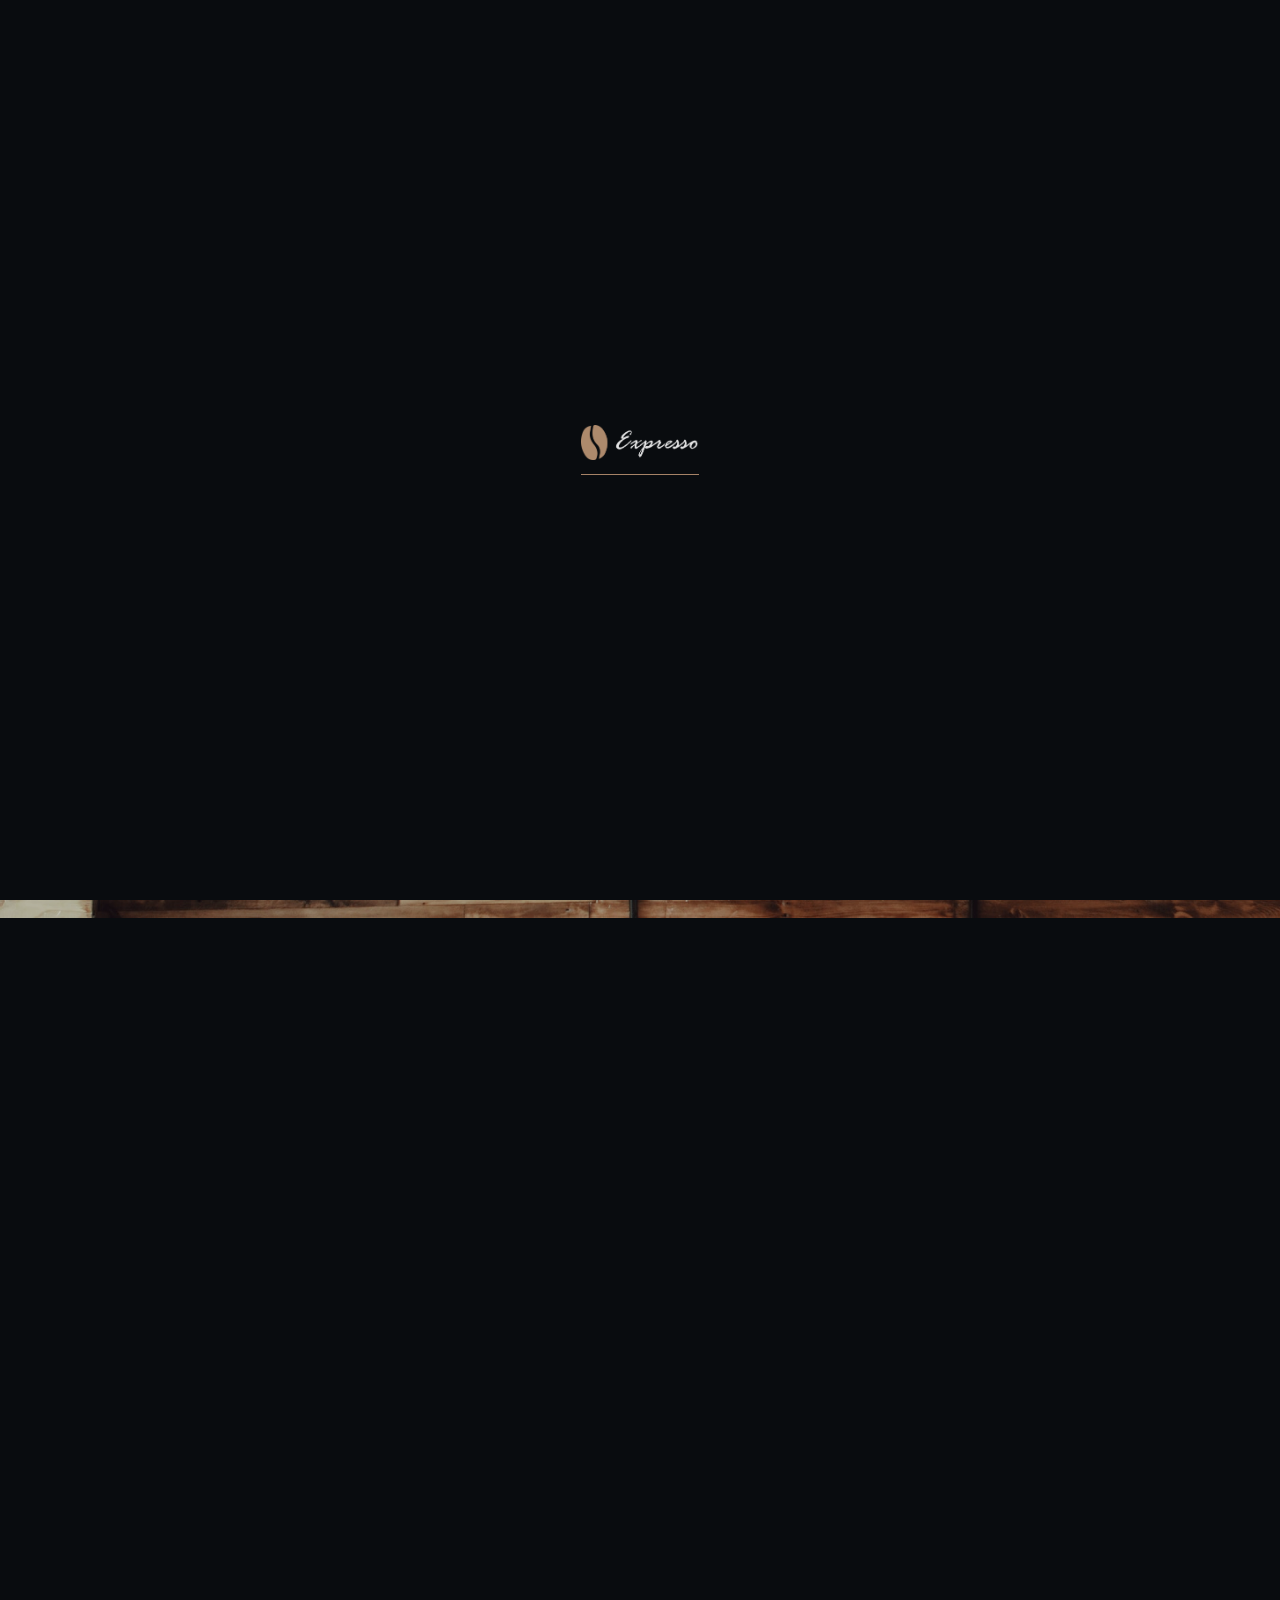
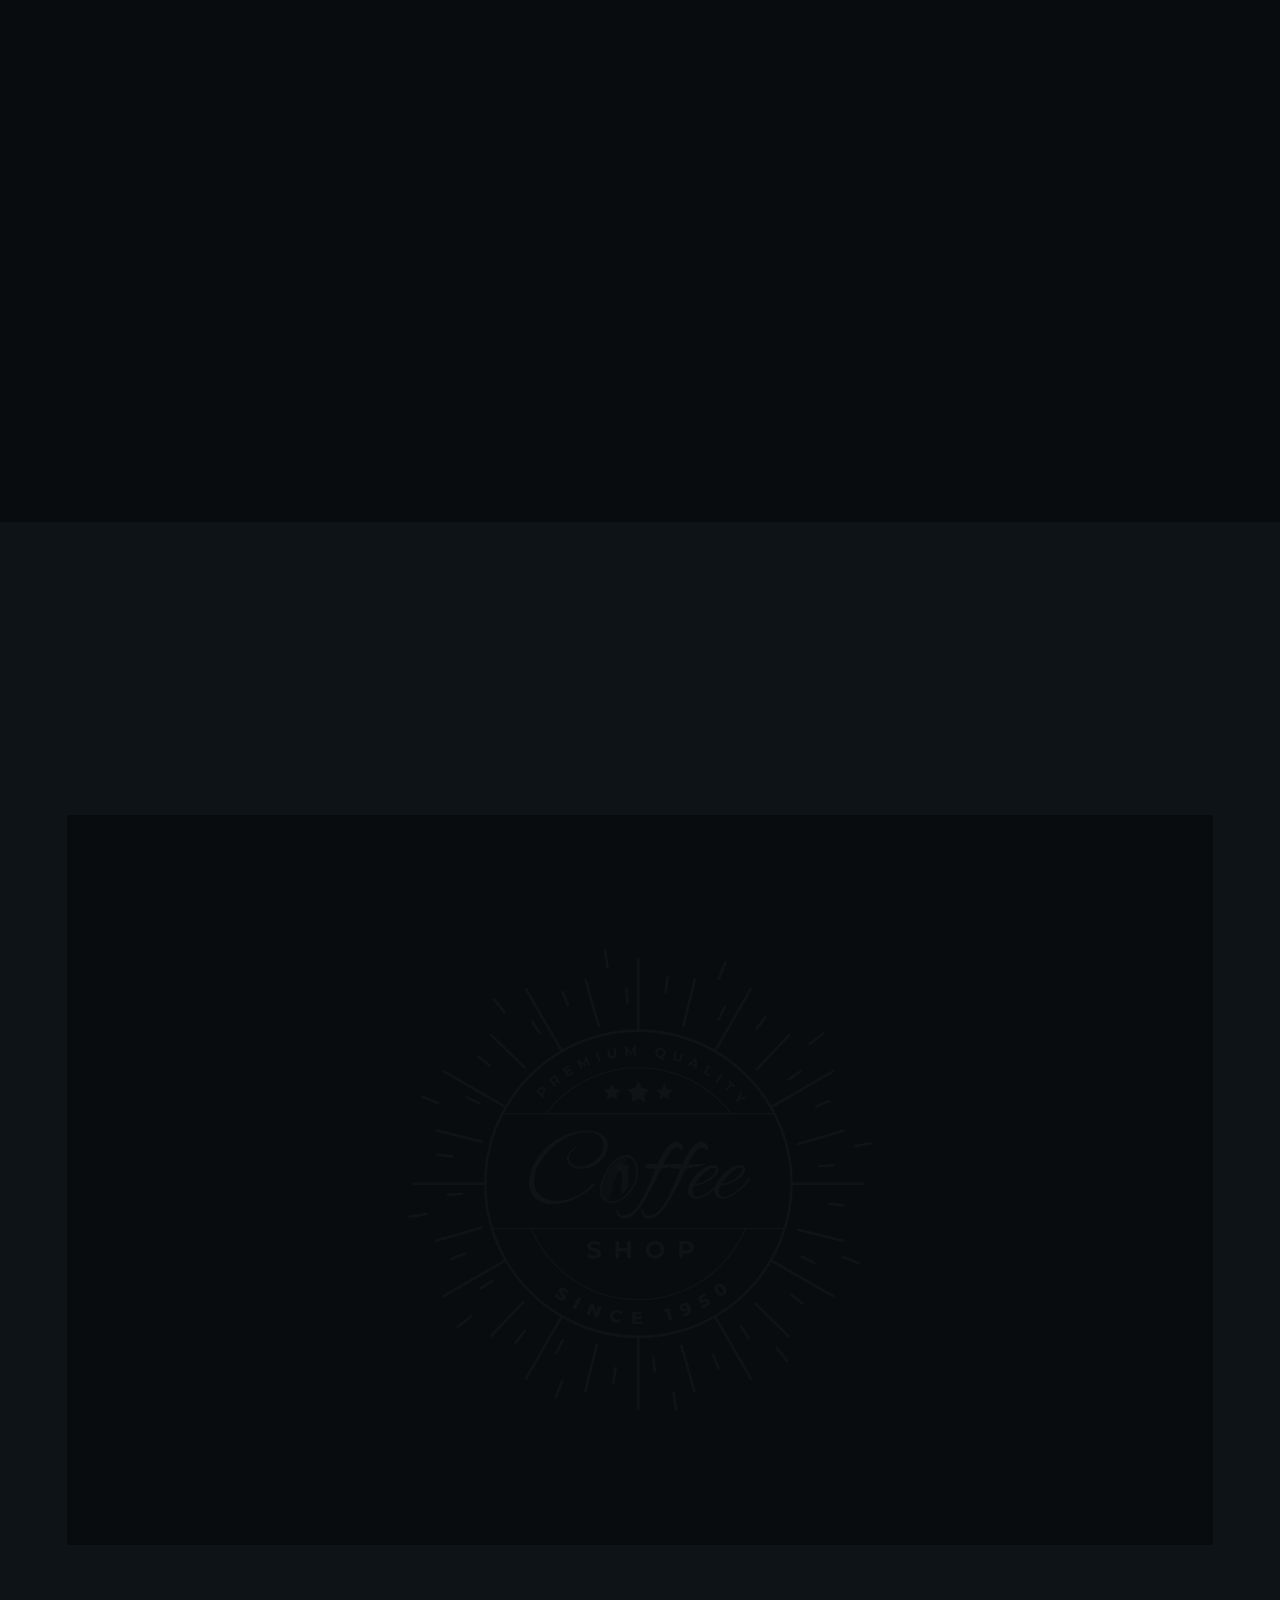
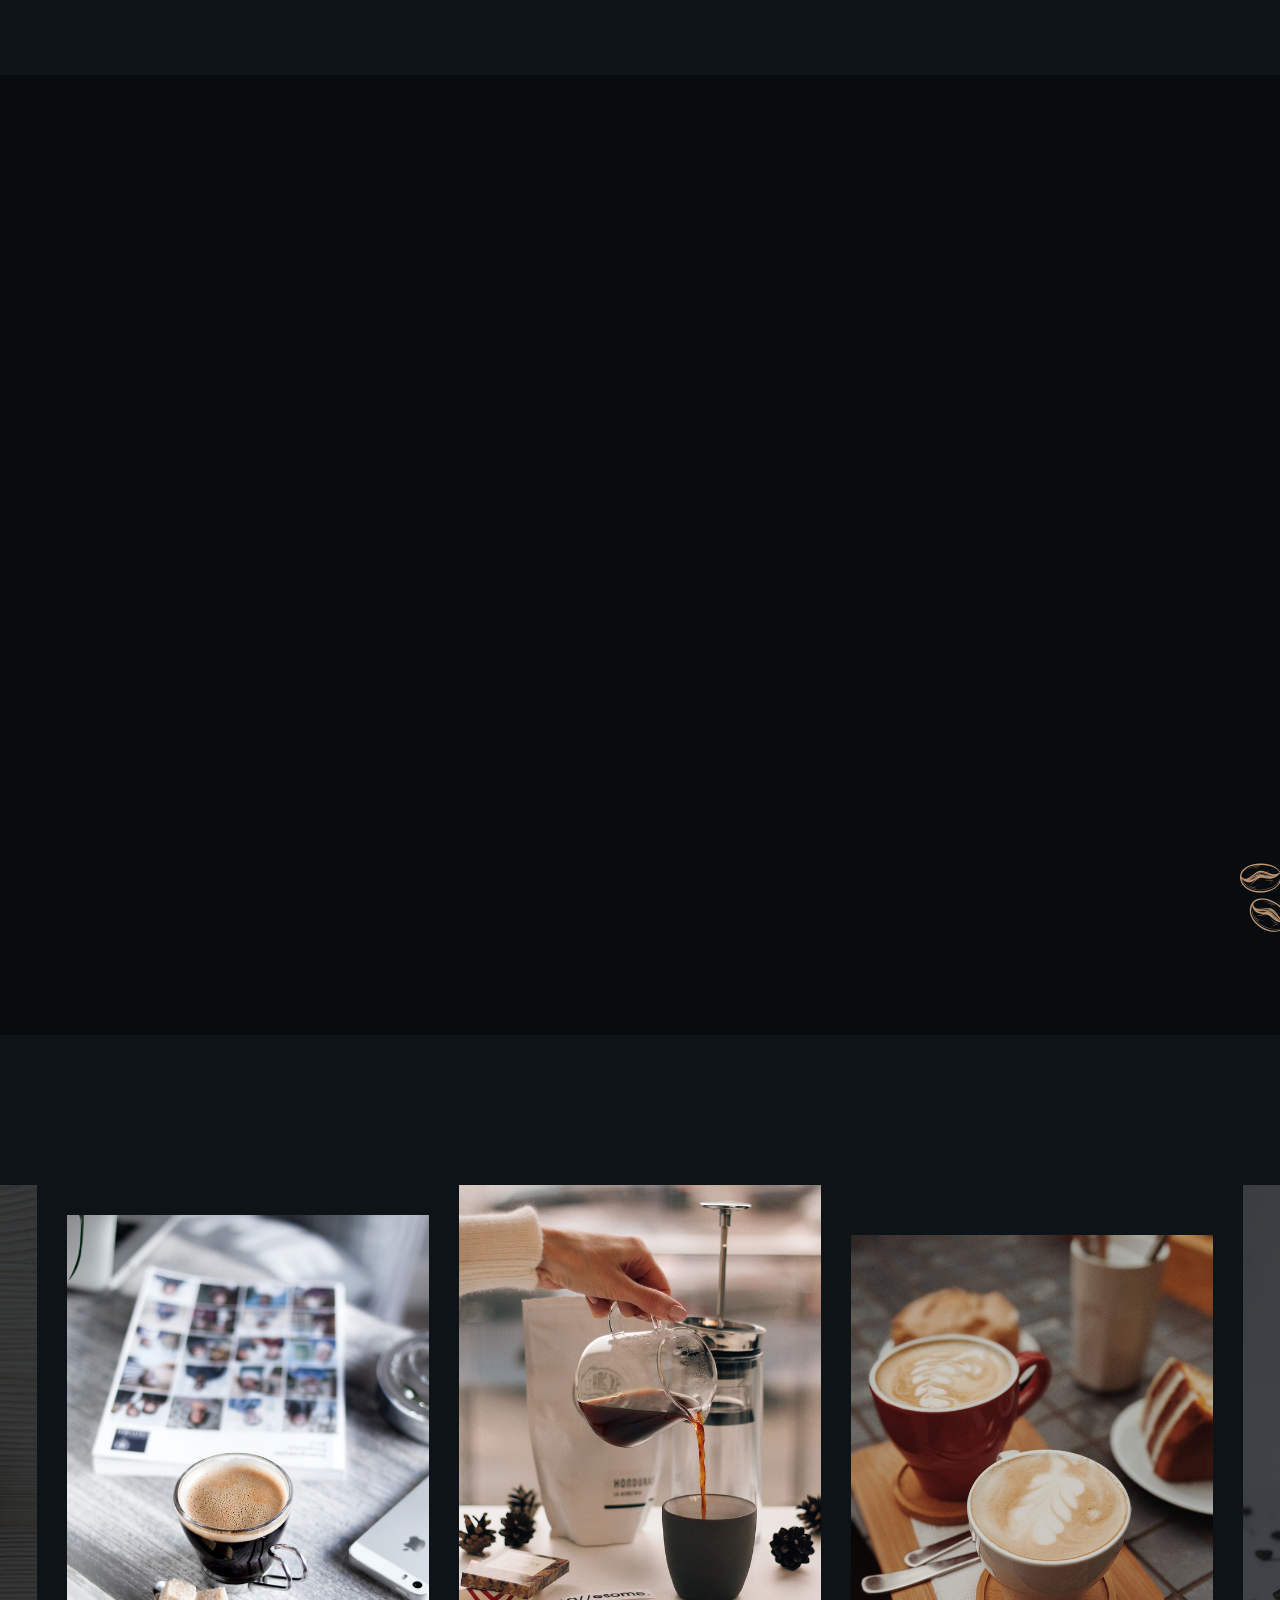
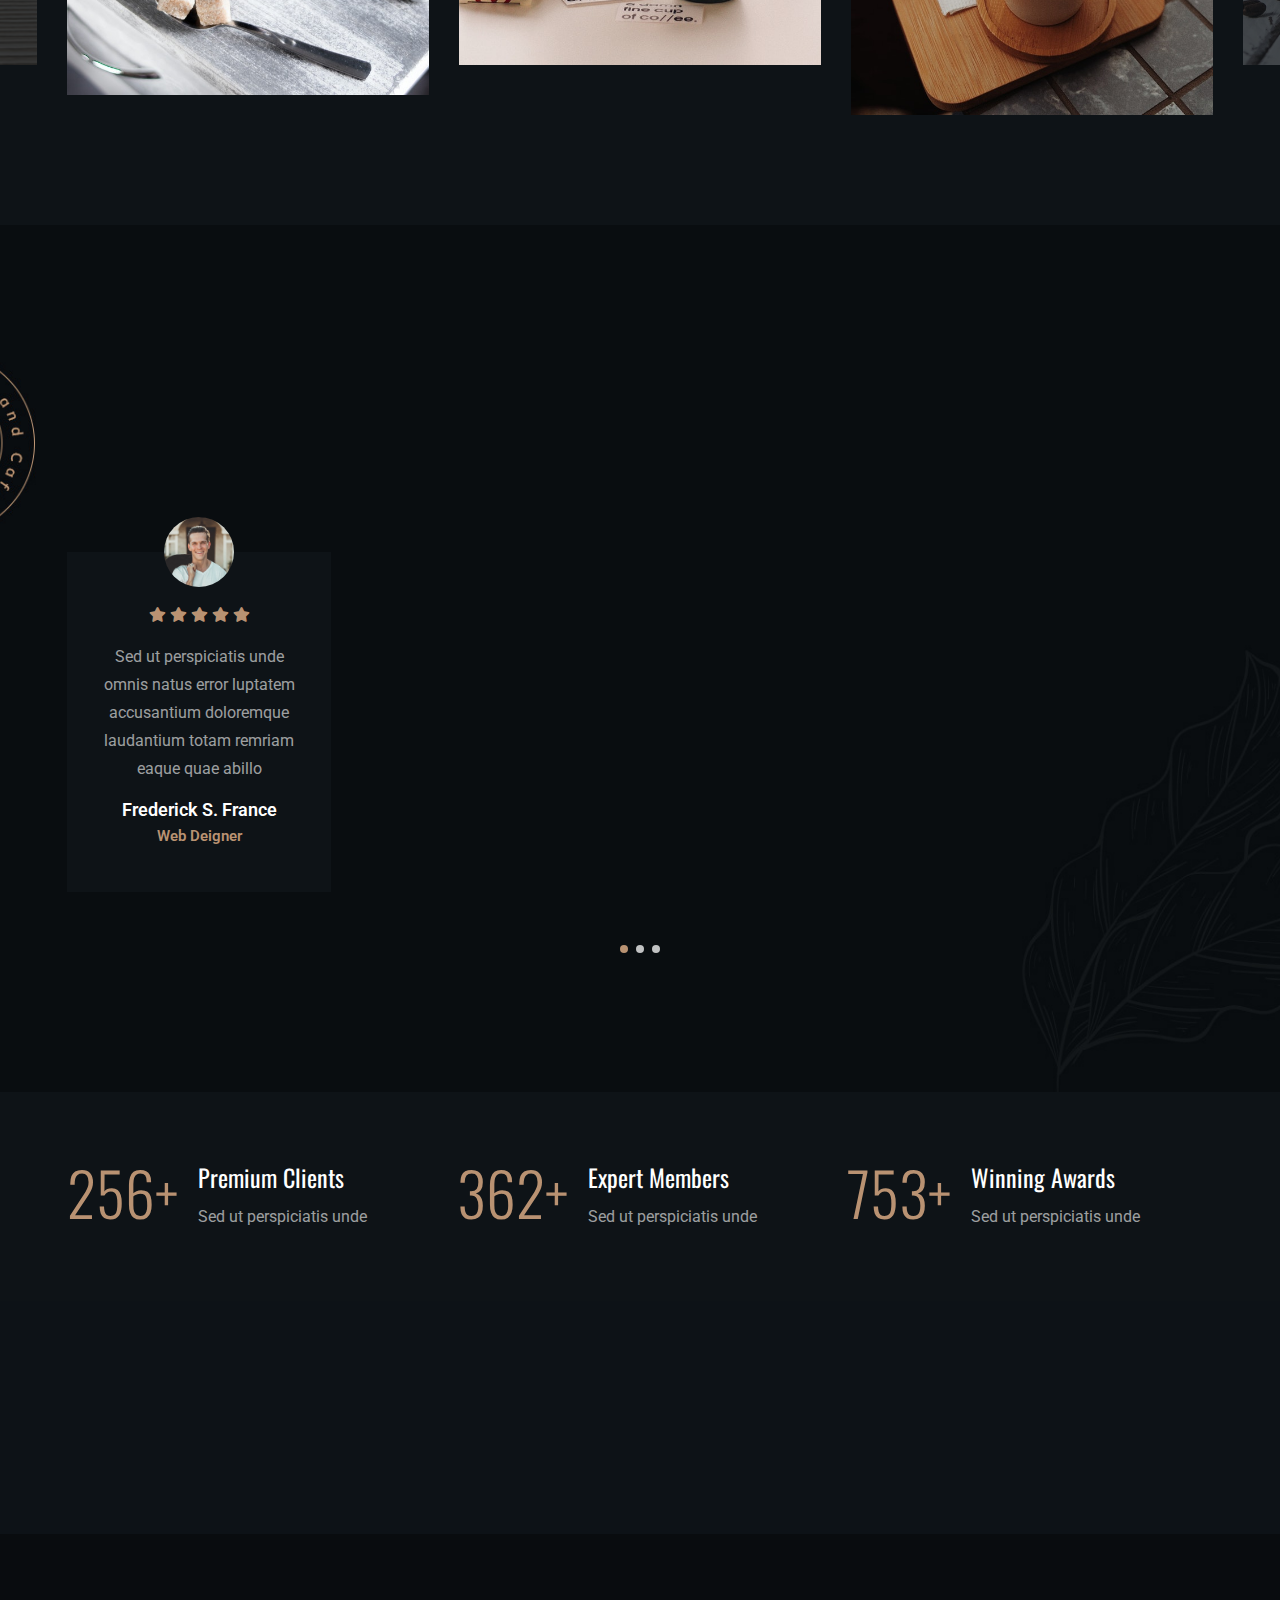
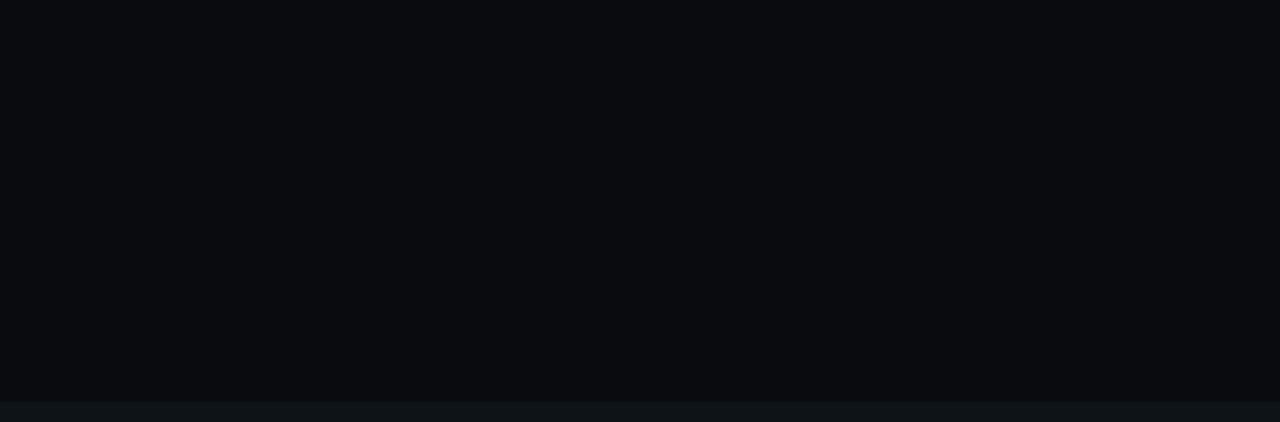
<file: index.html>
<!DOCTYPE html>
<html lang="en" xmlns="http://www.w3.org/1999/xhtml">
<head>
	<title>Expresso Caffe</title>
	<meta http-equiv="Content-Type" content="text/html; charset=utf-8">
	<meta http-equiv="X-UA-Compatible" content="IE=edge">
	<meta name="viewport" content="width=device-width, initial-scale=1">
	<meta name="HandheldFriendly" content="true">
	
	<link rel="preconnect" href="https://fonts.googleapis.com">
	<link rel="preconnect" href="https://fonts.gstatic.com" crossorigin>
	<link href="https://fonts.googleapis.com/css2?family=Merienda:wght@400;700&family=Roboto:ital,wght@0,100;0,300;0,400;0,500;0,700;0,900;1,100;1,300;1,400;1,500;1,700;1,900&family=Oswald:wght@200;300;400;500;600;700&display=swap" rel="stylesheet">
	
	<!-- BEGIN CSS STYLES -->
	<link rel="stylesheet" href="styles/bootstrap.css" type="text/css" media="all" />
	<link rel="stylesheet" href="fonts/font-awesome/css/font-awesome.css" type="text/css" media="all" />
	<link rel="stylesheet" href="fonts/font-awesome/css/line-awesome.css" type="text/css" media="all" />
	<link rel="stylesheet" href="styles/animate.css" type="text/css" media="all" />
	<link rel="stylesheet" href="styles/magnific-popup.css" type="text/css" media="all" />
	<link rel="stylesheet" href="styles/splitting.css" type="text/css" media="all" />
	<link rel="stylesheet" href="styles/swiper.css" type="text/css" media="all" />
	<link rel="stylesheet" href="style.css" type="text/css" media="all" />
	<!-- END CSS STYLES -->

</head>

<body>
	<div class="bg">

		<!-- Preloader -->
		<div class="preloader">
			<div class="centrize full-width">
				<div class="vertical-center">
					<div class="spinner-logo">
						<img src="images/logo.png" alt="" />
						<div class="spinner-dot">
							<div class="spinner-line"></div>
						</div>
					</div>
				</div>
			</div>
		</div>

		<!-- Header -->
		<header class="exp-header">
		
			<!-- topline -->
			<div class="exp-topline">
				<div class="row">
					<div class="col-xs-12 col-sm-6 col-md-4 col-lg-4">
		
						<!-- hours -->
						<div class="exp-h-group">
							<i class="far fa-clock"></i>
							<em>opening hours :</em> 08:00 am - 09:00 pm
						</div>
		
					</div>
					<div class="col-xs-12 col-sm-6 col-md-4 col-lg-4 align-center">
		
						<!-- social -->
						<div class="exp-h-social">
							<a href="#" target="blank"><i class="fab fa-facebook-f"></i></a>
							<a href="#" target="blank"><i class="fab fa-twitter"></i></a>
							<a href="#" target="blank"><i class="fab fa-instagram"></i></a>
							<a href="#" target="blank"><i class="fab fa-youtube"></i></a>
						</div>
		
					</div>
					<div class="col-xs-12 col-sm-6 col-md-4 col-lg-4 align-right">
		
						<!-- location -->
						<div class="exp-h-group">
							<i class="fas fa-map-marker-alt"></i>
							<em>Location :</em> 55 main street, new york
						</div>
		
					</div>
				</div>
			</div>
		
			<!-- navbar -->
			<div class="exp-navbar">
				<div class="row">
					<div class="col-xs-12 col-sm-6 col-md-3 col-lg-3">
		
						<!-- logo -->
						<div class="exp-logo">
							<a href="index.html"><img src="images/logo.png" alt="" /></a>
						</div>
		
					</div>
					<div class="col-xs-12 col-sm-6 col-md-6 col-lg-6 align-center">
		
						<!-- main menu -->
						<div class="exp-main-menu">
							<ul>
								<li>
									<a href="index.html">Home</a>
								</li>
								<li><a href="about.html">About</a></li>
								<li>
									<a href="menu-coffee.html">Menu</a>
								</li>
								<li>
									<a href="#">Pages<i class="las la-angle-down"></i></a>
									<ul>
										<li><a href="services.html">Service</a></li>
										<li><a href="reservation.html">Reservation</a></li>
										<li><a href="history.html">History</a></li>
										<li><a href="team.html">Our Team</a></li>
									</ul>
								</li>
								<li><a href="contacts.html">Contacts</a></li>
							</ul>
						</div>
		
					</div>
					<div class="col-xs-12 col-sm-6 col-md-3 col-lg-3 align-right">
		
						<!-- menu btn -->
						<a href="#" class="exp-menu-btn"><span></span></a>
		
						<!-- btn -->
						<a href="reservation.html" class="exp-btn h-btn">
							<span>Book a table</span>
						</a>
		
					</div>
				</div>
			</div>
		
			<!-- mobile navbar -->
			<div class="exp-navbar-mobile">
		
				<!-- mobile menu -->
				<div class="exp-main-menu">
					<ul>
						<li class="has-children">
							<a href="index.html">Home</a>
						</li>
						<li><a href="about.html">About</a></li>
						<li class="has-children">
							<a href="menu-coffee.html">Menu</a>
						</li>
						<li class="has-children">
							<a href="#">Pages</a>
							<i class="las la-angle-down"></i>
							<ul>
								<li><a href="services.html">Service</a></li>
								<li><a href="reservation.html">Reservation</a></li>
								<li><a href="history.html">History</a></li>
								<li><a href="team.html">Our Team</a></li>
							</ul>
						</li>
						<li><a href="contacts.html">Contacts</a></li>
					</ul>
				</div>
		
				<!-- mobile topline -->
				<div class="exp-topline">
					<div class="row">
						<div class="col-xs-12 col-sm-12 col-md-12 col-lg-12">
		
							<!-- mobile btn -->
							<a href="reservation.html" class="exp-btn h-btn">
								<span>Book a table</span>
								<i class="fas fa-chevron-right"></i>
							</a>
		
						</div>
						<div class="col-xs-12 col-sm-12 col-md-12 col-lg-12">
		
							<!-- social -->
							<div class="exp-h-social">
								<a href="#" target="blank"><i class="fab fa-facebook-f"></i></a>
								<a href="#" target="blank"><i class="fab fa-twitter"></i></a>
								<a href="#" target="blank"><i class="fab fa-instagram"></i></a>
								<a href="#" target="blank"><i class="fab fa-youtube"></i></a>
							</div>
		
						</div>
						<div class="col-xs-12 col-sm-12 col-md-12 col-lg-12">
		
							<!-- hours -->
							<div class="exp-h-group">
								<i class="far fa-clock"></i>
								<em>opening hours :</em> 08:00 am - 09:00 pm
							</div>
		
						</div>
						<div class="col-xs-12 col-sm-12 col-md-12 col-lg-12">
		
							<!-- location -->
							<div class="exp-h-group">
								<i class="fas fa-map-marker-alt"></i>
								<em>Location :</em> 55 main street, new york
							</div>
		
						</div>
					</div>
				</div>
		
			</div>
		
		</header>

		<!-- Wrapper -->
		<div class="wrapper">

			<!-- Section Started Slider -->
			<section class="section exp-started-slider">
				<div class="swiper-container">
					<div class="swiper-wrapper">
						<div class="swiper-slide">

							<div class="exp-started-item">
								<div class="slide js-parallax" style="background-image: url(images/showcase-1.jpg);"></div>
								<div class="container">
									<div class="description align-left element-anim-1">
										<div class="subtitles">
											Welcome to the Expresso
										</div>
										<h2 class="name text-anim-1" data-splitting="chars">
											The London <br>Coffee House
										</h2>
										<div class="exp-bts">
											<a href="menu-restaurant.html" class="exp-btn">
												<span>explore more</span>
												<i class="fas fa-chevron-right"></i>
											</a>
											<a href="reservation.html" class="exp-btn dark-btn">
												<span>get delivery</span>
												<i class="fas fa-chevron-right"></i>
											</a>
										</div>
									</div>
								</div>
							</div>

						</div>
						<div class="swiper-slide">

							<div class="exp-started-item">
								<div class="slide js-parallax" style="background-image: url(images/showcase-2.jpg);"></div>
								<div class="container">
									<div class="description align-left element-anim-1">
										<div class="subtitles">
											Welcome to the Expresso
										</div>
										<h2 class="name text-anim-1" data-splitting="chars">
											The Paris<br>Coffee House
										</h2>
										<div class="exp-bts">
											<a href="menu-coffee.html" class="exp-btn">
												<span>explore more</span>
												<i class="fas fa-chevron-right"></i>
											</a>
											<a href="reservation.html" class="exp-btn dark-btn">
												<span>get delivery</span>
												<i class="fas fa-chevron-right"></i>
											</a>
										</div>
									</div>
								</div>
							</div>

						</div>
						<div class="swiper-slide">

							<div class="exp-started-item">
								<div class="slide js-parallax" style="background-image: url(images/showcase-3.jpg);"></div>
								<div class="container">
									<div class="description align-left">
										<div class="subtitles">
											Welcome to the Expresso
										</div>
										<h2 class="name text-anim-1" data-splitting="chars">
											Great Coffee <br>Good Vibes
										</h2>
										<div class="exp-bts">
											<a href="menu-coffee.html" class="exp-btn">
												<span>explore more</span>
												<i class="fas fa-chevron-right"></i>
											</a>
											<a href="reservation.html" class="exp-btn dark-btn">
												<span>get delivery</span>
												<i class="fas fa-chevron-right"></i>
											</a>
										</div>
									</div>
								</div>
							</div>

						</div>
					</div>

					<div class="swiper-button-prev"></div>
					<div class="swiper-button-next"></div>

				</div>
			</section>

			<!-- Section About -->
			<section class="section exp-about section-bg">
				<div class="container">

					<div class="row">
            <div class="col-xs-12 col-sm-12 col-md-12 col-lg-5">

							<div class="exp-titles">
								<div class="exp-subtitle element-anim-1 scroll-animate" data-animate="active">
									About Us
								</div>
								<h3 class="exp-title element-anim-1 scroll-animate" data-animate="active">
									Organic & Fresh Coffee <br>Provider Center
								</h3>
							</div>

							<div class="exp-text element-anim-1 scroll-animate" data-animate="active">
								<p>
									Sed ut perspiciatis unde omnis iste natus error voluptate accusantium doloremque laudantium,
									totam rem aperiam eaque ipsa quae abillo inventore veritatis et quasi architecto beatae vitae dicta
									sunt explicabo. Nemo enim ipsluptatem quia voluptas sit aspernatur aut odit aut fugit sed quia
									consequuntur magni dolores eos qui ratione
								</p>
							</div>

							<div class="exp-about-quote element-anim-1 scroll-animate" data-animate="active">
								<img src="images/quote-img.png" alt="" />
								<div>Quis autem vel eum iure reprehenderit in ealuptate velit esse molestiae</div>
							</div>

						</div>
						<div class="col-xs-12 col-sm-12 col-md-12 col-lg-7">

							<div class="exp-about-image element-anim-1 scroll-animate" data-animate="active">
								<img src="images/about-img.png" alt="" />
							</div>

						</div>
					</div>

				</div>
			</section>

			<!-- Section Services -->
			<section class="section exp-services section-bg">
				<div class="container">

					<div class="exp-services-items row">

						<!-- <div class="col-xs-12 col-sm-12 col-md-12 col-lg-4">
							<div class="exp-services-item element-anim-1 scroll-animate" data-animate="active">
								<div class="image exp-image-hover">
									<a href="menu-restaurant.html"><img src="images/service1.jpg" alt="" /></a>
								</div>
								<div class="desc">
									<div class="icon"><i class="las la-utensils"></i></div>
									<h5 class="name">Restaurant Menu</h5>
								</div>
							</div>
						</div> -->

						<div class="col-xs-12 col-sm-12 col-md-12 col-lg-6">
							<div class="exp-services-item element-anim-1 scroll-animate" data-animate="active">
								<div class="image exp-image-hover">
									<a href="menu-coffee.html"><img src="images/service-1.jpg" alt="" /></a>
								</div>
								<div class="desc">
									<div class="icon"><i class="las la-coffee"></i></div>
									<h5 class="name">Coffee Menu</h5>
								</div>
							</div>
						</div>

						<div class="col-xs-12 col-sm-12 col-md-12 col-lg-6">
							<div class="exp-services-item element-anim-1 scroll-animate" data-animate="active">
								<div class="image exp-image-hover">
									<a href="services.html"><img src="images/service-2.jpg" alt="" /></a>
								</div>
								<div class="desc">
									<div class="icon"><i class="las la-glass-cheers"></i></div>
									<h5 class="name">Food Services</h5>
								</div>
							</div>
						</div>

					</div>

				</div>
			</section>

			<!-- Section Menu -->
			<section class="section exp-menu exp-parallax" style="background-image: url(images/category_bg.jpg);">
				<div class="container">

					<div class="exp-titles align-center">
						<div class="exp-subtitle element-anim-1 scroll-animate" data-animate="active">
							Choose Best Coffee
						</div>
						<h3 class="exp-title element-anim-1 scroll-animate" data-animate="active">
							Expresso Popular Coffee Menu
						</h3>
					</div>

					<div class="exp-menu-items" style="background-image: url(images/menu_logo.png);">
						<div class="row">

							<div class="col-xs-12 col-sm-12 col-md-12 col-lg-6">
								<div class="exp-menu-item element-anim-1 scroll-animate" data-animate="active">
									<div class="image exp-image-hover">
										<a href="images/menu-1.jpg" class="has-popup-image"><img src="images/menu-1.jpg" alt="" /></a>
									</div>
									<div class="desc">
										<h5 class="name">Americano Coffee</h5>
										<div class="subname">2/3 espresso, 1/3 streamed milk</div>
										<div class="price">$4.9</div>
									</div>
								</div>
							</div>

							<div class="col-xs-12 col-sm-12 col-md-12 col-lg-6">
								<div class="exp-menu-item element-anim-1 scroll-animate" data-animate="active">
									<div class="image exp-image-hover">
										<a href="images/menu-2.jpg" class="has-popup-image"><img src="images/menu-2.jpg" alt="" /></a>
									</div>
									<div class="desc">
										<h5 class="name">Espresso Coffee</h5>
										<div class="subname">2/3 espresso, 1/3 streamed milk</div>
										<div class="price">$4.9</div>
									</div>
								</div>
							</div>

							<div class="col-xs-12 col-sm-12 col-md-12 col-lg-6">
								<div class="exp-menu-item element-anim-1 scroll-animate" data-animate="active">
									<div class="image exp-image-hover">
										<a href="images/menu-3.jpg" class="has-popup-image"><img src="images/menu-3.jpg" alt="" /></a>
									</div>
									<div class="desc">
										<h5 class="name">Barista Pouring Syrup</h5>
										<div class="subname">2/3 espresso, 1/3 streamed milk</div>
										<div class="price">$3.5</div>
									</div>
								</div>
							</div>

							<div class="col-xs-12 col-sm-12 col-md-12 col-lg-6">
								<div class="exp-menu-item element-anim-1 scroll-animate" data-animate="active">
									<div class="image exp-image-hover">
										<a href="images/menu-4.jpg" class="has-popup-image"><img src="images/menu-4.jpg" alt="" /></a>
									</div>
									<div class="desc">
										<h5 class="name">Cold - Coffee</h5>
										<div class="subname">2/3 espresso, 1/3 streamed milk</div>
										<div class="price">$6.0</div>
									</div>
								</div>
							</div>

							<div class="col-xs-12 col-sm-12 col-md-12 col-lg-6">
								<div class="exp-menu-item element-anim-1 scroll-animate" data-animate="active">
									<div class="image exp-image-hover">
										<a href="images/menu-5.jpg" class="has-popup-image"><img src="images/menu-5.jpg" alt="" /></a>
									</div>
									<div class="desc">
										<h5 class="name">Cappuccino Arabica</h5>
										<div class="subname">2/3 espresso, 1/3 streamed milk</div>
										<div class="price">$2.8</div>
									</div>
								</div>
							</div>

							<div class="col-xs-12 col-sm-12 col-md-12 col-lg-6">
								<div class="exp-menu-item element-anim-1 scroll-animate" data-animate="active">
									<div class="image exp-image-hover">
										<a href="images/menu-6.jpg" class="has-popup-image"><img src="images/menu-6.jpg" alt="" /></a>
									</div>
									<div class="desc">
										<h5 class="name">Milk Cream Coffee</h5>
										<div class="subname">2/3 espresso, 1/3 streamed milk</div>
										<div class="price">$7.5</div>
									</div>
								</div>
							</div>

						</div>
					</div>

				</div>
			</section>

			<!-- Section Choose -->
			<section class="section exp-choose section-bg">
				<div class="container">
					<div class="exp-parallax-icon pi-1" data-jarallax-element="-60">
						<div class="p-icon" style="background-image: url(images/parallax_icon1.png);"></div>
					</div>
					<div class="exp-parallax-icon pi-2" data-jarallax-element="-80">
						<div class="p-icon" style="background-image: url(images/parallax_icon2.png);"></div>
					</div>
					<div class="exp-parallax-icon pi-3" data-jarallax-element="-40">
						<div class="p-icon" style="background-image: url(images/parallax_icon3.png);"></div>
					</div>

					<div class="row">
						<div class="col-xs-12 col-sm-12 col-md-12 col-lg-6">

							<div class="exp-choose-image element-anim-1 scroll-animate" data-animate="active">
								<img src="images/choose-img.jpg" alt="" />
							</div>

						</div>
						<div class="col-xs-12 col-sm-12 col-md-12 col-lg-5 offset-lg-1 align-self-center">

							<div class="exp-titles">
								<div class="exp-subtitle element-anim-1 scroll-animate" data-animate="active">
									Why Choose Us
								</div>
								<h3 class="exp-title element-anim-1 scroll-animate" data-animate="active">
									New London Coffee Founded For Extraordinary Test
								</h3>
							</div>

							<div class="exp-text element-anim-1 scroll-animate" data-animate="active">
								<p>
									Sed ut perspiciatis unde omnis iste natus error voluptate accusantium doloremque
									laudantium, totam rem aperiam eaque ipsa quae abillo inventore veritatis
								</p>
							</div>

							<div class="exp-choose-list">
								<ul>
									<li class="element-anim-1 scroll-animate" data-animate="active">
										<div class="icon">
											<img src="images/choose_icon1.png" alt="" />
										</div>
										<div class="desc">
											<h5 class="name">Natural Coffee Beans</h5>
											<div class="subname">Sed ut perspiciatis unde omnis iste natus error voluptate accusantium doloremque</div>
										</div>
									</li>
									<li class="element-anim-1 scroll-animate" data-animate="active">
										<div class="icon">
											<img src="images/choose_icon2.png" alt="" />
										</div>
										<div class="desc">
											<h5 class="name">100% ISO Certification</h5>
											<div class="subname">Sed ut perspiciatis unde omnis iste natus error voluptate accusantium doloremque</div>
										</div>
									</li>
								</ul>
							</div>

							<a href="about.html" class="exp-btn element-anim-1 scroll-animate" data-animate="active">
								<span>explore more</span>
								<i class="fas fa-chevron-right"></i>
							</a>

						</div>
					</div>

				</div>
			</section>

			<!-- Section Grid Carousel -->
			<section class="section exp-grid-carousel">
				<div class="container">
					<div class="swiper-container">
						<div class="swiper-wrapper">
							<div class="swiper-slide">

								<div class="slide-item element-anim-1 scroll-animate" data-animate="active">
									<div class="image exp-image-hover">
										<a href="images/home-gal-2.jpg" class="has-popup-image"><img src="images/home-gal-2.jpg" alt="" /></a>
									</div>
									<div class="desc">
										<h5 class="name">Latte</h5>
									</div>
								</div>

							</div>
							<div class="swiper-slide">

								<div class="slide-item element-anim-1 scroll-animate" data-animate="active">
									<div class="image exp-image-hover">
										<a href="images/home-gal-3.jpg" class="has-popup-image"><img src="images/home-gal-3.jpg" alt="" /></a>
									</div>
									<div class="desc">
										<h5 class="name">Cappuccino</h5>
									</div>
								</div>

							</div>
							<div class="swiper-slide">

								<div class="slide-item element-anim-1 scroll-animate" data-animate="active">
									<div class="image exp-image-hover">
										<a href="images/home-gal-4.jpg" class="has-popup-image"><img src="images/home-gal-4.jpg" alt="" /></a>
									</div>
									<div class="desc">
										<h5 class="name">Iced Coffee</h5>
									</div>
								</div>

							</div>
							<div class="swiper-slide">

								<div class="slide-item element-anim-1 scroll-animate" data-animate="active">
									<div class="image exp-image-hover">
										<a href="images/home-gal-5.jpg" class="has-popup-image"><img src="images/home-gal-5.jpg" alt="" /></a>
									</div>
									<div class="desc">
										<h5 class="name">Espresso</h5>
									</div>
								</div>

							</div>
							<div class="swiper-slide">

								<div class="slide-item element-anim-1 scroll-animate" data-animate="active">
									<div class="image exp-image-hover">
										<a href="images/home-gal-1.jpg" class="has-popup-image"><img src="images/home-gal-1.jpg" alt="" /></a>
									</div>
									<div class="desc">
										<h5 class="name">Black Coffee</h5>
									</div>
								</div>

							</div>
							<div class="swiper-slide">

								<div class="slide-item element-anim-1 scroll-animate" data-animate="active">
									<div class="image exp-image-hover">
										<a href="images/home-gal-2.jpg" class="has-popup-image"><img src="images/home-gal-2.jpg" alt="" /></a>
									</div>
									<div class="desc">
										<h5 class="name">Latte</h5>
									</div>
								</div>

							</div>
							<div class="swiper-slide">

								<div class="slide-item element-anim-1 scroll-animate" data-animate="active">
									<div class="image exp-image-hover">
										<a href="images/home-gal-3.jpg" class="has-popup-image"><img src="images/home-gal-3.jpg" alt="" /></a>
									</div>
									<div class="desc">
										<h5 class="name">Cappuccino</h5>
									</div>
								</div>

							</div>
							<div class="swiper-slide">

								<div class="slide-item element-anim-1 scroll-animate" data-animate="active">
									<div class="image exp-image-hover">
										<a href="images/home-gal-4.jpg" class="has-popup-image"><img src="images/home-gal-4.jpg" alt="" /></a>
									</div>
									<div class="desc">
										<h5 class="name">Iced Coffee</h5>
									</div>
								</div>

							</div>
							<div class="swiper-slide">

								<div class="slide-item element-anim-1 scroll-animate" data-animate="active">
									<div class="image exp-image-hover">
										<a href="images/home-gal-5.jpg" class="has-popup-image"><img src="images/home-gal-5.jpg" alt="" /></a>
									</div>
									<div class="desc">
										<h5 class="name">Espresso</h5>
									</div>
								</div>

							</div>
							<div class="swiper-slide">

								<div class="slide-item element-anim-1 scroll-animate" data-animate="active">
									<div class="image exp-image-hover">
										<a href="images/home-gal-1.jpg" class="has-popup-image"><img src="images/home-gal-1.jpg" alt="" /></a>
									</div>
									<div class="desc">
										<h5 class="name">Black Coffee</h5>
									</div>
								</div>

							</div>
						</div>
					</div>
				</div>
			</section>

			<!-- Section Testimonials Carousel -->
			<section class="section exp-testimonials exp-testimonials-2 section-bg" style="background-image: url(images/testimonials_bg2.jpeg);">
				<div class="container">

					<div class="exp-titles align-center">
						<div class="exp-subtitle element-anim-1 scroll-animate" data-animate="active">
							Customer Feedback
						</div>
						<h3 class="exp-title element-anim-1 scroll-animate" data-animate="active">
							What Our Clients Say
						</h3>
					</div>

					<div class="exp-testimonials-carousel">
						<div class="swiper-container">
							<div class="swiper-wrapper">
								<div class="swiper-slide">

									<div class="slide-item element-anim-1 scroll-animate" data-animate="active">
										<div class="image">
											<img src="images/rev-1.png" alt="" />
										</div>
										<div class="desc">
											<div class="stars">
												<i class="fas fa-star"></i>
												<i class="fas fa-star"></i>
												<i class="fas fa-star"></i>
												<i class="fas fa-star"></i>
												<i class="fas fa-star"></i>
											</div>
											<div class="text">
												Sed ut perspiciatis unde omnis natus error luptatem accusantium doloremque laudantium
												totam remriam eaque quae abillo
											</div>
											<h5 class="name">Frederick S. France <em>Web Deigner</em></h5>
										</div>
									</div>

								</div>
								<div class="swiper-slide">

									<div class="slide-item element-anim-1 scroll-animate" data-animate="active">
										<div class="image">
											<img src="images/rev-2.png" alt="" />
										</div>
										<div class="desc">
											<div class="stars">
												<i class="fas fa-star"></i>
												<i class="fas fa-star"></i>
												<i class="fas fa-star"></i>
												<i class="fas fa-star"></i>
												<i class="fas fa-star"></i>
											</div>
											<div class="text">
												Sed ut perspiciatis unde omnis natus error luptatem accusantium doloremque laudantium
												totam remriam eaque quae abillo
											</div>
											<h5 class="name">James M. London <em>Lawyer</em></h5>
										</div>
									</div>

								</div>
								<div class="swiper-slide">

									<div class="slide-item element-anim-1 scroll-animate" data-animate="active">
										<div class="image">
											<img src="images/rev-3.png" alt="" />
										</div>
										<div class="desc">
											<div class="stars">
												<i class="fas fa-star"></i>
												<i class="fas fa-star"></i>
												<i class="fas fa-star"></i>
												<i class="fas fa-star"></i>
												<i class="fas fa-star"></i>
											</div>
											<div class="exp-text">
												Sed ut perspiciatis unde omnis natus error luptatem accusantium doloremque laudantium
												totam remriam eaque quae abillo
											</div>
											<h5 class="name">Olivia D. New York <em>Dentist</em></h5>
										</div>
									</div>

								</div>
								<div class="swiper-slide">

									<div class="slide-item element-anim-1 scroll-animate" data-animate="active">
										<div class="image">
											<img src="images/rev-4.png" alt="" />
										</div>
										<div class="desc">
											<div class="stars">
												<i class="fas fa-star"></i>
												<i class="fas fa-star"></i>
												<i class="fas fa-star"></i>
												<i class="fas fa-star"></i>
												<i class="fas fa-star"></i>
											</div>
											<div class="exp-text">
												Sed ut perspiciatis unde omnis natus error luptatem accusantium doloremque laudantium
												totam remriam eaque quae abillo
											</div>
											<h5 class="name">Michael J. London <em>Plumber</em></h5>
										</div>
									</div>

								</div>
								<div class="swiper-slide">

									<div class="slide-item element-anim-1 scroll-animate" data-animate="active">
										<div class="image">
											<img src="images/rev-5.jpg" alt="" />
										</div>
										<div class="desc">
											<div class="stars">
												<i class="fas fa-star"></i>
												<i class="fas fa-star"></i>
												<i class="fas fa-star"></i>
												<i class="fas fa-star"></i>
												<i class="fas fa-star"></i>
											</div>
											<div class="exp-text">
												Sed ut perspiciatis unde omnis natus error luptatem accusantium doloremque laudantium
												totam remriam eaque quae abillo
											</div>
											<h5 class="name">Laura M. New York <em>Accountant</em></h5>
										</div>
									</div>

								</div>
								<div class="swiper-slide">

									<div class="slide-item element-anim-1 scroll-animate" data-animate="active">
										<div class="image">
											<img src="images/rev-6.png" alt="" />
										</div>
										<div class="desc">
											<div class="stars">
												<i class="fas fa-star"></i>
												<i class="fas fa-star"></i>
												<i class="fas fa-star"></i>
												<i class="fas fa-star"></i>
												<i class="fas fa-star"></i>
											</div>
											<div class="exp-text">
												Sed ut perspiciatis unde omnis natus error luptatem accusantium doloremque laudantium
												totam remriam eaque quae abillo
											</div>
											<h5 class="name">Mark D. London <em>Mechanic</em></h5>
										</div>
									</div>

								</div>
							</div>

							<div class="swiper-pagination"></div>

						</div>
					</div>

				</div>
			</section>

			<!-- Section Numbers -->
			<section class="section exp-numbers">
				<div class="container">

					<div class="exp-numbers-items row">

						<div class="col-xs-12 col-sm-12 col-md-6 col-lg-4">
							<div class="exp-numbers-item">
								<div class="num">256+</div>
								<div class="desc">
									<h5 class="name">Premium Clients</h5>
									<div class="subname">Sed ut perspiciatis unde</div>
								</div>
							</div>
						</div>

						<div class="col-xs-12 col-sm-12 col-md-6 col-lg-4">
							<div class="exp-numbers-item">
								<div class="num">362+</div>
								<div class="desc">
									<h5 class="name">Expert Members</h5>
									<div class="subname">Sed ut perspiciatis unde</div>
								</div>
							</div>
						</div>

						<div class="col-xs-12 col-sm-12 col-md-6 col-lg-4">
							<div class="exp-numbers-item">
								<div class="num">753+</div>
								<div class="desc">
									<h5 class="name">Winning Awards</h5>
									<div class="subname">Sed ut perspiciatis unde</div>
								</div>
							</div>
						</div>

					</div>

				</div>
			</section>

			<!-- Section CTA -->
			<section class="section exp-cta exp-parallax" style="background-image: url(images/cta-bg.jpg);">
				<div class="container">

					<div class="row">
						<div class="col-xs-12 col-sm-12 col-md-12 col-lg-8">

							<div class="exp-titles">
								<div class="exp-subtitle element-anim-1 scroll-animate" data-animate="active">
									Need a Table On Coffee House
								</div>
								<h3 class="exp-title element-anim-1 scroll-animate" data-animate="active">
									Booking Table For Your & Family Members
								</h3>
							</div>

						</div>
						<div class="col-xs-12 col-sm-12 col-md-12 col-lg-4 align-self-center align-right">

							<a href="reservation.html" class="exp-btn element-anim-1 scroll-animate" data-animate="active">
								<span>booking table</span>
								<i class="fas fa-chevron-right"></i>
							</a>

						</div>
					</div>

				</div>
			</section>

		</div>

		<!-- Footer -->
	  <div class="exp-footer">
	  	<div class="container">
	  		<div class="row">
	  			<div class="col-xs-12 col-sm-12 col-md-6 col-lg-3">
	  
	  				<!-- logo -->
	  				<div class="exp-logo element-anim-1 scroll-animate" data-animate="active">
	  					<a href="index.html"><img src="images/logo.png" alt="" /></a>
	  				</div>
	  
	  			</div>
	  			<div class="col-xs-12 col-sm-12 col-md-6 col-lg-3">
	  
	  				<!-- hours -->
	  				<div class="exp-f-hours element-anim-1 scroll-animate" data-animate="active">
	  					<h5>Working Hours</h5>
	  					<ul>
	  						<li>
	  							Sunday - Thursday
	  							<em>08:00 am - 09:00pm</em>
	  						</li>
	  						<li>
	  							Only Friday
	  							<em>03:00 pm - 09:00pm</em>
	  						</li>
	  						<li>
	  							<strong>Saturday Close</strong>
	  						</li>
	  					</ul>
	  				</div>
	  
	  			</div>
	  			<div class="col-xs-12 col-sm-12 col-md-6 col-lg-3">
	  
	  				<!-- contact -->
	  				<div class="exp-f-contact element-anim-1 scroll-animate" data-animate="active">
	  					<h5>Contact Us</h5>
	  					<ul>
	  						<li>
	  							<i class="las la-map-marker"></i>
	  							<em>Location :</em>
	  							55 Main Street, New York
	  						</li>
	  						<li>
	  							<i class="las la-envelope-open-text"></i>
	  							<em>Email Address :</em>
	  							expressocaffe@gmail.com
	  						</li>
	  						<li>
	  							<i class="las la-phone"></i>
	  							<em>Phone Number :</em>
	  							+012 (345) 678 99
	  						</li>
	  					</ul>
	  				</div>
	  
	  			</div>
	  			<div class="col-xs-12 col-sm-12 col-md-6 col-lg-3">
	  
	  				<!-- gallery -->
	  				<div class="exp-f-gallery element-anim-1 scroll-animate" data-animate="active">
	  					<h5>Gallery</h5>
	  					<ul>
	  						<li>
	  							<a href="images/home-gal-1.jpg" class="exp-image-hover has-popup-image"><img src="images/home-gal-1.jpg" alt="" /></a>
	  						</li>
	  						<li>
	  							<a href="images/home-gal-2.jpg" class="exp-image-hover has-popup-image"><img src="images/home-gal-2.jpg" alt="" /></a>
	  						</li>
	  						<li>
	  							<a href="images/home-gal-3.jpg" class="exp-image-hover has-popup-image"><img src="images/home-gal-3.jpg" alt="" /></a>
	  						</li>
	  						<li>
	  							<a href="images/home-gal-4.jpg" class="exp-image-hover has-popup-image"><img src="images/home-gal-4.jpg" alt="" /></a>
	  						</li>
	  						<li>
	  							<a href="images/home-gal-5.jpg" class="exp-image-hover has-popup-image"><img src="images/home-gal-5.jpg" alt="" /></a>
	  						</li>
	  						<li>
	  							<a href="images/home-gal-6.jpg" class="exp-image-hover has-popup-image"><img src="images/home-gal-6.jpg" alt="" /></a>
	  						</li>
	  					</ul>
	  				</div>
	  
	  			</div>
	  		</div>
	  		<div class="row">
	  			<div class="col-xs-12 col-sm-12 col-md-12 col-lg-12 align-center">
	  
	  				<!-- copyright -->
	  				<div class="exp-copyright element-anim-1 scroll-animate" data-animate="active">
	  					Copyright © 2022 Expresso. All Rights Reserved.
	  				</div>
	  
	  			</div>
	  		</div>
	  	</div>
	  </div>

	</div>

	<!-- Scripts -->
	<script src="js/jquery.min.js"></script>
	<script src="js/jquery.validate.min.js"></script>
	<script src="js/bootstrap.js"></script>
	<script src="js/swiper.js"></script>
	<script src="js/splitting.js"></script>
	<script src="js/jquery.paroller.min.js"></script>
	<script src="js/parallax.js"></script>
	<script src="js/magnific-popup.js"></script>
	<script src="js/imagesloaded.pkgd.js"></script>
	<script src="js/isotope.pkgd.js"></script>
	<script src="js/jquery.scrolla.js"></script>
	<script src="js/skrollr.js"></script>
	<script src="js/common.js"></script>
</body>
</html>
</file>
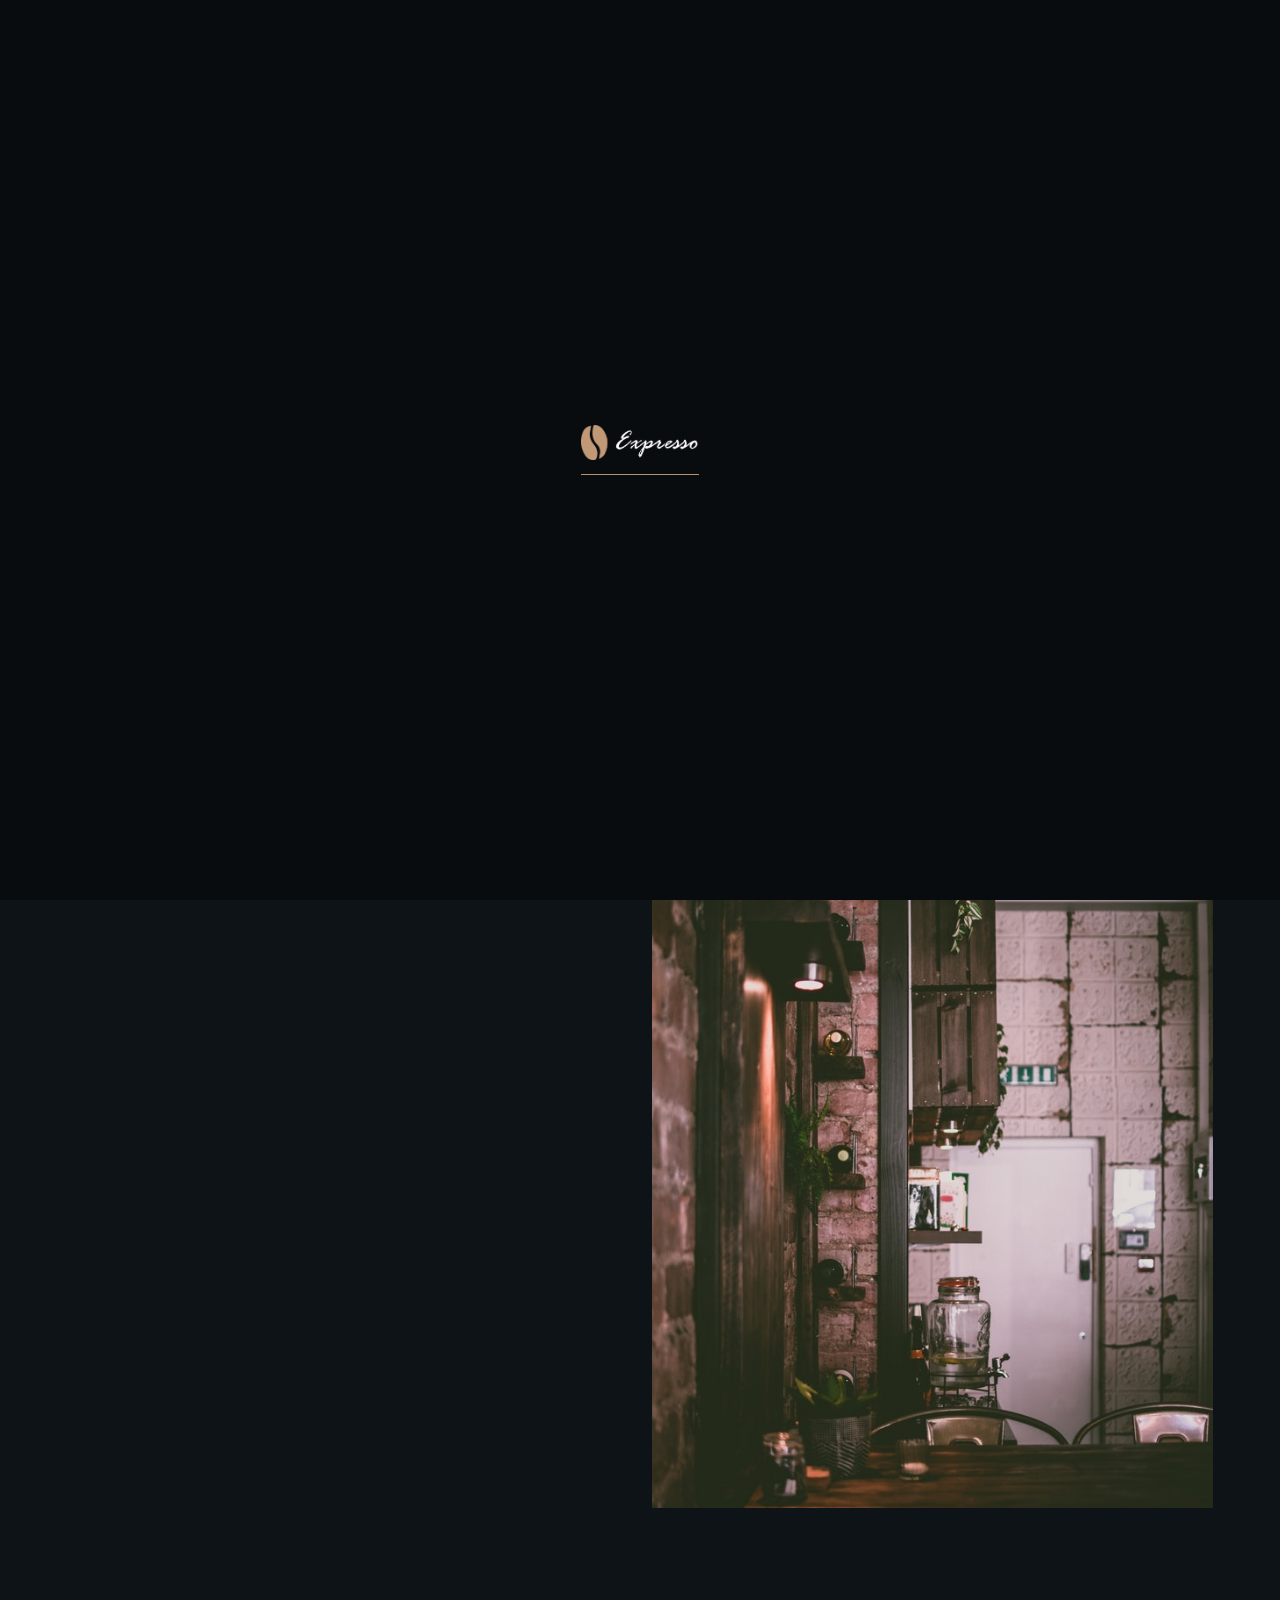
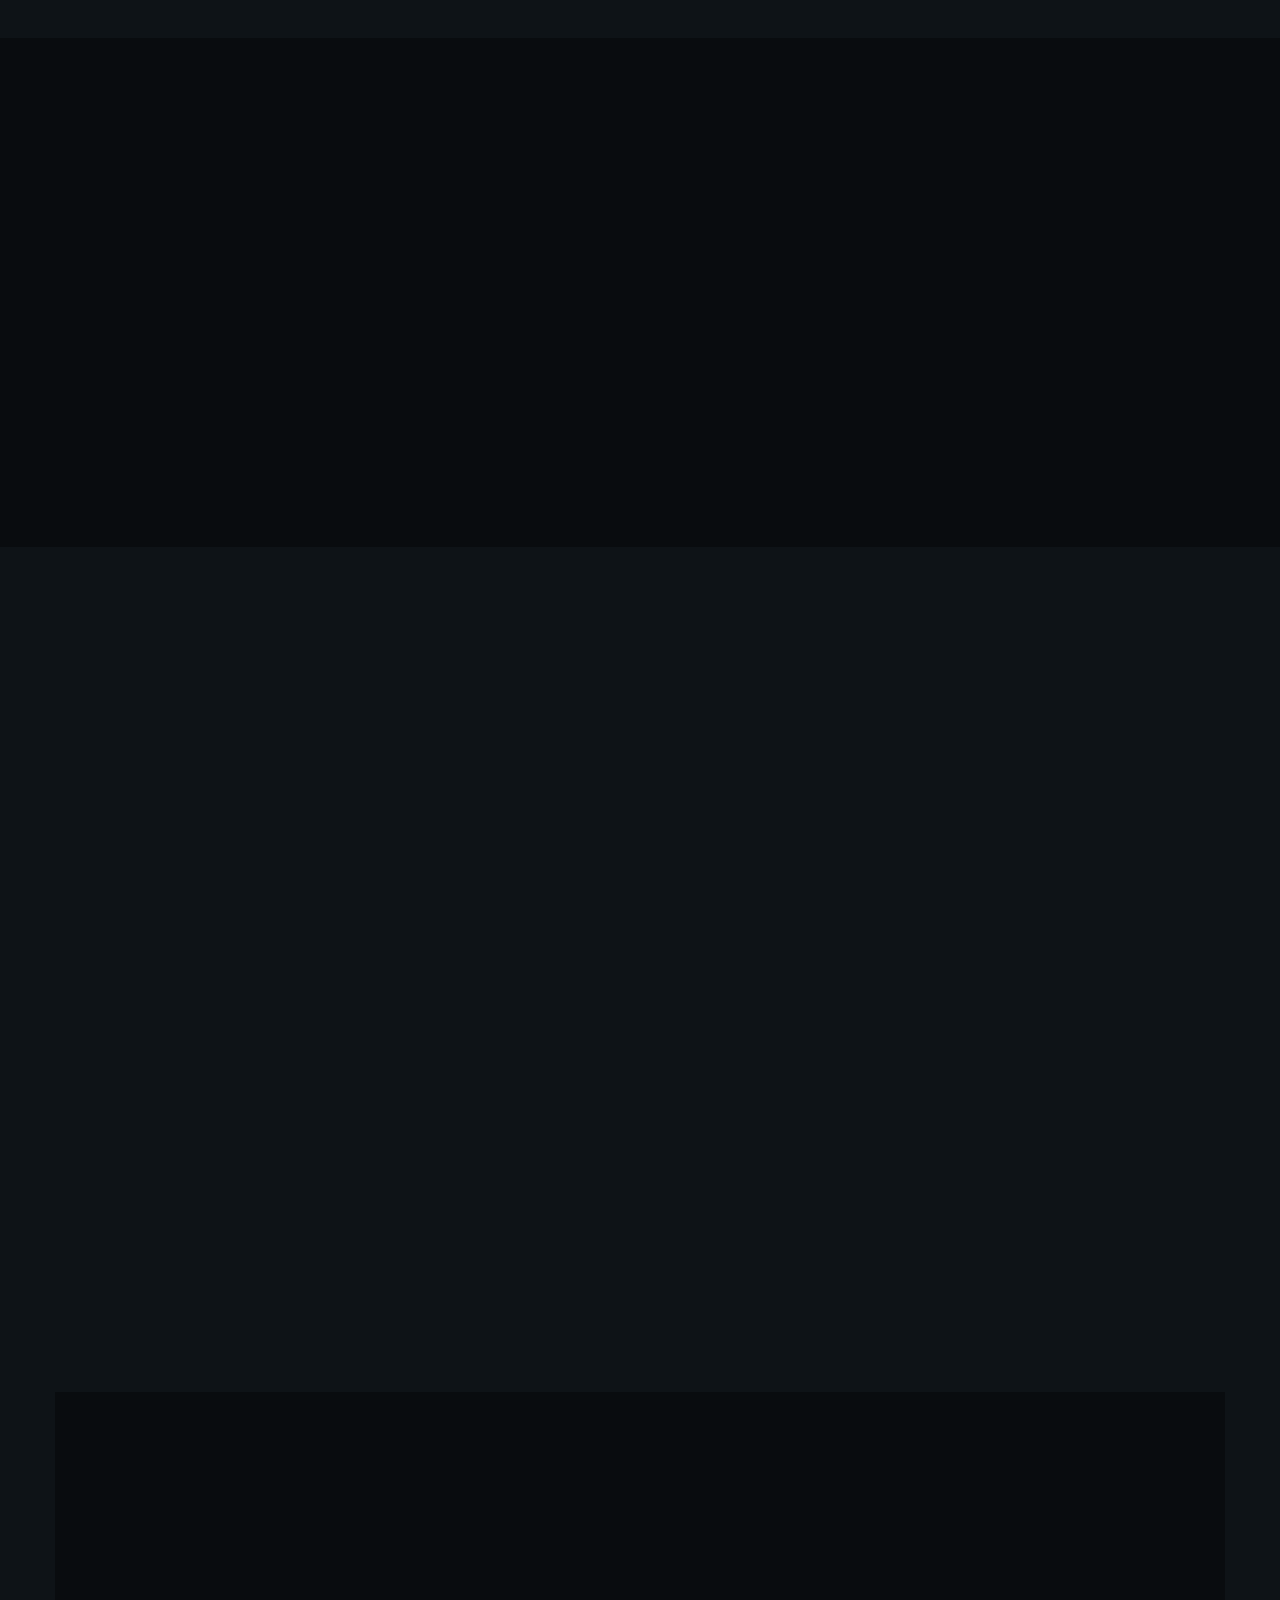
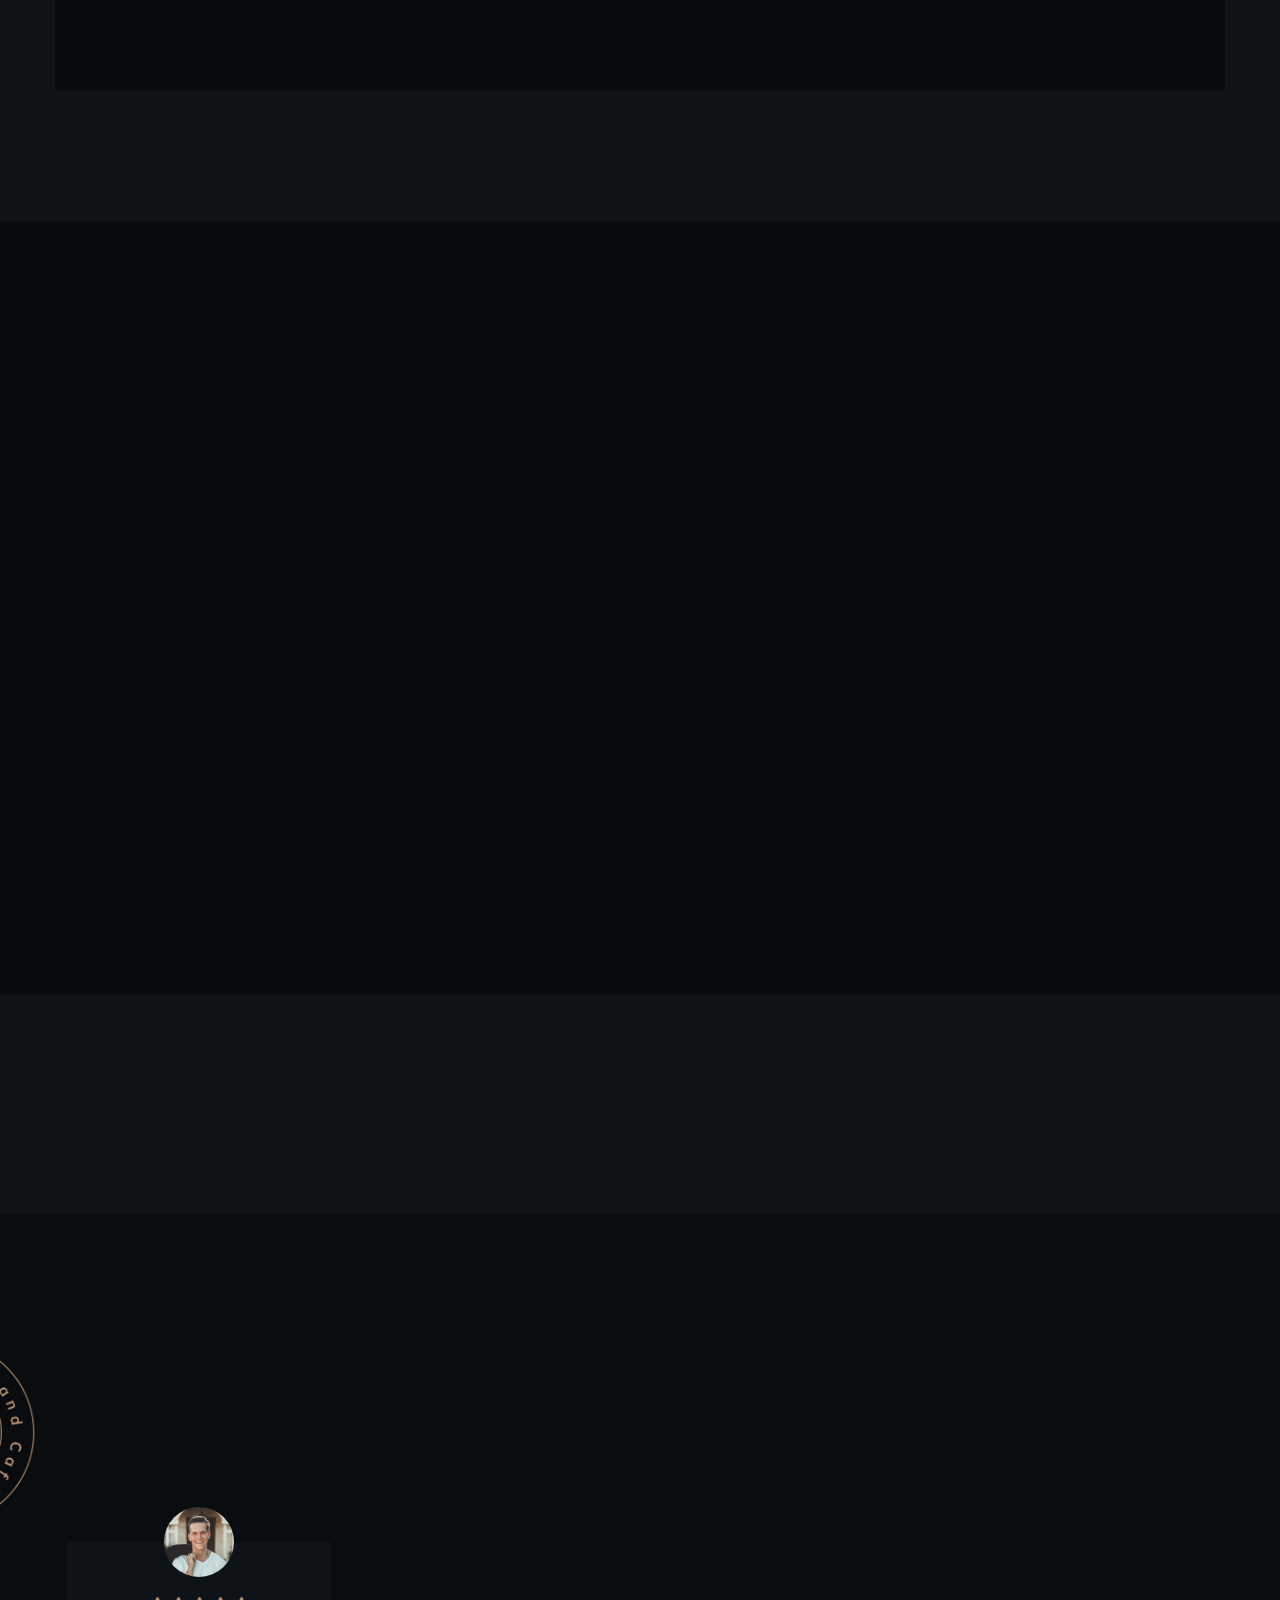
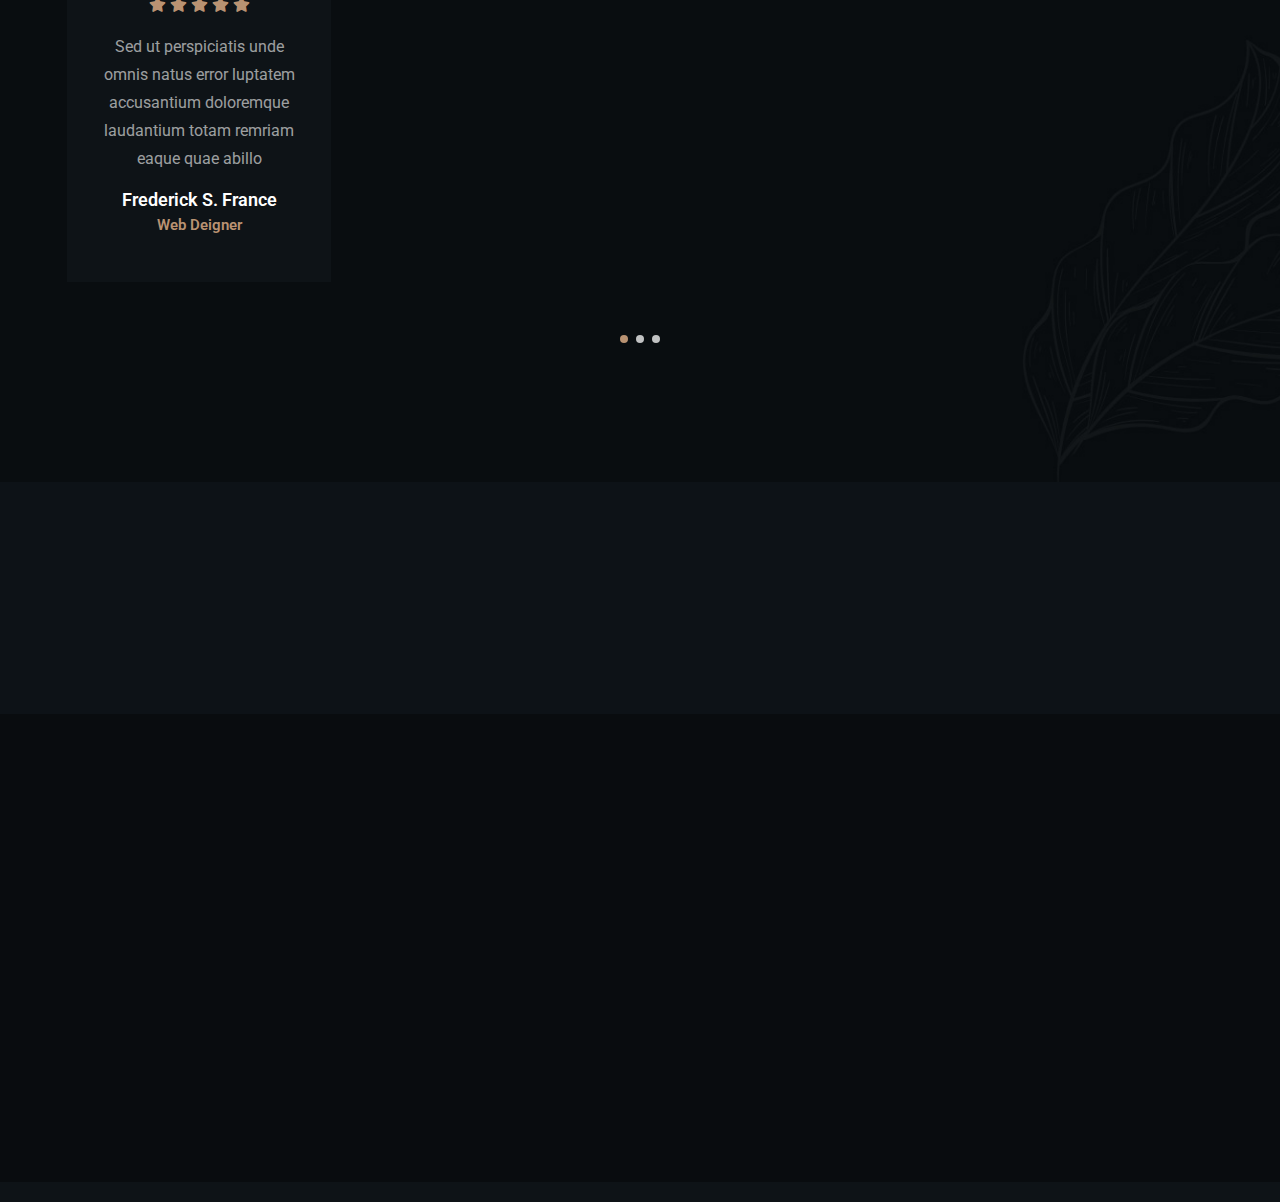
<file: about.html>
<!DOCTYPE html>
<html lang="en" xmlns="http://www.w3.org/1999/xhtml">
<head>
	<title>Expresso Caffe</title>
	<meta http-equiv="Content-Type" content="text/html; charset=utf-8">
	<meta http-equiv="X-UA-Compatible" content="IE=edge">
	<meta name="viewport" content="width=device-width, initial-scale=1">
	<meta name="HandheldFriendly" content="true">
	
	<link rel="preconnect" href="https://fonts.googleapis.com">
	<link rel="preconnect" href="https://fonts.gstatic.com" crossorigin>
	<link href="https://fonts.googleapis.com/css2?family=Merienda:wght@400;700&family=Roboto:ital,wght@0,100;0,300;0,400;0,500;0,700;0,900;1,100;1,300;1,400;1,500;1,700;1,900&family=Oswald:wght@200;300;400;500;600;700&display=swap" rel="stylesheet">
	
	<!-- BEGIN CSS STYLES -->
	<link rel="stylesheet" href="styles/bootstrap.css" type="text/css" media="all" />
	<link rel="stylesheet" href="fonts/font-awesome/css/font-awesome.css" type="text/css" media="all" />
	<link rel="stylesheet" href="fonts/font-awesome/css/line-awesome.css" type="text/css" media="all" />
	<link rel="stylesheet" href="styles/animate.css" type="text/css" media="all" />
	<link rel="stylesheet" href="styles/magnific-popup.css" type="text/css" media="all" />
	<link rel="stylesheet" href="styles/splitting.css" type="text/css" media="all" />
	<link rel="stylesheet" href="styles/swiper.css" type="text/css" media="all" />
	<link rel="stylesheet" href="style.css" type="text/css" media="all" />
	<!-- END CSS STYLES -->

</head>

<body>
	<div class="bg">

		<!-- Preloader -->
		<div class="preloader">
			<div class="centrize full-width">
				<div class="vertical-center">
					<div class="spinner-logo">
						<img src="images/logo.png" alt="" />
						<div class="spinner-dot">
							<div class="spinner-line"></div>
						</div>
					</div>
				</div>
			</div>
		</div>

		<!-- Header -->
		<header class="exp-header">
		
			<!-- topline -->
			<div class="exp-topline">
				<div class="row">
					<div class="col-xs-12 col-sm-6 col-md-4 col-lg-4">
		
						<!-- hours -->
						<div class="exp-h-group">
							<i class="far fa-clock"></i>
							<em>opening hours :</em> 08:00 am - 09:00 pm
						</div>
		
					</div>
					<div class="col-xs-12 col-sm-6 col-md-4 col-lg-4 align-center">
		
						<!-- social -->
						<div class="exp-h-social">
							<a href="#" target="blank"><i class="fab fa-facebook-f"></i></a>
							<a href="#" target="blank"><i class="fab fa-twitter"></i></a>
							<a href="#" target="blank"><i class="fab fa-instagram"></i></a>
							<a href="#" target="blank"><i class="fab fa-youtube"></i></a>
						</div>
		
					</div>
					<div class="col-xs-12 col-sm-6 col-md-4 col-lg-4 align-right">
		
						<!-- location -->
						<div class="exp-h-group">
							<i class="fas fa-map-marker-alt"></i>
							<em>Location :</em> 55 main street, new york
						</div>
		
					</div>
				</div>
			</div>
		
			<!-- navbar -->
			<div class="exp-navbar">
				<div class="row">
					<div class="col-xs-12 col-sm-6 col-md-3 col-lg-3">
		
						<!-- logo -->
						<div class="exp-logo">
							<a href="index.html"><img src="images/logo.png" alt="" /></a>
						</div>
		
					</div>
					<div class="col-xs-12 col-sm-6 col-md-6 col-lg-6 align-center">
		
						<!-- main menu -->
						<div class="exp-main-menu">
							<ul>
								<li>
									<a href="index.html">Home</a>
								</li>
								<li><a href="about.html">About</a></li>
								<li>
									<a href="menu-coffee.html">Menu</a>
								</li>
								<li>
									<a href="#">Pages<i class="las la-angle-down"></i></a>
									<ul>
										<li><a href="services.html">Service</a></li>
										<li><a href="reservation.html">Reservation</a></li>
										<li><a href="history.html">History</a></li>
										<li><a href="team.html">Our Team</a></li>
									</ul>
								</li>
								<li><a href="contacts.html">Contacts</a></li>
							</ul>
						</div>
		
					</div>
					<div class="col-xs-12 col-sm-6 col-md-3 col-lg-3 align-right">
		
						<!-- menu btn -->
						<a href="#" class="exp-menu-btn"><span></span></a>
		
						<!-- btn -->
						<a href="reservation.html" class="exp-btn h-btn">
							<span>Book a table</span>
						</a>
		
					</div>
				</div>
			</div>
		
			<!-- mobile navbar -->
			<div class="exp-navbar-mobile">
		
				<!-- mobile menu -->
				<div class="exp-main-menu">
					<ul>
						<li class="has-children">
							<a href="index.html">Home</a>
						</li>
						<li><a href="about.html">About</a></li>
						<li class="has-children">
							<a href="menu-coffee.html">Menu</a>
						</li>
						<li class="has-children">
							<a href="#">Pages</a>
							<i class="las la-angle-down"></i>
							<ul>
								<li><a href="services.html">Service</a></li>
								<li><a href="reservation.html">Reservation</a></li>
								<li><a href="history.html">History</a></li>
								<li><a href="team.html">Our Team</a></li>
							</ul>
						</li>
						<li><a href="contacts.html">Contacts</a></li>
					</ul>
				</div>
		
				<!-- mobile topline -->
				<div class="exp-topline">
					<div class="row">
						<div class="col-xs-12 col-sm-12 col-md-12 col-lg-12">
		
							<!-- mobile btn -->
							<a href="reservation.html" class="exp-btn h-btn">
								<span>Book a table</span>
								<i class="fas fa-chevron-right"></i>
							</a>
		
						</div>
						<div class="col-xs-12 col-sm-12 col-md-12 col-lg-12">
		
							<!-- social -->
							<div class="exp-h-social">
								<a href="#" target="blank"><i class="fab fa-facebook-f"></i></a>
								<a href="#" target="blank"><i class="fab fa-twitter"></i></a>
								<a href="#" target="blank"><i class="fab fa-instagram"></i></a>
								<a href="#" target="blank"><i class="fab fa-youtube"></i></a>
							</div>
		
						</div>
						<div class="col-xs-12 col-sm-12 col-md-12 col-lg-12">
		
							<!-- hours -->
							<div class="exp-h-group">
								<i class="far fa-clock"></i>
								<em>opening hours :</em> 08:00 am - 09:00 pm
							</div>
		
						</div>
						<div class="col-xs-12 col-sm-12 col-md-12 col-lg-12">
		
							<!-- location -->
							<div class="exp-h-group">
								<i class="fas fa-map-marker-alt"></i>
								<em>Location :</em> 55 main street, new york
							</div>
		
						</div>
					</div>
				</div>
		
			</div>
		
		</header>

		<!-- Wrapper -->
		<div class="wrapper">

			<!-- Section Started Inner -->
			<section class="section exp-started-inner">
				<div class="exp-parallax-bg js-parallax" style="background-image: url(images/history-inner-bg.jpg);"></div>
				<div class="container">

					<h1 class="exp-h-title text-anim-1 scroll-animate" data-splitting="chars" data-animate="active">
						About Us
					</h1>

				</div>
			</section>

			<!-- Section About-2 -->
			<section class="section exp-choose exp-choose-2">
				<div class="container">

					<div class="row">
            <div class="col-xs-12 col-sm-12 col-md-12 col-lg-5 align-self-center">

							<div class="exp-titles">
								<div class="exp-subtitle element-anim-1 scroll-animate" data-animate="active">
									About Expresso
								</div>
								<h3 class="exp-title element-anim-1 scroll-animate" data-animate="active">
									New London Coffee Founded For Extraordinary Test
								</h3>
							</div>

							<div class="exp-text element-anim-1 scroll-animate" data-animate="active">
								<p>
									Sed ut perspiciatis unde omnis iste natus error voluptate accusantium doloremque
									laudantium, totam rem aperiam eaque ipsa quae abillo inventore veritatis
								</p>
							</div>

							<div class="exp-choose-list">
								<ul>
									<li class="element-anim-1 scroll-animate" data-animate="active">
										<div class="icon">
											<img src="images/choose_icon1.png" alt="" />
										</div>
										<div class="desc">
											<h5 class="name">Natural Coffee Beans</h5>
											<div class="subname">Sed ut perspiciatis unde omnis iste natus error voluptate accusantium doloremque</div>
										</div>
									</li>
									<li class="element-anim-1 scroll-animate" data-animate="active">
										<div class="icon">
											<img src="images/choose_icon2.png" alt="" />
										</div>
										<div class="desc">
											<h5 class="name">100% ISO Certification</h5>
											<div class="subname">Sed ut perspiciatis unde omnis iste natus error voluptate accusantium doloremque</div>
										</div>
									</li>
								</ul>
							</div>

							<a href="menu-coffee.html" class="exp-btn element-anim-1 scroll-animate" data-animate="active">
								<span>our menu</span>
								<i class="fas fa-chevron-right"></i>
							</a>

						</div>
						<div class="col-xs-12 col-sm-12 col-md-12 col-lg-6 offset-lg-1">

							<div class="exp-choose-image element-anim-1 scroll-animate" data-animate="active">
								<img src="images/about-img-2.jpg" alt="" />
							</div>

						</div>
					</div>

				</div>
			</section>

			<!-- Section Numbers-2 -->
			<section class="section exp-numbers-2 section-bg">
				<div class="container">

					<div class="exp-numbers-items-2 row">

						<div class="col-xs-12 col-sm-12 col-md-6 col-lg-3">
							<div class="exp-numbers-item-2 element-anim-1 scroll-animate" data-animate="active">
								<div class="icon"><i class="las la-gem"></i></div>
								<div class="num">256+</div>
								<div class="desc">
									<h5 class="name">Premium Clients</h5>
									<div class="subname">Sed ut perspiciatis unde</div>
								</div>
							</div>
						</div>

						<div class="col-xs-12 col-sm-12 col-md-6 col-lg-3">
							<div class="exp-numbers-item-2 element-anim-1 scroll-animate" data-animate="active">
								<div class="icon"><i class="las la-user-tie"></i></div>
								<div class="num">36+</div>
								<div class="desc">
									<h5 class="name">Professional Chefs</h5>
									<div class="subname">Sed ut perspiciatis unde</div>
								</div>
							</div>
						</div>

						<div class="col-xs-12 col-sm-12 col-md-6 col-lg-3">
							<div class="exp-numbers-item-2 element-anim-1 scroll-animate" data-animate="active">
								<div class="icon"><i class="las la-trophy"></i></div>
								<div class="num">753+</div>
								<div class="desc">
									<h5 class="name">Winning Awards</h5>
									<div class="subname">Sed ut perspiciatis unde</div>
								</div>
							</div>
						</div>

						<div class="col-xs-12 col-sm-12 col-md-6 col-lg-3">
							<div class="exp-numbers-item-2 element-anim-1 scroll-animate" data-animate="active">
								<div class="icon"><i class="lar la-grin-stars"></i></div>
								<div class="num">100+</div>
								<div class="desc">
									<h5 class="name">5 Star Reviews</h5>
									<div class="subname">Sed ut perspiciatis unde</div>
								</div>
							</div>
						</div>

					</div>

				</div>
			</section>

			<!-- Section Video -->
			<section class="section exp-video">
				<div class="container">

					<div class="exp-video-item exp-image-hover element-anim-1 scroll-animate" style="background-image: url(images/video-bg.jpg);" data-animate="active">
	          <!-- <iframe class="js-video-iframe" data-src="https://www.youtube.com/watch?v=nyDnQQSUfL0?showinfo=0&rel=0&autoplay=1"></iframe> -->
						<iframe class="js-video-iframe" data-src="https://www.youtube.com/embed/nyDnQQSUfL0?showinfo=0&rel=0&autoplay=1" title="YouTube video player" frameborder="0" allow="accelerometer; autoplay; clipboard-write; encrypted-media; gyroscope; picture-in-picture" allowfullscreen></iframe>
	          <div class="play"><i class="fas fa-play"></i></div>
					</div>

				</div>
			</section>

			<!-- Section Services-2 -->
			<section class="section exp-services">
				<div class="container">

					<div class="exp-services-items-2 row">

						<div class="col-xs-12 col-sm-12 col-md-6 col-lg-3">
							<div class="exp-services-item-2 element-anim-1 scroll-animate" data-animate="active">
								<div class="image">
									<img src="images/service_icon1.png" alt="" />
								</div>
								<div class="desc">
									<h5 class="name">Birthday Cakes</h5>
									<div class="subname">Sed ut perspiciatis unde</div>
								</div>
							</div>
						</div>

						<div class="col-xs-12 col-sm-12 col-md-6 col-lg-3">
							<div class="exp-services-item-2 element-anim-1 scroll-animate" data-animate="active">
								<div class="image">
									<img src="images/service_icon2.png" alt="" />
								</div>
								<div class="desc">
									<h5 class="name">Fresh Foods</h5>
									<div class="subname">Sed ut perspiciatis unde</div>
								</div>
							</div>
						</div>

						<div class="col-xs-12 col-sm-12 col-md-6 col-lg-3">
							<div class="exp-services-item-2 element-anim-1 scroll-animate" data-animate="active">
								<div class="image">
									<img src="images/service_icon3.png" alt="" />
								</div>
								<div class="desc">
									<h5 class="name">Skills Chefs</h5>
									<div class="subname">Sed ut perspiciatis unde</div>
								</div>
							</div>
						</div>

						<div class="col-xs-12 col-sm-12 col-md-6 col-lg-3">
							<div class="exp-services-item-2 element-anim-1 scroll-animate" data-animate="active">
								<div class="image">
									<img src="images/service_icon4.png" alt="" />
								</div>
								<div class="desc">
									<h5 class="name">Organic Juice</h5>
									<div class="subname">Sed ut perspiciatis unde</div>
								</div>
							</div>
						</div>

					</div>

				</div>
			</section>

			<!-- Section Team -->
			<section class="section exp-team section-bg">
				<div class="container">

					<div class="exp-titles align-center">
						<div class="exp-subtitle element-anim-1 scroll-animate" data-animate="active">
							Experience Team Member
						</div>
						<h3 class="exp-title element-anim-1 scroll-animate" data-animate="active">
							Meet Our Professional Baristas
						</h3>
					</div>

					<div class="exp-team-items row">

						<div class="col-xs-12 col-sm-12 col-md-6 col-lg-3">
							<div class="exp-team-item element-anim-1 scroll-animate" data-animate="active">
								<div class="desc">
									<h5 class="name">Anthony J. Bowman</h5>
									<div class="subname">Senior Barista</div>
								</div>
								<div class="image exp-image-hover">
									<img src="images/team-1.jpg" alt="" />
									<div class="info">
										<div class="label">bowmanexp@gmail.com</div>
										<div class="label">+012 (345) 678 99</div>
									</div>
									<div class="social">
										<a href="#"><i class="fab fa-facebook-f"></i></a>
										<a href="#"><i class="fab fa-twitter"></i></a>
										<a href="#"><i class="fab fa-linkedin"></i></a>
										<a href="#"><i class="fab fa-youtube"></i></a>
									</div>
								</div>
							</div>
						</div>

						<div class="col-xs-12 col-sm-12 col-md-6 col-lg-3">
							<div class="exp-team-item element-anim-1 scroll-animate" data-animate="active">
								<div class="desc">
									<h5 class="name">Maia V. Gonzalez</h5>
									<div class="subname">Senior Barista</div>
								</div>
								<div class="image exp-image-hover">
									<img src="images/team-2.jpg" alt="" />
									<div class="info">
										<div class="label">gonzalezexpf@gmail.com</div>
										<div class="label">+012 (345) 678 99</div>
									</div>
									<div class="social">
										<a href="#"><i class="fab fa-facebook-f"></i></a>
										<a href="#"><i class="fab fa-twitter"></i></a>
										<a href="#"><i class="fab fa-linkedin"></i></a>
										<a href="#"><i class="fab fa-youtube"></i></a>
									</div>
								</div>
							</div>
						</div>

						<div class="col-xs-12 col-sm-12 col-md-6 col-lg-3">
							<div class="exp-team-item element-anim-1 scroll-animate" data-animate="active">
								<div class="desc">
									<h5 class="name">Joseph M. Lawrence</h5>
									<div class="subname">Senior Barista</div>
								</div>
								<div class="image exp-image-hover">
									<img src="images/team-3.jpg" alt="" />
									<div class="info">
										<div class="label">lawrenceexp@gmail.com</div>
										<div class="label">+012 (345) 678 99</div>
									</div>
									<div class="social">
										<a href="#"><i class="fab fa-facebook-f"></i></a>
										<a href="#"><i class="fab fa-twitter"></i></a>
										<a href="#"><i class="fab fa-linkedin"></i></a>
										<a href="#"><i class="fab fa-youtube"></i></a>
									</div>
								</div>
							</div>
						</div>

						<div class="col-xs-12 col-sm-12 col-md-6 col-lg-3">
							<div class="exp-team-item element-anim-1 scroll-animate" data-animate="active">
								<div class="desc">
									<h5 class="name">Janice K. Smith</h5>
									<div class="subname">Senior Barista</div>
								</div>
								<div class="image exp-image-hover">
									<img src="images/team-4.jpg" alt="" />
									<div class="info">
										<div class="label">smithexp@gmail.com</div>
										<div class="label">+012 (345) 678 99</div>
									</div>
									<div class="social">
										<a href="#"><i class="fab fa-facebook-f"></i></a>
										<a href="#"><i class="fab fa-twitter"></i></a>
										<a href="#"><i class="fab fa-linkedin"></i></a>
										<a href="#"><i class="fab fa-youtube"></i></a>
									</div>
								</div>
							</div>
						</div>

					</div>

				</div>
			</section>

			<!-- Section Brands -->
			<section class="section exp-brands">
				<div class="container">

					<div class="exp-brands-items row">

						<div class="col-xs-12 col-sm-12 col-md-4 col-lg-2">
							<div class="exp-brands-item element-anim-1 scroll-animate" data-animate="active">
								<div class="image">
									<img src="images/brand1.png" alt="" />
								</div>
							</div>
						</div>

						<div class="col-xs-12 col-sm-12 col-md-4 col-lg-2">
							<div class="exp-brands-item element-anim-1 scroll-animate" data-animate="active">
								<div class="image">
									<img src="images/brand2.png" alt="" />
								</div>
							</div>
						</div>

						<div class="col-xs-12 col-sm-12 col-md-4 col-lg-2">
							<div class="exp-brands-item element-anim-1 scroll-animate" data-animate="active">
								<div class="image">
									<img src="images/brand3.png" alt="" />
								</div>
							</div>
						</div>

						<div class="col-xs-12 col-sm-12 col-md-4 col-lg-2">
							<div class="exp-brands-item element-anim-1 scroll-animate" data-animate="active">
								<div class="image">
									<img src="images/brand4.png" alt="" />
								</div>
							</div>
						</div>

						<div class="col-xs-12 col-sm-12 col-md-4 col-lg-2">
							<div class="exp-brands-item element-anim-1 scroll-animate" data-animate="active">
								<div class="image">
									<img src="images/brand5.png" alt="" />
								</div>
							</div>
						</div>

						<div class="col-xs-12 col-sm-12 col-md-4 col-lg-2">
							<div class="exp-brands-item element-anim-1 scroll-animate" data-animate="active">
								<div class="image">
									<img src="images/brand6.png" alt="" />
								</div>
							</div>
						</div>

					</div>

				</div>
			</section>

			<!-- Section Testimonials Carousel -->
			<section class="section exp-testimonials exp-testimonials-2 section-bg" style="background-image: url(images/testimonials_bg2.jpeg);">
				<div class="container">

					<div class="exp-titles align-center">
						<div class="exp-subtitle element-anim-1 scroll-animate" data-animate="active">
							Customer Feedback
						</div>
						<h3 class="exp-title element-anim-1 scroll-animate" data-animate="active">
							What Our Clients Say
						</h3>
					</div>

					<div class="exp-testimonials-carousel">
						<div class="swiper-container">
							<div class="swiper-wrapper">
								<div class="swiper-slide">

									<div class="slide-item element-anim-1 scroll-animate" data-animate="active">
										<div class="image">
											<img src="images/rev-1.png" alt="" />
										</div>
										<div class="desc">
											<div class="stars">
												<i class="fas fa-star"></i>
												<i class="fas fa-star"></i>
												<i class="fas fa-star"></i>
												<i class="fas fa-star"></i>
												<i class="fas fa-star"></i>
											</div>
											<div class="text">
												Sed ut perspiciatis unde omnis natus error luptatem accusantium doloremque laudantium
												totam remriam eaque quae abillo
											</div>
											<h5 class="name">Frederick S. France <em>Web Deigner</em></h5>
										</div>
									</div>

								</div>
								<div class="swiper-slide">

									<div class="slide-item element-anim-1 scroll-animate" data-animate="active">
										<div class="image">
											<img src="images/rev-2.png" alt="" />
										</div>
										<div class="desc">
											<div class="stars">
												<i class="fas fa-star"></i>
												<i class="fas fa-star"></i>
												<i class="fas fa-star"></i>
												<i class="fas fa-star"></i>
												<i class="fas fa-star"></i>
											</div>
											<div class="text">
												Sed ut perspiciatis unde omnis natus error luptatem accusantium doloremque laudantium
												totam remriam eaque quae abillo
											</div>
											<h5 class="name">James M. London <em>Lawyer</em></h5>
										</div>
									</div>

								</div>
								<div class="swiper-slide">

									<div class="slide-item element-anim-1 scroll-animate" data-animate="active">
										<div class="image">
											<img src="images/rev-3.png" alt="" />
										</div>
										<div class="desc">
											<div class="stars">
												<i class="fas fa-star"></i>
												<i class="fas fa-star"></i>
												<i class="fas fa-star"></i>
												<i class="fas fa-star"></i>
												<i class="fas fa-star"></i>
											</div>
											<div class="exp-text">
												Sed ut perspiciatis unde omnis natus error luptatem accusantium doloremque laudantium
												totam remriam eaque quae abillo
											</div>
											<h5 class="name">Olivia D. New York <em>Dentist</em></h5>
										</div>
									</div>

								</div>
								<div class="swiper-slide">

									<div class="slide-item element-anim-1 scroll-animate" data-animate="active">
										<div class="image">
											<img src="images/rev-4.png" alt="" />
										</div>
										<div class="desc">
											<div class="stars">
												<i class="fas fa-star"></i>
												<i class="fas fa-star"></i>
												<i class="fas fa-star"></i>
												<i class="fas fa-star"></i>
												<i class="fas fa-star"></i>
											</div>
											<div class="exp-text">
												Sed ut perspiciatis unde omnis natus error luptatem accusantium doloremque laudantium
												totam remriam eaque quae abillo
											</div>
											<h5 class="name">Michael J. London <em>Plumber</em></h5>
										</div>
									</div>

								</div>
								<div class="swiper-slide">

									<div class="slide-item element-anim-1 scroll-animate" data-animate="active">
										<div class="image">
											<img src="images/rev-5.jpg" alt="" />
										</div>
										<div class="desc">
											<div class="stars">
												<i class="fas fa-star"></i>
												<i class="fas fa-star"></i>
												<i class="fas fa-star"></i>
												<i class="fas fa-star"></i>
												<i class="fas fa-star"></i>
											</div>
											<div class="exp-text">
												Sed ut perspiciatis unde omnis natus error luptatem accusantium doloremque laudantium
												totam remriam eaque quae abillo
											</div>
											<h5 class="name">Laura M. New York <em>Accountant</em></h5>
										</div>
									</div>

								</div>
								<div class="swiper-slide">

									<div class="slide-item element-anim-1 scroll-animate" data-animate="active">
										<div class="image">
											<img src="images/rev-6.png" alt="" />
										</div>
										<div class="desc">
											<div class="stars">
												<i class="fas fa-star"></i>
												<i class="fas fa-star"></i>
												<i class="fas fa-star"></i>
												<i class="fas fa-star"></i>
												<i class="fas fa-star"></i>
											</div>
											<div class="exp-text">
												Sed ut perspiciatis unde omnis natus error luptatem accusantium doloremque laudantium
												totam remriam eaque quae abillo
											</div>
											<h5 class="name">Mark D. London <em>Mechanic</em></h5>
										</div>
									</div>

								</div>
							</div>

							<div class="swiper-pagination"></div>

						</div>
					</div>

				</div>
			</section>

			<!-- Section CTA -->
			<section class="section exp-cta exp-parallax" style="background-image: url(images/cta-bg.jpg);">
				<div class="container">

					<div class="row">
						<div class="col-xs-12 col-sm-12 col-md-12 col-lg-8">

							<div class="exp-titles">
								<div class="exp-subtitle element-anim-1 scroll-animate" data-animate="active">
									Need a Table On Coffee House
								</div>
								<h3 class="exp-title element-anim-1 scroll-animate" data-animate="active">
									Booking Table For Your & Family Members
								</h3>
							</div>

						</div>
						<div class="col-xs-12 col-sm-12 col-md-12 col-lg-4 align-self-center align-right">

							<a href="reservation.html" class="exp-btn element-anim-1 scroll-animate" data-animate="active">
								<span>booking table</span>
								<i class="fas fa-chevron-right"></i>
							</a>

						</div>
					</div>

				</div>
			</section>

		</div>

		<!-- Footer -->
	  <div class="exp-footer">
	  	<div class="container">
	  		<div class="row">
	  			<div class="col-xs-12 col-sm-12 col-md-6 col-lg-3">
	  
	  				<!-- logo -->
	  				<div class="exp-logo element-anim-1 scroll-animate" data-animate="active">
	  					<a href="index.html"><img src="images/logo.png" alt="" /></a>
	  				</div>
	  
	  			</div>
	  			<div class="col-xs-12 col-sm-12 col-md-6 col-lg-3">
	  
	  				<!-- hours -->
	  				<div class="exp-f-hours element-anim-1 scroll-animate" data-animate="active">
	  					<h5>Working Hours</h5>
	  					<ul>
	  						<li>
	  							Sunday - Thursday
	  							<em>08:00 am - 09:00pm</em>
	  						</li>
	  						<li>
	  							Only Friday
	  							<em>03:00 pm - 09:00pm</em>
	  						</li>
	  						<li>
	  							<strong>Saturday Close</strong>
	  						</li>
	  					</ul>
	  				</div>
	  
	  			</div>
	  			<div class="col-xs-12 col-sm-12 col-md-6 col-lg-3">
	  
	  				<!-- contact -->
	  				<div class="exp-f-contact element-anim-1 scroll-animate" data-animate="active">
	  					<h5>Contact Us</h5>
	  					<ul>
	  						<li>
	  							<i class="las la-map-marker"></i>
	  							<em>Location :</em>
	  							55 Main Street, New York
	  						</li>
	  						<li>
	  							<i class="las la-envelope-open-text"></i>
	  							<em>Email Address :</em>
	  							expressocaffe@gmail.com
	  						</li>
	  						<li>
	  							<i class="las la-phone"></i>
	  							<em>Phone Number :</em>
	  							+012 (345) 678 99
	  						</li>
	  					</ul>
	  				</div>
	  
	  			</div>
	  			<div class="col-xs-12 col-sm-12 col-md-6 col-lg-3">
	  
	  				<!-- gallery -->
	  				<div class="exp-f-gallery element-anim-1 scroll-animate" data-animate="active">
	  					<h5>Gallery</h5>
	  					<ul>
								<li>
	  							<a href="images/home-gal-1.jpg" class="exp-image-hover has-popup-image"><img src="images/home-gal-1.jpg" alt="" /></a>
	  						</li>
	  						<li>
	  							<a href="images/home-gal-2.jpg" class="exp-image-hover has-popup-image"><img src="images/home-gal-2.jpg" alt="" /></a>
	  						</li>
	  						<li>
	  							<a href="images/home-gal-3.jpg" class="exp-image-hover has-popup-image"><img src="images/home-gal-3.jpg" alt="" /></a>
	  						</li>
	  						<li>
	  							<a href="images/home-gal-4.jpg" class="exp-image-hover has-popup-image"><img src="images/home-gal-4.jpg" alt="" /></a>
	  						</li>
	  						<li>
	  							<a href="images/home-gal-5.jpg" class="exp-image-hover has-popup-image"><img src="images/home-gal-5.jpg" alt="" /></a>
	  						</li>
	  						<li>
	  							<a href="images/home-gal-6.jpg" class="exp-image-hover has-popup-image"><img src="images/home-gal-6.jpg" alt="" /></a>
	  						</li>
	  					</ul>
	  				</div>
	  
	  			</div>
	  		</div>
	  		<div class="row">
	  			<div class="col-xs-12 col-sm-12 col-md-12 col-lg-12 align-center">
	  
	  				<!-- copyright -->
	  				<div class="exp-copyright element-anim-1 scroll-animate" data-animate="active">
	  					Copyright © 2022 Expresso. All Rights Reserved.
	  				</div>
	  
	  			</div>
	  		</div>
	  	</div>
	  </div>

	</div>

	<!-- Scripts -->
	<script src="js/jquery.min.js"></script>
	<script src="js/jquery.validate.min.js"></script>
	<script src="js/bootstrap.js"></script>
	<script src="js/swiper.js"></script>
	<script src="js/splitting.js"></script>
	<script src="js/jquery.paroller.min.js"></script>
	<script src="js/parallax.js"></script>
	<script src="js/magnific-popup.js"></script>
	<script src="js/imagesloaded.pkgd.js"></script>
	<script src="js/isotope.pkgd.js"></script>
	<script src="js/jquery.scrolla.js"></script>
	<script src="js/skrollr.js"></script>
	<script src="js/common.js"></script>
</body>
</html>
</file>
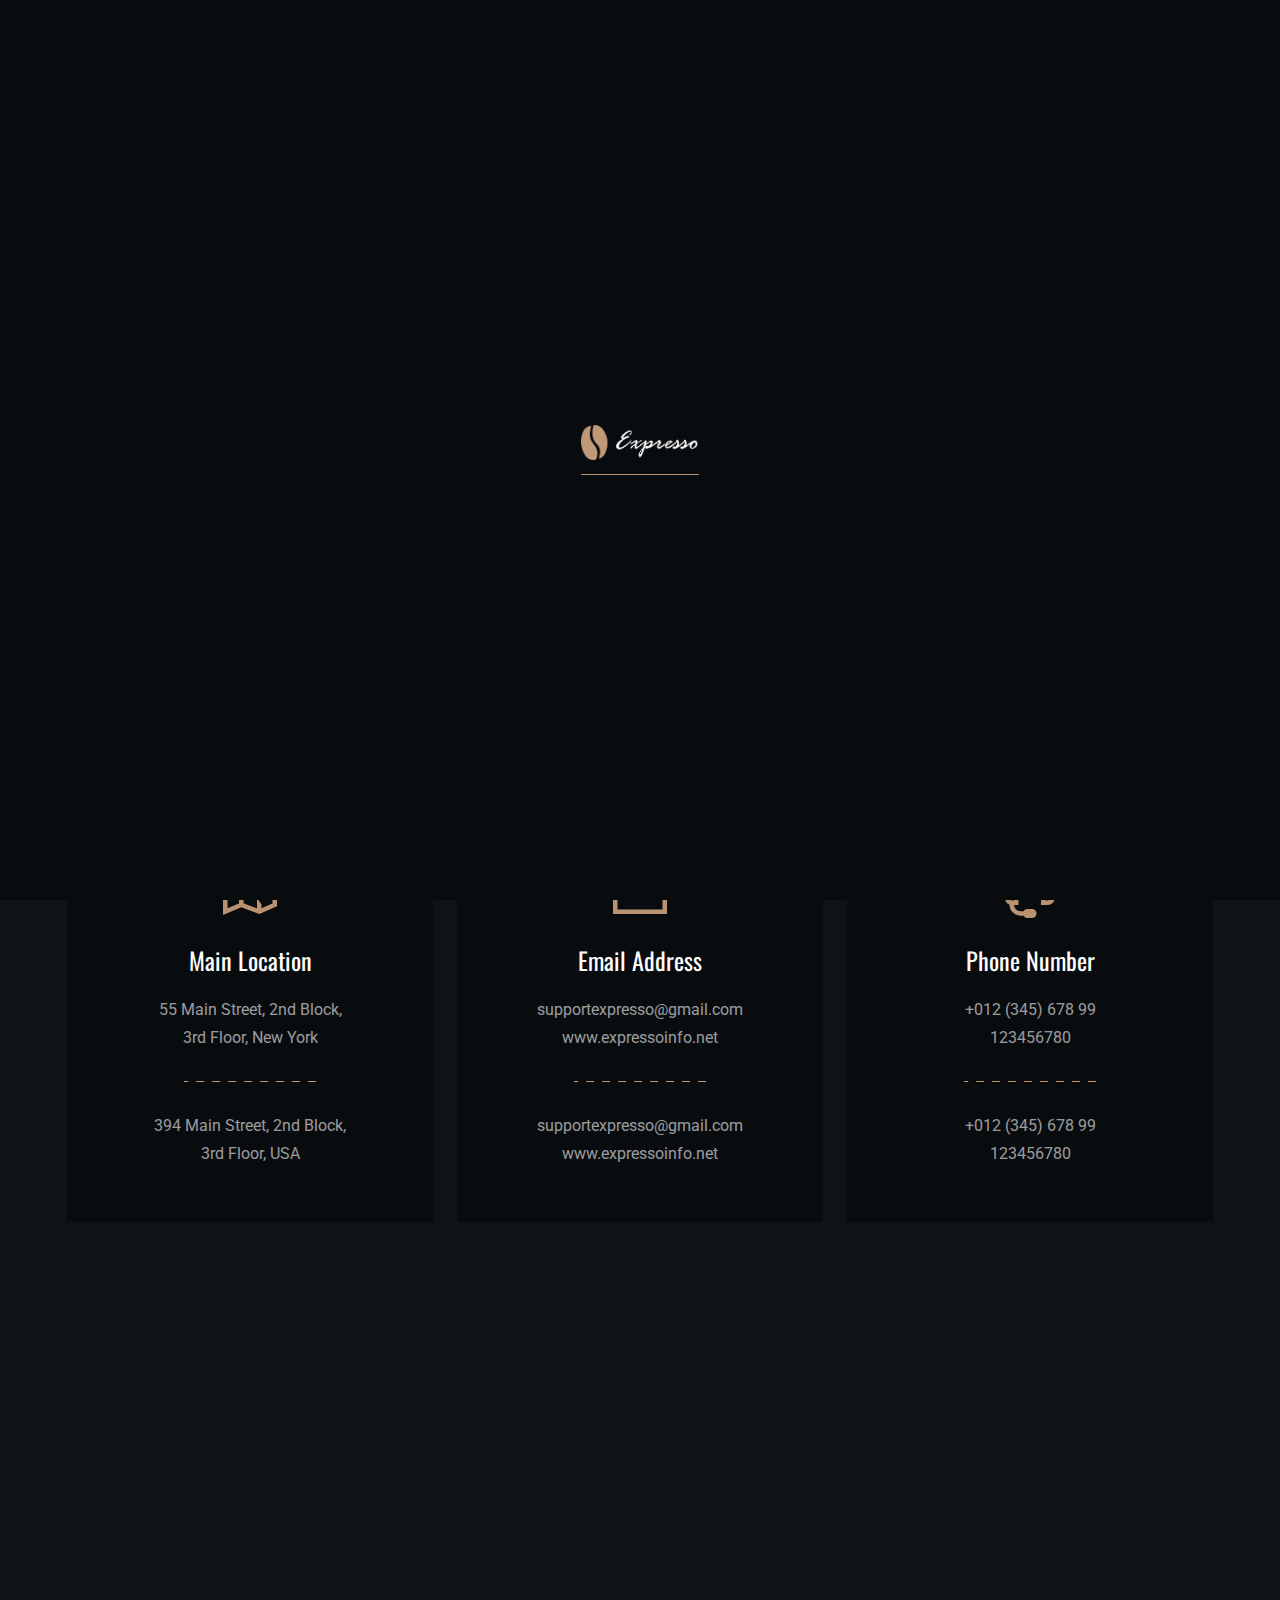
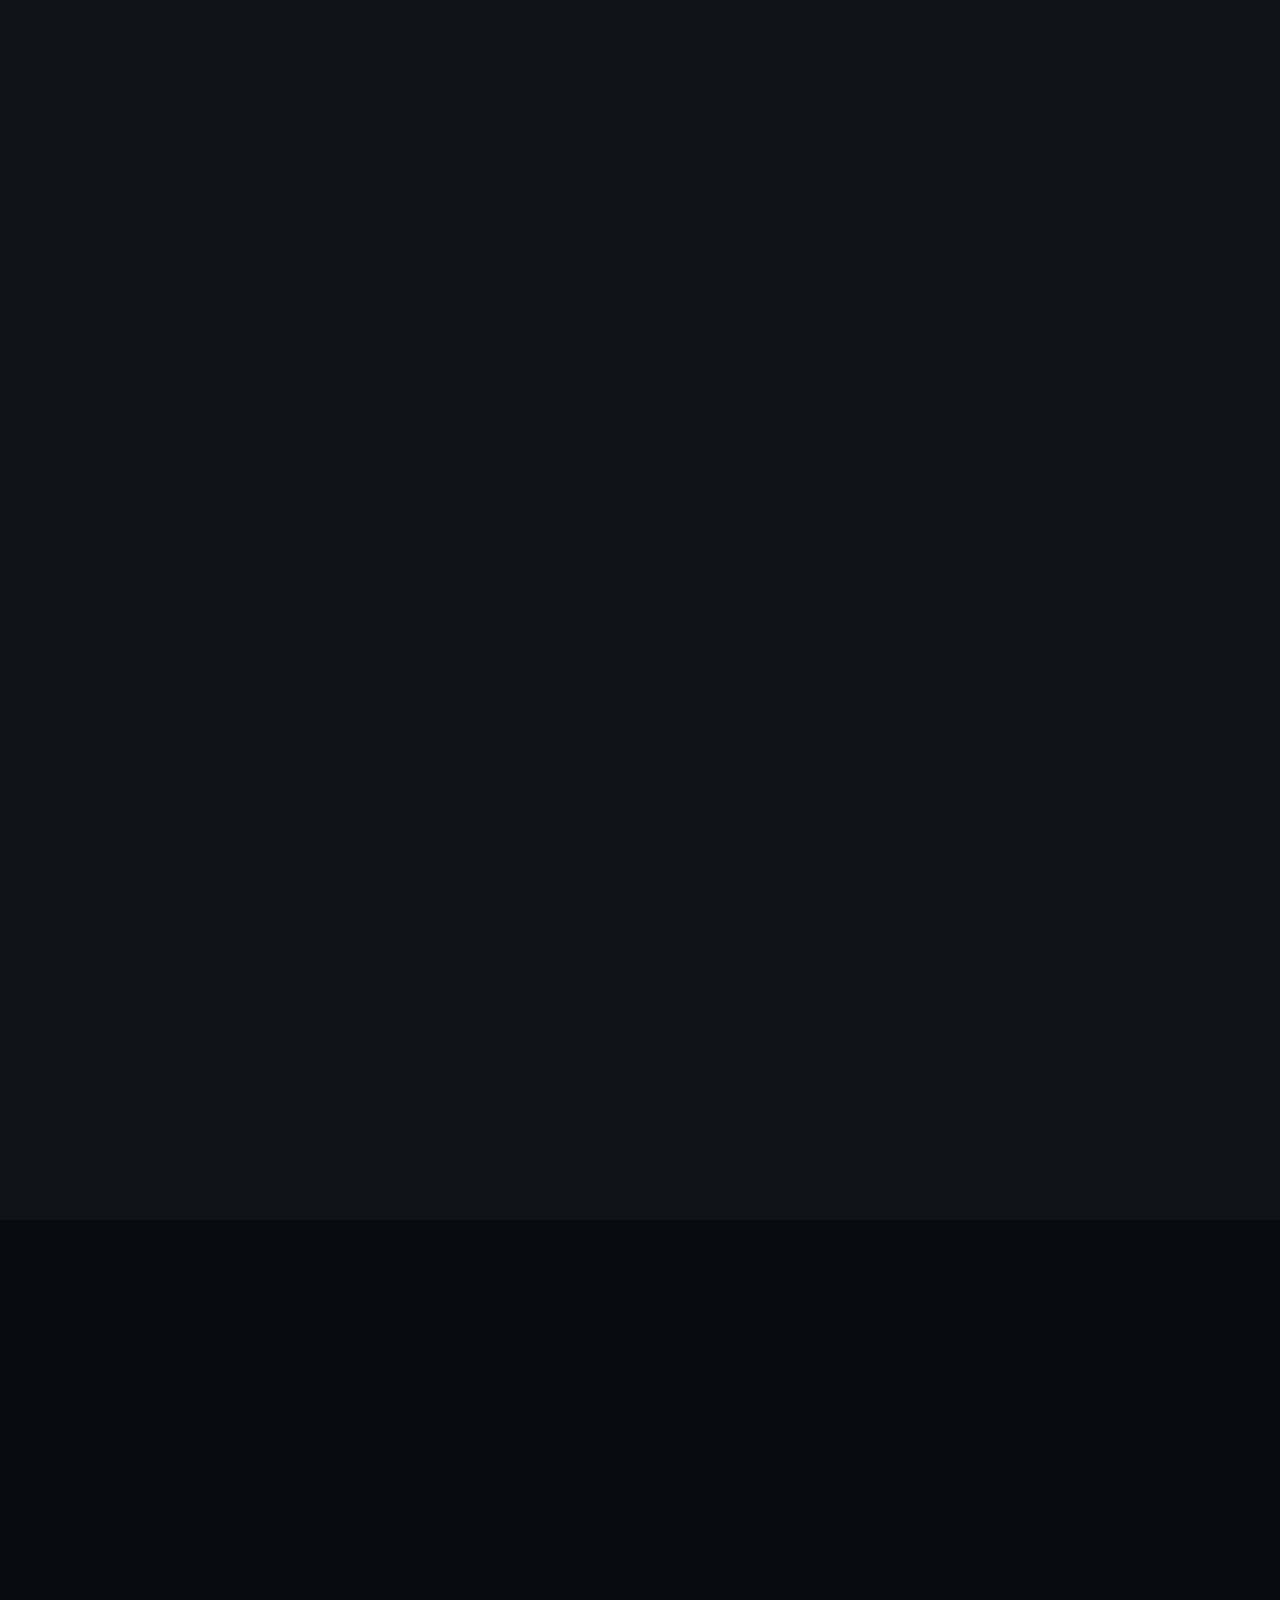
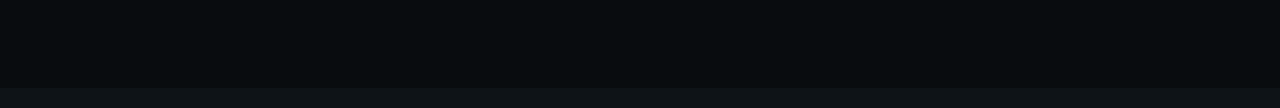
<file: contacts.html>
<!DOCTYPE html>
<html lang="en" xmlns="http://www.w3.org/1999/xhtml">
<head>
	<title>Expresso Caffe</title>
	<meta http-equiv="Content-Type" content="text/html; charset=utf-8">
	<meta http-equiv="X-UA-Compatible" content="IE=edge">
	<meta name="viewport" content="width=device-width, initial-scale=1">
	<meta name="HandheldFriendly" content="true">
	
	<link rel="preconnect" href="https://fonts.googleapis.com">
	<link rel="preconnect" href="https://fonts.gstatic.com" crossorigin>
	<link href="https://fonts.googleapis.com/css2?family=Merienda:wght@400;700&family=Roboto:ital,wght@0,100;0,300;0,400;0,500;0,700;0,900;1,100;1,300;1,400;1,500;1,700;1,900&family=Oswald:wght@200;300;400;500;600;700&display=swap" rel="stylesheet">
	
	<!-- BEGIN CSS STYLES -->
	<link rel="stylesheet" href="styles/bootstrap.css" type="text/css" media="all" />
	<link rel="stylesheet" href="fonts/font-awesome/css/font-awesome.css" type="text/css" media="all" />
	<link rel="stylesheet" href="fonts/font-awesome/css/line-awesome.css" type="text/css" media="all" />
	<link rel="stylesheet" href="styles/animate.css" type="text/css" media="all" />
	<link rel="stylesheet" href="styles/magnific-popup.css" type="text/css" media="all" />
	<link rel="stylesheet" href="styles/splitting.css" type="text/css" media="all" />
	<link rel="stylesheet" href="styles/swiper.css" type="text/css" media="all" />
	<link rel="stylesheet" href="style.css" type="text/css" media="all" />
	<!-- END CSS STYLES -->

</head>

<body>
	<div class="bg">

		<!-- Preloader -->
		<div class="preloader">
			<div class="centrize full-width">
				<div class="vertical-center">
					<div class="spinner-logo">
						<img src="images/logo.png" alt="" />
						<div class="spinner-dot">
							<div class="spinner-line"></div>
						</div>
					</div>
				</div>
			</div>
		</div>

		<!-- Header -->
		<header class="exp-header">
		
			<!-- topline -->
			<div class="exp-topline">
				<div class="row">
					<div class="col-xs-12 col-sm-6 col-md-4 col-lg-4">
		
						<!-- hours -->
						<div class="exp-h-group">
							<i class="far fa-clock"></i>
							<em>opening hours :</em> 08:00 am - 09:00 pm
						</div>
		
					</div>
					<div class="col-xs-12 col-sm-6 col-md-4 col-lg-4 align-center">
		
						<!-- social -->
						<div class="exp-h-social">
							<a href="#" target="blank"><i class="fab fa-facebook-f"></i></a>
							<a href="#" target="blank"><i class="fab fa-twitter"></i></a>
							<a href="#" target="blank"><i class="fab fa-instagram"></i></a>
							<a href="#" target="blank"><i class="fab fa-youtube"></i></a>
						</div>
		
					</div>
					<div class="col-xs-12 col-sm-6 col-md-4 col-lg-4 align-right">
		
						<!-- location -->
						<div class="exp-h-group">
							<i class="fas fa-map-marker-alt"></i>
							<em>Location :</em> 55 main street, new york
						</div>
		
					</div>
				</div>
			</div>
		
			<!-- navbar -->
			<div class="exp-navbar">
				<div class="row">
					<div class="col-xs-12 col-sm-6 col-md-3 col-lg-3">
		
						<!-- logo -->
						<div class="exp-logo">
							<a href="index.html"><img src="images/logo.png" alt="" /></a>
						</div>
		
					</div>
					<div class="col-xs-12 col-sm-6 col-md-6 col-lg-6 align-center">
		
						<!-- main menu -->
						<div class="exp-main-menu">
							<ul>
								<li>
									<a href="index.html">Home</a>
								</li>
								<li><a href="about.html">About</a></li>
								<li>
									<a href="menu-coffee.html">Menu</a>
								</li>
								<li>
									<a href="#">Pages<i class="las la-angle-down"></i></a>
									<ul>
										<li><a href="services.html">Service</a></li>
										<li><a href="reservation.html">Reservation</a></li>
										<li><a href="history.html">History</a></li>
										<li><a href="team.html">Our Chefs</a></li>
										<li><a href="gallery.html">Gallery</a></li>
										<li><a href="faq.html">FAQ</a></li>
									</ul>
								</li>
								<li><a href="contacts.html">Contacts</a></li>
							</ul>
						</div>
		
					</div>
					<div class="col-xs-12 col-sm-6 col-md-3 col-lg-3 align-right">
		
						<!-- menu btn -->
						<a href="#" class="exp-menu-btn"><span></span></a>
		
						<!-- btn -->
						<a href="reservation.html" class="exp-btn h-btn">
							<span>Book a table</span>
						</a>
		
					</div>
				</div>
			</div>
		
			<!-- mobile navbar -->
			<div class="exp-navbar-mobile">
		
				<!-- mobile menu -->
				<div class="exp-main-menu">
					<ul>
						<li class="has-children">
							<a href="index.html">Home</a>
						</li>
						<li><a href="about.html">About</a></li>
						<li>
							<a href="menu-coffee.html">Menu</a>
						</li>
						<li class="has-children">
							<a href="#">Pages</a>
							<i class="las la-angle-down"></i>
							<ul>
								<li><a href="services.html">Service</a></li>
								<li><a href="reservation.html">Reservation</a></li>
								<li><a href="history.html">History</a></li>
								<li><a href="team.html">Our Chefs</a></li>
								<li><a href="gallery.html">Gallery</a></li>
								<li><a href="faq.html">FAQ</a></li>
							</ul>
						</li>
						<li><a href="contacts.html">Contacts</a></li>
					</ul>
				</div>
		
				<!-- mobile topline -->
				<div class="exp-topline">
					<div class="row">
						<div class="col-xs-12 col-sm-12 col-md-12 col-lg-12">
		
							<!-- mobile btn -->
							<a href="reservation.html" class="exp-btn h-btn">
								<span>Book a table</span>
								<i class="fas fa-chevron-right"></i>
							</a>
		
						</div>
						<div class="col-xs-12 col-sm-12 col-md-12 col-lg-12">
		
							<!-- social -->
							<div class="exp-h-social">
								<a href="#" target="blank"><i class="fab fa-facebook-f"></i></a>
								<a href="#" target="blank"><i class="fab fa-twitter"></i></a>
								<a href="#" target="blank"><i class="fab fa-instagram"></i></a>
								<a href="#" target="blank"><i class="fab fa-youtube"></i></a>
							</div>
		
						</div>
						<div class="col-xs-12 col-sm-12 col-md-12 col-lg-12">
		
							<!-- hours -->
							<div class="exp-h-group">
								<i class="far fa-clock"></i>
								<em>opening hours :</em> 08:00 am - 09:00 pm
							</div>
		
						</div>
						<div class="col-xs-12 col-sm-12 col-md-12 col-lg-12">
		
							<!-- location -->
							<div class="exp-h-group">
								<i class="fas fa-map-marker-alt"></i>
								<em>Location :</em> 55 main street, new york
							</div>
		
						</div>
					</div>
				</div>
		
			</div>
		
		</header>

		<!-- Wrapper -->
		<div class="wrapper">

			<!-- Section Started Inner -->
			<section class="section exp-started-inner">
				<div class="exp-parallax-bg js-parallax" style="background-image: url(images/showcase-1.jpg);"></div>
				<div class="container">

					<h1 class="exp-h-title text-anim-1 scroll-animate" data-splitting="chars" data-animate="active">
						Contact Us
					</h1>

				</div>
			</section>

			<!-- Section Contacts Info -->
			<section class="section exp-contacts-info">
				<div class="container">

					<div class="exp-contacts-items row">

						<div class="col-xs-12 col-sm-12 col-md-6 col-lg-4 align-center">
							<div class="exp-contacts-item element-anim-1 scroll-animate" data-animate="active">
								<div class="image">
									<!--<img src="images/contact_icon1.png" alt="" />-->
									<i class="las la-map-marked-alt"></i>
								</div>
								<div class="desc">
									<h5 class="name">Main Location</h5>
									<ul>
										<li>55 Main Street, 2nd Block, <br>3rd Floor, New York</li>
										<li>394 Main Street, 2nd Block, <br>3rd Floor, USA</li>
									</ul>
								</div>
							</div>
						</div>

						<div class="col-xs-12 col-sm-12 col-md-6 col-lg-4 align-center">
							<div class="exp-contacts-item element-anim-1 scroll-animate" data-animate="active">
								<div class="image">
									<!--<img src="images/contact_icon2.png" alt="" />-->
									<i class="las la-envelope-open-text"></i>
								</div>
								<div class="desc">
									<h5 class="name">Email Address</h5>
									<ul>
										<li>supportexpresso@gmail.com <br>www.expressoinfo.net</li>
										<li>supportexpresso@gmail.com <br>www.expressoinfo.net</li>
									</ul>
								</div>
							</div>
						</div>

						<div class="col-xs-12 col-sm-12 col-md-6 col-lg-4 align-center">
							<div class="exp-contacts-item element-anim-1 scroll-animate" data-animate="active">
								<div class="image">
									<!--<img src="images/contact_icon3.png" alt="" />-->
									<i class="las la-headset"></i>
								</div>
								<div class="desc">
									<h5 class="name">Phone Number</h5>
									<ul>
										<li>+012 (345) 678 99 <br>123456780</li>
										<li>+012 (345) 678 99 <br>123456780</li>
									</ul>
								</div>
							</div>
						</div>

					</div>

				</div>
			</section>

			<!-- Section Contacts Form -->
			<section class="section exp-contacts-form">
				<div class="container">

					<div class="exp-reservation-form element-anim-1 scroll-animate" data-animate="active">

						<div class="exp-titles align-center">
							<div class="exp-subtitle">
								Contact Us
							</div>
							<h3 class="exp-title">
								Send Us Message
							</h3>
						</div>

						<form id="cform" method="post">
							<div class="row">
								<div class="col-xs-12 col-sm-12 col-md-12 col-lg-4">
									<div class="exp-field">
										<input type="text" name="name" placeholder="Full Name" />
										<i class="far fa-user"></i>
									</div>
								</div>
								<div class="col-xs-12 col-sm-12 col-md-12 col-lg-4">
									<div class="exp-field">
										<input type="email" name="email" placeholder="Email Address" />
										<i class="fas fa-at"></i>
									</div>
								</div>
								<div class="col-xs-12 col-sm-12 col-md-12 col-lg-4">
									<div class="exp-field">
										<input type="tel" name="tel" placeholder="Phone Number" />
										<i class="fas fa-mobile-alt"></i>
									</div>
								</div>
								<div class="col-xs-12 col-sm-12 col-md-12 col-lg-12">
									<div class="exp-field">
										<input type="text" name="subject" placeholder="Subject" />
									</div>
								</div>
								<div class="col-xs-12 col-sm-12 col-md-12 col-lg-12">
									<div class="exp-field">
										<textarea name="message" placeholder="Message"></textarea>
									</div>
								</div>
								<div class="col-xs-12 col-sm-12 col-md-12 col-lg-12">
									<div class="exp-bts">
										<a href="#" class="exp-btn">
											<span>Send us message</span>
											<i class="fas fa-chevron-right"></i>
										</a>
									</div>
								</div>
							</div>
						</form>
						<div class="alert-success" style="display: none;">
							<p>Thanks, your message is sent successfully.</p>
						</div>

					</div>

				</div>
			</section>

			<!-- Section Insta Carousel -->
			<div class="section exp-insta-carousel element-anim-1 scroll-animate" data-animate="active">
				<div class="container">
					<div class="swiper-container">
						<div class="swiper-wrapper">
							<div class="swiper-slide">

								<div class="slide-item">
									<div class="image exp-image-hover">
										<a href="#" target="blank">
											<img src="images/home-gal-1.jpg" alt="" />
											<i class="fab fa-instagram"></i>
										</a>
									</div>
								</div>

							</div>
							<div class="swiper-slide">

								<div class="slide-item">
									<div class="image exp-image-hover">
										<a href="#" target="blank">
											<img src="images/home-gal-2.jpg" alt="" />
											<i class="fab fa-instagram"></i>
										</a>
									</div>
								</div>

							</div>
							<div class="swiper-slide">

								<div class="slide-item">
									<div class="image exp-image-hover">
										<a href="#" target="blank">
											<img src="images/home-gal-3.jpg" alt="" />
											<i class="fab fa-instagram"></i>
										</a>
									</div>
								</div>

							</div>
							<div class="swiper-slide">

								<div class="slide-item">
									<div class="image exp-image-hover">
										<a href="#" target="blank">
											<img src="images/home-gal-4.jpg" alt="" />
											<i class="fab fa-instagram"></i>
										</a>
									</div>
								</div>

							</div>
							<div class="swiper-slide">

								<div class="slide-item">
									<div class="image exp-image-hover">
										<a href="#" target="blank">
											<img src="images/home-gal-5.jpg" alt="" />
											<i class="fab fa-instagram"></i>
										</a>
									</div>
								</div>

							</div>
							<div class="swiper-slide">

								<div class="slide-item">
									<div class="image exp-image-hover">
										<a href="#" target="blank">
											<img src="images/home-gal-6.jpg" alt="" />
											<i class="fab fa-instagram"></i>
										</a>
									</div>
								</div>

							</div>
							<div class="swiper-slide">

								<div class="slide-item">
									<div class="image exp-image-hover">
										<a href="#" target="blank">
											<img src="images/home-gal-1.jpg" alt="" />
											<i class="fab fa-instagram"></i>
										</a>
									</div>
								</div>

							</div>
							<div class="swiper-slide">

								<div class="slide-item">
									<div class="image exp-image-hover">
										<a href="#" target="blank">
											<img src="images/home-gal-2.jpg" alt="" />
											<i class="fab fa-instagram"></i>
										</a>
									</div>
								</div>

							</div>
							<div class="swiper-slide">

								<div class="slide-item">
									<div class="image exp-image-hover">
										<a href="#" target="blank">
											<img src="images/home-gal-3.jpg" alt="" />
											<i class="fab fa-instagram"></i>
										</a>
									</div>
								</div>

							</div>
							<div class="swiper-slide">

								<div class="slide-item">
									<div class="image exp-image-hover">
										<a href="#" target="blank">
											<img src="images/home-gal-4.jpg" alt="" />
											<i class="fab fa-instagram"></i>
										</a>
									</div>
								</div>

							</div>
							<div class="swiper-slide">

								<div class="slide-item">
									<div class="image exp-image-hover">
										<a href="#" target="blank">
											<img src="images/home-gal-5.jpg" alt="" />
											<i class="fab fa-instagram"></i>
										</a>
									</div>
								</div>

							</div>
							<div class="swiper-slide">

								<div class="slide-item">
									<div class="image exp-image-hover">
										<a href="#" target="blank">
											<img src="images/home-gal-6.jpg" alt="" />
											<i class="fab fa-instagram"></i>
										</a>
									</div>
								</div>

							</div>
						</div>
					</div>
				</div>
			</div>

			<!-- Section Brands -->
			<div class="section exp-brands">
				<div class="container">

					<div class="exp-brands-items row">

						<div class="col-xs-12 col-sm-12 col-md-4 col-lg-2">
							<div class="exp-brands-item element-anim-1 scroll-animate" data-animate="active">
								<div class="image">
									<img src="images/brand1.png" alt="" />
								</div>
							</div>
						</div>

						<div class="col-xs-12 col-sm-12 col-md-4 col-lg-2">
							<div class="exp-brands-item element-anim-1 scroll-animate" data-animate="active">
								<div class="image">
									<img src="images/brand2.png" alt="" />
								</div>
							</div>
						</div>

						<div class="col-xs-12 col-sm-12 col-md-4 col-lg-2">
							<div class="exp-brands-item element-anim-1 scroll-animate" data-animate="active">
								<div class="image">
									<img src="images/brand3.png" alt="" />
								</div>
							</div>
						</div>

						<div class="col-xs-12 col-sm-12 col-md-4 col-lg-2">
							<div class="exp-brands-item element-anim-1 scroll-animate" data-animate="active">
								<div class="image">
									<img src="images/brand4.png" alt="" />
								</div>
							</div>
						</div>

						<div class="col-xs-12 col-sm-12 col-md-4 col-lg-2">
							<div class="exp-brands-item element-anim-1 scroll-animate" data-animate="active">
								<div class="image">
									<img src="images/brand5.png" alt="" />
								</div>
							</div>
						</div>

						<div class="col-xs-12 col-sm-12 col-md-4 col-lg-2">
							<div class="exp-brands-item element-anim-1 scroll-animate" data-animate="active">
								<div class="image">
									<img src="images/brand6.png" alt="" />
								</div>
							</div>
						</div>

					</div>

				</div>
			</div>

		</div>

		<!-- Footer -->
	  <div class="exp-footer">
	  	<div class="container">
	  		<div class="row">
	  			<div class="col-xs-12 col-sm-12 col-md-6 col-lg-3">
	  
	  				<!-- logo -->
	  				<div class="exp-logo element-anim-1 scroll-animate" data-animate="active">
	  					<a href="index.html"><img src="images/logo.png" alt="" /></a>
	  				</div>
	  
	  			</div>
	  			<div class="col-xs-12 col-sm-12 col-md-6 col-lg-3">
	  
	  				<!-- hours -->
	  				<div class="exp-f-hours element-anim-1 scroll-animate" data-animate="active">
	  					<h5>Working Hours</h5>
	  					<ul>
	  						<li>
	  							Sunday - Thursday
	  							<em>08:00 am - 09:00pm</em>
	  						</li>
	  						<li>
	  							Only Friday
	  							<em>03:00 pm - 09:00pm</em>
	  						</li>
	  						<li>
	  							<strong>Saturday Close</strong>
	  						</li>
	  					</ul>
	  				</div>
	  
	  			</div>
	  			<div class="col-xs-12 col-sm-12 col-md-6 col-lg-3">
	  
	  				<!-- contact -->
	  				<div class="exp-f-contact element-anim-1 scroll-animate" data-animate="active">
	  					<h5>Contact Us</h5>
	  					<ul>
	  						<li>
	  							<i class="las la-map-marker"></i>
	  							<em>Location :</em>
	  							55 Main Street, New York
	  						</li>
	  						<li>
	  							<i class="las la-envelope-open-text"></i>
	  							<em>Email Address :</em>
	  							expressocaffe@gmail.com
	  						</li>
	  						<li>
	  							<i class="las la-phone"></i>
	  							<em>Phone Number :</em>
	  							+012 (345) 678 99
	  						</li>
	  					</ul>
	  				</div>
	  
	  			</div>
	  			<div class="col-xs-12 col-sm-12 col-md-6 col-lg-3">
	  
	  				<!-- gallery -->
	  				<div class="exp-f-gallery element-anim-1 scroll-animate" data-animate="active">
	  					<h5>Gallery</h5>
	  					<ul>
	  						<li>
	  							<a href="images/home-gal-1.jpg" class="exp-image-hover has-popup-image"><img src="images/home-gal-1.jpg" alt="" /></a>
	  						</li>
	  						<li>
	  							<a href="images/home-gal-2.jpg" class="exp-image-hover has-popup-image"><img src="images/home-gal-2.jpg" alt="" /></a>
	  						</li>
	  						<li>
	  							<a href="images/home-gal-3.jpg" class="exp-image-hover has-popup-image"><img src="images/home-gal-3.jpg" alt="" /></a>
	  						</li>
	  						<li>
	  							<a href="images/home-gal-4.jpg" class="exp-image-hover has-popup-image"><img src="images/home-gal-4.jpg" alt="" /></a>
	  						</li>
	  						<li>
	  							<a href="images/home-gal-5.jpg" class="exp-image-hover has-popup-image"><img src="images/home-gal-5.jpg" alt="" /></a>
	  						</li>
	  						<li>
	  							<a href="images/home-gal-6.jpg" class="exp-image-hover has-popup-image"><img src="images/home-gal-6.jpg" alt="" /></a>
	  						</li>
	  					</ul>
	  				</div>
	  
	  			</div>
	  		</div>
	  		<div class="row">
	  			<div class="col-xs-12 col-sm-12 col-md-12 col-lg-12 align-center">
	  
	  				<!-- copyright -->
	  				<div class="exp-copyright element-anim-1 scroll-animate" data-animate="active">
	  					Copyright © 2022 Expresso. All Rights Reserved.
	  				</div>
	  
	  			</div>
	  		</div>
	  	</div>
	  </div>

	</div>

	<!-- Scripts -->
	<script src="js/jquery.min.js"></script>
	<script src="js/jquery.validate.min.js"></script>
	<script src="js/bootstrap.js"></script>
	<script src="js/swiper.js"></script>
	<script src="js/splitting.js"></script>
	<script src="js/jquery.paroller.min.js"></script>
	<script src="js/parallax.js"></script>
	<script src="js/magnific-popup.js"></script>
	<script src="js/imagesloaded.pkgd.js"></script>
	<script src="js/isotope.pkgd.js"></script>
	<script src="js/jquery.scrolla.js"></script>
	<script src="js/skrollr.js"></script>
	<script src="js/common.js"></script>
</body>
</html>
</file>
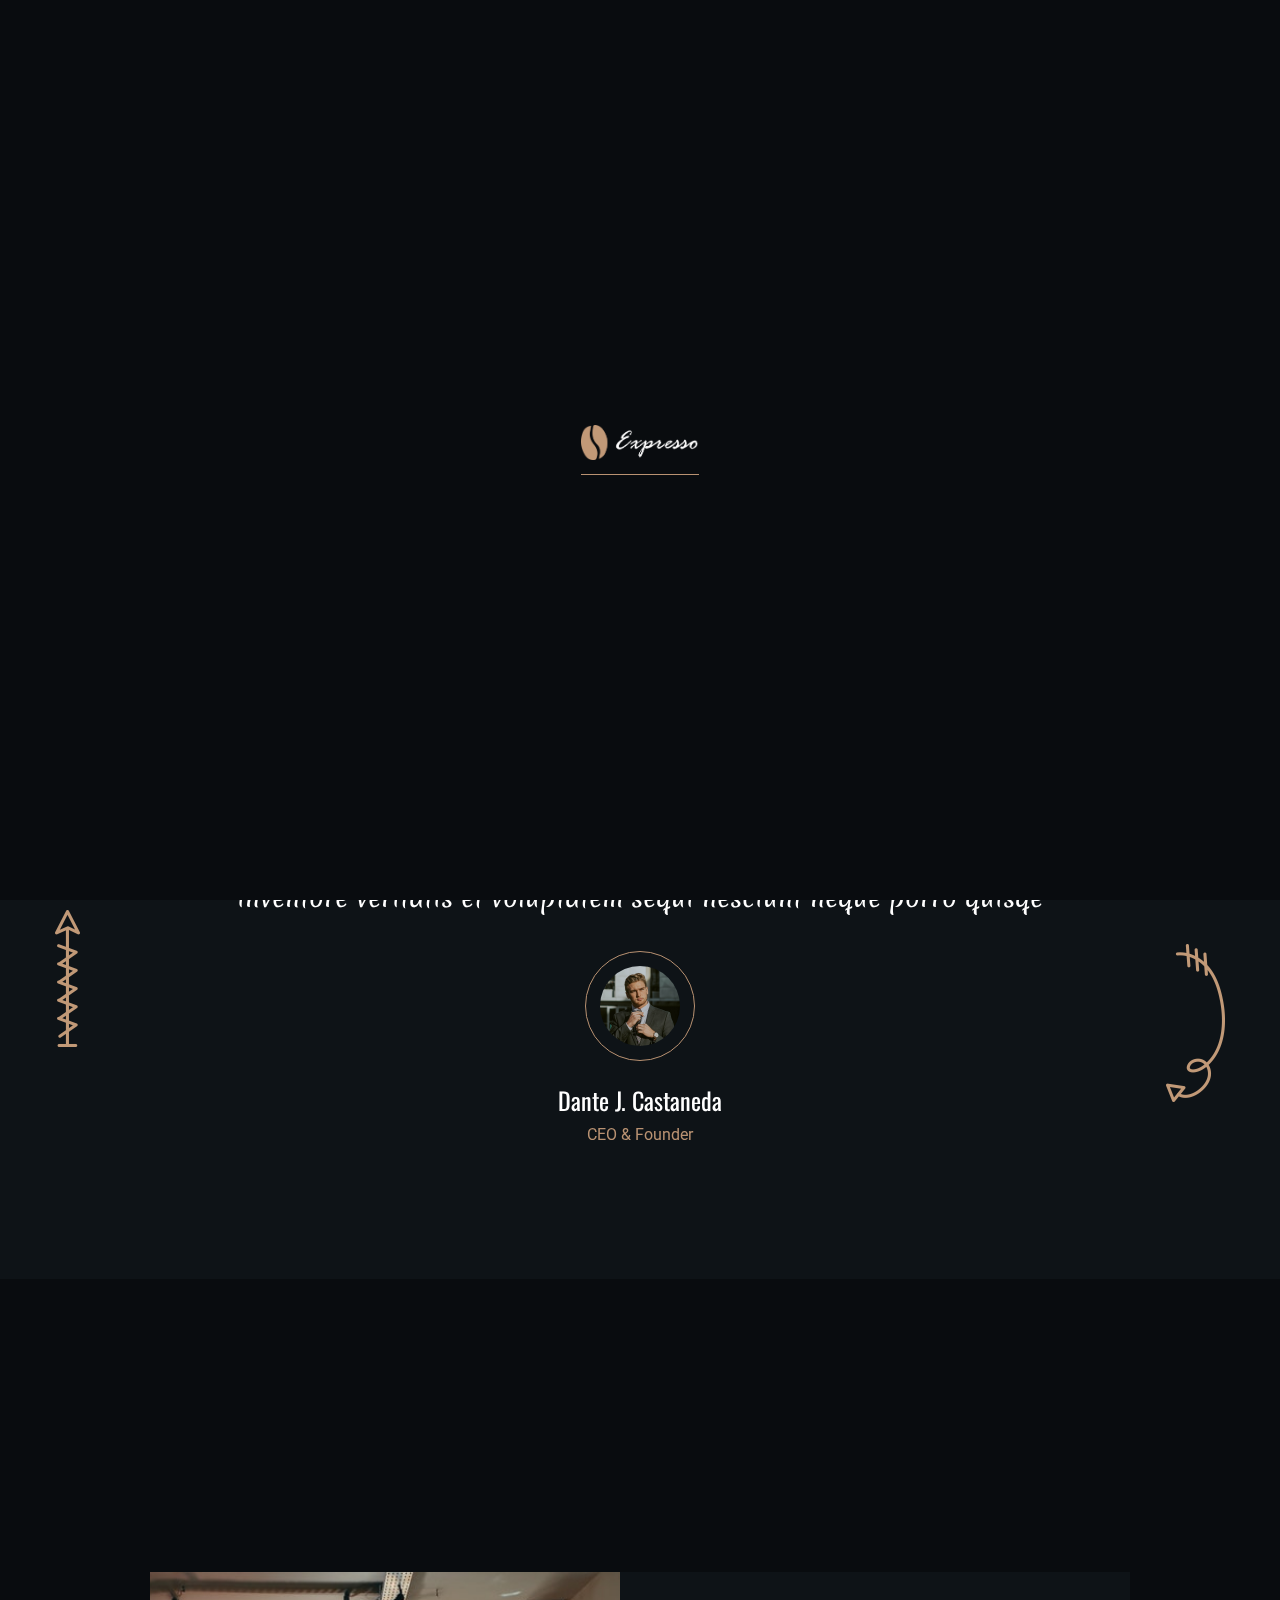
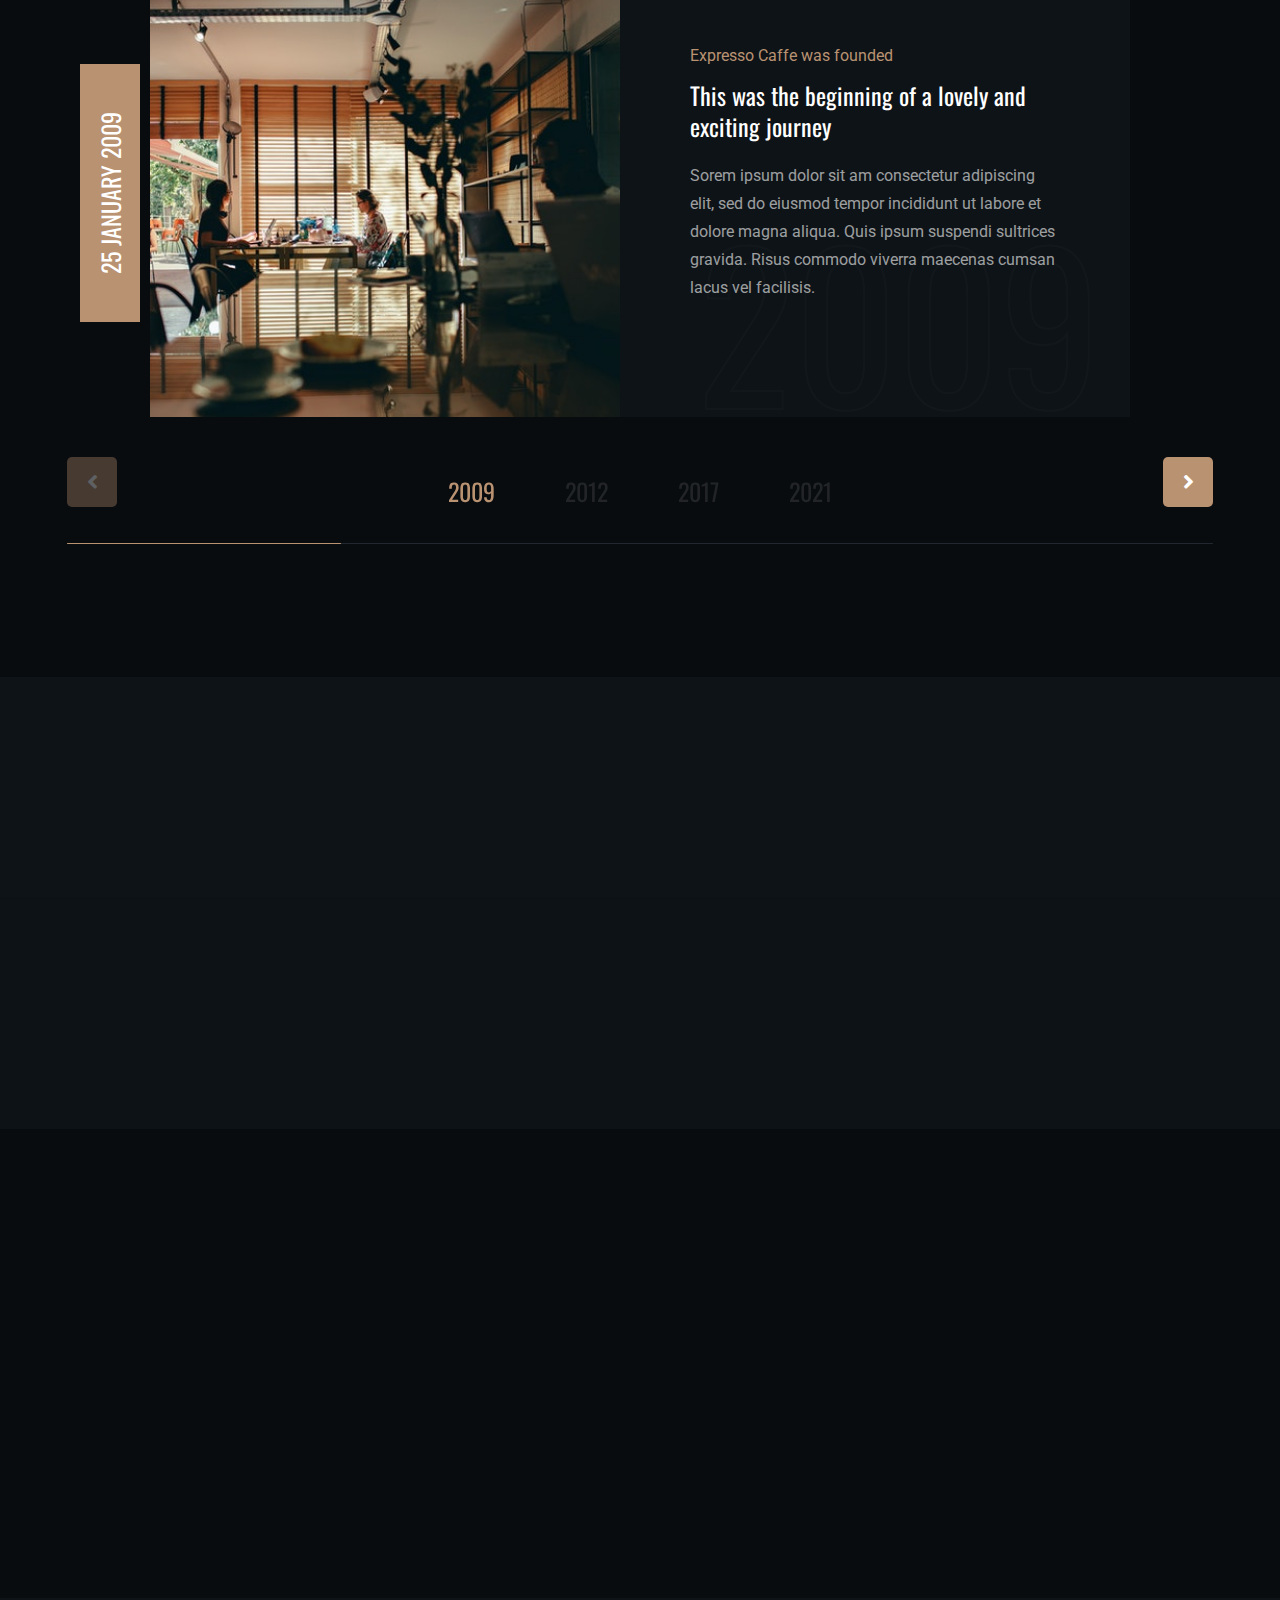
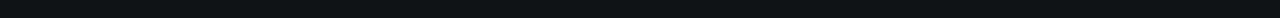
<file: history.html>
<!DOCTYPE html>
<html lang="en" xmlns="http://www.w3.org/1999/xhtml">
<head>
	<title>Expresso Caffe</title>
	<meta http-equiv="Content-Type" content="text/html; charset=utf-8">
	<meta http-equiv="X-UA-Compatible" content="IE=edge">
	<meta name="viewport" content="width=device-width, initial-scale=1">
	<meta name="HandheldFriendly" content="true">
	
	<link rel="preconnect" href="https://fonts.googleapis.com">
	<link rel="preconnect" href="https://fonts.gstatic.com" crossorigin>
	<link href="https://fonts.googleapis.com/css2?family=Merienda:wght@400;700&family=Roboto:ital,wght@0,100;0,300;0,400;0,500;0,700;0,900;1,100;1,300;1,400;1,500;1,700;1,900&family=Oswald:wght@200;300;400;500;600;700&display=swap" rel="stylesheet">
	
	<!-- BEGIN CSS STYLES -->
	<link rel="stylesheet" href="styles/bootstrap.css" type="text/css" media="all" />
	<link rel="stylesheet" href="fonts/font-awesome/css/font-awesome.css" type="text/css" media="all" />
	<link rel="stylesheet" href="fonts/font-awesome/css/line-awesome.css" type="text/css" media="all" />
	<link rel="stylesheet" href="styles/animate.css" type="text/css" media="all" />
	<link rel="stylesheet" href="styles/magnific-popup.css" type="text/css" media="all" />
	<link rel="stylesheet" href="styles/splitting.css" type="text/css" media="all" />
	<link rel="stylesheet" href="styles/swiper.css" type="text/css" media="all" />
	<link rel="stylesheet" href="style.css" type="text/css" media="all" />
	<!-- END CSS STYLES -->

</head>

<body>
	<div class="bg">

		<!-- Preloader -->
		<div class="preloader">
			<div class="centrize full-width">
				<div class="vertical-center">
					<div class="spinner-logo">
						<img src="images/logo.png" alt="" />
						<div class="spinner-dot">
							<div class="spinner-line"></div>
						</div>
					</div>
				</div>
			</div>
		</div>

		<!-- Header -->
		<header class="exp-header">
		
			<!-- topline -->
			<div class="exp-topline">
				<div class="row">
					<div class="col-xs-12 col-sm-6 col-md-4 col-lg-4">
		
						<!-- hours -->
						<div class="exp-h-group">
							<i class="far fa-clock"></i>
							<em>opening hours :</em> 08:00 am - 09:00 pm
						</div>
		
					</div>
					<div class="col-xs-12 col-sm-6 col-md-4 col-lg-4 align-center">
		
						<!-- social -->
						<div class="exp-h-social">
							<a href="#" target="blank"><i class="fab fa-facebook-f"></i></a>
							<a href="#" target="blank"><i class="fab fa-twitter"></i></a>
							<a href="#" target="blank"><i class="fab fa-instagram"></i></a>
							<a href="#" target="blank"><i class="fab fa-youtube"></i></a>
						</div>
		
					</div>
					<div class="col-xs-12 col-sm-6 col-md-4 col-lg-4 align-right">
		
						<!-- location -->
						<div class="exp-h-group">
							<i class="fas fa-map-marker-alt"></i>
							<em>Location :</em> 55 main street, new york
						</div>
		
					</div>
				</div>
			</div>
		
			<!-- navbar -->
			<div class="exp-navbar">
				<div class="row">
					<div class="col-xs-12 col-sm-6 col-md-3 col-lg-3">
		
						<!-- logo -->
						<div class="exp-logo">
							<a href="index.html"><img src="images/logo.png" alt="" /></a>
						</div>
		
					</div>
					<div class="col-xs-12 col-sm-6 col-md-6 col-lg-6 align-center">
		
						<!-- main menu -->
						<div class="exp-main-menu">
							<ul>
								<li>
									<a href="index.html">Home</a>
								</li>
								<li><a href="about.html">About</a></li>
								<li>
									<a href="menu-coffee.html">Menu</a>
								</li>
								<li>
									<a href="#">Pages<i class="las la-angle-down"></i></a>
									<ul>
										<li><a href="services.html">Service</a></li>
										<li><a href="reservation.html">Reservation</a></li>
										<li><a href="history.html">History</a></li>
										<li><a href="team.html">Our Team</a></li>
									</ul>
								</li>
								<li><a href="contacts.html">Contacts</a></li>
							</ul>
						</div>
		
					</div>
					<div class="col-xs-12 col-sm-6 col-md-3 col-lg-3 align-right">
		
						<!-- menu btn -->
						<a href="#" class="exp-menu-btn"><span></span></a>
		
						<!-- btn -->
						<a href="reservation.html" class="exp-btn h-btn">
							<span>Book a table</span>
						</a>
		
					</div>
				</div>
			</div>
		
			<!-- mobile navbar -->
			<div class="exp-navbar-mobile">
		
				<!-- mobile menu -->
				<div class="exp-main-menu">
					<ul>
						<li class="has-children">
							<a href="index.html">Home</a>
						</li>
						<li><a href="about.html">About</a></li>
						<li class="has-children">
							<a href="menu-coffee.html">Menu</a>
						</li>
						<li class="has-children">
							<a href="#">Pages</a>
							<i class="las la-angle-down"></i>
							<ul>
								<li><a href="services.html">Service</a></li>
								<li><a href="reservation.html">Reservation</a></li>
								<li><a href="history.html">History</a></li>
								<li><a href="team.html">Our Team</a></li>
							</ul>
						</li>
						<li><a href="contacts.html">Contacts</a></li>
					</ul>
				</div>
		
				<!-- mobile topline -->
				<div class="exp-topline">
					<div class="row">
						<div class="col-xs-12 col-sm-12 col-md-12 col-lg-12">
		
							<!-- mobile btn -->
							<a href="reservation.html" class="exp-btn h-btn">
								<span>Book a table</span>
								<i class="fas fa-chevron-right"></i>
							</a>
		
						</div>
						<div class="col-xs-12 col-sm-12 col-md-12 col-lg-12">
		
							<!-- social -->
							<div class="exp-h-social">
								<a href="#" target="blank"><i class="fab fa-facebook-f"></i></a>
								<a href="#" target="blank"><i class="fab fa-twitter"></i></a>
								<a href="#" target="blank"><i class="fab fa-instagram"></i></a>
								<a href="#" target="blank"><i class="fab fa-youtube"></i></a>
							</div>
		
						</div>
						<div class="col-xs-12 col-sm-12 col-md-12 col-lg-12">
		
							<!-- hours -->
							<div class="exp-h-group">
								<i class="far fa-clock"></i>
								<em>opening hours :</em> 08:00 am - 09:00 pm
							</div>
		
						</div>
						<div class="col-xs-12 col-sm-12 col-md-12 col-lg-12">
		
							<!-- location -->
							<div class="exp-h-group">
								<i class="fas fa-map-marker-alt"></i>
								<em>Location :</em> 55 main street, new york
							</div>
		
						</div>
					</div>
				</div>
		
			</div>
		
		</header>

		<!-- Wrapper -->
		<div class="wrapper">

			<!-- Section Started Inner -->
			<section class="section exp-started-inner">
				<div class="exp-parallax-bg js-parallax" style="background-image: url(images/showcase-3.jpg);"></div>
				<div class="container">

					<h1 class="exp-h-title text-anim-1 scroll-animate" data-splitting="chars" data-animate="active">
						Our History
					</h1>

				</div>
			</section>

			<!-- Section Quote -->
			<section class="section exp-quote">
				<div class="container">

					<div class="exp-parallax-icon pi-4" data-jarallax-element="-60">
						<div class="p-icon" style="background-image: url(images/quote_line_icon1.png);"></div>
					</div>
					<div class="exp-parallax-icon pi-5" data-jarallax-element="-80">
						<div class="p-icon" style="background-image: url(images/quote_line_icon2.png);"></div>
					</div>

					<div class="exp-quote-box element-anim-1 scroll-animate" data-animate="active">
						<div class="text">
							Sed ut perspiciatis unde omnis iste natus error sit voluptatem accusantium doloremque laudantium,
							totam rem aperiam eaque ipsa quae ab illo inventore veritatis et voluptatem sequi nesciunt neque porro quisqe
						</div>
						<div class="info">
							<div class="img"><img src="images/quote-img-2.png" alt="" /></div>
							<h5 class="name">Dante J. Castaneda</h5>
							<div class="subname">CEO & Founder</div>
						</div>
					</div>

				</div>
			</section>

			<!-- Section History -->
			<section class="section exp-history section-bg">
				<div class="container">

					<div class="exp-titles align-center">
						<div class="exp-subtitle element-anim-1 scroll-animate" data-animate="active">
							Our Expresso Caffe History
						</div>
						<h3 class="exp-title element-anim-1 scroll-animate" data-animate="active">
							Something Know About Our History
						</h3>
					</div>

					<div class="exp-history-carousel">
						<div class="swiper-container">
							<div class="swiper-wrapper">
								<div class="swiper-slide">

									<div class="exp-history-item element-anim-1 scroll-animate" data-animate="active">
										<div class="image">
											<img src="images/history-1.jpg" alt="" />
										</div>
										<div class="desc">
											<div class="subname">Expresso Caffe was founded</div>
											<h5 class="name">
												This was the beginning of a lovely and exciting journey
											</h5>
											<div class="exp-text">
												<p>Sorem ipsum dolor sit am consectetur adipiscing elit, sed do eiusmod tempor incididunt ut
												labore et dolore magna aliqua. Quis ipsum suspendi sultrices gravida. Risus commodo viverra
												maecenas cumsan lacus vel facilisis.</p>
											</div>
										</div>
										<div class="date">2009</div>
										<div class="label">25 January 2009</div>
										<div class="date-value">2009</div>
									</div>

								</div>
								<div class="swiper-slide">

									<div class="exp-history-item element-anim-1 scroll-animate" data-animate="active">
										<div class="image">
											<img src="images/history-2.jpg" alt="" />
										</div>
										<div class="desc">
											<div class="subname">We started cooking for you</div>
											<h5 class="name">
												Things really started to take off pretty quick
											</h5>
											<div class="exp-text">
												<p>Sorem ipsum dolor sit am consectetur adipiscing elit, sed do eiusmod tempor incididunt ut
												labore et dolore magna aliqua. Quis ipsum suspendi sultrices gravida. Risus commodo viverra
												maecenas cumsan lacus vel facilisis.</p>
											</div>
										</div>
										<div class="date">2012</div>
										<div class="label">14 December 2012</div>
										<div class="date-value">2012</div>
									</div>

								</div>
								<div class="swiper-slide">

									<div class="exp-history-item element-anim-1 scroll-animate" data-animate="active">
										<div class="image">
											<img src="images/history-3.jpg" alt="" />
										</div>
										<div class="desc">
											<div class="subname">We managed to achive some great things</div>
											<h5 class="name">
												At this moment, we managed to scale the business to a pretty impresive level
											</h5>
											<div class="exp-text">
												<p>Sorem ipsum dolor sit am consectetur adipiscing elit, sed do eiusmod tempor incididunt ut
												labore et dolore magna aliqua. Quis ipsum suspendi sultrices gravida. Risus commodo viverra
												maecenas cumsan lacus vel facilisis.</p>
											</div>
										</div>
										<div class="date">2017</div>
										<div class="label">10 June 2017</div>
										<div class="date-value">2017</div>
									</div>

								</div>
								<div class="swiper-slide">

									<div class="exp-history-item element-anim-1 scroll-animate" data-animate="active">
										<div class="image">
											<img src="images/history-4.jpg" alt="" />
										</div>
										<div class="desc">
											<div class="subname">A new coffee shop was opened in Paris</div>
											<h5 class="name">
												We are looking forward to surpassing ourselves in any way we can
											</h5>
											<div class="exp-text">
												<p>Sorem ipsum dolor sit am consectetur adipiscing elit, sed do eiusmod tempor incididunt ut
												labore et dolore magna aliqua. Quis ipsum suspendi sultrices gravida. Risus commodo viverra
												maecenas cumsan lacus vel facilisis.</p>
											</div>
										</div>
										<div class="date">2021</div>
										<div class="label">15 October 2021</div>
										<div class="date-value">2021</div>
									</div>

								</div>
							</div>
							<div class="swiper-pagination"></div>
							<div class="swiper-scrollbar"></div>
							<div class="swiper-button-prev"><i class="fas fa-angle-left"></i></div>
							<div class="swiper-button-next"><i class="fas fa-angle-right"></i></div>
						</div>
					</div>

				</div>
			</section>

			<!-- Section Brands -->
			<div class="section exp-brands">
				<div class="container">

					<div class="exp-brands-items row">

						<div class="col-xs-12 col-sm-12 col-md-3 col-lg-2">
							<div class="exp-brands-item element-anim-1 scroll-animate" data-animate="active">
								<div class="image">
									<img src="images/brand1.png" alt="" />
								</div>
							</div>
						</div>

						<div class="col-xs-12 col-sm-12 col-md-3 col-lg-2">
							<div class="exp-brands-item element-anim-1 scroll-animate" data-animate="active">
								<div class="image">
									<img src="images/brand2.png" alt="" />
								</div>
							</div>
						</div>

						<div class="col-xs-12 col-sm-12 col-md-3 col-lg-2">
							<div class="exp-brands-item element-anim-1 scroll-animate" data-animate="active">
								<div class="image">
									<img src="images/brand3.png" alt="" />
								</div>
							</div>
						</div>

						<div class="col-xs-12 col-sm-12 col-md-3 col-lg-2">
							<div class="exp-brands-item element-anim-1 scroll-animate" data-animate="active">
								<div class="image">
									<img src="images/brand4.png" alt="" />
								</div>
							</div>
						</div>

						<div class="col-xs-12 col-sm-12 col-md-3 col-lg-2">
							<div class="exp-brands-item element-anim-1 scroll-animate" data-animate="active">
								<div class="image">
									<img src="images/brand5.png" alt="" />
								</div>
							</div>
						</div>

						<div class="col-xs-12 col-sm-12 col-md-3 col-lg-2">
							<div class="exp-brands-item element-anim-1 scroll-animate" data-animate="active">
								<div class="image">
									<img src="images/brand6.png" alt="" />
								</div>
							</div>
						</div>

					</div>

				</div>
			</div>

			<!-- Section CTA -->
			<section class="section exp-cta exp-parallax" style="background-image: url(images/cta-bg.jpg);">
				<div class="container">

					<div class="row">
						<div class="col-xs-12 col-sm-12 col-md-12 col-lg-8">

							<div class="exp-titles">
								<div class="exp-subtitle element-anim-1 scroll-animate" data-animate="active">
									Need a Table On Coffee House
								</div>
								<h3 class="exp-title element-anim-1 scroll-animate" data-animate="active">
									Booking Table For Your & Family Members
								</h3>
							</div>

						</div>
						<div class="col-xs-12 col-sm-12 col-md-12 col-lg-4 align-self-center align-right">

							<a href="reservation.html" class="exp-btn element-anim-1 scroll-animate" data-animate="active">
								<span>booking table</span>
								<i class="fas fa-chevron-right"></i>
							</a>

						</div>
					</div>

				</div>
			</section>

		</div>

		<!-- Footer -->
	  <div class="exp-footer">
	  	<div class="container">
	  		<div class="row">
	  			<div class="col-xs-12 col-sm-12 col-md-6 col-lg-3">
	  
	  				<!-- logo -->
	  				<div class="exp-logo element-anim-1 scroll-animate" data-animate="active">
	  					<a href="index.html"><img src="images/logo.png" alt="" /></a>
	  				</div>
	  
	  			</div>
	  			<div class="col-xs-12 col-sm-12 col-md-6 col-lg-3">
	  
	  				<!-- hours -->
	  				<div class="exp-f-hours element-anim-1 scroll-animate" data-animate="active">
	  					<h5>Working Hours</h5>
	  					<ul>
	  						<li>
	  							Sunday - Thursday
	  							<em>08:00 am - 09:00pm</em>
	  						</li>
	  						<li>
	  							Only Friday
	  							<em>03:00 pm - 09:00pm</em>
	  						</li>
	  						<li>
	  							<strong>Saturday Close</strong>
	  						</li>
	  					</ul>
	  				</div>
	  
	  			</div>
	  			<div class="col-xs-12 col-sm-12 col-md-6 col-lg-3">
	  
	  				<!-- contact -->
	  				<div class="exp-f-contact element-anim-1 scroll-animate" data-animate="active">
	  					<h5>Contact Us</h5>
	  					<ul>
	  						<li>
	  							<i class="las la-map-marker"></i>
	  							<em>Location :</em>
	  							55 Main Street, New York
	  						</li>
	  						<li>
	  							<i class="las la-envelope-open-text"></i>
	  							<em>Email Address :</em>
	  							expressocaffe@gmail.com
	  						</li>
	  						<li>
	  							<i class="las la-phone"></i>
	  							<em>Phone Number :</em>
	  							+012 (345) 678 99
	  						</li>
	  					</ul>
	  				</div>
	  
	  			</div>
	  			<div class="col-xs-12 col-sm-12 col-md-6 col-lg-3">
	  
	  				<!-- gallery -->
	  				<div class="exp-f-gallery element-anim-1 scroll-animate" data-animate="active">
	  					<h5>Gallery</h5>
	  					<ul>
	  						<li>
	  							<a href="images/home-gal-1.jpg" class="exp-image-hover has-popup-image"><img src="images/home-gal-1.jpg" alt="" /></a>
	  						</li>
	  						<li>
	  							<a href="images/home-gal-2.jpg" class="exp-image-hover has-popup-image"><img src="images/home-gal-2.jpg" alt="" /></a>
	  						</li>
	  						<li>
	  							<a href="images/home-gal-3.jpg" class="exp-image-hover has-popup-image"><img src="images/home-gal-3.jpg" alt="" /></a>
	  						</li>
	  						<li>
	  							<a href="images/home-gal-4.jpg" class="exp-image-hover has-popup-image"><img src="images/home-gal-4.jpg" alt="" /></a>
	  						</li>
	  						<li>
	  							<a href="images/home-gal-5.jpg" class="exp-image-hover has-popup-image"><img src="images/home-gal-5.jpg" alt="" /></a>
	  						</li>
	  						<li>
	  							<a href="images/home-gal-6.jpg" class="exp-image-hover has-popup-image"><img src="images/home-gal-6.jpg" alt="" /></a>
	  						</li>
	  					</ul>
	  				</div>
	  
	  			</div>
	  		</div>
	  		<div class="row">
	  			<div class="col-xs-12 col-sm-12 col-md-12 col-lg-12 align-center">
	  
	  				<!-- copyright -->
	  				<div class="exp-copyright element-anim-1 scroll-animate" data-animate="active">
	  					Copyright © 2022 Expresso. All Rights Reserved.
	  				</div>
	  
	  			</div>
	  		</div>
	  	</div>
	  </div>

	</div>

	<!-- Scripts -->
	<script src="js/jquery.min.js"></script>
	<script src="js/jquery.validate.min.js"></script>
	<script src="js/bootstrap.js"></script>
	<script src="js/swiper.js"></script>
	<script src="js/splitting.js"></script>
	<script src="js/jquery.paroller.min.js"></script>
	<script src="js/parallax.js"></script>
	<script src="js/magnific-popup.js"></script>
	<script src="js/imagesloaded.pkgd.js"></script>
	<script src="js/isotope.pkgd.js"></script>
	<script src="js/jquery.scrolla.js"></script>
	<script src="js/skrollr.js"></script>
	<script src="js/common.js"></script>
</body>
</html>
</file>
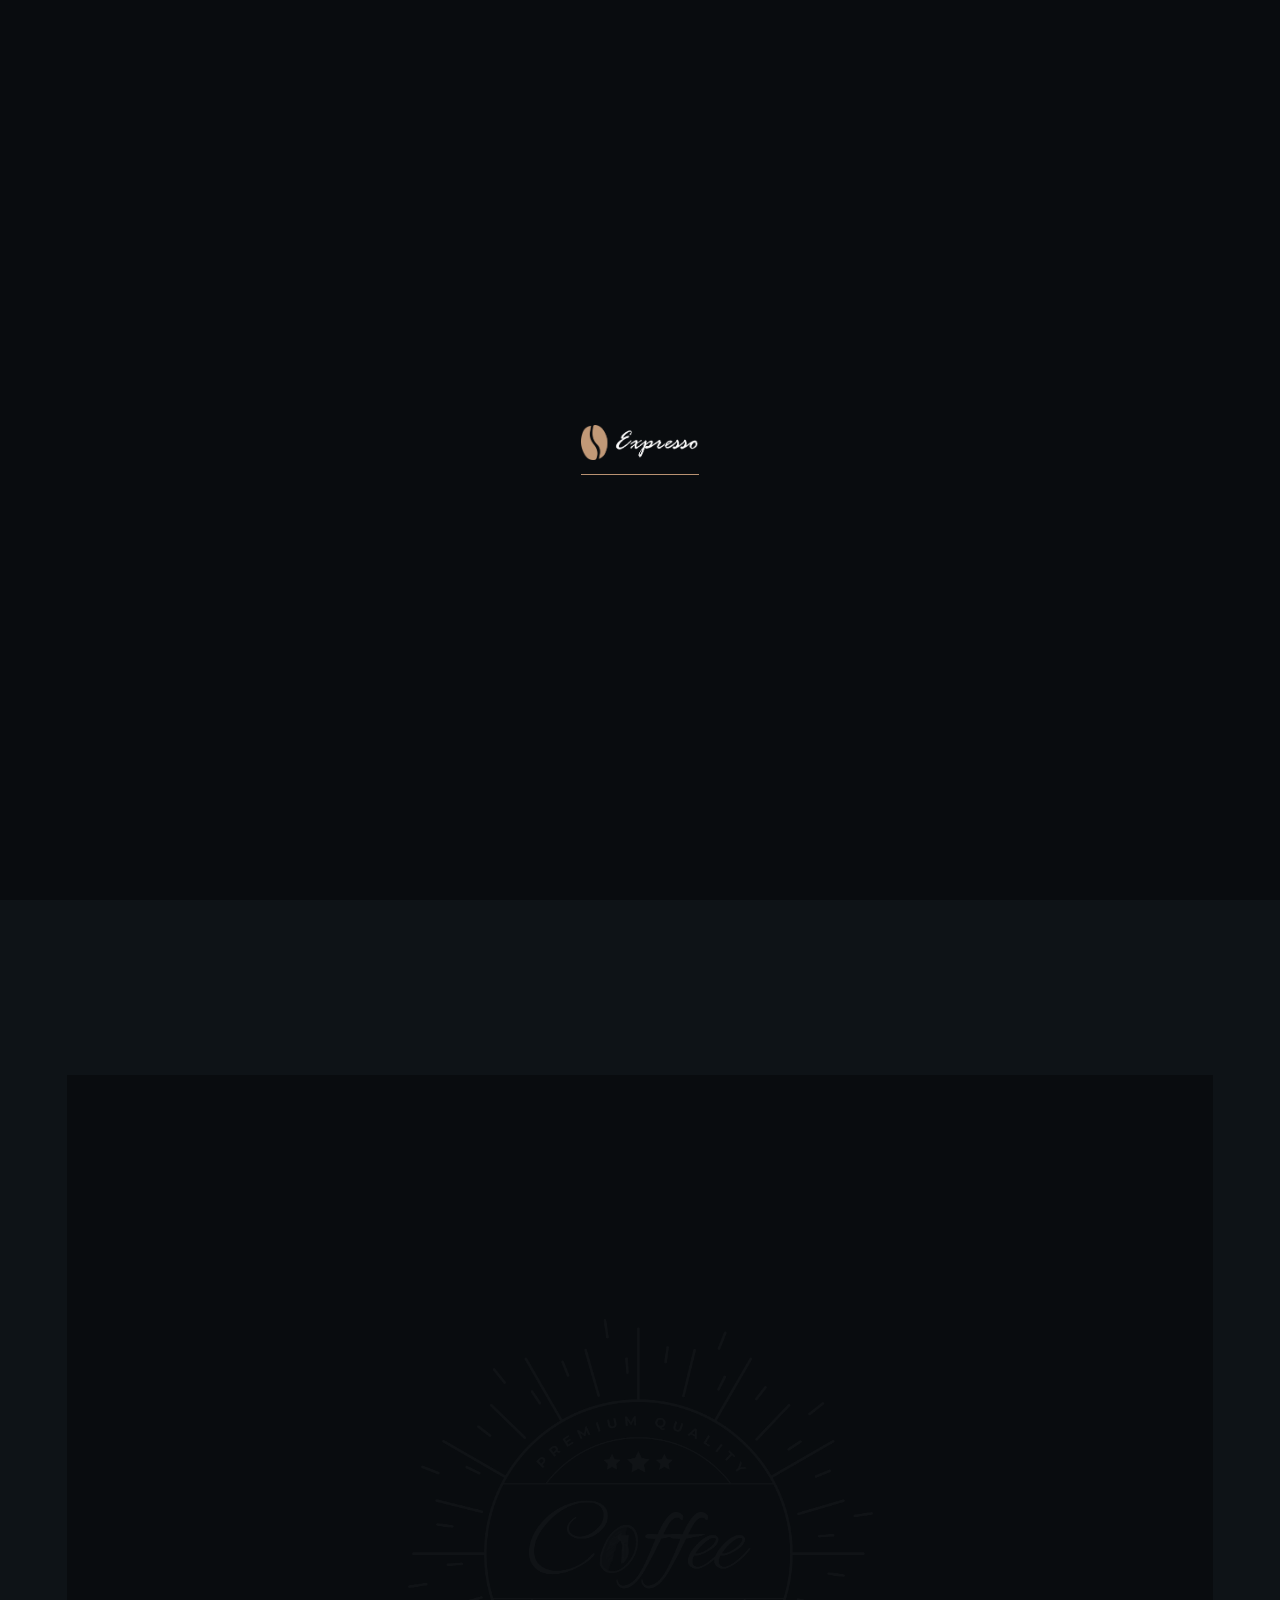
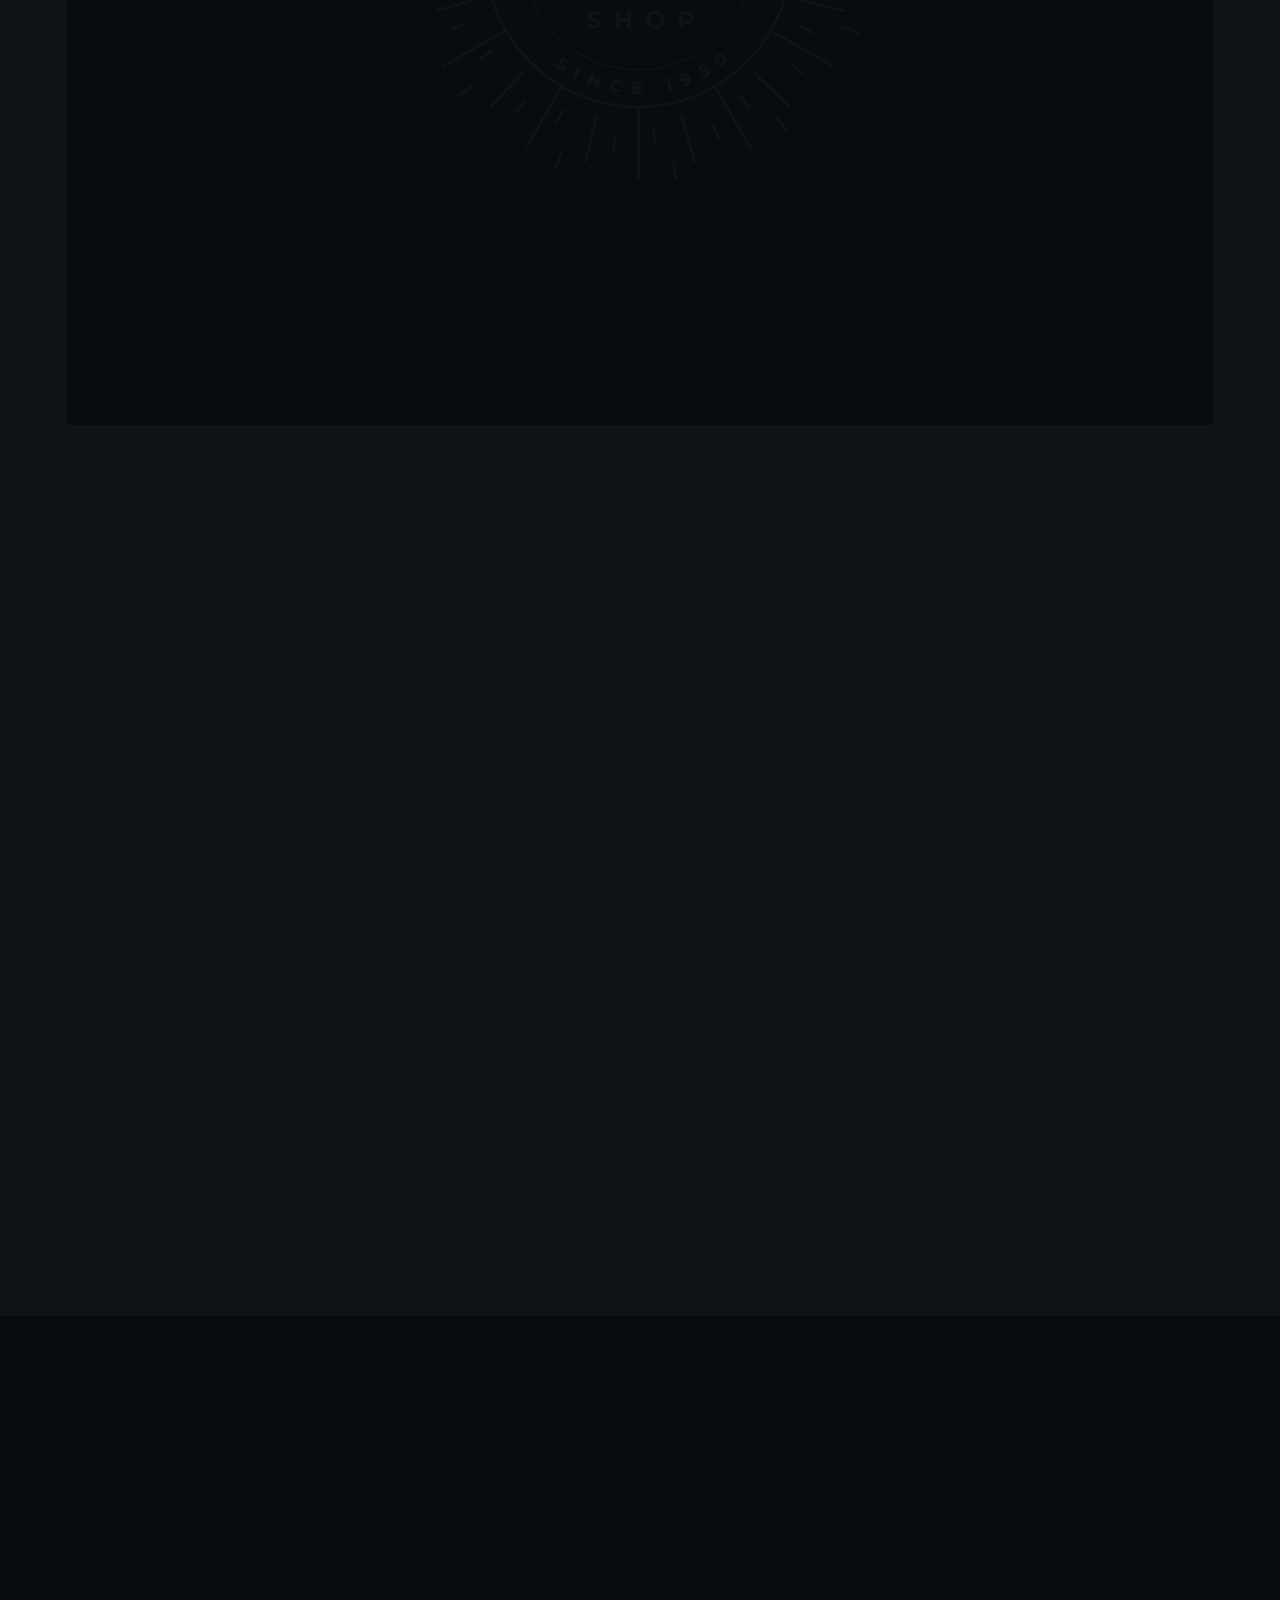
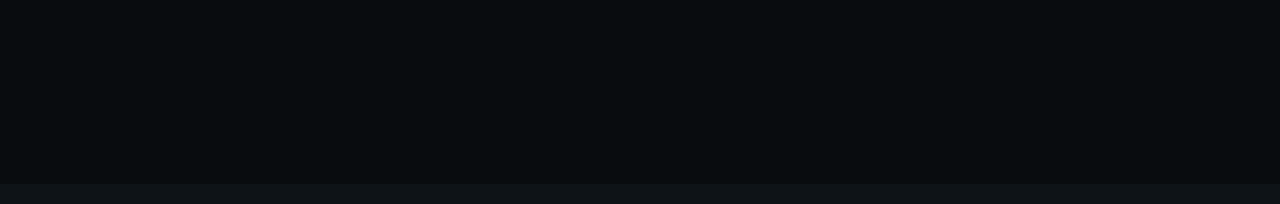
<file: menu-coffee.html>
<!DOCTYPE html>
<html lang="en" xmlns="http://www.w3.org/1999/xhtml">
<head>
	<title>Expresso Caffe</title>
	<meta http-equiv="Content-Type" content="text/html; charset=utf-8">
	<meta http-equiv="X-UA-Compatible" content="IE=edge">
	<meta name="viewport" content="width=device-width, initial-scale=1">
	<meta name="HandheldFriendly" content="true">
	
	<link rel="preconnect" href="https://fonts.googleapis.com">
	<link rel="preconnect" href="https://fonts.gstatic.com" crossorigin>
	<link href="https://fonts.googleapis.com/css2?family=Merienda:wght@400;700&family=Roboto:ital,wght@0,100;0,300;0,400;0,500;0,700;0,900;1,100;1,300;1,400;1,500;1,700;1,900&family=Oswald:wght@200;300;400;500;600;700&display=swap" rel="stylesheet">
	
	<!-- BEGIN CSS STYLES -->
	<link rel="stylesheet" href="styles/bootstrap.css" type="text/css" media="all" />
	<link rel="stylesheet" href="fonts/font-awesome/css/font-awesome.css" type="text/css" media="all" />
	<link rel="stylesheet" href="fonts/font-awesome/css/line-awesome.css" type="text/css" media="all" />
	<link rel="stylesheet" href="styles/animate.css" type="text/css" media="all" />
	<link rel="stylesheet" href="styles/magnific-popup.css" type="text/css" media="all" />
	<link rel="stylesheet" href="styles/splitting.css" type="text/css" media="all" />
	<link rel="stylesheet" href="styles/swiper.css" type="text/css" media="all" />
	<link rel="stylesheet" href="style.css" type="text/css" media="all" />
	<!-- END CSS STYLES -->

</head>

<body>
	<div class="bg">

		<!-- Preloader -->
		<div class="preloader">
			<div class="centrize full-width">
				<div class="vertical-center">
					<div class="spinner-logo">
						<img src="images/logo.png" alt="" />
						<div class="spinner-dot">
							<div class="spinner-line"></div>
						</div>
					</div>
				</div>
			</div>
		</div>

		<!-- Header -->
		<header class="exp-header">
		
			<!-- topline -->
			<div class="exp-topline">
				<div class="row">
					<div class="col-xs-12 col-sm-6 col-md-4 col-lg-4">
		
						<!-- hours -->
						<div class="exp-h-group">
							<i class="far fa-clock"></i>
							<em>opening hours :</em> 08:00 am - 09:00 pm
						</div>
		
					</div>
					<div class="col-xs-12 col-sm-6 col-md-4 col-lg-4 align-center">
		
						<!-- social -->
						<div class="exp-h-social">
							<a href="#" target="blank"><i class="fab fa-facebook-f"></i></a>
							<a href="#" target="blank"><i class="fab fa-twitter"></i></a>
							<a href="#" target="blank"><i class="fab fa-instagram"></i></a>
							<a href="#" target="blank"><i class="fab fa-youtube"></i></a>
						</div>
		
					</div>
					<div class="col-xs-12 col-sm-6 col-md-4 col-lg-4 align-right">
		
						<!-- location -->
						<div class="exp-h-group">
							<i class="fas fa-map-marker-alt"></i>
							<em>Location :</em> 55 main street, new york
						</div>
		
					</div>
				</div>
			</div>
		
			<!-- navbar -->
			<div class="exp-navbar">
				<div class="row">
					<div class="col-xs-12 col-sm-6 col-md-3 col-lg-3">
		
						<!-- logo -->
						<div class="exp-logo">
							<a href="index.html"><img src="images/logo.png" alt="" /></a>
						</div>
		
					</div>
					<div class="col-xs-12 col-sm-6 col-md-6 col-lg-6 align-center">
		
						<!-- main menu -->
						<div class="exp-main-menu">
							<ul>
								<li>
									<a href="index.html">Home</a>
								</li>
								<li><a href="about.html">About</a></li>
								<li>
									<a href="menu-coffee.html">Menu</a>
								</li>
								<li>
									<a href="#">Pages<i class="las la-angle-down"></i></a>
									<ul>
										<li><a href="services.html">Service</a></li>
										<li><a href="reservation.html">Reservation</a></li>
										<li><a href="history.html">History</a></li>
										<li><a href="team.html">Our Team</a></li>
									</ul>
								</li>
								<li><a href="contacts.html">Contacts</a></li>
							</ul>
						</div>
		
					</div>
					<div class="col-xs-12 col-sm-6 col-md-3 col-lg-3 align-right">
		
						<!-- menu btn -->
						<a href="#" class="exp-menu-btn"><span></span></a>
		
						<!-- btn -->
						<a href="reservation.html" class="exp-btn h-btn">
							<span>Book a table</span>
						</a>
		
					</div>
				</div>
			</div>
		
			<!-- mobile navbar -->
			<div class="exp-navbar-mobile">
		
				<!-- mobile menu -->
				<div class="exp-main-menu">
					<ul>
						<li class="has-children">
							<a href="index.html">Home</a>
						</li>
						<li><a href="about.html">About</a></li>
						<li class="has-children">
							<a href="menu-coffee.html">Menu</a>
						</li>
						<li class="has-children">
							<a href="#">Pages</a>
							<i class="las la-angle-down"></i>
							<ul>
								<li><a href="services.html">Service</a></li>
								<li><a href="reservation.html">Reservation</a></li>
								<li><a href="history.html">History</a></li>
								<li><a href="team.html">Our Team</a></li>
							</ul>
						</li>
						<li><a href="contacts.html">Contacts</a></li>
					</ul>
				</div>
		
				<!-- mobile topline -->
				<div class="exp-topline">
					<div class="row">
						<div class="col-xs-12 col-sm-12 col-md-12 col-lg-12">
		
							<!-- mobile btn -->
							<a href="reservation.html" class="exp-btn h-btn">
								<span>Book a table</span>
								<i class="fas fa-chevron-right"></i>
							</a>
		
						</div>
						<div class="col-xs-12 col-sm-12 col-md-12 col-lg-12">
		
							<!-- social -->
							<div class="exp-h-social">
								<a href="#" target="blank"><i class="fab fa-facebook-f"></i></a>
								<a href="#" target="blank"><i class="fab fa-twitter"></i></a>
								<a href="#" target="blank"><i class="fab fa-instagram"></i></a>
								<a href="#" target="blank"><i class="fab fa-youtube"></i></a>
							</div>
		
						</div>
						<div class="col-xs-12 col-sm-12 col-md-12 col-lg-12">
		
							<!-- hours -->
							<div class="exp-h-group">
								<i class="far fa-clock"></i>
								<em>opening hours :</em> 08:00 am - 09:00 pm
							</div>
		
						</div>
						<div class="col-xs-12 col-sm-12 col-md-12 col-lg-12">
		
							<!-- location -->
							<div class="exp-h-group">
								<i class="fas fa-map-marker-alt"></i>
								<em>Location :</em> 55 main street, new york
							</div>
		
						</div>
					</div>
				</div>
		
			</div>
		
		</header>

		<!-- Wrapper -->
		<div class="wrapper">

			<!-- Section Started Inner -->
			<section class="section exp-started-inner">
				<div class="exp-parallax-bg js-parallax" style="background-image: url(images/showcase-2.jpg);"></div>
				<div class="container">

					<h1 class="exp-h-title text-anim-1 scroll-animate" data-splitting="chars" data-animate="active">
						Coffee Menu
					</h1>

				</div>
			</section>

			<!-- Section Menu -->
			<section class="section exp-menu exp-menu-tabs">
				<div class="container">

					<div class="exp-titles align-center">
						<div class="exp-subtitle element-anim-1 scroll-animate" data-animate="active">
							Choose Best of
						</div>
						<h3 class="exp-title element-anim-1 scroll-animate" data-animate="active">
							Kaffen Coffee Menu
						</h3>
					</div>

					<div class="exp-filter exp-filter-menu element-anim-1 scroll-animate" data-animate="active">
						<a href="#" data-href=".all" class="active">All</a>
						<a href="#" data-href=".fast-food">Fast food</a>
						<a href="#" data-href=".hot-coffee">Hot coffee</a>
						<a href="#" data-href=".dessert">Dessert</a>
					</div>

					<div class="exp-menu-items" style="background-image: url(images/menu_logo.png);">
						<div class="row">

							<div class="exp-menu-item-col col-xs-12 col-sm-12 col-md-12 col-lg-6 all hot-coffee">
								<div class="exp-menu-item element-anim-1 scroll-animate" data-animate="active">
									<div class="image exp-image-hover">
										<a href="images/menu-1.jpg" class="has-popup-image"><img src="images/menu-1.jpg" alt="" /></a>
									</div>
									<div class="desc">
										<h5 class="name">Americano</h5>
										<div class="subname">2/3 espresso, 1/3 streamed milk</div>
										<div class="price">$4.9</div>
									</div>
								</div>
							</div>

							<div class="exp-menu-item-col col-xs-12 col-sm-12 col-md-12 col-lg-6 all hot-coffee">
								<div class="exp-menu-item element-anim-1 scroll-animate" data-animate="active">
									<div class="image exp-image-hover">
										<a href="images/menu-2.jpg" class="has-popup-image"><img src="images/menu-2.jpg" alt="" /></a>
									</div>
									<div class="desc">
										<h5 class="name">Espresso</h5>
										<div class="subname">2/3 espresso, 1/3 streamed milk</div>
										<div class="price">$4.9</div>
									</div>
								</div>
							</div>

							<div class="exp-menu-item-col col-xs-12 col-sm-12 col-md-12 col-lg-6 all dessert">
								<div class="exp-menu-item element-anim-1 scroll-animate" data-animate="active">
									<div class="image exp-image-hover">
										<a href="images/menu-3.jpg" class="has-popup-image"><img src="images/menu-3.jpg" alt="" /></a>
									</div>
									<div class="desc">
										<h5 class="name">Barista Pouring Syrup</h5>
										<div class="subname">2/3 espresso, 1/3 streamed milk</div>
										<div class="price">$3.5</div>
									</div>
								</div>
							</div>

							<div class="exp-menu-item-col col-xs-12 col-sm-12 col-md-12 col-lg-6 all hot-coffee">
								<div class="exp-menu-item element-anim-1 scroll-animate" data-animate="active">
									<div class="image exp-image-hover">
										<a href="images/menu-4.jpg" class="has-popup-image"><img src="images/menu-4.jpg" alt="" /></a>
									</div>
									<div class="desc">
										<h5 class="name">Late</h5>
										<div class="subname">2/3 espresso, 1/3 streamed milk</div>
										<div class="price">$6.0</div>
									</div>
								</div>
							</div>

							<div class="exp-menu-item-col col-xs-12 col-sm-12 col-md-12 col-lg-6 all dessert">
								<div class="exp-menu-item element-anim-1 scroll-animate" data-animate="active">
									<div class="image exp-image-hover">
										<a href="images/menu-5.jpg" class="has-popup-image"><img src="images/menu-5.jpg" alt="" /></a>
									</div>
									<div class="desc">
										<h5 class="name">Cappuccino Arabica</h5>
										<div class="subname">2/3 espresso, 1/3 streamed milk</div>
										<div class="price">$2.8</div>
									</div>
								</div>
							</div>

							<div class="exp-menu-item-col col-xs-12 col-sm-12 col-md-12 col-lg-6 all dessert">
								<div class="exp-menu-item element-anim-1 scroll-animate" data-animate="active">
									<div class="image exp-image-hover">
										<a href="images/menu-6.jpg" class="has-popup-image"><img src="images/menu-6.jpg" alt="" /></a>
									</div>
									<div class="desc">
										<h5 class="name">Milk Cream</h5>
										<div class="subname">2/3 espresso, 1/3 streamed milk</div>
										<div class="price">$7.5</div>
									</div>
								</div>
							</div>

							<div class="exp-menu-item-col col-xs-12 col-sm-12 col-md-12 col-lg-6 all fast-food">
								<div class="exp-menu-item element-anim-1 scroll-animate" data-animate="active">
									<div class="image exp-image-hover">
										<a href="images/menu-7.jpg" class="has-popup-image"><img src="images/menu-7.jpg" alt="" /></a>
									</div>
									<div class="desc">
										<h5 class="name">Italian Burger</h5>
										<div class="subname">Tomatoes, italian sausage, ground, onions, cheese</div>
										<div class="price">$12.8</div>
									</div>
								</div>
							</div>

							<div class="exp-menu-item-col col-xs-12 col-sm-12 col-md-12 col-lg-6 all fast-food">
								<div class="exp-menu-item element-anim-1 scroll-animate" data-animate="active">
									<div class="image exp-image-hover">
										<a href="images/menu-8.jpg" class="has-popup-image"><img src="images/menu-8.jpg" alt="" /></a>
									</div>
									<div class="desc">
										<h5 class="name">Chicken Burger</h5>
										<div class="subname">Ground chicken breast, mustard, paprika, onion</div>
										<div class="price">$17.5</div>
									</div>
								</div>
							</div>

						</div>
					</div>

				</div>
			</section>

			<!-- Section Reservation -->
			<section class="section exp-reservation exp-section-no-margin">
				<div class="container">

					<div class="exp-reservation-form element-anim-1 scroll-animate" data-animate="active">

						<div class="image-left" style="background-image: url(images/reservation-5.jpg);"></div>
						<div class="image-right" style="background-image: url(images/reservation-6.jpg);"></div>

						<div class="exp-titles align-center">
							<div class="exp-subtitle">
								Booking Table
							</div>
							<h3 class="exp-title">
								Make Your Reservation
							</h3>
						</div>

						<form id="rform" method="post">
							<div class="row">
								<div class="col-xs-12 col-sm-12 col-md-6 col-lg-6">
									<div class="exp-field">
										<input type="text" name="name" placeholder="Full Name" />
										<i class="far fa-user"></i>
									</div>
								</div>
								<div class="col-xs-12 col-sm-12 col-md-6 col-lg-6">
									<div class="exp-field">
										<input type="email" name="email" placeholder="Email Address" />
										<i class="fas fa-at"></i>
									</div>
								</div>
								<div class="col-xs-12 col-sm-12 col-md-6 col-lg-6">
									<div class="exp-field">
										<input type="tel" name="tel" placeholder="Phone Number" />
										<i class="fas fa-mobile-alt"></i>
									</div>
								</div>
								<div class="col-xs-12 col-sm-12 col-md-6 col-lg-6">
									<div class="exp-field">
										<select name="persons">
											<option>1 Person</option>
											<option>2 Persons</option>
											<option>3 Persons</option>
											<option>4 Persons</option>
										</select>
									</div>
								</div>
								<div class="col-xs-12 col-sm-12 col-md-6 col-lg-6">
									<div class="exp-field">
										<input type="date" name="date" />
										<i class="far fa-calendar-alt"></i>
									</div>
								</div>
								<div class="col-xs-12 col-sm-12 col-md-6 col-lg-6">
									<div class="exp-field">
										<input type="text" name="time" placeholder="Time" />
										<i class="far fa-clock"></i>
									</div>
								</div>
								<div class="col-xs-12 col-sm-12 col-md-12 col-lg-12">
									<div class="exp-bts">
										<a href="#" class="exp-btn" onclick="$('#rform').submit(); return false;">
											<span>booking table</span>
											<i class="fas fa-chevron-right"></i>
										</a>
									</div>
								</div>
							</div>
						</form>
						<div class="alert-success" style="display: none;">
							<p>Thanks, your message is sent successfully.</p>
						</div>

					</div>

				</div>
			</section>

			<!-- Section Brands -->
			<div class="section exp-brands">
				<div class="container">

					<div class="exp-brands-items row">

						<div class="col-xs-12 col-sm-12 col-md-4 col-lg-2">
							<div class="exp-brands-item element-anim-1 scroll-animate" data-animate="active">
								<div class="image">
									<img src="images/brand1.png" alt="" />
								</div>
							</div>
						</div>

						<div class="col-xs-12 col-sm-12 col-md-4 col-lg-2">
							<div class="exp-brands-item element-anim-1 scroll-animate" data-animate="active">
								<div class="image">
									<img src="images/brand2.png" alt="" />
								</div>
							</div>
						</div>

						<div class="col-xs-12 col-sm-12 col-md-4 col-lg-2">
							<div class="exp-brands-item element-anim-1 scroll-animate" data-animate="active">
								<div class="image">
									<img src="images/brand3.png" alt="" />
								</div>
							</div>
						</div>

						<div class="col-xs-12 col-sm-12 col-md-4 col-lg-2">
							<div class="exp-brands-item element-anim-1 scroll-animate" data-animate="active">
								<div class="image">
									<img src="images/brand4.png" alt="" />
								</div>
							</div>
						</div>

						<div class="col-xs-12 col-sm-12 col-md-4 col-lg-2">
							<div class="exp-brands-item element-anim-1 scroll-animate" data-animate="active">
								<div class="image">
									<img src="images/brand5.png" alt="" />
								</div>
							</div>
						</div>

						<div class="col-xs-12 col-sm-12 col-md-4 col-lg-2">
							<div class="exp-brands-item element-anim-1 scroll-animate" data-animate="active">
								<div class="image">
									<img src="images/brand6.png" alt="" />
								</div>
							</div>
						</div>

					</div>

				</div>
			</div>

		</div>

		<!-- Footer -->
	  <div class="exp-footer">
	  	<div class="container">
	  		<div class="row">
	  			<div class="col-xs-12 col-sm-12 col-md-6 col-lg-3">
	  
	  				<!-- logo -->
	  				<div class="exp-logo element-anim-1 scroll-animate" data-animate="active">
	  					<a href="index.html"><img src="images/logo.png" alt="" /></a>
	  				</div>
	  
	  			</div>
	  			<div class="col-xs-12 col-sm-12 col-md-6 col-lg-3">
	  
	  				<!-- hours -->
	  				<div class="exp-f-hours element-anim-1 scroll-animate" data-animate="active">
	  					<h5>Working Hours</h5>
	  					<ul>
	  						<li>
	  							Sunday - Thursday
	  							<em>08:00 am - 09:00pm</em>
	  						</li>
	  						<li>
	  							Only Friday
	  							<em>03:00 pm - 09:00pm</em>
	  						</li>
	  						<li>
	  							<strong>Saturday Close</strong>
	  						</li>
	  					</ul>
	  				</div>
	  
	  			</div>
	  			<div class="col-xs-12 col-sm-12 col-md-6 col-lg-3">
	  
	  				<!-- contact -->
	  				<div class="exp-f-contact element-anim-1 scroll-animate" data-animate="active">
	  					<h5>Contact Us</h5>
	  					<ul>
	  						<li>
	  							<i class="las la-map-marker"></i>
	  							<em>Location :</em>
	  							55 Main Street, New York
	  						</li>
	  						<li>
	  							<i class="las la-envelope-open-text"></i>
	  							<em>Email Address :</em>
	  							expressocaffe@gmail.com
	  						</li>
	  						<li>
	  							<i class="las la-phone"></i>
	  							<em>Phone Number :</em>
	  							+012 (345) 678 99
	  						</li>
	  					</ul>
	  				</div>
	  
	  			</div>
	  			<div class="col-xs-12 col-sm-12 col-md-6 col-lg-3">
	  
	  				<!-- gallery -->
	  				<div class="exp-f-gallery element-anim-1 scroll-animate" data-animate="active">
	  					<h5>Gallery</h5>
	  					<ul>
	  						<li>
	  							<a href="images/home-gal-1.jpg" class="exp-image-hover has-popup-image"><img src="images/home-gal-1.jpg" alt="" /></a>
	  						</li>
	  						<li>
	  							<a href="images/home-gal-2.jpg" class="exp-image-hover has-popup-image"><img src="images/home-gal-2.jpg" alt="" /></a>
	  						</li>
	  						<li>
	  							<a href="images/home-gal-3.jpg" class="exp-image-hover has-popup-image"><img src="images/home-gal-3.jpg" alt="" /></a>
	  						</li>
	  						<li>
	  							<a href="images/home-gal-4.jpg" class="exp-image-hover has-popup-image"><img src="images/home-gal-4.jpg" alt="" /></a>
	  						</li>
	  						<li>
	  							<a href="images/home-gal-5.jpg" class="exp-image-hover has-popup-image"><img src="images/home-gal-5.jpg" alt="" /></a>
	  						</li>
	  						<li>
	  							<a href="images/home-gal-6.jpg" class="exp-image-hover has-popup-image"><img src="images/home-gal-6.jpg" alt="" /></a>
	  						</li>
	  					</ul>
	  				</div>
	  
	  			</div>
	  		</div>
	  		<div class="row">
	  			<div class="col-xs-12 col-sm-12 col-md-12 col-lg-12 align-center">
	  
	  				<!-- copyright -->
	  				<div class="exp-copyright element-anim-1 scroll-animate" data-animate="active">
	  					Copyright © 2022 Expresso. All Rights Reserved.
	  				</div>
	  
	  			</div>
	  		</div>
	  	</div>
	  </div>

	</div>

	<!-- Scripts -->
	<script src="js/jquery.min.js"></script>
	<script src="js/jquery.validate.min.js"></script>
	<script src="js/bootstrap.js"></script>
	<script src="js/swiper.js"></script>
	<script src="js/splitting.js"></script>
	<script src="js/jquery.paroller.min.js"></script>
	<script src="js/parallax.js"></script>
	<script src="js/magnific-popup.js"></script>
	<script src="js/imagesloaded.pkgd.js"></script>
	<script src="js/isotope.pkgd.js"></script>
	<script src="js/jquery.scrolla.js"></script>
	<script src="js/skrollr.js"></script>
	<script src="js/common.js"></script>
</body>
</html>
</file>
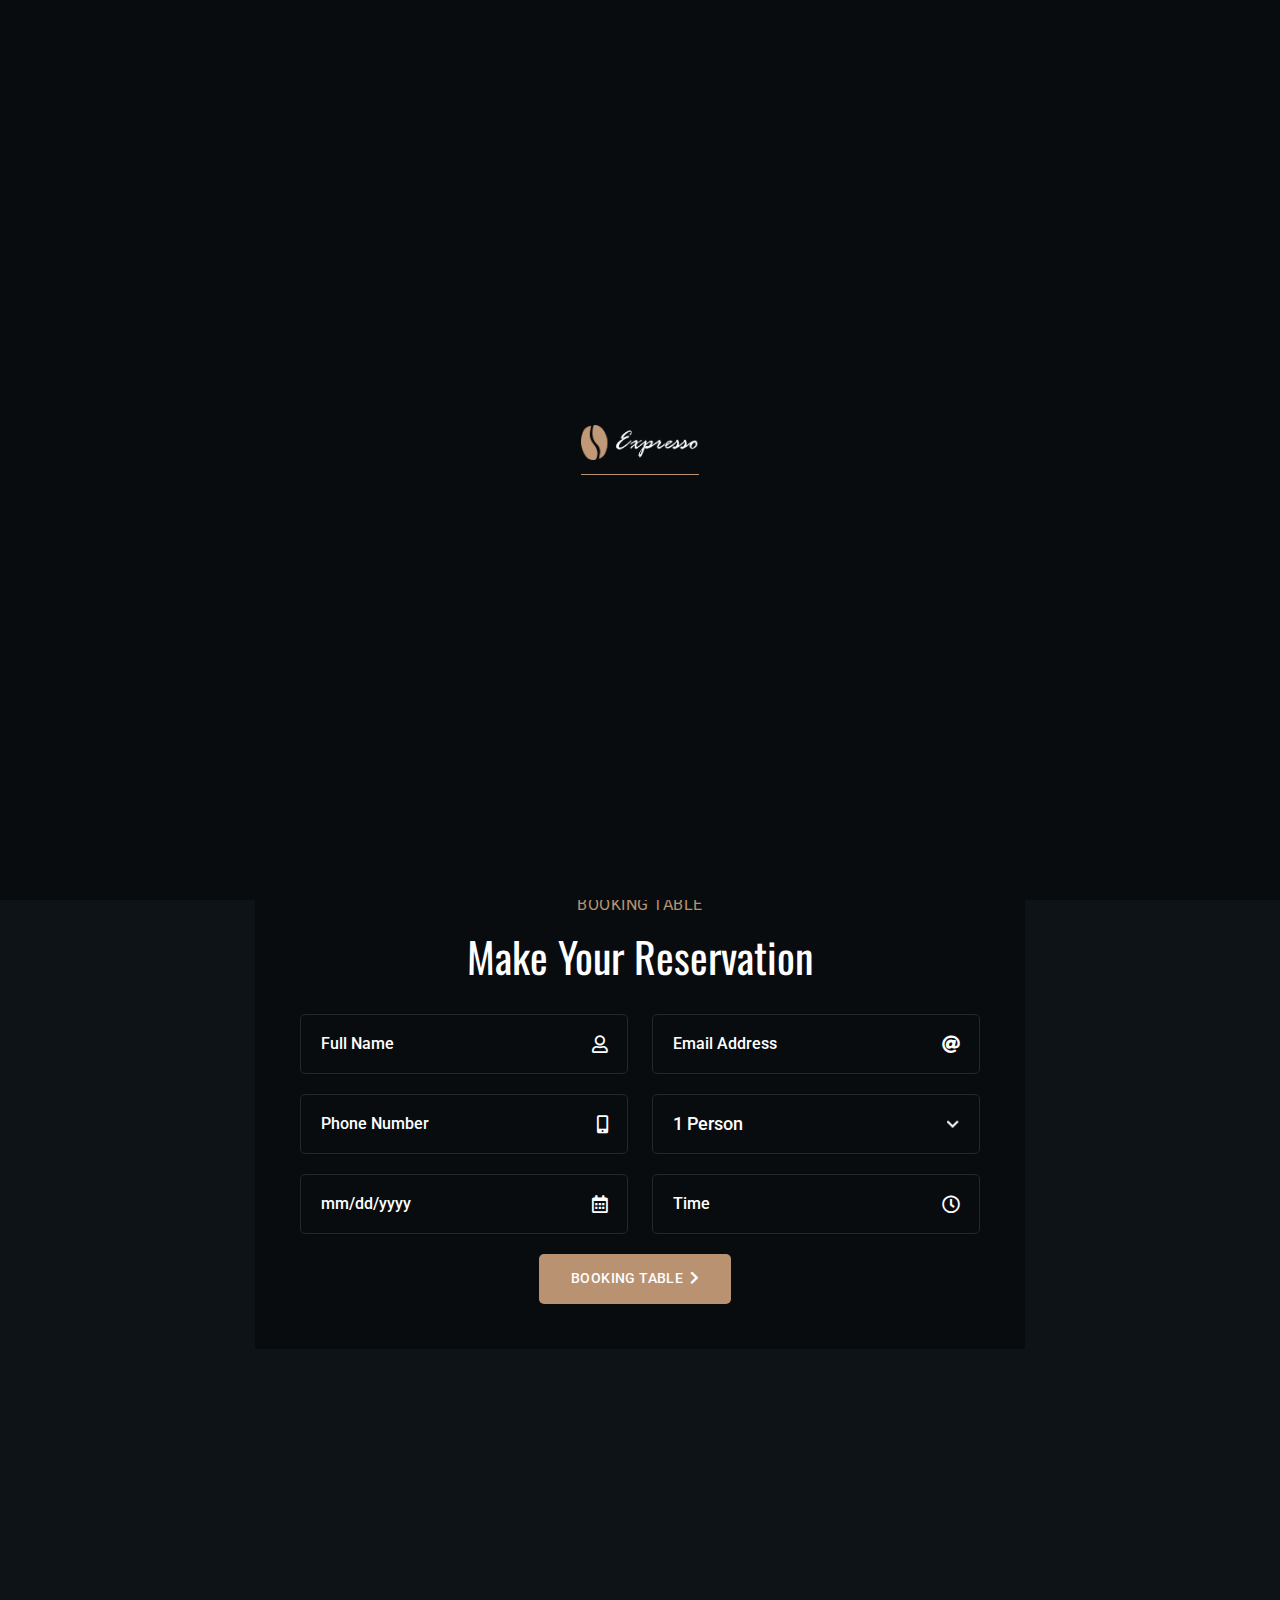
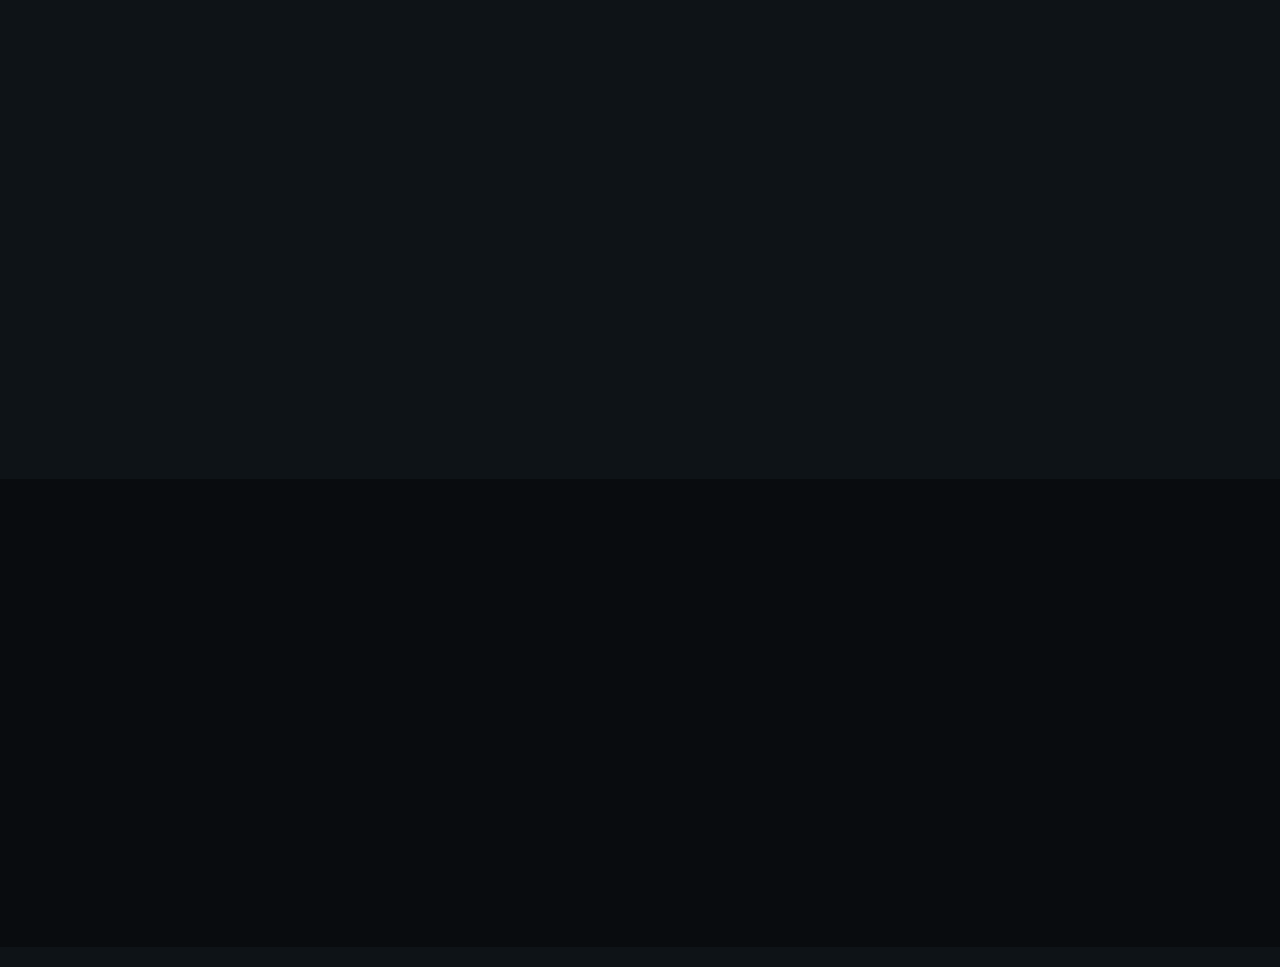
<file: reservation.html>
<!DOCTYPE html>
<html lang="en" xmlns="http://www.w3.org/1999/xhtml">
<head>
	<title>Expresso Caffe</title>
	<meta http-equiv="Content-Type" content="text/html; charset=utf-8">
	<meta http-equiv="X-UA-Compatible" content="IE=edge">
	<meta name="viewport" content="width=device-width, initial-scale=1">
	<meta name="HandheldFriendly" content="true">
	
	<link rel="preconnect" href="https://fonts.googleapis.com">
	<link rel="preconnect" href="https://fonts.gstatic.com" crossorigin>
	<link href="https://fonts.googleapis.com/css2?family=Merienda:wght@400;700&family=Roboto:ital,wght@0,100;0,300;0,400;0,500;0,700;0,900;1,100;1,300;1,400;1,500;1,700;1,900&family=Oswald:wght@200;300;400;500;600;700&display=swap" rel="stylesheet">
	
	<!-- BEGIN CSS STYLES -->
	<link rel="stylesheet" href="styles/bootstrap.css" type="text/css" media="all" />
	<link rel="stylesheet" href="fonts/font-awesome/css/font-awesome.css" type="text/css" media="all" />
	<link rel="stylesheet" href="fonts/font-awesome/css/line-awesome.css" type="text/css" media="all" />
	<link rel="stylesheet" href="styles/animate.css" type="text/css" media="all" />
	<link rel="stylesheet" href="styles/magnific-popup.css" type="text/css" media="all" />
	<link rel="stylesheet" href="styles/splitting.css" type="text/css" media="all" />
	<link rel="stylesheet" href="styles/swiper.css" type="text/css" media="all" />
	<link rel="stylesheet" href="style.css" type="text/css" media="all" />
	<!-- END CSS STYLES -->

</head>

<body>
	<div class="bg">

		<!-- Preloader -->
		<div class="preloader">
			<div class="centrize full-width">
				<div class="vertical-center">
					<div class="spinner-logo">
						<img src="images/logo.png" alt="" />
						<div class="spinner-dot">
							<div class="spinner-line"></div>
						</div>
					</div>
				</div>
			</div>
		</div>

		<!-- Header -->
		<header class="exp-header">
		
			<!-- topline -->
			<div class="exp-topline">
				<div class="row">
					<div class="col-xs-12 col-sm-6 col-md-4 col-lg-4">
		
						<!-- hours -->
						<div class="exp-h-group">
							<i class="far fa-clock"></i>
							<em>opening hours :</em> 08:00 am - 09:00 pm
						</div>
		
					</div>
					<div class="col-xs-12 col-sm-6 col-md-4 col-lg-4 align-center">
		
						<!-- social -->
						<div class="exp-h-social">
							<a href="#" target="blank"><i class="fab fa-facebook-f"></i></a>
							<a href="#" target="blank"><i class="fab fa-twitter"></i></a>
							<a href="#" target="blank"><i class="fab fa-instagram"></i></a>
							<a href="#" target="blank"><i class="fab fa-youtube"></i></a>
						</div>
		
					</div>
					<div class="col-xs-12 col-sm-6 col-md-4 col-lg-4 align-right">
		
						<!-- location -->
						<div class="exp-h-group">
							<i class="fas fa-map-marker-alt"></i>
							<em>Location :</em> 55 main street, new york
						</div>
		
					</div>
				</div>
			</div>
		
			<!-- navbar -->
			<div class="exp-navbar">
				<div class="row">
					<div class="col-xs-12 col-sm-6 col-md-3 col-lg-3">
		
						<!-- logo -->
						<div class="exp-logo">
							<a href="index.html"><img src="images/logo.png" alt="" /></a>
						</div>
		
					</div>
					<div class="col-xs-12 col-sm-6 col-md-6 col-lg-6 align-center">
		
						<!-- main menu -->
						<div class="exp-main-menu">
							<ul>
								<li>
									<a href="index.html">Home</a>
								</li>
								<li><a href="about.html">About</a></li>
								<li>
									<a href="menu-coffee.html">Menu</a>
								</li>
								<li>
									<a href="#">Pages<i class="las la-angle-down"></i></a>
									<ul>
										<li><a href="services.html">Service</a></li>
										<li><a href="reservation.html">Reservation</a></li>
										<li><a href="history.html">History</a></li>
										<li><a href="team.html">Our Team</a></li>
									</ul>
								</li>
								<li><a href="contacts.html">Contacts</a></li>
							</ul>
						</div>
		
					</div>
					<div class="col-xs-12 col-sm-6 col-md-3 col-lg-3 align-right">
		
						<!-- menu btn -->
						<a href="#" class="exp-menu-btn"><span></span></a>
		
						<!-- btn -->
						<a href="reservation.html" class="exp-btn h-btn">
							<span>Book a table</span>
						</a>
		
					</div>
				</div>
			</div>
		
			<!-- mobile navbar -->
			<div class="exp-navbar-mobile">
		
				<!-- mobile menu -->
				<div class="exp-main-menu">
					<ul>
						<li class="has-children">
							<a href="index.html">Home</a>
						</li>
						<li><a href="about.html">About</a></li>
						<li class="has-children">
							<a href="menu-coffee.html">Menu</a>
						</li>
						<li class="has-children">
							<a href="#">Pages</a>
							<i class="las la-angle-down"></i>
							<ul>
								<li><a href="services.html">Service</a></li>
								<li><a href="reservation.html">Reservation</a></li>
								<li><a href="history.html">History</a></li>
								<li><a href="team.html">Our Team</a></li>
							</ul>
						</li>
						<li><a href="contacts.html">Contacts</a></li>
					</ul>
				</div>
		
				<!-- mobile topline -->
				<div class="exp-topline">
					<div class="row">
						<div class="col-xs-12 col-sm-12 col-md-12 col-lg-12">
		
							<!-- mobile btn -->
							<a href="reservation.html" class="exp-btn h-btn">
								<span>Book a table</span>
								<i class="fas fa-chevron-right"></i>
							</a>
		
						</div>
						<div class="col-xs-12 col-sm-12 col-md-12 col-lg-12">
		
							<!-- social -->
							<div class="exp-h-social">
								<a href="#" target="blank"><i class="fab fa-facebook-f"></i></a>
								<a href="#" target="blank"><i class="fab fa-twitter"></i></a>
								<a href="#" target="blank"><i class="fab fa-instagram"></i></a>
								<a href="#" target="blank"><i class="fab fa-youtube"></i></a>
							</div>
		
						</div>
						<div class="col-xs-12 col-sm-12 col-md-12 col-lg-12">
		
							<!-- hours -->
							<div class="exp-h-group">
								<i class="far fa-clock"></i>
								<em>opening hours :</em> 08:00 am - 09:00 pm
							</div>
		
						</div>
						<div class="col-xs-12 col-sm-12 col-md-12 col-lg-12">
		
							<!-- location -->
							<div class="exp-h-group">
								<i class="fas fa-map-marker-alt"></i>
								<em>Location :</em> 55 main street, new york
							</div>
		
						</div>
					</div>
				</div>
		
			</div>
		
		</header>

		<!-- Wrapper -->
		<div class="wrapper">

			<!-- Section Started Inner -->
			<section class="section exp-started-inner">
				<div class="exp-parallax-bg js-parallax" style="background-image: url(images/showcase-1.jpg);"></div>
				<div class="container">

					<h1 class="exp-h-title text-anim-1 scroll-animate" data-splitting="chars" data-animate="active">
						Reservation
					</h1>

				</div>
			</section>

			<!-- Section Reservation -->
			<section class="section exp-reservation">
				<div class="container">

					<div class="exp-reservation-form element-anim-1 scroll-animate" data-animate="active">

						<div class="exp-titles align-center">
							<div class="exp-subtitle">
								Booking Table
							</div>
							<h3 class="exp-title">
								Make Your Reservation
							</h3>
						</div>

						<form id="rform" method="post">
							<div class="row">
								<div class="col-xs-12 col-sm-12 col-md-6 col-lg-6">
									<div class="exp-field">
										<input type="text" name="name" placeholder="Full Name" />
										<i class="far fa-user"></i>
									</div>
								</div>
								<div class="col-xs-12 col-sm-12 col-md-6 col-lg-6">
									<div class="exp-field">
										<input type="email" name="email" placeholder="Email Address" />
										<i class="fas fa-at"></i>
									</div>
								</div>
								<div class="col-xs-12 col-sm-12 col-md-6 col-lg-6">
									<div class="exp-field">
										<input type="tel" name="tel" placeholder="Phone Number" />
										<i class="fas fa-mobile-alt"></i>
									</div>
								</div>
								<div class="col-xs-12 col-sm-12 col-md-6 col-lg-6">
									<div class="exp-field">
										<select name="persons">
											<option>1 Person</option>
											<option>2 Persons</option>
											<option>3 Persons</option>
											<option>4 Persons</option>
										</select>
									</div>
								</div>
								<div class="col-xs-12 col-sm-12 col-md-6 col-lg-6">
									<div class="exp-field">
										<input type="date" name="date" />
										<i class="far fa-calendar-alt"></i>
									</div>
								</div>
								<div class="col-xs-12 col-sm-12 col-md-6 col-lg-6">
									<div class="exp-field">
										<input type="text" name="time" placeholder="Time" />
										<i class="far fa-clock"></i>
									</div>
								</div>
								<div class="col-xs-12 col-sm-12 col-md-12 col-lg-12">
									<div class="exp-bts">
										<a href="#" class="exp-btn" onclick="$('#rform').submit(); return false;">
											<span>booking table</span>
											<i class="fas fa-chevron-right"></i>
										</a>
									</div>
								</div>
							</div>
						</form>
						<div class="alert-success" style="display: none;">
							<p>Thanks, your message is sent successfully.</p>
						</div>

					</div>

				</div>
			</section>

			<!-- Section Insta Carousel -->
			<div class="section exp-insta-carousel element-anim-1 scroll-animate" data-animate="active">
				<div class="container">
					<div class="swiper-container">
						<div class="swiper-wrapper">
							<div class="swiper-slide">

								<div class="slide-item">
									<div class="image exp-image-hover">
										<a href="#" target="blank">
											<img src="images/home-gal-1.jpg" alt="" />
											<i class="fab fa-instagram"></i>
										</a>
									</div>
								</div>

							</div>
							<div class="swiper-slide">

								<div class="slide-item">
									<div class="image exp-image-hover">
										<a href="#" target="blank">
											<img src="images/home-gal-2.jpg" alt="" />
											<i class="fab fa-instagram"></i>
										</a>
									</div>
								</div>

							</div>
							<div class="swiper-slide">

								<div class="slide-item">
									<div class="image exp-image-hover">
										<a href="#" target="blank">
											<img src="images/home-gal-3.jpg" alt="" />
											<i class="fab fa-instagram"></i>
										</a>
									</div>
								</div>

							</div>
							<div class="swiper-slide">

								<div class="slide-item">
									<div class="image exp-image-hover">
										<a href="#" target="blank">
											<img src="images/home-gal-4.jpg" alt="" />
											<i class="fab fa-instagram"></i>
										</a>
									</div>
								</div>

							</div>
							<div class="swiper-slide">

								<div class="slide-item">
									<div class="image exp-image-hover">
										<a href="#" target="blank">
											<img src="images/home-gal-5.jpg" alt="" />
											<i class="fab fa-instagram"></i>
										</a>
									</div>
								</div>

							</div>
							<div class="swiper-slide">

								<div class="slide-item">
									<div class="image exp-image-hover">
										<a href="#" target="blank">
											<img src="images/home-gal-6.jpg" alt="" />
											<i class="fab fa-instagram"></i>
										</a>
									</div>
								</div>

							</div>
							<div class="swiper-slide">

								<div class="slide-item">
									<div class="image exp-image-hover">
										<a href="#" target="blank">
											<img src="images/home-gal-1.jpg" alt="" />
											<i class="fab fa-instagram"></i>
										</a>
									</div>
								</div>

							</div>
							<div class="swiper-slide">

								<div class="slide-item">
									<div class="image exp-image-hover">
										<a href="#" target="blank">
											<img src="images/home-gal-2.jpg" alt="" />
											<i class="fab fa-instagram"></i>
										</a>
									</div>
								</div>

							</div>
							<div class="swiper-slide">

								<div class="slide-item">
									<div class="image exp-image-hover">
										<a href="#" target="blank">
											<img src="images/home-gal-3.jpg" alt="" />
											<i class="fab fa-instagram"></i>
										</a>
									</div>
								</div>

							</div>
							<div class="swiper-slide">

								<div class="slide-item">
									<div class="image exp-image-hover">
										<a href="#" target="blank">
											<img src="images/home-gal-4.jpg" alt="" />
											<i class="fab fa-instagram"></i>
										</a>
									</div>
								</div>

							</div>
							<div class="swiper-slide">

								<div class="slide-item">
									<div class="image exp-image-hover">
										<a href="#" target="blank">
											<img src="images/home-gal-5.jpg" alt="" />
											<i class="fab fa-instagram"></i>
										</a>
									</div>
								</div>

							</div>
							<div class="swiper-slide">

								<div class="slide-item">
									<div class="image exp-image-hover">
										<a href="#" target="blank">
											<img src="images/home-gal-6.jpg" alt="" />
											<i class="fab fa-instagram"></i>
										</a>
									</div>
								</div>

							</div>
						</div>
					</div>
				</div>
			</div>

			<!-- Section Brands -->
			<div class="section exp-brands">
				<div class="container">

					<div class="exp-brands-items row">

						<div class="col-xs-12 col-sm-12 col-md-3 col-lg-2">
							<div class="exp-brands-item element-anim-1 scroll-animate" data-animate="active">
								<div class="image">
									<img src="images/brand1.png" alt="" />
								</div>
							</div>
						</div>

						<div class="col-xs-12 col-sm-12 col-md-3 col-lg-2">
							<div class="exp-brands-item element-anim-1 scroll-animate" data-animate="active">
								<div class="image">
									<img src="images/brand2.png" alt="" />
								</div>
							</div>
						</div>

						<div class="col-xs-12 col-sm-12 col-md-3 col-lg-2">
							<div class="exp-brands-item element-anim-1 scroll-animate" data-animate="active">
								<div class="image">
									<img src="images/brand3.png" alt="" />
								</div>
							</div>
						</div>

						<div class="col-xs-12 col-sm-12 col-md-3 col-lg-2">
							<div class="exp-brands-item element-anim-1 scroll-animate" data-animate="active">
								<div class="image">
									<img src="images/brand4.png" alt="" />
								</div>
							</div>
						</div>

						<div class="col-xs-12 col-sm-12 col-md-3 col-lg-2">
							<div class="exp-brands-item element-anim-1 scroll-animate" data-animate="active">
								<div class="image">
									<img src="images/brand5.png" alt="" />
								</div>
							</div>
						</div>

						<div class="col-xs-12 col-sm-12 col-md-3 col-lg-2">
							<div class="exp-brands-item element-anim-1 scroll-animate" data-animate="active">
								<div class="image">
									<img src="images/brand6.png" alt="" />
								</div>
							</div>
						</div>

					</div>

				</div>
			</div>

		</div>

		<!-- Footer -->
	  <div class="exp-footer">
	  	<div class="container">
	  		<div class="row">
	  			<div class="col-xs-12 col-sm-12 col-md-6 col-lg-3">
	  
	  				<!-- logo -->
	  				<div class="exp-logo element-anim-1 scroll-animate" data-animate="active">
	  					<a href="index.html"><img src="images/logo.png" alt="" /></a>
	  				</div>
	  
	  			</div>
	  			<div class="col-xs-12 col-sm-12 col-md-6 col-lg-3">
	  
	  				<!-- hours -->
	  				<div class="exp-f-hours element-anim-1 scroll-animate" data-animate="active">
	  					<h5>Working Hours</h5>
	  					<ul>
	  						<li>
	  							Sunday - Thursday
	  							<em>08:00 am - 09:00pm</em>
	  						</li>
	  						<li>
	  							Only Friday
	  							<em>03:00 pm - 09:00pm</em>
	  						</li>
	  						<li>
	  							<strong>Saturday Close</strong>
	  						</li>
	  					</ul>
	  				</div>
	  
	  			</div>
	  			<div class="col-xs-12 col-sm-12 col-md-6 col-lg-3">
	  
	  				<!-- contact -->
	  				<div class="exp-f-contact element-anim-1 scroll-animate" data-animate="active">
	  					<h5>Contact Us</h5>
	  					<ul>
	  						<li>
	  							<i class="las la-map-marker"></i>
	  							<em>Location :</em>
	  							55 Main Street, New York
	  						</li>
	  						<li>
	  							<i class="las la-envelope-open-text"></i>
	  							<em>Email Address :</em>
	  							expressocaffe@gmail.com
	  						</li>
	  						<li>
	  							<i class="las la-phone"></i>
	  							<em>Phone Number :</em>
	  							+012 (345) 678 99
	  						</li>
	  					</ul>
	  				</div>
	  
	  			</div>
	  			<div class="col-xs-12 col-sm-12 col-md-6 col-lg-3">
	  
	  				<!-- gallery -->
	  				<div class="exp-f-gallery element-anim-1 scroll-animate" data-animate="active">
	  					<h5>Gallery</h5>
	  					<ul>
	  						<li>
	  							<a href="images/home-gal-1.jpg" class="exp-image-hover has-popup-image"><img src="images/home-gal-1.jpg" alt="" /></a>
	  						</li>
	  						<li>
	  							<a href="images/home-gal-2.jpg" class="exp-image-hover has-popup-image"><img src="images/home-gal-2.jpg" alt="" /></a>
	  						</li>
	  						<li>
	  							<a href="images/home-gal-3.jpg" class="exp-image-hover has-popup-image"><img src="images/home-gal-3.jpg" alt="" /></a>
	  						</li>
	  						<li>
	  							<a href="images/home-gal-4.jpg" class="exp-image-hover has-popup-image"><img src="images/home-gal-4.jpg" alt="" /></a>
	  						</li>
	  						<li>
	  							<a href="images/home-gal-5.jpg" class="exp-image-hover has-popup-image"><img src="images/home-gal-5.jpg" alt="" /></a>
	  						</li>
	  						<li>
	  							<a href="images/home-gal-6.jpg" class="exp-image-hover has-popup-image"><img src="images/home-gal-6.jpg" alt="" /></a>
	  						</li>
	  					</ul>
	  				</div>
	  
	  			</div>
	  		</div>
	  		<div class="row">
	  			<div class="col-xs-12 col-sm-12 col-md-12 col-lg-12 align-center">
	  
	  				<!-- copyright -->
	  				<div class="exp-copyright element-anim-1 scroll-animate" data-animate="active">
	  					Copyright © 2022 Expresso. All Rights Reserved.
	  				</div>
	  
	  			</div>
	  		</div>
	  	</div>
	  </div>

	</div>

	<!-- Scripts -->
	<script src="js/jquery.min.js"></script>
	<script src="js/jquery.validate.min.js"></script>
	<script src="js/bootstrap.js"></script>
	<script src="js/swiper.js"></script>
	<script src="js/splitting.js"></script>
	<script src="js/jquery.paroller.min.js"></script>
	<script src="js/parallax.js"></script>
	<script src="js/magnific-popup.js"></script>
	<script src="js/imagesloaded.pkgd.js"></script>
	<script src="js/isotope.pkgd.js"></script>
	<script src="js/jquery.scrolla.js"></script>
	<script src="js/skrollr.js"></script>
	<script src="js/common.js"></script>
</body>
</html>
</file>
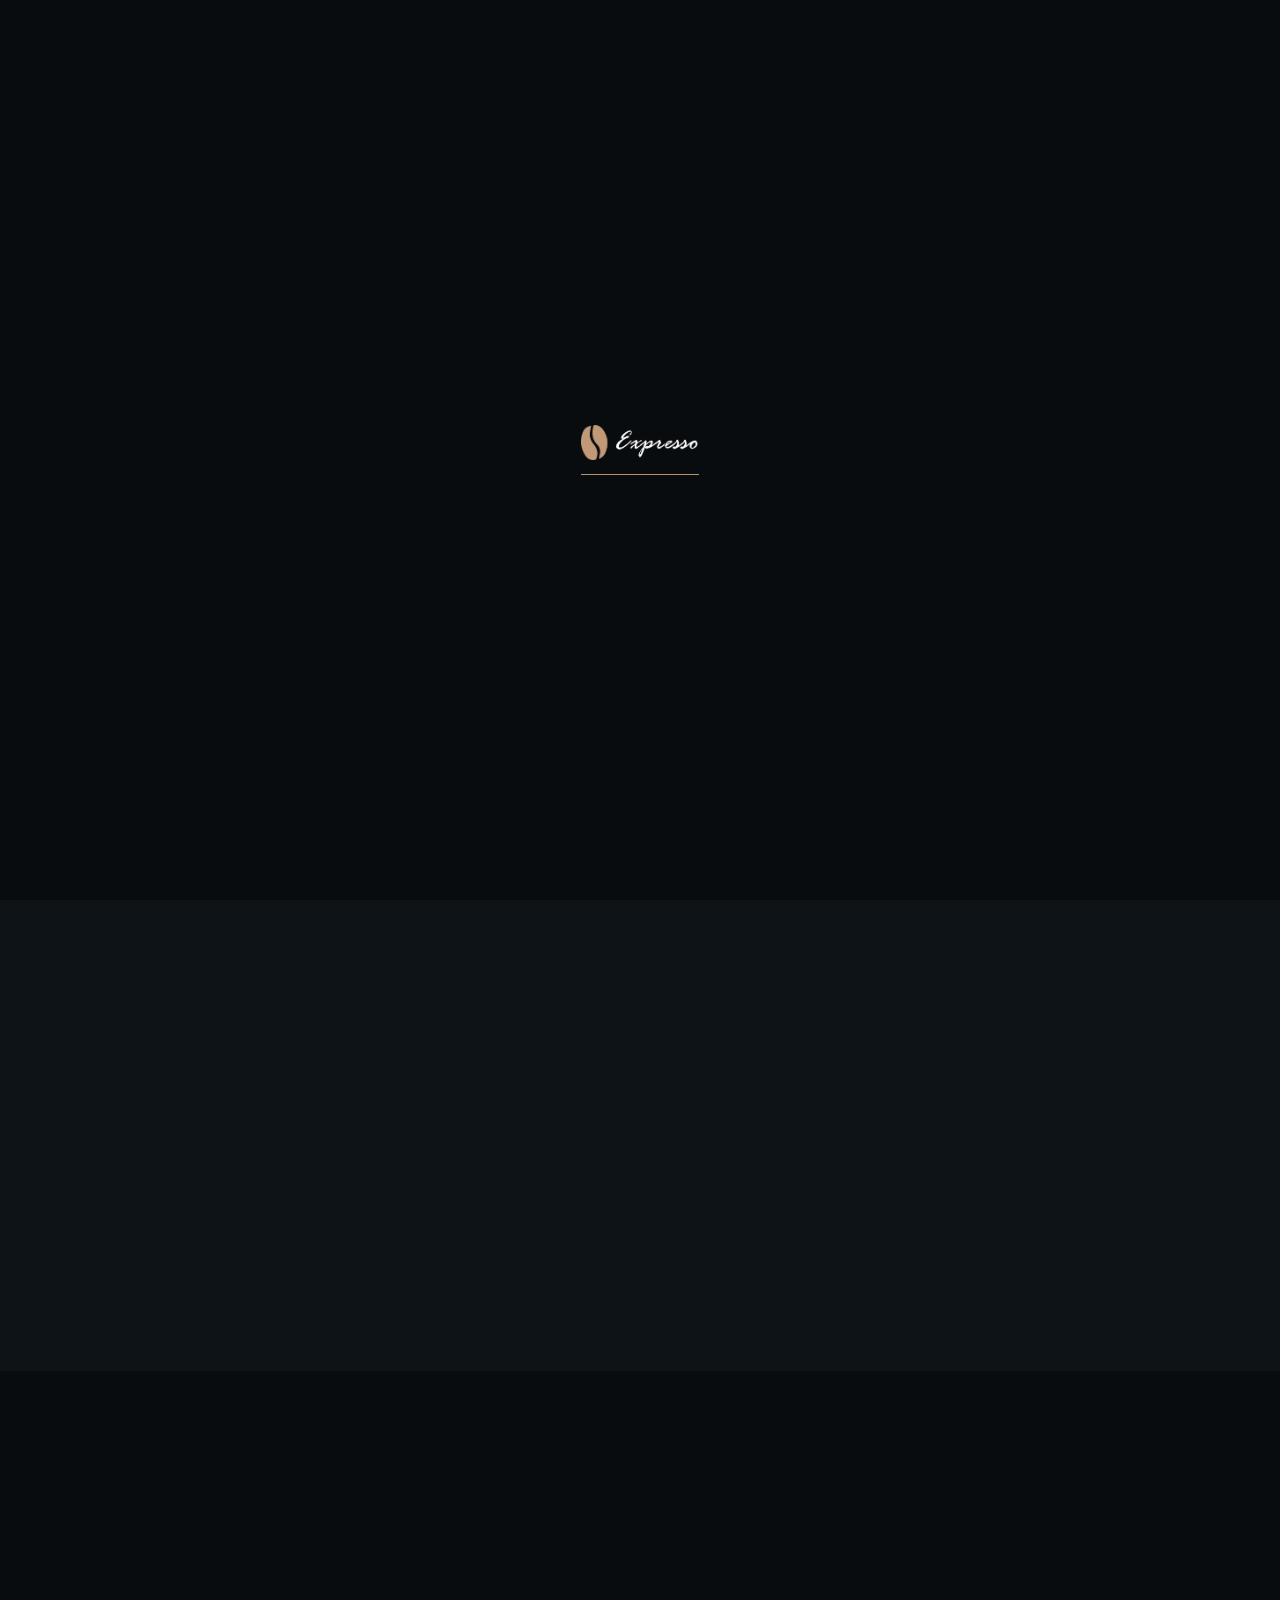
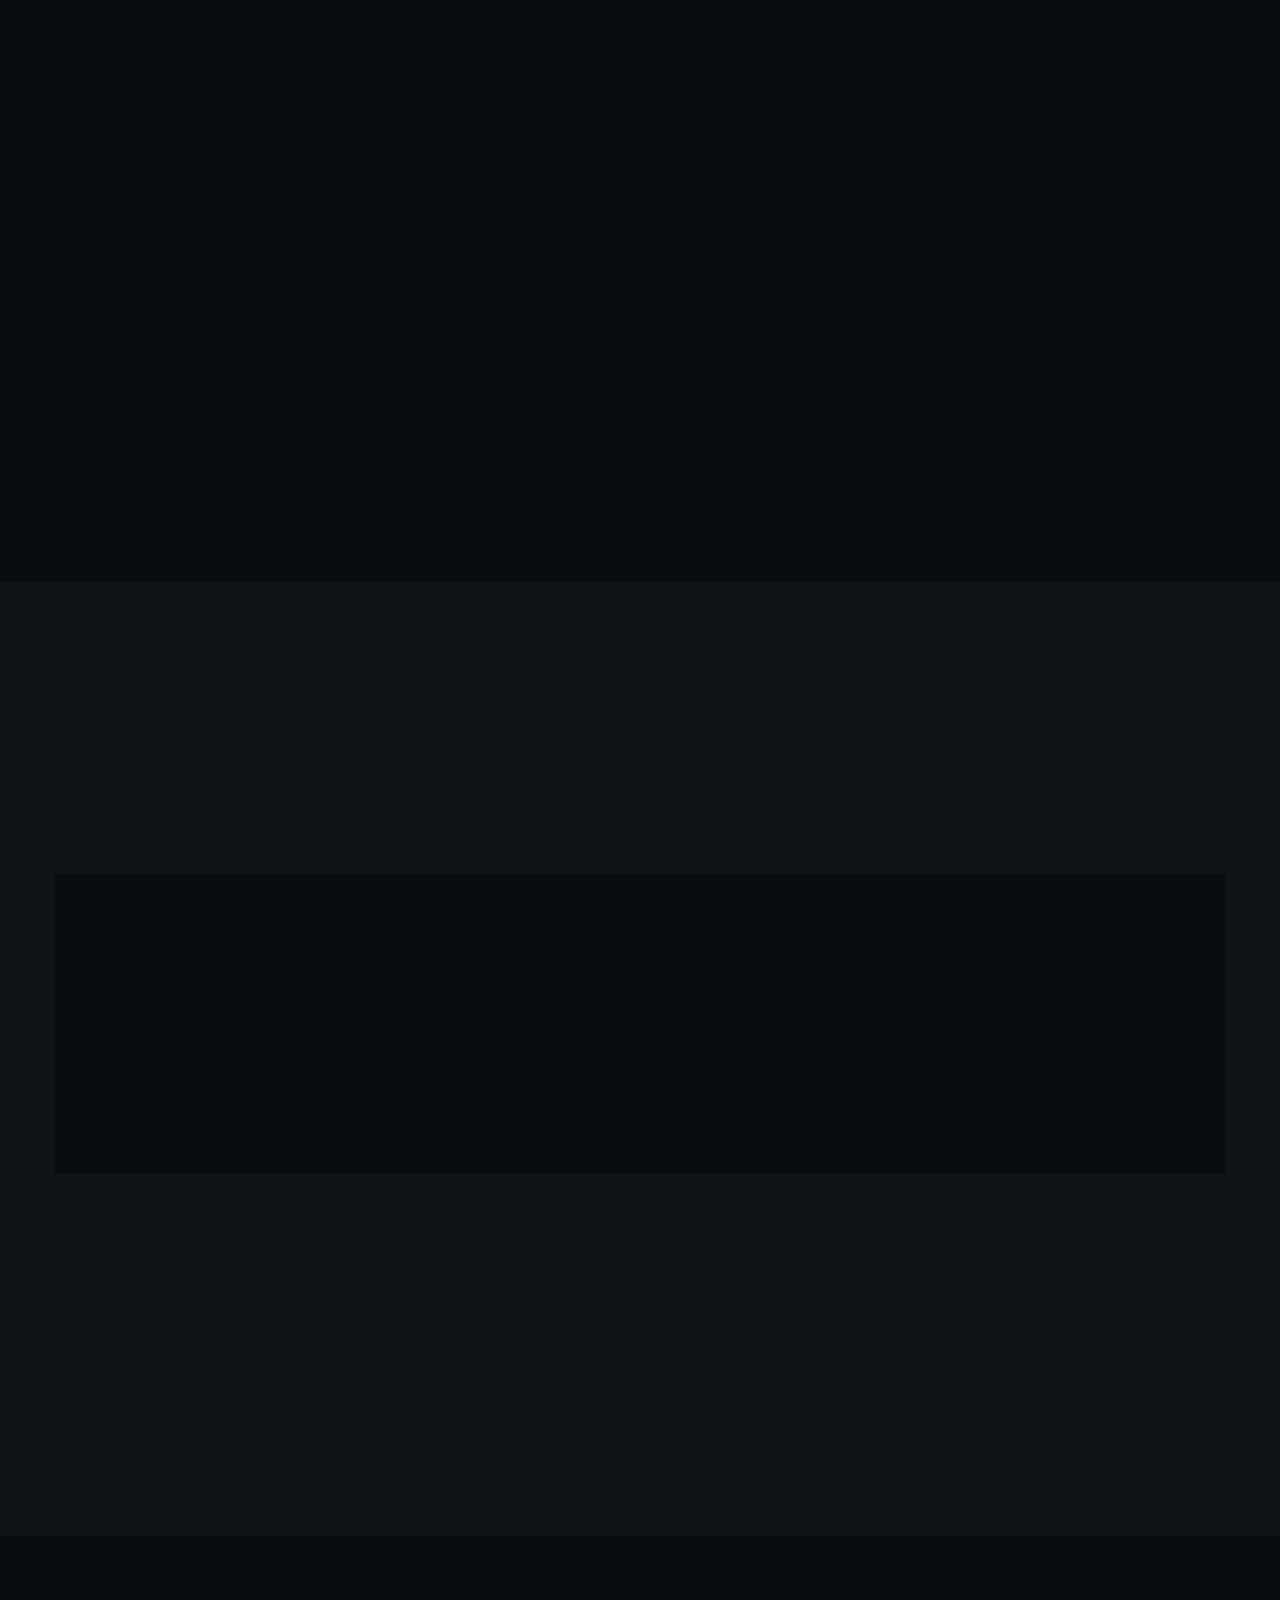
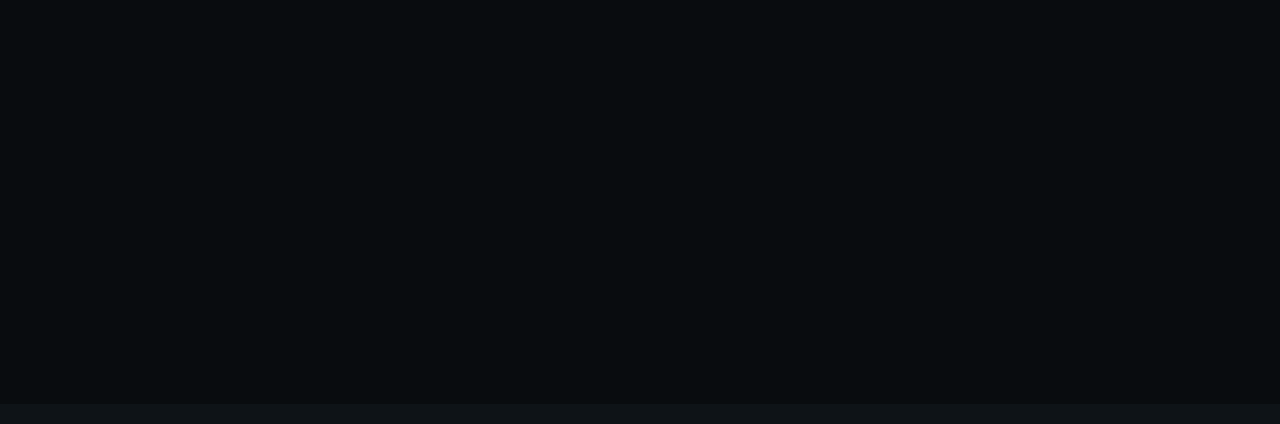
<file: services.html>
<!DOCTYPE html>
<html lang="en" xmlns="http://www.w3.org/1999/xhtml">
<head>
	<title>Expresso Caffe</title>
	<meta http-equiv="Content-Type" content="text/html; charset=utf-8">
	<meta http-equiv="X-UA-Compatible" content="IE=edge">
	<meta name="viewport" content="width=device-width, initial-scale=1">
	<meta name="HandheldFriendly" content="true">
	
	<link rel="preconnect" href="https://fonts.googleapis.com">
	<link rel="preconnect" href="https://fonts.gstatic.com" crossorigin>
	<link href="https://fonts.googleapis.com/css2?family=Merienda:wght@400;700&family=Roboto:ital,wght@0,100;0,300;0,400;0,500;0,700;0,900;1,100;1,300;1,400;1,500;1,700;1,900&family=Oswald:wght@200;300;400;500;600;700&display=swap" rel="stylesheet">
	
	<!-- BEGIN CSS STYLES -->
	<link rel="stylesheet" href="styles/bootstrap.css" type="text/css" media="all" />
	<link rel="stylesheet" href="fonts/font-awesome/css/font-awesome.css" type="text/css" media="all" />
	<link rel="stylesheet" href="fonts/font-awesome/css/line-awesome.css" type="text/css" media="all" />
	<link rel="stylesheet" href="styles/animate.css" type="text/css" media="all" />
	<link rel="stylesheet" href="styles/magnific-popup.css" type="text/css" media="all" />
	<link rel="stylesheet" href="styles/splitting.css" type="text/css" media="all" />
	<link rel="stylesheet" href="styles/swiper.css" type="text/css" media="all" />
	<link rel="stylesheet" href="style.css" type="text/css" media="all" />
	<!-- END CSS STYLES -->

</head>

<body>
	<div class="bg">

		<!-- Preloader -->
		<div class="preloader">
			<div class="centrize full-width">
				<div class="vertical-center">
					<div class="spinner-logo">
						<img src="images/logo.png" alt="" />
						<div class="spinner-dot">
							<div class="spinner-line"></div>
						</div>
					</div>
				</div>
			</div>
		</div>

		<!-- Header -->
		<header class="exp-header">
		
			<!-- topline -->
			<div class="exp-topline">
				<div class="row">
					<div class="col-xs-12 col-sm-6 col-md-4 col-lg-4">
		
						<!-- hours -->
						<div class="exp-h-group">
							<i class="far fa-clock"></i>
							<em>opening hours :</em> 08:00 am - 09:00 pm
						</div>
		
					</div>
					<div class="col-xs-12 col-sm-6 col-md-4 col-lg-4 align-center">
		
						<!-- social -->
						<div class="exp-h-social">
							<a href="#" target="blank"><i class="fab fa-facebook-f"></i></a>
							<a href="#" target="blank"><i class="fab fa-twitter"></i></a>
							<a href="#" target="blank"><i class="fab fa-instagram"></i></a>
							<a href="#" target="blank"><i class="fab fa-youtube"></i></a>
						</div>
		
					</div>
					<div class="col-xs-12 col-sm-6 col-md-4 col-lg-4 align-right">
		
						<!-- location -->
						<div class="exp-h-group">
							<i class="fas fa-map-marker-alt"></i>
							<em>Location :</em> 55 main street, new york
						</div>
		
					</div>
				</div>
			</div>
		
			<!-- navbar -->
			<div class="exp-navbar">
				<div class="row">
					<div class="col-xs-12 col-sm-6 col-md-3 col-lg-3">
		
						<!-- logo -->
						<div class="exp-logo">
							<a href="index.html"><img src="images/logo.png" alt="" /></a>
						</div>
		
					</div>
					<div class="col-xs-12 col-sm-6 col-md-6 col-lg-6 align-center">
		
						<!-- main menu -->
						<div class="exp-main-menu">
							<ul>
								<li>
									<a href="index.html">Home
								</li>
								<li><a href="about.html">About</a></li>
								<li>
									<a href="menu-coffee.html">Menu
								</li>
								<li>
									<a href="#">Pages<i class="las la-angle-down"></i></a>
									<ul>
										<li><a href="services.html">Service</a></li>
										<li><a href="reservation.html">Reservation</a></li>
										<li><a href="history.html">History</a></li>
										<li><a href="team.html">Our Team</a></li>
									</ul>
								</li>
								<li><a href="contacts.html">Contacts</a></li>
							</ul>
						</div>
		
					</div>
					<div class="col-xs-12 col-sm-6 col-md-3 col-lg-3 align-right">
		
						<!-- menu btn -->
						<a href="#" class="exp-menu-btn"><span></span></a>
		
						<!-- btn -->
						<a href="reservation.html" class="exp-btn h-btn">
							<span>Book a table</span>
						</a>
		
					</div>
				</div>
			</div>
		
			<!-- mobile navbar -->
			<div class="exp-navbar-mobile">
		
				<!-- mobile menu -->
				<div class="exp-main-menu">
					<ul>
						<li class="has-children">
							<a href="index.html">Home</a>
						</li>
						<li><a href="about.html">About</a></li>
						<li class="has-children">
							<a href="menu-coffee.html">Menu</a>
						</li>
						<li class="has-children">
							<a href="#">Pages</a>
							<i class="las la-angle-down"></i>
							<ul>
								<li><a href="services.html">Service</a></li>
								<li><a href="reservation.html">Reservation</a></li>
								<li><a href="history.html">History</a></li>
								<li><a href="team.html">Our Team</a></li>
							</ul>
						</li>
						<li><a href="contacts.html">Contacts</a></li>
					</ul>
				</div>
		
				<!-- mobile topline -->
				<div class="exp-topline">
					<div class="row">
						<div class="col-xs-12 col-sm-12 col-md-12 col-lg-12">
		
							<!-- mobile btn -->
							<a href="reservation.html" class="exp-btn h-btn">
								<span>Book a table</span>
								<i class="fas fa-chevron-right"></i>
							</a>
		
						</div>
						<div class="col-xs-12 col-sm-12 col-md-12 col-lg-12">
		
							<!-- social -->
							<div class="exp-h-social">
								<a href="#" target="blank"><i class="fab fa-facebook-f"></i></a>
								<a href="#" target="blank"><i class="fab fa-twitter"></i></a>
								<a href="#" target="blank"><i class="fab fa-instagram"></i></a>
								<a href="#" target="blank"><i class="fab fa-youtube"></i></a>
							</div>
		
						</div>
						<div class="col-xs-12 col-sm-12 col-md-12 col-lg-12">
		
							<!-- hours -->
							<div class="exp-h-group">
								<i class="far fa-clock"></i>
								<em>opening hours :</em> 08:00 am - 09:00 pm
							</div>
		
						</div>
						<div class="col-xs-12 col-sm-12 col-md-12 col-lg-12">
		
							<!-- location -->
							<div class="exp-h-group">
								<i class="fas fa-map-marker-alt"></i>
								<em>Location :</em> 55 main street, new york
							</div>
		
						</div>
					</div>
				</div>
		
			</div>
		
		</header>

		<!-- Wrapper -->
		<div class="wrapper">

			<!-- Section Started Inner -->
			<section class="section exp-started-inner">
				<div class="exp-parallax-bg js-parallax" style="background-image: url(images/showcase-3.jpg);"></div>
				<div class="container">

					<h1 class="exp-h-title text-anim-1 scroll-animate" data-splitting="chars" data-animate="active">
						Services
					</h1>

				</div>
			</section>

			<!-- Section Services -->
			<section class="section exp-services">
				<div class="container">

					<div class="exp-titles align-center">
						<div class="exp-subtitle element-anim-1 scroll-animate" data-animate="active">
							We provide
						</div>
						<h3 class="exp-title element-anim-1 scroll-animate" data-animate="active">
							Expresso Services
						</h3>
					</div>

					<div class="exp-services-items row">

						<div class="col-xs-12 col-sm-12 col-md-12 col-lg-6">
							<div class="exp-services-item element-anim-1 scroll-animate" data-animate="active">
								<div class="image exp-image-hover">
									<img src="images/service-1.jpg" alt="" />
								</div>
								<div class="desc">
									<div class="icon"><i class="las la-utensils"></i></div>
									<h5 class="name">Food Services</h5>
								</div>
							</div>
						</div>

						<div class="col-xs-12 col-sm-12 col-md-12 col-lg-6">
							<div class="exp-services-item element-anim-1 scroll-animate" data-animate="active">
								<div class="image exp-image-hover">
									<img src="images/service-2.jpg" alt="" />
								</div>
								<div class="desc">
									<div class="icon"><i class="las la-coffee"></i></div>
									<h5 class="name">Coffee Menu</h5>
								</div>
							</div>
						</div>

					</div>

				</div>
			</section>

			<!-- Section Numbers-2 -->
			<section class="section exp-numbers-2 section-bg">
				<div class="container">

					<div class="exp-titles align-center">
						<div class="exp-subtitle element-anim-1 scroll-animate" data-animate="active">
							What we do
						</div>
						<h3 class="exp-title element-anim-1 scroll-animate" data-animate="active">
							Expresso Services
						</h3>
					</div>

					<div class="exp-numbers-items-2 row">

						<div class="col-xs-12 col-sm-12 col-md-4 col-lg-3">
							<div class="exp-numbers-item-2 element-anim-1 scroll-animate" data-animate="active">
								<div class="icon"><i class="las la-cookie"></i></div>
								<div class="desc">
									<h5 class="name">Birthday Cakes</h5>
									<div class="subname">Sed ut perspiciatis unde</div>
								</div>
							</div>
						</div>

						<div class="col-xs-12 col-sm-12 col-md-4 col-lg-3">
							<div class="exp-numbers-item-2 element-anim-1 scroll-animate" data-animate="active">
								<div class="icon"><i class="las la-carrot"></i></div>
								<div class="desc">
									<h5 class="name">Fresh Food</h5>
									<div class="subname">Sed ut perspiciatis unde</div>
								</div>
							</div>
						</div>

						<div class="col-xs-12 col-sm-12 col-md-4 col-lg-3">
							<div class="exp-numbers-item-2 element-anim-1 scroll-animate" data-animate="active">
								<div class="icon"><i class="las la-hamburger"></i></div>
								<div class="desc">
									<h5 class="name">Fast Food</h5>
									<div class="subname">Sed ut perspiciatis unde</div>
								</div>
							</div>
						</div>

						<div class="col-xs-12 col-sm-12 col-md-4 col-lg-3">
							<div class="exp-numbers-item-2 element-anim-1 scroll-animate" data-animate="active">
								<div class="icon"><i class="las la-fish"></i></div>
								<div class="desc">
									<h5 class="name">Sea Food</h5>
									<div class="subname">Sed ut perspiciatis unde</div>
								</div>
							</div>
						</div>

						<div class="col-xs-12 col-sm-12 col-md-4 col-lg-3">
							<div class="exp-numbers-item-2 element-anim-1 scroll-animate" data-animate="active">
								<div class="icon"><i class="las la-pizza-slice"></i></div>
								<div class="desc">
									<h5 class="name">Pizza</h5>
									<div class="subname">Sed ut perspiciatis unde</div>
								</div>
							</div>
						</div>

						<div class="col-xs-12 col-sm-12 col-md-4 col-lg-3">
							<div class="exp-numbers-item-2 element-anim-1 scroll-animate" data-animate="active">
								<div class="icon"><i class="las la-glass-cheers"></i></div>
								<div class="desc">
									<h5 class="name">Drinks</h5>
									<div class="subname">Sed ut perspiciatis unde</div>
								</div>
							</div>
						</div>

						<div class="col-xs-12 col-sm-12 col-md-4 col-lg-3">
							<div class="exp-numbers-item-2 element-anim-1 scroll-animate" data-animate="active">
								<div class="icon"><i class="las la-mug-hot"></i></div>
								<div class="desc">
									<h5 class="name">Coffee</h5>
									<div class="subname">Sed ut perspiciatis unde</div>
								</div>
							</div>
						</div>

						<div class="col-xs-12 col-sm-12 col-md-4 col-lg-3">
							<div class="exp-numbers-item-2 element-anim-1 scroll-animate" data-animate="active">
								<div class="icon"><i class="las la-seedling"></i></div>
								<div class="desc">
									<h5 class="name">Vegetables</h5>
									<div class="subname">Sed ut perspiciatis unde</div>
								</div>
							</div>
						</div>

					</div>

				</div>
			</section>

			<!-- Section Services-2 -->
			<section class="section exp-services">
				<div class="container">

					<div class="exp-titles align-center">
						<div class="exp-subtitle element-anim-1 scroll-animate" data-animate="active">
							Our awesome
						</div>
						<h3 class="exp-title element-anim-1 scroll-animate" data-animate="active">
							Expresso Services
						</h3>
					</div>

					<div class="exp-services-items-2 row">

						<div class="col-xs-12 col-sm-12 col-md-6 col-lg-3">
							<div class="exp-services-item-2 element-anim-1 scroll-animate" data-animate="active">
								<div class="image">
									<img src="images/service_icon1.png" alt="" />
								</div>
								<div class="desc">
									<h5 class="name">Birthday Cakes</h5>
									<div class="subname">Sed ut perspiciatis unde</div>
								</div>
							</div>
						</div>

						<div class="col-xs-12 col-sm-12 col-md-6 col-lg-3">
							<div class="exp-services-item-2 element-anim-1 scroll-animate" data-animate="active">
								<div class="image">
									<img src="images/service_icon2.png" alt="" />
								</div>
								<div class="desc">
									<h5 class="name">Fresh Foods</h5>
									<div class="subname">Sed ut perspiciatis unde</div>
								</div>
							</div>
						</div>

						<div class="col-xs-12 col-sm-12 col-md-6 col-lg-3">
							<div class="exp-services-item-2 element-anim-1 scroll-animate" data-animate="active">
								<div class="image">
									<img src="images/service_icon3.png" alt="" />
								</div>
								<div class="desc">
									<h5 class="name">Skills Chefs</h5>
									<div class="subname">Sed ut perspiciatis unde</div>
								</div>
							</div>
						</div>

						<div class="col-xs-12 col-sm-12 col-md-6 col-lg-3">
							<div class="exp-services-item-2 element-anim-1 scroll-animate" data-animate="active">
								<div class="image">
									<img src="images/service_icon4.png" alt="" />
								</div>
								<div class="desc">
									<h5 class="name">Organic Juice</h5>
									<div class="subname">Sed ut perspiciatis unde</div>
								</div>
							</div>
						</div>

					</div>

				</div>
			</section>

			<!-- Section CTA -->
			<section class="section exp-cta exp-parallax" style="background-image: url(images/cta-bg.jpg);">
				<div class="container">

					<div class="row">
						<div class="col-xs-12 col-sm-12 col-md-12 col-lg-8">

							<div class="exp-titles">
								<div class="exp-subtitle element-anim-1 scroll-animate" data-animate="active">
									Need a Table On Coffee House
								</div>
								<h3 class="exp-title element-anim-1 scroll-animate" data-animate="active">
									Booking Table For Your & Family Members
								</h3>
							</div>

						</div>
						<div class="col-xs-12 col-sm-12 col-md-12 col-lg-4 align-self-center align-right">

							<a href="reservation.html" class="exp-btn element-anim-1 scroll-animate" data-animate="active">
								<span>booking table</span>
								<i class="fas fa-chevron-right"></i>
							</a>

						</div>
					</div>

				</div>
			</section>

		</div>

		<!-- Footer -->
	  <div class="exp-footer">
	  	<div class="container">
	  		<div class="row">
	  			<div class="col-xs-12 col-sm-12 col-md-6 col-lg-3">
	  
	  				<!-- logo -->
	  				<div class="exp-logo element-anim-1 scroll-animate" data-animate="active">
	  					<a href="index.html"><img src="images/logo.png" alt="" /></a>
	  				</div>
	  
	  			</div>
	  			<div class="col-xs-12 col-sm-12 col-md-6 col-lg-3">
	  
	  				<!-- hours -->
	  				<div class="exp-f-hours element-anim-1 scroll-animate" data-animate="active">
	  					<h5>Working Hours</h5>
	  					<ul>
	  						<li>
	  							Sunday - Thursday
	  							<em>08:00 am - 09:00pm</em>
	  						</li>
	  						<li>
	  							Only Friday
	  							<em>03:00 pm - 09:00pm</em>
	  						</li>
	  						<li>
	  							<strong>Saturday Close</strong>
	  						</li>
	  					</ul>
	  				</div>
	  
	  			</div>
	  			<div class="col-xs-12 col-sm-12 col-md-6 col-lg-3">
	  
	  				<!-- contact -->
	  				<div class="exp-f-contact element-anim-1 scroll-animate" data-animate="active">
	  					<h5>Contact Us</h5>
	  					<ul>
	  						<li>
	  							<i class="las la-map-marker"></i>
	  							<em>Location :</em>
	  							55 Main Street, New York
	  						</li>
	  						<li>
	  							<i class="las la-envelope-open-text"></i>
	  							<em>Email Address :</em>
	  							expressocaffe@gmail.com
	  						</li>
	  						<li>
	  							<i class="las la-phone"></i>
	  							<em>Phone Number :</em>
	  							+012 (345) 678 99
	  						</li>
	  					</ul>
	  				</div>
	  
	  			</div>
	  			<div class="col-xs-12 col-sm-12 col-md-6 col-lg-3">
	  
	  				<!-- gallery -->
	  				<div class="exp-f-gallery element-anim-1 scroll-animate" data-animate="active">
	  					<h5>Gallery</h5>
	  					<ul>
	  						<li>
	  							<a href="images/home-gal-1.jpg" class="exp-image-hover has-popup-image"><img src="images/home-gal-1.jpg" alt="" /></a>
	  						</li>
	  						<li>
	  							<a href="images/home-gal-2.jpg" class="exp-image-hover has-popup-image"><img src="images/home-gal-2.jpg" alt="" /></a>
	  						</li>
	  						<li>
	  							<a href="images/home-gal-3.jpg" class="exp-image-hover has-popup-image"><img src="images/home-gal-3.jpg" alt="" /></a>
	  						</li>
	  						<li>
	  							<a href="images/home-gal-4.jpg" class="exp-image-hover has-popup-image"><img src="images/home-gal-4.jpg" alt="" /></a>
	  						</li>
	  						<li>
	  							<a href="images/home-gal-5.jpg" class="exp-image-hover has-popup-image"><img src="images/home-gal-5.jpg" alt="" /></a>
	  						</li>
	  						<li>
	  							<a href="images/home-gal-6.jpg" class="exp-image-hover has-popup-image"><img src="images/home-gal-6.jpg" alt="" /></a>
	  						</li>
	  					</ul>
	  				</div>
	  
	  			</div>
	  		</div>
	  		<div class="row">
	  			<div class="col-xs-12 col-sm-12 col-md-12 col-lg-12 align-center">
	  
	  				<!-- copyright -->
	  				<div class="exp-copyright element-anim-1 scroll-animate" data-animate="active">
	  					Copyright © 2022 Expresso. All Rights Reserved.
	  				</div>
	  
	  			</div>
	  		</div>
	  	</div>
	  </div>

	</div>

	<!-- Scripts -->
	<script src="js/jquery.min.js"></script>
	<script src="js/jquery.validate.min.js"></script>
	<script src="js/bootstrap.js"></script>
	<script src="js/swiper.js"></script>
	<script src="js/splitting.js"></script>
	<script src="js/jquery.paroller.min.js"></script>
	<script src="js/parallax.js"></script>
	<script src="js/magnific-popup.js"></script>
	<script src="js/imagesloaded.pkgd.js"></script>
	<script src="js/isotope.pkgd.js"></script>
	<script src="js/jquery.scrolla.js"></script>
	<script src="js/skrollr.js"></script>
	<script src="js/common.js"></script>
</body>
</html>
</file>
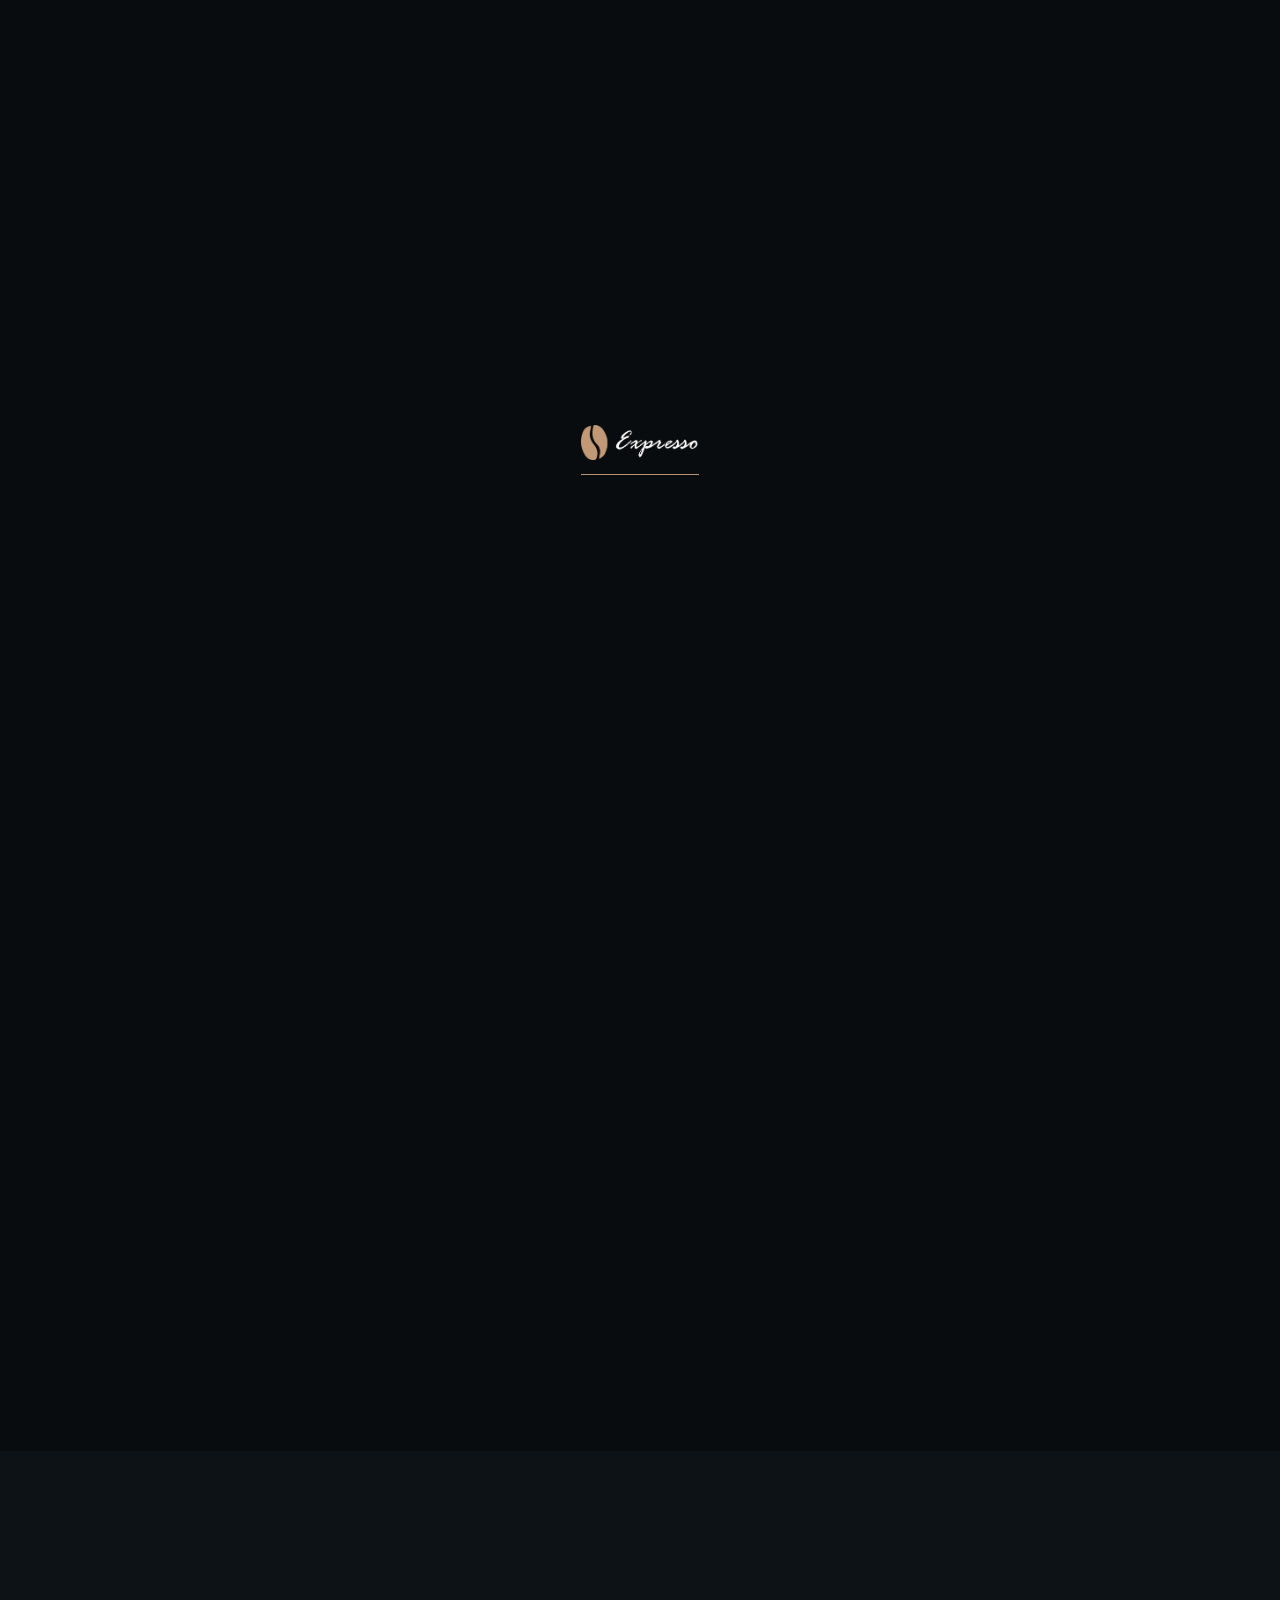
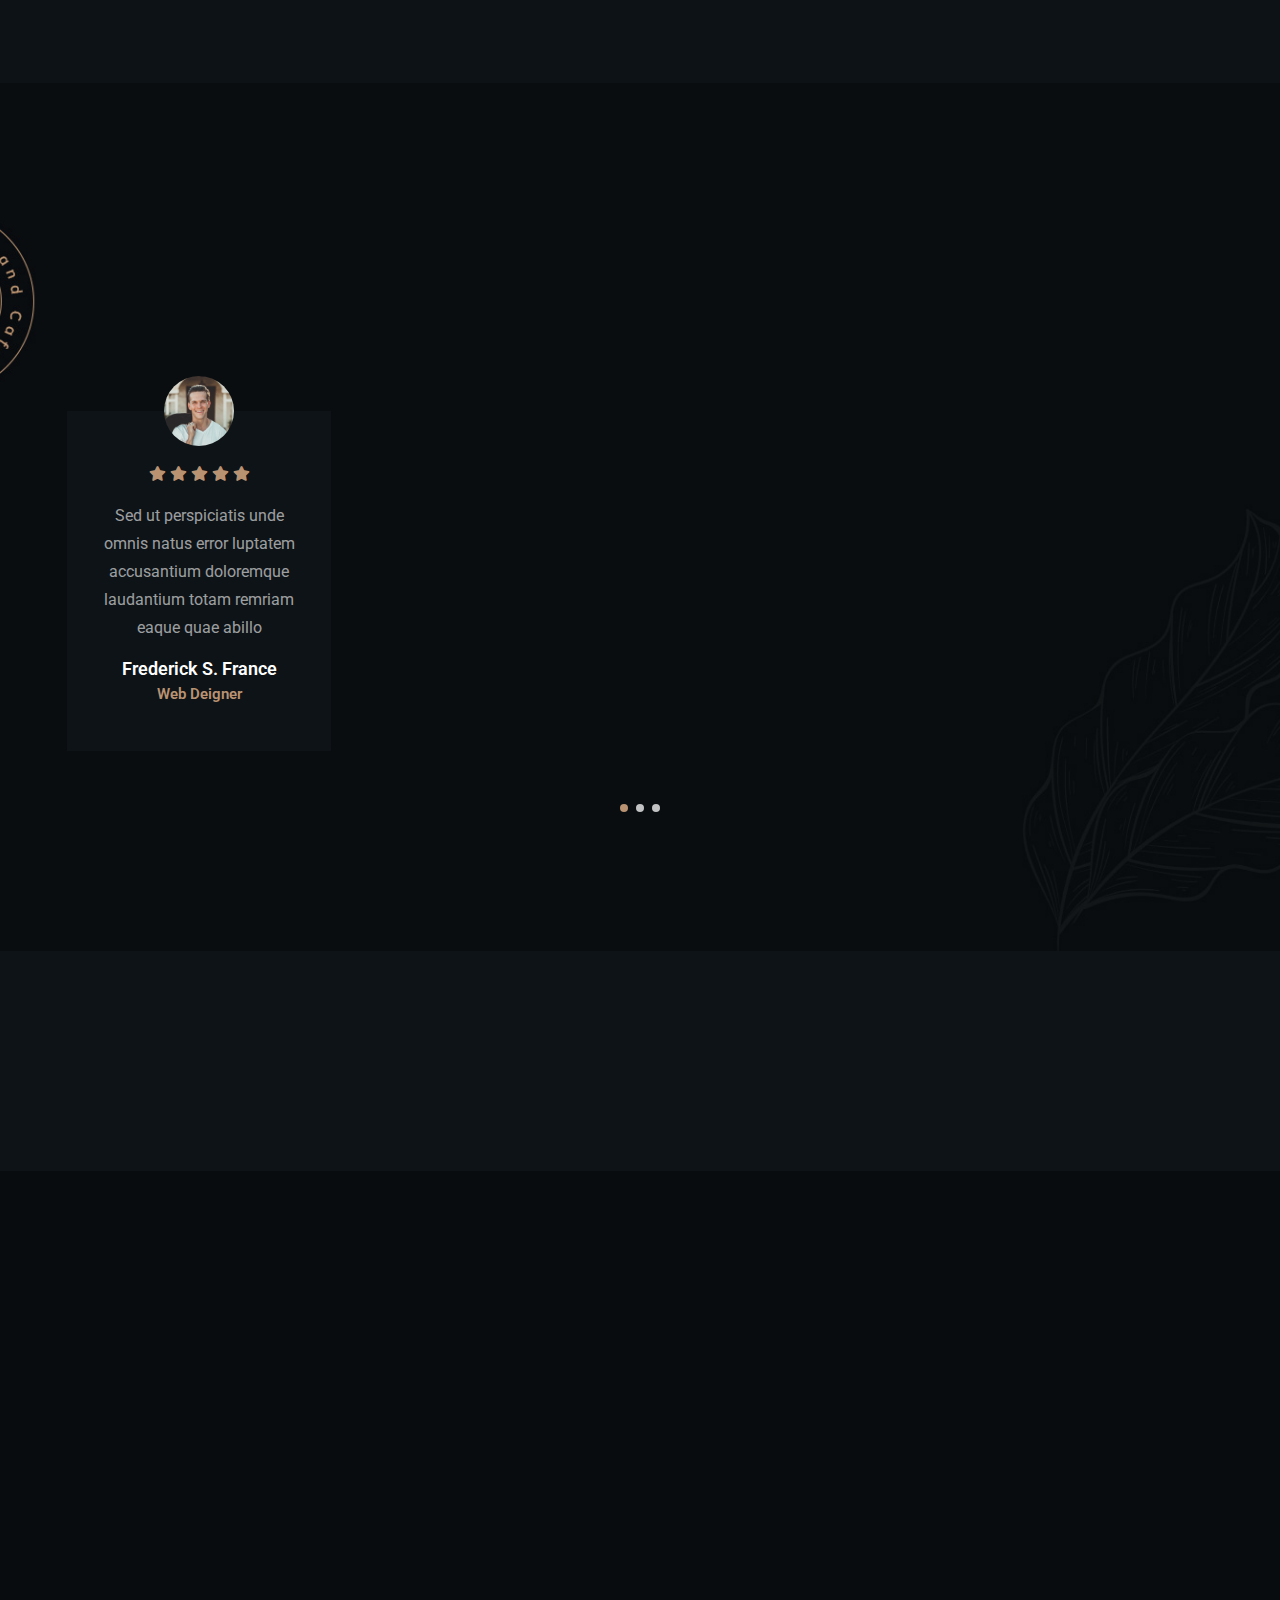
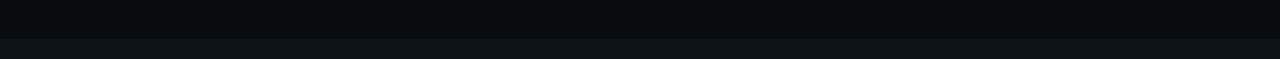
<file: team.html>
<!DOCTYPE html>
<html lang="en" xmlns="http://www.w3.org/1999/xhtml">
<head>
	<title>Expresso Caffe</title>
	<meta http-equiv="Content-Type" content="text/html; charset=utf-8">
	<meta http-equiv="X-UA-Compatible" content="IE=edge">
	<meta name="viewport" content="width=device-width, initial-scale=1">
	<meta name="HandheldFriendly" content="true">
	
	<link rel="preconnect" href="https://fonts.googleapis.com">
	<link rel="preconnect" href="https://fonts.gstatic.com" crossorigin>
	<link href="https://fonts.googleapis.com/css2?family=Merienda:wght@400;700&family=Roboto:ital,wght@0,100;0,300;0,400;0,500;0,700;0,900;1,100;1,300;1,400;1,500;1,700;1,900&family=Oswald:wght@200;300;400;500;600;700&display=swap" rel="stylesheet">
	
	<!-- BEGIN CSS STYLES -->
	<link rel="stylesheet" href="styles/bootstrap.css" type="text/css" media="all" />
	<link rel="stylesheet" href="fonts/font-awesome/css/font-awesome.css" type="text/css" media="all" />
	<link rel="stylesheet" href="fonts/font-awesome/css/line-awesome.css" type="text/css" media="all" />
	<link rel="stylesheet" href="styles/animate.css" type="text/css" media="all" />
	<link rel="stylesheet" href="styles/magnific-popup.css" type="text/css" media="all" />
	<link rel="stylesheet" href="styles/splitting.css" type="text/css" media="all" />
	<link rel="stylesheet" href="styles/swiper.css" type="text/css" media="all" />
	<link rel="stylesheet" href="style.css" type="text/css" media="all" />
	<!-- END CSS STYLES -->

</head>

<body>
	<div class="bg">

		<!-- Preloader -->
		<div class="preloader">
			<div class="centrize full-width">
				<div class="vertical-center">
					<div class="spinner-logo">
						<img src="images/logo.png" alt="" />
						<div class="spinner-dot">
							<div class="spinner-line"></div>
						</div>
					</div>
				</div>
			</div>
		</div>

		<!-- Header -->
		<header class="exp-header">
		
			<!-- topline -->
			<div class="exp-topline">
				<div class="row">
					<div class="col-xs-12 col-sm-6 col-md-4 col-lg-4">
		
						<!-- hours -->
						<div class="exp-h-group">
							<i class="far fa-clock"></i>
							<em>opening hours :</em> 08:00 am - 09:00 pm
						</div>
		
					</div>
					<div class="col-xs-12 col-sm-6 col-md-4 col-lg-4 align-center">
		
						<!-- social -->
						<div class="exp-h-social">
							<a href="#" target="blank"><i class="fab fa-facebook-f"></i></a>
							<a href="#" target="blank"><i class="fab fa-twitter"></i></a>
							<a href="#" target="blank"><i class="fab fa-instagram"></i></a>
							<a href="#" target="blank"><i class="fab fa-youtube"></i></a>
						</div>
		
					</div>
					<div class="col-xs-12 col-sm-6 col-md-4 col-lg-4 align-right">
		
						<!-- location -->
						<div class="exp-h-group">
							<i class="fas fa-map-marker-alt"></i>
							<em>Location :</em> 55 main street, new york
						</div>
		
					</div>
				</div>
			</div>
		
			<!-- navbar -->
			<div class="exp-navbar">
				<div class="row">
					<div class="col-xs-12 col-sm-6 col-md-3 col-lg-3">
		
						<!-- logo -->
						<div class="exp-logo">
							<a href="index.html"><img src="images/logo.png" alt="" /></a>
						</div>
		
					</div>
					<div class="col-xs-12 col-sm-6 col-md-6 col-lg-6 align-center">
		
						<!-- main menu -->
						<div class="exp-main-menu">
							<ul>
								<li>
									<a href="index.html">Home</a>
								</li>
								<li><a href="about.html">About</a></li>
								<li>
									<a href="menu-coffee.html">Menu</a>
								</li>
								<li>
									<a href="#">Pages<i class="las la-angle-down"></i></a>
									<ul>
										<li><a href="services.html">Service</a></li>
										<li><a href="reservation.html">Reservation</a></li>
										<li><a href="history.html">History</a></li>
										<li><a href="team.html">Our Team</a></li>
									</ul>
								</li>
								<li><a href="contacts.html">Contacts</a></li>
							</ul>
						</div>
		
					</div>
					<div class="col-xs-12 col-sm-6 col-md-3 col-lg-3 align-right">
		
						<!-- menu btn -->
						<a href="#" class="exp-menu-btn"><span></span></a>
		
						<!-- btn -->
						<a href="reservation.html" class="exp-btn h-btn">
							<span>Book a table</span>
						</a>
		
					</div>
				</div>
			</div>
		
			<!-- mobile navbar -->
			<div class="exp-navbar-mobile">
		
				<!-- mobile menu -->
				<div class="exp-main-menu">
					<ul>
						<li class="has-children">
							<a href="index.html">Home</a>
						</li>
						<li><a href="about.html">About</a></li>
						<li class="has-children">
							<a href="menu-coffee.html">Menu</a>
						</li>
						<li class="has-children">
							<a href="#">Pages</a>
							<i class="las la-angle-down"></i>
							<ul>
								<li><a href="services.html">Service</a></li>
								<li><a href="reservation.html">Reservation</a></li>
								<li><a href="history.html">History</a></li>
								<li><a href="team.html">Our Team</a></li>
							</ul>
						</li>
						<li><a href="contacts.html">Contacts</a></li>
					</ul>
				</div>
		
				<!-- mobile topline -->
				<div class="exp-topline">
					<div class="row">
						<div class="col-xs-12 col-sm-12 col-md-12 col-lg-12">
		
							<!-- mobile btn -->
							<a href="reservation.html" class="exp-btn h-btn">
								<span>Book a table</span>
								<i class="fas fa-chevron-right"></i>
							</a>
		
						</div>
						<div class="col-xs-12 col-sm-12 col-md-12 col-lg-12">
		
							<!-- social -->
							<div class="exp-h-social">
								<a href="#" target="blank"><i class="fab fa-facebook-f"></i></a>
								<a href="#" target="blank"><i class="fab fa-twitter"></i></a>
								<a href="#" target="blank"><i class="fab fa-instagram"></i></a>
								<a href="#" target="blank"><i class="fab fa-youtube"></i></a>
							</div>
		
						</div>
						<div class="col-xs-12 col-sm-12 col-md-12 col-lg-12">
		
							<!-- hours -->
							<div class="exp-h-group">
								<i class="far fa-clock"></i>
								<em>opening hours :</em> 08:00 am - 09:00 pm
							</div>
		
						</div>
						<div class="col-xs-12 col-sm-12 col-md-12 col-lg-12">
		
							<!-- location -->
							<div class="exp-h-group">
								<i class="fas fa-map-marker-alt"></i>
								<em>Location :</em> 55 main street, new york
							</div>
		
						</div>
					</div>
				</div>
		
			</div>
		
		</header>

		<!-- Wrapper -->
		<div class="wrapper">

			<!-- Section Started Inner -->
			<section class="section exp-started-inner">
				<div class="exp-parallax-bg js-parallax" style="background-image: url(images/showcase-2.jpg);"></div>
				<div class="container">

					<h1 class="exp-h-title text-anim-1 scroll-animate" data-splitting="chars" data-animate="active">
						Our Baristas
					</h1>

				</div>
			</section>

			<!-- Section Team -->
			<section class="section exp-team section-bg">
				<div class="container">

					<div class="exp-titles align-center">
						<div class="exp-subtitle element-anim-1 scroll-animate" data-animate="active">
							Experience Team Member
						</div>
						<h3 class="exp-title element-anim-1 scroll-animate" data-animate="active">
							Meet Our Professional Baristas
						</h3>
					</div>

					<div class="exp-team-items row">

						<div class="col-xs-12 col-sm-12 col-md-6 col-lg-3">
							<div class="exp-team-item element-anim-1 scroll-animate" data-animate="active">
								<div class="desc">
									<h5 class="name">Anthony J. Bowman</h5>
									<div class="subname">Senior Barista</div>
								</div>
								<div class="image exp-image-hover">
									<img src="images/team-1.jpg" alt="" />
									<div class="info">
										<div class="label">bowmanexp@gmail.com</div>
										<div class="label">+012 (345) 678 99</div>
									</div>
									<div class="social">
										<a href="#"><i class="fab fa-facebook-f"></i></a>
										<a href="#"><i class="fab fa-twitter"></i></a>
										<a href="#"><i class="fab fa-linkedin"></i></a>
										<a href="#"><i class="fab fa-youtube"></i></a>
									</div>
								</div>
							</div>
						</div>

						<div class="col-xs-12 col-sm-12 col-md-6 col-lg-3">
							<div class="exp-team-item element-anim-1 scroll-animate" data-animate="active">
								<div class="desc">
									<h5 class="name">Maia V. Gonzalez</h5>
									<div class="subname">Senior Barista</div>
								</div>
								<div class="image exp-image-hover">
									<img src="images/team-2.jpg" alt="" />
									<div class="info">
										<div class="label">gonzalezexp@gmail.com</div>
										<div class="label">+012 (345) 678 99</div>
									</div>
									<div class="social">
										<a href="#"><i class="fab fa-facebook-f"></i></a>
										<a href="#"><i class="fab fa-twitter"></i></a>
										<a href="#"><i class="fab fa-linkedin"></i></a>
										<a href="#"><i class="fab fa-youtube"></i></a>
									</div>
								</div>
							</div>
						</div>

						<div class="col-xs-12 col-sm-12 col-md-6 col-lg-3">
							<div class="exp-team-item element-anim-1 scroll-animate" data-animate="active">
								<div class="desc">
									<h5 class="name">Joseph M. Lawrence</h5>
									<div class="subname">Senior Barista</div>
								</div>
								<div class="image exp-image-hover">
									<img src="images/team-3.jpg" alt="" />
									<div class="info">
										<div class="label">lawrenceexp@gmail.com</div>
										<div class="label">+012 (345) 678 99</div>
									</div>
									<div class="social">
										<a href="#"><i class="fab fa-facebook-f"></i></a>
										<a href="#"><i class="fab fa-twitter"></i></a>
										<a href="#"><i class="fab fa-linkedin"></i></a>
										<a href="#"><i class="fab fa-youtube"></i></a>
									</div>
								</div>
							</div>
						</div>

						<div class="col-xs-12 col-sm-12 col-md-6 col-lg-3">
							<div class="exp-team-item element-anim-1 scroll-animate" data-animate="active">
								<div class="desc">
									<h5 class="name">Janice K. Smith</h5>
									<div class="subname">Senior Barista</div>
								</div>
								<div class="image exp-image-hover">
									<img src="images/team-4.jpg" alt="" />
									<div class="info">
										<div class="label">smithexp@gmail.com</div>
										<div class="label">+012 (345) 678 99</div>
									</div>
									<div class="social">
										<a href="#"><i class="fab fa-facebook-f"></i></a>
										<a href="#"><i class="fab fa-twitter"></i></a>
										<a href="#"><i class="fab fa-linkedin"></i></a>
										<a href="#"><i class="fab fa-youtube"></i></a>
									</div>
								</div>
							</div>
						</div>

					</div>

				</div>
			</section>

			<!-- Section CTA -->
			<section class="section exp-cta exp-parallax" style="background-image: url(images/cta-bg.jpg);">
				<div class="container">

					<div class="row">
						<div class="col-xs-12 col-sm-12 col-md-12 col-lg-8">

							<div class="exp-titles">
								<div class="exp-subtitle element-anim-1 scroll-animate" data-animate="active">
									Need a Table On Coffee House
								</div>
								<h3 class="exp-title element-anim-1 scroll-animate" data-animate="active">
									Booking Table For Your & Family Members
								</h3>
							</div>

						</div>
						<div class="col-xs-12 col-sm-12 col-md-12 col-lg-4 align-self-center align-right">

							<a href="reservation.html" class="exp-btn element-anim-1 scroll-animate" data-animate="active">
								<span>booking table</span>
								<i class="fas fa-chevron-right"></i>
							</a>

						</div>
					</div>

				</div>
			</section>

			<!-- Section Testimonials Carousel -->
			<section class="section exp-testimonials exp-testimonials-2 section-bg" style="background-image: url(images/testimonials_bg2.jpeg);">
				<div class="container">

					<div class="exp-titles align-center">
						<div class="exp-subtitle element-anim-1 scroll-animate" data-animate="active">
							Customer Feedback
						</div>
						<h3 class="exp-title element-anim-1 scroll-animate" data-animate="active">
							What Our Clients Say
						</h3>
					</div>

					<div class="exp-testimonials-carousel">
						<div class="swiper-container">
							<div class="swiper-wrapper">
								<div class="swiper-slide">

									<div class="slide-item element-anim-1 scroll-animate" data-animate="active">
										<div class="image">
											<img src="images/rev-1.png" alt="" />
										</div>
										<div class="desc">
											<div class="stars">
												<i class="fas fa-star"></i>
												<i class="fas fa-star"></i>
												<i class="fas fa-star"></i>
												<i class="fas fa-star"></i>
												<i class="fas fa-star"></i>
											</div>
											<div class="text">
												Sed ut perspiciatis unde omnis natus error luptatem accusantium doloremque laudantium
												totam remriam eaque quae abillo
											</div>
											<h5 class="name">Frederick S. France <em>Web Deigner</em></h5>
										</div>
									</div>

								</div>
								<div class="swiper-slide">

									<div class="slide-item element-anim-1 scroll-animate" data-animate="active">
										<div class="image">
											<img src="images/rev-2.png" alt="" />
										</div>
										<div class="desc">
											<div class="stars">
												<i class="fas fa-star"></i>
												<i class="fas fa-star"></i>
												<i class="fas fa-star"></i>
												<i class="fas fa-star"></i>
												<i class="fas fa-star"></i>
											</div>
											<div class="text">
												Sed ut perspiciatis unde omnis natus error luptatem accusantium doloremque laudantium
												totam remriam eaque quae abillo
											</div>
											<h5 class="name">James M. London <em>Lawyer</em></h5>
										</div>
									</div>

								</div>
								<div class="swiper-slide">

									<div class="slide-item element-anim-1 scroll-animate" data-animate="active">
										<div class="image">
											<img src="images/rev-3.png" alt="" />
										</div>
										<div class="desc">
											<div class="stars">
												<i class="fas fa-star"></i>
												<i class="fas fa-star"></i>
												<i class="fas fa-star"></i>
												<i class="fas fa-star"></i>
												<i class="fas fa-star"></i>
											</div>
											<div class="exp-text">
												Sed ut perspiciatis unde omnis natus error luptatem accusantium doloremque laudantium
												totam remriam eaque quae abillo
											</div>
											<h5 class="name">Olivia D. New York <em>Dentist</em></h5>
										</div>
									</div>

								</div>
								<div class="swiper-slide">

									<div class="slide-item element-anim-1 scroll-animate" data-animate="active">
										<div class="image">
											<img src="images/rev-4.png" alt="" />
										</div>
										<div class="desc">
											<div class="stars">
												<i class="fas fa-star"></i>
												<i class="fas fa-star"></i>
												<i class="fas fa-star"></i>
												<i class="fas fa-star"></i>
												<i class="fas fa-star"></i>
											</div>
											<div class="exp-text">
												Sed ut perspiciatis unde omnis natus error luptatem accusantium doloremque laudantium
												totam remriam eaque quae abillo
											</div>
											<h5 class="name">Michael J. London <em>Plumber</em></h5>
										</div>
									</div>

								</div>
								<div class="swiper-slide">

									<div class="slide-item element-anim-1 scroll-animate" data-animate="active">
										<div class="image">
											<img src="images/rev-5.jpg" alt="" />
										</div>
										<div class="desc">
											<div class="stars">
												<i class="fas fa-star"></i>
												<i class="fas fa-star"></i>
												<i class="fas fa-star"></i>
												<i class="fas fa-star"></i>
												<i class="fas fa-star"></i>
											</div>
											<div class="exp-text">
												Sed ut perspiciatis unde omnis natus error luptatem accusantium doloremque laudantium
												totam remriam eaque quae abillo
											</div>
											<h5 class="name">Laura M. New York <em>Accountant</em></h5>
										</div>
									</div>

								</div>
								<div class="swiper-slide">

									<div class="slide-item element-anim-1 scroll-animate" data-animate="active">
										<div class="image">
											<img src="images/rev-6.png" alt="" />
										</div>
										<div class="desc">
											<div class="stars">
												<i class="fas fa-star"></i>
												<i class="fas fa-star"></i>
												<i class="fas fa-star"></i>
												<i class="fas fa-star"></i>
												<i class="fas fa-star"></i>
											</div>
											<div class="exp-text">
												Sed ut perspiciatis unde omnis natus error luptatem accusantium doloremque laudantium
												totam remriam eaque quae abillo
											</div>
											<h5 class="name">Mark D. London <em>Mechanic</em></h5>
										</div>
									</div>

								</div>
							</div>

							<div class="swiper-pagination"></div>

						</div>
					</div>

				</div>
			</section>

			<!-- Section Brands -->
			<div class="section exp-brands">
				<div class="container">

					<div class="exp-brands-items row">

						<div class="col-xs-12 col-sm-12 col-md-4 col-lg-2">
							<div class="exp-brands-item element-anim-1 scroll-animate" data-animate="active">
								<div class="image">
									<img src="images/brand1.png" alt="" />
								</div>
							</div>
						</div>

						<div class="col-xs-12 col-sm-12 col-md-4 col-lg-2">
							<div class="exp-brands-item element-anim-1 scroll-animate" data-animate="active">
								<div class="image">
									<img src="images/brand2.png" alt="" />
								</div>
							</div>
						</div>

						<div class="col-xs-12 col-sm-12 col-md-4 col-lg-2">
							<div class="exp-brands-item element-anim-1 scroll-animate" data-animate="active">
								<div class="image">
									<img src="images/brand3.png" alt="" />
								</div>
							</div>
						</div>

						<div class="col-xs-12 col-sm-12 col-md-4 col-lg-2">
							<div class="exp-brands-item element-anim-1 scroll-animate" data-animate="active">
								<div class="image">
									<img src="images/brand4.png" alt="" />
								</div>
							</div>
						</div>

						<div class="col-xs-12 col-sm-12 col-md-4 col-lg-2">
							<div class="exp-brands-item element-anim-1 scroll-animate" data-animate="active">
								<div class="image">
									<img src="images/brand5.png" alt="" />
								</div>
							</div>
						</div>

						<div class="col-xs-12 col-sm-12 col-md-4 col-lg-2">
							<div class="exp-brands-item element-anim-1 scroll-animate" data-animate="active">
								<div class="image">
									<img src="images/brand6.png" alt="" />
								</div>
							</div>
						</div>

					</div>

				</div>
			</div>

		</div>

		<!-- Footer -->
	  <div class="exp-footer">
	  	<div class="container">
	  		<div class="row">
	  			<div class="col-xs-12 col-sm-12 col-md-6 col-lg-3">
	  
	  				<!-- logo -->
	  				<div class="exp-logo element-anim-1 scroll-animate" data-animate="active">
	  					<a href="index.html"><img src="images/logo.png" alt="" /></a>
	  				</div>
	  
	  			</div>
	  			<div class="col-xs-12 col-sm-12 col-md-6 col-lg-3">
	  
	  				<!-- hours -->
	  				<div class="exp-f-hours element-anim-1 scroll-animate" data-animate="active">
	  					<h5>Working Hours</h5>
	  					<ul>
	  						<li>
	  							Sunday - Thursday
	  							<em>08:00 am - 09:00pm</em>
	  						</li>
	  						<li>
	  							Only Friday
	  							<em>03:00 pm - 09:00pm</em>
	  						</li>
	  						<li>
	  							<strong>Saturday Close</strong>
	  						</li>
	  					</ul>
	  				</div>
	  
	  			</div>
	  			<div class="col-xs-12 col-sm-12 col-md-6 col-lg-3">
	  
	  				<!-- contact -->
	  				<div class="exp-f-contact element-anim-1 scroll-animate" data-animate="active">
	  					<h5>Contact Us</h5>
	  					<ul>
	  						<li>
	  							<i class="las la-map-marker"></i>
	  							<em>Location :</em>
	  							55 Main Street, New York
	  						</li>
	  						<li>
	  							<i class="las la-envelope-open-text"></i>
	  							<em>Email Address :</em>
	  							expressocafe@gmail.com
	  						</li>
	  						<li>
	  							<i class="las la-phone"></i>
	  							<em>Phone Number :</em>
	  							+012 (345) 678 99
	  						</li>
	  					</ul>
	  				</div>
	  
	  			</div>
	  			<div class="col-xs-12 col-sm-12 col-md-6 col-lg-3">
	  
	  				<!-- gallery -->
	  				<div class="exp-f-gallery element-anim-1 scroll-animate" data-animate="active">
	  					<h5>Gallery</h5>
	  					<ul>
	  						<li>
	  							<a href="images/home-gal-1.jpg" class="exp-image-hover has-popup-image"><img src="images/home-gal-1.jpg" alt="" /></a>
	  						</li>
	  						<li>
	  							<a href="images/home-gal-2.jpg" class="exp-image-hover has-popup-image"><img src="images/home-gal-2.jpg" alt="" /></a>
	  						</li>
	  						<li>
	  							<a href="images/home-gal-3.jpg" class="exp-image-hover has-popup-image"><img src="images/home-gal-3.jpg" alt="" /></a>
	  						</li>
	  						<li>
	  							<a href="images/home-gal-4.jpg" class="exp-image-hover has-popup-image"><img src="images/home-gal-4.jpg" alt="" /></a>
	  						</li>
	  						<li>
	  							<a href="images/home-gal-5.jpg" class="exp-image-hover has-popup-image"><img src="images/home-gal-5.jpg" alt="" /></a>
	  						</li>
	  						<li>
	  							<a href="images/home-gal-6.jpg" class="exp-image-hover has-popup-image"><img src="images/home-gal-6.jpg" alt="" /></a>
	  						</li>
	  					</ul>
	  				</div>
	  
	  			</div>
	  		</div>
	  		<div class="row">
	  			<div class="col-xs-12 col-sm-12 col-md-12 col-lg-12 align-center">
	  
	  				<!-- copyright -->
	  				<div class="exp-copyright element-anim-1 scroll-animate" data-animate="active">
	  					Copyright © 2022 Expresso. All Rights Reserved.
	  				</div>
	  
	  			</div>
	  		</div>
	  	</div>
	  </div>

	</div>

	<!-- Scripts -->
	<script src="js/jquery.min.js"></script>
	<script src="js/jquery.validate.min.js"></script>
	<script src="js/bootstrap.js"></script>
	<script src="js/swiper.js"></script>
	<script src="js/splitting.js"></script>
	<script src="js/jquery.paroller.min.js"></script>
	<script src="js/parallax.js"></script>
	<script src="js/magnific-popup.js"></script>
	<script src="js/imagesloaded.pkgd.js"></script>
	<script src="js/isotope.pkgd.js"></script>
	<script src="js/jquery.scrolla.js"></script>
	<script src="js/skrollr.js"></script>
	<script src="js/common.js"></script>
</body>
</html>
</file>
<file: fonts/font-awesome/css/line-awesome.css>
.la,
.las,
.lar,
.lal,
.lad,
.lab {
  -moz-osx-font-smoothing: grayscale;
  -webkit-font-smoothing: antialiased;
  display: inline-block;
  font-style: normal;
  font-variant: normal;
  text-rendering: auto;
  line-height: 1; }

.la-lg {
  font-size: 1.33333em;
  line-height: 0.75em;
  vertical-align: -.0667em; }

.la-xs {
  font-size: .75em; }

.la-sm {
  font-size: .875em; }

.la-1x {
  font-size: 1em; }

.la-2x {
  font-size: 2em; }

.la-3x {
  font-size: 3em; }

.la-4x {
  font-size: 4em; }

.la-5x {
  font-size: 5em; }

.la-6x {
  font-size: 6em; }

.la-7x {
  font-size: 7em; }

.la-8x {
  font-size: 8em; }

.la-9x {
  font-size: 9em; }

.la-10x {
  font-size: 10em; }

.la-fw {
  text-align: center;
  width: 1.25em; }

.la-ul {
  list-style-type: none;
  margin-left: 2.5em;
  padding-left: 0; }
  .la-ul > li {
    position: relative; }

.la-li {
  left: -2em;
  position: absolute;
  text-align: center;
  width: 2em;
  line-height: inherit; }

.la-border {
  border: solid 0.08em #eee;
  border-radius: .1em;
  padding: .2em .25em .15em; }

.la-pull-left {
  float: left; }

.la-pull-right {
  float: right; }

.la.la-pull-left,
.las.la-pull-left,
.lar.la-pull-left,
.lal.la-pull-left,
.lab.la-pull-left {
  margin-right: .3em; }

.la.la-pull-right,
.las.la-pull-right,
.lar.la-pull-right,
.lal.la-pull-right,
.lab.la-pull-right {
  margin-left: .3em; }

.la-spin {
  -webkit-animation: la-spin 2s infinite linear;
          animation: la-spin 2s infinite linear; }

.la-pulse {
  -webkit-animation: la-spin 1s infinite steps(8);
          animation: la-spin 1s infinite steps(8); }

@-webkit-keyframes la-spin {
  0% {
    -webkit-transform: rotate(0deg);
            transform: rotate(0deg); }
  100% {
    -webkit-transform: rotate(360deg);
            transform: rotate(360deg); } }

@keyframes la-spin {
  0% {
    -webkit-transform: rotate(0deg);
            transform: rotate(0deg); }
  100% {
    -webkit-transform: rotate(360deg);
            transform: rotate(360deg); } }

.la-rotate-90 {
  -ms-filter: "progid:DXImageTransform.Microsoft.BasicImage(rotation=1)";
  -webkit-transform: rotate(90deg);
          transform: rotate(90deg); }

.la-rotate-180 {
  -ms-filter: "progid:DXImageTransform.Microsoft.BasicImage(rotation=2)";
  -webkit-transform: rotate(180deg);
          transform: rotate(180deg); }

.la-rotate-270 {
  -ms-filter: "progid:DXImageTransform.Microsoft.BasicImage(rotation=3)";
  -webkit-transform: rotate(270deg);
          transform: rotate(270deg); }

.la-flip-horizontal {
  -ms-filter: "progid:DXImageTransform.Microsoft.BasicImage(rotation=0, mirror=1)";
  -webkit-transform: scale(-1, 1);
          transform: scale(-1, 1); }

.la-flip-vertical {
  -ms-filter: "progid:DXImageTransform.Microsoft.BasicImage(rotation=2, mirror=1)";
  -webkit-transform: scale(1, -1);
          transform: scale(1, -1); }

.la-flip-both, .la-flip-horizontal.la-flip-vertical {
  -ms-filter: "progid:DXImageTransform.Microsoft.BasicImage(rotation=2, mirror=1)";
  -webkit-transform: scale(-1, -1);
          transform: scale(-1, -1); }

:root .la-rotate-90,
:root .la-rotate-180,
:root .la-rotate-270,
:root .la-flip-horizontal,
:root .la-flip-vertical,
:root .la-flip-both {
  -webkit-filter: none;
          filter: none; }

.la-stack {
  display: inline-block;
  height: 2em;
  line-height: 2em;
  position: relative;
  vertical-align: middle;
  width: 2.5em; }

.la-stack-1x,
.la-stack-2x {
  left: 0;
  position: absolute;
  text-align: center;
  width: 100%; }

.la-stack-1x {
  line-height: inherit; }

.la-stack-2x {
  font-size: 2em; }

.la-inverse {
  color: #fff; }

/* Font Awesome uses the Unicode Private Use Area (PUA) to ensure screen
readers do not read off random characters that represent icons */
.la-500px:before {
  content: "\f26e"; }

.la-accessible-icon:before {
  content: "\f368"; }

.la-accusoft:before {
  content: "\f369"; }

.la-acquisitions-incorporated:before {
  content: "\f6af"; }

.la-ad:before {
  content: "\f641"; }

.la-address-book:before {
  content: "\f2b9"; }

.la-address-card:before {
  content: "\f2bb"; }

.la-adjust:before {
  content: "\f042"; }

.la-adn:before {
  content: "\f170"; }

.la-adobe:before {
  content: "\f778"; }

.la-adversal:before {
  content: "\f36a"; }

.la-affiliatetheme:before {
  content: "\f36b"; }

.la-air-freshener:before {
  content: "\f5d0"; }

.la-airbnb:before {
  content: "\f834"; }

.la-algolia:before {
  content: "\f36c"; }

.la-align-center:before {
  content: "\f037"; }

.la-align-justify:before {
  content: "\f039"; }

.la-align-left:before {
  content: "\f036"; }

.la-align-right:before {
  content: "\f038"; }

.la-alipay:before {
  content: "\f642"; }

.la-allergies:before {
  content: "\f461"; }

.la-amazon:before {
  content: "\f270"; }

.la-amazon-pay:before {
  content: "\f42c"; }

.la-ambulance:before {
  content: "\f0f9"; }

.la-american-sign-language-interpreting:before {
  content: "\f2a3"; }

.la-amilia:before {
  content: "\f36d"; }

.la-anchor:before {
  content: "\f13d"; }

.la-android:before {
  content: "\f17b"; }

.la-angellist:before {
  content: "\f209"; }

.la-angle-double-down:before {
  content: "\f103"; }

.la-angle-double-left:before {
  content: "\f100"; }

.la-angle-double-right:before {
  content: "\f101"; }

.la-angle-double-up:before {
  content: "\f102"; }

.la-angle-down:before {
  content: "\f107"; }

.la-angle-left:before {
  content: "\f104"; }

.la-angle-right:before {
  content: "\f105"; }

.la-angle-up:before {
  content: "\f106"; }

.la-angry:before {
  content: "\f556"; }

.la-angrycreative:before {
  content: "\f36e"; }

.la-angular:before {
  content: "\f420"; }

.la-ankh:before {
  content: "\f644"; }

.la-app-store:before {
  content: "\f36f"; }

.la-app-store-ios:before {
  content: "\f370"; }

.la-apper:before {
  content: "\f371"; }

.la-apple:before {
  content: "\f179"; }

.la-apple-alt:before {
  content: "\f5d1"; }

.la-apple-pay:before {
  content: "\f415"; }

.la-archive:before {
  content: "\f187"; }

.la-archway:before {
  content: "\f557"; }

.la-arrow-alt-circle-down:before {
  content: "\f358"; }

.la-arrow-alt-circle-left:before {
  content: "\f359"; }

.la-arrow-alt-circle-right:before {
  content: "\f35a"; }

.la-arrow-alt-circle-up:before {
  content: "\f35b"; }

.la-arrow-circle-down:before {
  content: "\f0ab"; }

.la-arrow-circle-left:before {
  content: "\f0a8"; }

.la-arrow-circle-right:before {
  content: "\f0a9"; }

.la-arrow-circle-up:before {
  content: "\f0aa"; }

.la-arrow-down:before {
  content: "\f063"; }

.la-arrow-left:before {
  content: "\f060"; }

.la-arrow-right:before {
  content: "\f061"; }

.la-arrow-up:before {
  content: "\f062"; }

.la-arrows-alt:before {
  content: "\f0b2"; }

.la-arrows-alt-h:before {
  content: "\f337"; }

.la-arrows-alt-v:before {
  content: "\f338"; }

.la-artstation:before {
  content: "\f77a"; }

.la-assistive-listening-systems:before {
  content: "\f2a2"; }

.la-asterisk:before {
  content: "\f069"; }

.la-asymmetrik:before {
  content: "\f372"; }

.la-at:before {
  content: "\f1fa"; }

.la-atlas:before {
  content: "\f558"; }

.la-atlassian:before {
  content: "\f77b"; }

.la-atom:before {
  content: "\f5d2"; }

.la-audible:before {
  content: "\f373"; }

.la-audio-description:before {
  content: "\f29e"; }

.la-autoprefixer:before {
  content: "\f41c"; }

.la-avianex:before {
  content: "\f374"; }

.la-aviato:before {
  content: "\f421"; }

.la-award:before {
  content: "\f559"; }

.la-aws:before {
  content: "\f375"; }

.la-baby:before {
  content: "\f77c"; }

.la-baby-carriage:before {
  content: "\f77d"; }

.la-backspace:before {
  content: "\f55a"; }

.la-backward:before {
  content: "\f04a"; }

.la-bacon:before {
  content: "\f7e5"; }

.la-balance-scale:before {
  content: "\f24e"; }

.la-balance-scale-left:before {
  content: "\f515"; }

.la-balance-scale-right:before {
  content: "\f516"; }

.la-ban:before {
  content: "\f05e"; }

.la-band-aid:before {
  content: "\f462"; }

.la-bandcamp:before {
  content: "\f2d5"; }

.la-barcode:before {
  content: "\f02a"; }

.la-bars:before {
  content: "\f0c9"; }

.la-baseball-ball:before {
  content: "\f433"; }

.la-basketball-ball:before {
  content: "\f434"; }

.la-bath:before {
  content: "\f2cd"; }

.la-battery-empty:before {
  content: "\f244"; }

.la-battery-full:before {
  content: "\f240"; }

.la-battery-half:before {
  content: "\f242"; }

.la-battery-quarter:before {
  content: "\f243"; }

.la-battery-three-quarters:before {
  content: "\f241"; }

.la-battle-net:before {
  content: "\f835"; }

.la-bed:before {
  content: "\f236"; }

.la-beer:before {
  content: "\f0fc"; }

.la-behance:before {
  content: "\f1b4"; }

.la-behance-square:before {
  content: "\f1b5"; }

.la-bell:before {
  content: "\f0f3"; }

.la-bell-slash:before {
  content: "\f1f6"; }

.la-bezier-curve:before {
  content: "\f55b"; }

.la-bible:before {
  content: "\f647"; }

.la-bicycle:before {
  content: "\f206"; }

.la-biking:before {
  content: "\f84a"; }

.la-bimobject:before {
  content: "\f378"; }

.la-binoculars:before {
  content: "\f1e5"; }

.la-biohazard:before {
  content: "\f780"; }

.la-birthday-cake:before {
  content: "\f1fd"; }

.la-bitbucket:before {
  content: "\f171"; }

.la-bitcoin:before {
  content: "\f379"; }

.la-bity:before {
  content: "\f37a"; }

.la-black-tie:before {
  content: "\f27e"; }

.la-blackberry:before {
  content: "\f37b"; }

.la-blender:before {
  content: "\f517"; }

.la-blender-phone:before {
  content: "\f6b6"; }

.la-blind:before {
  content: "\f29d"; }

.la-blog:before {
  content: "\f781"; }

.la-blogger:before {
  content: "\f37c"; }

.la-blogger-b:before {
  content: "\f37d"; }

.la-bluetooth:before {
  content: "\f293"; }

.la-bluetooth-b:before {
  content: "\f294"; }

.la-bold:before {
  content: "\f032"; }

.la-bolt:before {
  content: "\f0e7"; }

.la-bomb:before {
  content: "\f1e2"; }

.la-bone:before {
  content: "\f5d7"; }

.la-bong:before {
  content: "\f55c"; }

.la-book:before {
  content: "\f02d"; }

.la-book-dead:before {
  content: "\f6b7"; }

.la-book-medical:before {
  content: "\f7e6"; }

.la-book-open:before {
  content: "\f518"; }

.la-book-reader:before {
  content: "\f5da"; }

.la-bookmark:before {
  content: "\f02e"; }

.la-bootstrap:before {
  content: "\f836"; }

.la-border-all:before {
  content: "\f84c"; }

.la-border-none:before {
  content: "\f850"; }

.la-border-style:before {
  content: "\f853"; }

.la-bowling-ball:before {
  content: "\f436"; }

.la-box:before {
  content: "\f466"; }

.la-box-open:before {
  content: "\f49e"; }

.la-boxes:before {
  content: "\f468"; }

.la-braille:before {
  content: "\f2a1"; }

.la-brain:before {
  content: "\f5dc"; }

.la-bread-slice:before {
  content: "\f7ec"; }

.la-briefcase:before {
  content: "\f0b1"; }

.la-briefcase-medical:before {
  content: "\f469"; }

.la-broadcast-tower:before {
  content: "\f519"; }

.la-broom:before {
  content: "\f51a"; }

.la-brush:before {
  content: "\f55d"; }

.la-btc:before {
  content: "\f15a"; }

.la-buffer:before {
  content: "\f837"; }

.la-bug:before {
  content: "\f188"; }

.la-building:before {
  content: "\f1ad"; }

.la-bullhorn:before {
  content: "\f0a1"; }

.la-bullseye:before {
  content: "\f140"; }

.la-burn:before {
  content: "\f46a"; }

.la-buromobelexperte:before {
  content: "\f37f"; }

.la-bus:before {
  content: "\f207"; }

.la-bus-alt:before {
  content: "\f55e"; }

.la-business-time:before {
  content: "\f64a"; }

.la-buy-n-large:before {
  content: "\f8a6"; }

.la-buysellads:before {
  content: "\f20d"; }

.la-calculator:before {
  content: "\f1ec"; }

.la-calendar:before {
  content: "\f133"; }

.la-calendar-alt:before {
  content: "\f073"; }

.la-calendar-check:before {
  content: "\f274"; }

.la-calendar-day:before {
  content: "\f783"; }

.la-calendar-minus:before {
  content: "\f272"; }

.la-calendar-plus:before {
  content: "\f271"; }

.la-calendar-times:before {
  content: "\f273"; }

.la-calendar-week:before {
  content: "\f784"; }

.la-camera:before {
  content: "\f030"; }

.la-camera-retro:before {
  content: "\f083"; }

.la-campground:before {
  content: "\f6bb"; }

.la-canadian-maple-leaf:before {
  content: "\f785"; }

.la-candy-cane:before {
  content: "\f786"; }

.la-cannabis:before {
  content: "\f55f"; }

.la-capsules:before {
  content: "\f46b"; }

.la-car:before {
  content: "\f1b9"; }

.la-car-alt:before {
  content: "\f5de"; }

.la-car-battery:before {
  content: "\f5df"; }

.la-car-crash:before {
  content: "\f5e1"; }

.la-car-side:before {
  content: "\f5e4"; }

.la-caret-down:before {
  content: "\f0d7"; }

.la-caret-left:before {
  content: "\f0d9"; }

.la-caret-right:before {
  content: "\f0da"; }

.la-caret-square-down:before {
  content: "\f150"; }

.la-caret-square-left:before {
  content: "\f191"; }

.la-caret-square-right:before {
  content: "\f152"; }

.la-caret-square-up:before {
  content: "\f151"; }

.la-caret-up:before {
  content: "\f0d8"; }

.la-carrot:before {
  content: "\f787"; }

.la-cart-arrow-down:before {
  content: "\f218"; }

.la-cart-plus:before {
  content: "\f217"; }

.la-cash-register:before {
  content: "\f788"; }

.la-cat:before {
  content: "\f6be"; }

.la-cc-amazon-pay:before {
  content: "\f42d"; }

.la-cc-amex:before {
  content: "\f1f3"; }

.la-cc-apple-pay:before {
  content: "\f416"; }

.la-cc-diners-club:before {
  content: "\f24c"; }

.la-cc-discover:before {
  content: "\f1f2"; }

.la-cc-jcb:before {
  content: "\f24b"; }

.la-cc-mastercard:before {
  content: "\f1f1"; }

.la-cc-paypal:before {
  content: "\f1f4"; }

.la-cc-stripe:before {
  content: "\f1f5"; }

.la-cc-visa:before {
  content: "\f1f0"; }

.la-centercode:before {
  content: "\f380"; }

.la-centos:before {
  content: "\f789"; }

.la-certificate:before {
  content: "\f0a3"; }

.la-chair:before {
  content: "\f6c0"; }

.la-chalkboard:before {
  content: "\f51b"; }

.la-chalkboard-teacher:before {
  content: "\f51c"; }

.la-charging-station:before {
  content: "\f5e7"; }

.la-chart-area:before {
  content: "\f1fe"; }

.la-chart-bar:before {
  content: "\f080"; }

.la-chart-line:before {
  content: "\f201"; }

.la-chart-pie:before {
  content: "\f200"; }

.la-check:before {
  content: "\f00c"; }

.la-check-circle:before {
  content: "\f058"; }

.la-check-double:before {
  content: "\f560"; }

.la-check-square:before {
  content: "\f14a"; }

.la-cheese:before {
  content: "\f7ef"; }

.la-chess:before {
  content: "\f439"; }

.la-chess-bishop:before {
  content: "\f43a"; }

.la-chess-board:before {
  content: "\f43c"; }

.la-chess-king:before {
  content: "\f43f"; }

.la-chess-knight:before {
  content: "\f441"; }

.la-chess-pawn:before {
  content: "\f443"; }

.la-chess-queen:before {
  content: "\f445"; }

.la-chess-rook:before {
  content: "\f447"; }

.la-chevron-circle-down:before {
  content: "\f13a"; }

.la-chevron-circle-left:before {
  content: "\f137"; }

.la-chevron-circle-right:before {
  content: "\f138"; }

.la-chevron-circle-up:before {
  content: "\f139"; }

.la-chevron-down:before {
  content: "\f078"; }

.la-chevron-left:before {
  content: "\f053"; }

.la-chevron-right:before {
  content: "\f054"; }

.la-chevron-up:before {
  content: "\f077"; }

.la-child:before {
  content: "\f1ae"; }

.la-chrome:before {
  content: "\f268"; }

.la-chromecast:before {
  content: "\f838"; }

.la-church:before {
  content: "\f51d"; }

.la-circle:before {
  content: "\f111"; }

.la-circle-notch:before {
  content: "\f1ce"; }

.la-city:before {
  content: "\f64f"; }

.la-clinic-medical:before {
  content: "\f7f2"; }

.la-clipboard:before {
  content: "\f328"; }

.la-clipboard-check:before {
  content: "\f46c"; }

.la-clipboard-list:before {
  content: "\f46d"; }

.la-clock:before {
  content: "\f017"; }

.la-clone:before {
  content: "\f24d"; }

.la-closed-captioning:before {
  content: "\f20a"; }

.la-cloud:before {
  content: "\f0c2"; }

.la-cloud-download-alt:before {
  content: "\f381"; }

.la-cloud-meatball:before {
  content: "\f73b"; }

.la-cloud-moon:before {
  content: "\f6c3"; }

.la-cloud-moon-rain:before {
  content: "\f73c"; }

.la-cloud-rain:before {
  content: "\f73d"; }

.la-cloud-showers-heavy:before {
  content: "\f740"; }

.la-cloud-sun:before {
  content: "\f6c4"; }

.la-cloud-sun-rain:before {
  content: "\f743"; }

.la-cloud-upload-alt:before {
  content: "\f382"; }

.la-cloudscale:before {
  content: "\f383"; }

.la-cloudsmith:before {
  content: "\f384"; }

.la-cloudversify:before {
  content: "\f385"; }

.la-cocktail:before {
  content: "\f561"; }

.la-code:before {
  content: "\f121"; }

.la-code-branch:before {
  content: "\f126"; }

.la-codepen:before {
  content: "\f1cb"; }

.la-codiepie:before {
  content: "\f284"; }

.la-coffee:before {
  content: "\f0f4"; }

.la-cog:before {
  content: "\f013"; }

.la-cogs:before {
  content: "\f085"; }

.la-coins:before {
  content: "\f51e"; }

.la-columns:before {
  content: "\f0db"; }

.la-comment:before {
  content: "\f075"; }

.la-comment-alt:before {
  content: "\f27a"; }

.la-comment-dollar:before {
  content: "\f651"; }

.la-comment-dots:before {
  content: "\f4ad"; }

.la-comment-medical:before {
  content: "\f7f5"; }

.la-comment-slash:before {
  content: "\f4b3"; }

.la-comments:before {
  content: "\f086"; }

.la-comments-dollar:before {
  content: "\f653"; }

.la-compact-disc:before {
  content: "\f51f"; }

.la-compass:before {
  content: "\f14e"; }

.la-compress:before {
  content: "\f066"; }

.la-compress-arrows-alt:before {
  content: "\f78c"; }

.la-concierge-bell:before {
  content: "\f562"; }

.la-confluence:before {
  content: "\f78d"; }

.la-connectdevelop:before {
  content: "\f20e"; }

.la-contao:before {
  content: "\f26d"; }

.la-cookie:before {
  content: "\f563"; }

.la-cookie-bite:before {
  content: "\f564"; }

.la-copy:before {
  content: "\f0c5"; }

.la-copyright:before {
  content: "\f1f9"; }

.la-cotton-bureau:before {
  content: "\f89e"; }

.la-couch:before {
  content: "\f4b8"; }

.la-cpanel:before {
  content: "\f388"; }

.la-creative-commons:before {
  content: "\f25e"; }

.la-creative-commons-by:before {
  content: "\f4e7"; }

.la-creative-commons-nc:before {
  content: "\f4e8"; }

.la-creative-commons-nc-eu:before {
  content: "\f4e9"; }

.la-creative-commons-nc-jp:before {
  content: "\f4ea"; }

.la-creative-commons-nd:before {
  content: "\f4eb"; }

.la-creative-commons-pd:before {
  content: "\f4ec"; }

.la-creative-commons-pd-alt:before {
  content: "\f4ed"; }

.la-creative-commons-remix:before {
  content: "\f4ee"; }

.la-creative-commons-sa:before {
  content: "\f4ef"; }

.la-creative-commons-sampling:before {
  content: "\f4f0"; }

.la-creative-commons-sampling-plus:before {
  content: "\f4f1"; }

.la-creative-commons-share:before {
  content: "\f4f2"; }

.la-creative-commons-zero:before {
  content: "\f4f3"; }

.la-credit-card:before {
  content: "\f09d"; }

.la-critical-role:before {
  content: "\f6c9"; }

.la-crop:before {
  content: "\f125"; }

.la-crop-alt:before {
  content: "\f565"; }

.la-cross:before {
  content: "\f654"; }

.la-crosshairs:before {
  content: "\f05b"; }

.la-crow:before {
  content: "\f520"; }

.la-crown:before {
  content: "\f521"; }

.la-crutch:before {
  content: "\f7f7"; }

.la-css3:before {
  content: "\f13c"; }

.la-css3-alt:before {
  content: "\f38b"; }

.la-cube:before {
  content: "\f1b2"; }

.la-cubes:before {
  content: "\f1b3"; }

.la-cut:before {
  content: "\f0c4"; }

.la-cuttlefish:before {
  content: "\f38c"; }

.la-d-and-d:before {
  content: "\f38d"; }

.la-d-and-d-beyond:before {
  content: "\f6ca"; }

.la-dashcube:before {
  content: "\f210"; }

.la-database:before {
  content: "\f1c0"; }

.la-deaf:before {
  content: "\f2a4"; }

.la-delicious:before {
  content: "\f1a5"; }

.la-democrat:before {
  content: "\f747"; }

.la-deploydog:before {
  content: "\f38e"; }

.la-deskpro:before {
  content: "\f38f"; }

.la-desktop:before {
  content: "\f108"; }

.la-dev:before {
  content: "\f6cc"; }

.la-deviantart:before {
  content: "\f1bd"; }

.la-dharmachakra:before {
  content: "\f655"; }

.la-dhl:before {
  content: "\f790"; }

.la-diagnoses:before {
  content: "\f470"; }

.la-diaspora:before {
  content: "\f791"; }

.la-dice:before {
  content: "\f522"; }

.la-dice-d20:before {
  content: "\f6cf"; }

.la-dice-d6:before {
  content: "\f6d1"; }

.la-dice-five:before {
  content: "\f523"; }

.la-dice-four:before {
  content: "\f524"; }

.la-dice-one:before {
  content: "\f525"; }

.la-dice-six:before {
  content: "\f526"; }

.la-dice-three:before {
  content: "\f527"; }

.la-dice-two:before {
  content: "\f528"; }

.la-digg:before {
  content: "\f1a6"; }

.la-digital-ocean:before {
  content: "\f391"; }

.la-digital-tachograph:before {
  content: "\f566"; }

.la-directions:before {
  content: "\f5eb"; }

.la-discord:before {
  content: "\f392"; }

.la-discourse:before {
  content: "\f393"; }

.la-divide:before {
  content: "\f529"; }

.la-dizzy:before {
  content: "\f567"; }

.la-dna:before {
  content: "\f471"; }

.la-dochub:before {
  content: "\f394"; }

.la-docker:before {
  content: "\f395"; }

.la-dog:before {
  content: "\f6d3"; }

.la-dollar-sign:before {
  content: "\f155"; }

.la-dolly:before {
  content: "\f472"; }

.la-dolly-flatbed:before {
  content: "\f474"; }

.la-donate:before {
  content: "\f4b9"; }

.la-door-closed:before {
  content: "\f52a"; }

.la-door-open:before {
  content: "\f52b"; }

.la-dot-circle:before {
  content: "\f192"; }

.la-dove:before {
  content: "\f4ba"; }

.la-download:before {
  content: "\f019"; }

.la-draft2digital:before {
  content: "\f396"; }

.la-drafting-compass:before {
  content: "\f568"; }

.la-dragon:before {
  content: "\f6d5"; }

.la-draw-polygon:before {
  content: "\f5ee"; }

.la-dribbble:before {
  content: "\f17d"; }

.la-dribbble-square:before {
  content: "\f397"; }

.la-dropbox:before {
  content: "\f16b"; }

.la-drum:before {
  content: "\f569"; }

.la-drum-steelpan:before {
  content: "\f56a"; }

.la-drumstick-bite:before {
  content: "\f6d7"; }

.la-drupal:before {
  content: "\f1a9"; }

.la-dumbbell:before {
  content: "\f44b"; }

.la-dumpster:before {
  content: "\f793"; }

.la-dumpster-fire:before {
  content: "\f794"; }

.la-dungeon:before {
  content: "\f6d9"; }

.la-dyalog:before {
  content: "\f399"; }

.la-earlybirds:before {
  content: "\f39a"; }

.la-ebay:before {
  content: "\f4f4"; }

.la-edge:before {
  content: "\f282"; }

.la-edit:before {
  content: "\f044"; }

.la-egg:before {
  content: "\f7fb"; }

.la-eject:before {
  content: "\f052"; }

.la-elementor:before {
  content: "\f430"; }

.la-ellipsis-h:before {
  content: "\f141"; }

.la-ellipsis-v:before {
  content: "\f142"; }

.la-ello:before {
  content: "\f5f1"; }

.la-ember:before {
  content: "\f423"; }

.la-empire:before {
  content: "\f1d1"; }

.la-envelope:before {
  content: "\f0e0"; }

.la-envelope-open:before {
  content: "\f2b6"; }

.la-envelope-open-text:before {
  content: "\f658"; }

.la-envelope-square:before {
  content: "\f199"; }

.la-envira:before {
  content: "\f299"; }

.la-equals:before {
  content: "\f52c"; }

.la-eraser:before {
  content: "\f12d"; }

.la-erlang:before {
  content: "\f39d"; }

.la-ethereum:before {
  content: "\f42e"; }

.la-ethernet:before {
  content: "\f796"; }

.la-etsy:before {
  content: "\f2d7"; }

.la-euro-sign:before {
  content: "\f153"; }

.la-evernote:before {
  content: "\f839"; }

.la-exchange-alt:before {
  content: "\f362"; }

.la-exclamation:before {
  content: "\f12a"; }

.la-exclamation-circle:before {
  content: "\f06a"; }

.la-exclamation-triangle:before {
  content: "\f071"; }

.la-expand:before {
  content: "\f065"; }

.la-expand-arrows-alt:before {
  content: "\f31e"; }

.la-expeditedssl:before {
  content: "\f23e"; }

.la-external-link-alt:before {
  content: "\f35d"; }

.la-external-link-square-alt:before {
  content: "\f360"; }

.la-eye:before {
  content: "\f06e"; }

.la-eye-dropper:before {
  content: "\f1fb"; }

.la-eye-slash:before {
  content: "\f070"; }

.la-facebook:before {
  content: "\f09a"; }

.la-facebook-f:before {
  content: "\f39e"; }

.la-facebook-messenger:before {
  content: "\f39f"; }

.la-facebook-square:before {
  content: "\f082"; }

.la-fan:before {
  content: "\f863"; }

.la-fantasy-flight-games:before {
  content: "\f6dc"; }

.la-fast-backward:before {
  content: "\f049"; }

.la-fast-forward:before {
  content: "\f050"; }

.la-fax:before {
  content: "\f1ac"; }

.la-feather:before {
  content: "\f52d"; }

.la-feather-alt:before {
  content: "\f56b"; }

.la-fedex:before {
  content: "\f797"; }

.la-fedora:before {
  content: "\f798"; }

.la-female:before {
  content: "\f182"; }

.la-fighter-jet:before {
  content: "\f0fb"; }

.la-figma:before {
  content: "\f799"; }

.la-file:before {
  content: "\f15b"; }

.la-file-alt:before {
  content: "\f15c"; }

.la-file-archive:before {
  content: "\f1c6"; }

.la-file-audio:before {
  content: "\f1c7"; }

.la-file-code:before {
  content: "\f1c9"; }

.la-file-contract:before {
  content: "\f56c"; }

.la-file-csv:before {
  content: "\f6dd"; }

.la-file-download:before {
  content: "\f56d"; }

.la-file-excel:before {
  content: "\f1c3"; }

.la-file-export:before {
  content: "\f56e"; }

.la-file-image:before {
  content: "\f1c5"; }

.la-file-import:before {
  content: "\f56f"; }

.la-file-invoice:before {
  content: "\f570"; }

.la-file-invoice-dollar:before {
  content: "\f571"; }

.la-file-medical:before {
  content: "\f477"; }

.la-file-medical-alt:before {
  content: "\f478"; }

.la-file-pdf:before {
  content: "\f1c1"; }

.la-file-powerpoint:before {
  content: "\f1c4"; }

.la-file-prescription:before {
  content: "\f572"; }

.la-file-signature:before {
  content: "\f573"; }

.la-file-upload:before {
  content: "\f574"; }

.la-file-video:before {
  content: "\f1c8"; }

.la-file-word:before {
  content: "\f1c2"; }

.la-fill:before {
  content: "\f575"; }

.la-fill-drip:before {
  content: "\f576"; }

.la-film:before {
  content: "\f008"; }

.la-filter:before {
  content: "\f0b0"; }

.la-fingerprint:before {
  content: "\f577"; }

.la-fire:before {
  content: "\f06d"; }

.la-fire-alt:before {
  content: "\f7e4"; }

.la-fire-extinguisher:before {
  content: "\f134"; }

.la-firefox:before {
  content: "\f269"; }

.la-first-aid:before {
  content: "\f479"; }

.la-first-order:before {
  content: "\f2b0"; }

.la-first-order-alt:before {
  content: "\f50a"; }

.la-firstdraft:before {
  content: "\f3a1"; }

.la-fish:before {
  content: "\f578"; }

.la-fist-raised:before {
  content: "\f6de"; }

.la-flag:before {
  content: "\f024"; }

.la-flag-checkered:before {
  content: "\f11e"; }

.la-flag-usa:before {
  content: "\f74d"; }

.la-flask:before {
  content: "\f0c3"; }

.la-flickr:before {
  content: "\f16e"; }

.la-flipboard:before {
  content: "\f44d"; }

.la-flushed:before {
  content: "\f579"; }

.la-fly:before {
  content: "\f417"; }

.la-folder:before {
  content: "\f07b"; }

.la-folder-minus:before {
  content: "\f65d"; }

.la-folder-open:before {
  content: "\f07c"; }

.la-folder-plus:before {
  content: "\f65e"; }

.la-font:before {
  content: "\f031"; }

.la-font-awesome:before {
  content: "\f2b4"; }

.la-font-awesome-alt:before {
  content: "\f35c"; }

.la-font-awesome-flag:before {
  content: "\f425"; }

.la-font-awesome-logo-full:before {
  content: "\f4e6"; }

.la-fonticons:before {
  content: "\f280"; }

.la-fonticons-fi:before {
  content: "\f3a2"; }

.la-football-ball:before {
  content: "\f44e"; }

.la-fort-awesome:before {
  content: "\f286"; }

.la-fort-awesome-alt:before {
  content: "\f3a3"; }

.la-forumbee:before {
  content: "\f211"; }

.la-forward:before {
  content: "\f04e"; }

.la-foursquare:before {
  content: "\f180"; }

.la-free-code-camp:before {
  content: "\f2c5"; }

.la-freebsd:before {
  content: "\f3a4"; }

.la-frog:before {
  content: "\f52e"; }

.la-frown:before {
  content: "\f119"; }

.la-frown-open:before {
  content: "\f57a"; }

.la-fulcrum:before {
  content: "\f50b"; }

.la-funnel-dollar:before {
  content: "\f662"; }

.la-futbol:before {
  content: "\f1e3"; }

.la-galactic-republic:before {
  content: "\f50c"; }

.la-galactic-senate:before {
  content: "\f50d"; }

.la-gamepad:before {
  content: "\f11b"; }

.la-gas-pump:before {
  content: "\f52f"; }

.la-gavel:before {
  content: "\f0e3"; }

.la-gem:before {
  content: "\f3a5"; }

.la-genderless:before {
  content: "\f22d"; }

.la-get-pocket:before {
  content: "\f265"; }

.la-gg:before {
  content: "\f260"; }

.la-gg-circle:before {
  content: "\f261"; }

.la-ghost:before {
  content: "\f6e2"; }

.la-gift:before {
  content: "\f06b"; }

.la-gifts:before {
  content: "\f79c"; }

.la-git:before {
  content: "\f1d3"; }

.la-git-alt:before {
  content: "\f841"; }

.la-git-square:before {
  content: "\f1d2"; }

.la-github:before {
  content: "\f09b"; }

.la-github-alt:before {
  content: "\f113"; }

.la-github-square:before {
  content: "\f092"; }

.la-gitkraken:before {
  content: "\f3a6"; }

.la-gitlab:before {
  content: "\f296"; }

.la-gitter:before {
  content: "\f426"; }

.la-glass-cheers:before {
  content: "\f79f"; }

.la-glass-martini:before {
  content: "\f000"; }

.la-glass-martini-alt:before {
  content: "\f57b"; }

.la-glass-whiskey:before {
  content: "\f7a0"; }

.la-glasses:before {
  content: "\f530"; }

.la-glide:before {
  content: "\f2a5"; }

.la-glide-g:before {
  content: "\f2a6"; }

.la-globe:before {
  content: "\f0ac"; }

.la-globe-africa:before {
  content: "\f57c"; }

.la-globe-americas:before {
  content: "\f57d"; }

.la-globe-asia:before {
  content: "\f57e"; }

.la-globe-europe:before {
  content: "\f7a2"; }

.la-gofore:before {
  content: "\f3a7"; }

.la-golf-ball:before {
  content: "\f450"; }

.la-goodreads:before {
  content: "\f3a8"; }

.la-goodreads-g:before {
  content: "\f3a9"; }

.la-google:before {
  content: "\f1a0"; }

.la-google-drive:before {
  content: "\f3aa"; }

.la-google-play:before {
  content: "\f3ab"; }

.la-google-plus:before {
  content: "\f2b3"; }

.la-google-plus-g:before {
  content: "\f0d5"; }

.la-google-plus-square:before {
  content: "\f0d4"; }

.la-google-wallet:before {
  content: "\f1ee"; }

.la-gopuram:before {
  content: "\f664"; }

.la-graduation-cap:before {
  content: "\f19d"; }

.la-gratipay:before {
  content: "\f184"; }

.la-grav:before {
  content: "\f2d6"; }

.la-greater-than:before {
  content: "\f531"; }

.la-greater-than-equal:before {
  content: "\f532"; }

.la-grimace:before {
  content: "\f57f"; }

.la-grin:before {
  content: "\f580"; }

.la-grin-alt:before {
  content: "\f581"; }

.la-grin-beam:before {
  content: "\f582"; }

.la-grin-beam-sweat:before {
  content: "\f583"; }

.la-grin-hearts:before {
  content: "\f584"; }

.la-grin-squint:before {
  content: "\f585"; }

.la-grin-squint-tears:before {
  content: "\f586"; }

.la-grin-stars:before {
  content: "\f587"; }

.la-grin-tears:before {
  content: "\f588"; }

.la-grin-tongue:before {
  content: "\f589"; }

.la-grin-tongue-squint:before {
  content: "\f58a"; }

.la-grin-tongue-wink:before {
  content: "\f58b"; }

.la-grin-wink:before {
  content: "\f58c"; }

.la-grip-horizontal:before {
  content: "\f58d"; }

.la-grip-lines:before {
  content: "\f7a4"; }

.la-grip-lines-vertical:before {
  content: "\f7a5"; }

.la-grip-vertical:before {
  content: "\f58e"; }

.la-gripfire:before {
  content: "\f3ac"; }

.la-grunt:before {
  content: "\f3ad"; }

.la-guitar:before {
  content: "\f7a6"; }

.la-gulp:before {
  content: "\f3ae"; }

.la-h-square:before {
  content: "\f0fd"; }

.la-hacker-news:before {
  content: "\f1d4"; }

.la-hacker-news-square:before {
  content: "\f3af"; }

.la-hackerrank:before {
  content: "\f5f7"; }

.la-hamburger:before {
  content: "\f805"; }

.la-hammer:before {
  content: "\f6e3"; }

.la-hamsa:before {
  content: "\f665"; }

.la-hand-holding:before {
  content: "\f4bd"; }

.la-hand-holding-heart:before {
  content: "\f4be"; }

.la-hand-holding-usd:before {
  content: "\f4c0"; }

.la-hand-lizard:before {
  content: "\f258"; }

.la-hand-middle-finger:before {
  content: "\f806"; }

.la-hand-paper:before {
  content: "\f256"; }

.la-hand-peace:before {
  content: "\f25b"; }

.la-hand-point-down:before {
  content: "\f0a7"; }

.la-hand-point-left:before {
  content: "\f0a5"; }

.la-hand-point-right:before {
  content: "\f0a4"; }

.la-hand-point-up:before {
  content: "\f0a6"; }

.la-hand-pointer:before {
  content: "\f25a"; }

.la-hand-rock:before {
  content: "\f255"; }

.la-hand-scissors:before {
  content: "\f257"; }

.la-hand-spock:before {
  content: "\f259"; }

.la-hands:before {
  content: "\f4c2"; }

.la-hands-helping:before {
  content: "\f4c4"; }

.la-handshake:before {
  content: "\f2b5"; }

.la-hanukiah:before {
  content: "\f6e6"; }

.la-hard-hat:before {
  content: "\f807"; }

.la-hashtag:before {
  content: "\f292"; }

.la-hat-cowboy:before {
  content: "\f8c0"; }

.la-hat-cowboy-side:before {
  content: "\f8c1"; }

.la-hat-wizard:before {
  content: "\f6e8"; }

.la-haykal:before {
  content: "\f666"; }

.la-hdd:before {
  content: "\f0a0"; }

.la-heading:before {
  content: "\f1dc"; }

.la-headphones:before {
  content: "\f025"; }

.la-headphones-alt:before {
  content: "\f58f"; }

.la-headset:before {
  content: "\f590"; }

.la-heart:before {
  content: "\f004"; }

.la-heart-broken:before {
  content: "\f7a9"; }

.la-heartbeat:before {
  content: "\f21e"; }

.la-helicopter:before {
  content: "\f533"; }

.la-highlighter:before {
  content: "\f591"; }

.la-hiking:before {
  content: "\f6ec"; }

.la-hippo:before {
  content: "\f6ed"; }

.la-hips:before {
  content: "\f452"; }

.la-hire-a-helper:before {
  content: "\f3b0"; }

.la-history:before {
  content: "\f1da"; }

.la-hockey-puck:before {
  content: "\f453"; }

.la-holly-berry:before {
  content: "\f7aa"; }

.la-home:before {
  content: "\f015"; }

.la-hooli:before {
  content: "\f427"; }

.la-hornbill:before {
  content: "\f592"; }

.la-horse:before {
  content: "\f6f0"; }

.la-horse-head:before {
  content: "\f7ab"; }

.la-hospital:before {
  content: "\f0f8"; }

.la-hospital-alt:before {
  content: "\f47d"; }

.la-hospital-symbol:before {
  content: "\f47e"; }

.la-hot-tub:before {
  content: "\f593"; }

.la-hotdog:before {
  content: "\f80f"; }

.la-hotel:before {
  content: "\f594"; }

.la-hotjar:before {
  content: "\f3b1"; }

.la-hourglass:before {
  content: "\f254"; }

.la-hourglass-end:before {
  content: "\f253"; }

.la-hourglass-half:before {
  content: "\f252"; }

.la-hourglass-start:before {
  content: "\f251"; }

.la-house-damage:before {
  content: "\f6f1"; }

.la-houzz:before {
  content: "\f27c"; }

.la-hryvnia:before {
  content: "\f6f2"; }

.la-html5:before {
  content: "\f13b"; }

.la-hubspot:before {
  content: "\f3b2"; }

.la-i-cursor:before {
  content: "\f246"; }

.la-ice-cream:before {
  content: "\f810"; }

.la-icicles:before {
  content: "\f7ad"; }

.la-icons:before {
  content: "\f86d"; }

.la-id-badge:before {
  content: "\f2c1"; }

.la-id-card:before {
  content: "\f2c2"; }

.la-id-card-alt:before {
  content: "\f47f"; }

.la-igloo:before {
  content: "\f7ae"; }

.la-image:before {
  content: "\f03e"; }

.la-images:before {
  content: "\f302"; }

.la-imdb:before {
  content: "\f2d8"; }

.la-inbox:before {
  content: "\f01c"; }

.la-indent:before {
  content: "\f03c"; }

.la-industry:before {
  content: "\f275"; }

.la-infinity:before {
  content: "\f534"; }

.la-info:before {
  content: "\f129"; }

.la-info-circle:before {
  content: "\f05a"; }

.la-instagram:before {
  content: "\f16d"; }

.la-intercom:before {
  content: "\f7af"; }

.la-internet-explorer:before {
  content: "\f26b"; }

.la-invision:before {
  content: "\f7b0"; }

.la-ioxhost:before {
  content: "\f208"; }

.la-italic:before {
  content: "\f033"; }

.la-itch-io:before {
  content: "\f83a"; }

.la-itunes:before {
  content: "\f3b4"; }

.la-itunes-note:before {
  content: "\f3b5"; }

.la-java:before {
  content: "\f4e4"; }

.la-jedi:before {
  content: "\f669"; }

.la-jedi-order:before {
  content: "\f50e"; }

.la-jenkins:before {
  content: "\f3b6"; }

.la-jira:before {
  content: "\f7b1"; }

.la-joget:before {
  content: "\f3b7"; }

.la-joint:before {
  content: "\f595"; }

.la-joomla:before {
  content: "\f1aa"; }

.la-journal-whills:before {
  content: "\f66a"; }

.la-js:before {
  content: "\f3b8"; }

.la-js-square:before {
  content: "\f3b9"; }

.la-jsfiddle:before {
  content: "\f1cc"; }

.la-kaaba:before {
  content: "\f66b"; }

.la-kaggle:before {
  content: "\f5fa"; }

.la-key:before {
  content: "\f084"; }

.la-keybase:before {
  content: "\f4f5"; }

.la-keyboard:before {
  content: "\f11c"; }

.la-keycdn:before {
  content: "\f3ba"; }

.la-khanda:before {
  content: "\f66d"; }

.la-kickstarter:before {
  content: "\f3bb"; }

.la-kickstarter-k:before {
  content: "\f3bc"; }

.la-kiss:before {
  content: "\f596"; }

.la-kiss-beam:before {
  content: "\f597"; }

.la-kiss-wink-heart:before {
  content: "\f598"; }

.la-kiwi-bird:before {
  content: "\f535"; }

.la-korvue:before {
  content: "\f42f"; }

.la-landmark:before {
  content: "\f66f"; }

.la-language:before {
  content: "\f1ab"; }

.la-laptop:before {
  content: "\f109"; }

.la-laptop-code:before {
  content: "\f5fc"; }

.la-laptop-medical:before {
  content: "\f812"; }

.la-laravel:before {
  content: "\f3bd"; }

.la-lastfm:before {
  content: "\f202"; }

.la-lastfm-square:before {
  content: "\f203"; }

.la-laugh:before {
  content: "\f599"; }

.la-laugh-beam:before {
  content: "\f59a"; }

.la-laugh-squint:before {
  content: "\f59b"; }

.la-laugh-wink:before {
  content: "\f59c"; }

.la-layer-group:before {
  content: "\f5fd"; }

.la-leaf:before {
  content: "\f06c"; }

.la-leanpub:before {
  content: "\f212"; }

.la-lemon:before {
  content: "\f094"; }

.la-less:before {
  content: "\f41d"; }

.la-less-than:before {
  content: "\f536"; }

.la-less-than-equal:before {
  content: "\f537"; }

.la-level-down-alt:before {
  content: "\f3be"; }

.la-level-up-alt:before {
  content: "\f3bf"; }

.la-life-ring:before {
  content: "\f1cd"; }

.la-lightbulb:before {
  content: "\f0eb"; }

.la-line:before {
  content: "\f3c0"; }

.la-link:before {
  content: "\f0c1"; }

.la-linkedin:before {
  content: "\f08c"; }

.la-linkedin-in:before {
  content: "\f0e1"; }

.la-linode:before {
  content: "\f2b8"; }

.la-linux:before {
  content: "\f17c"; }

.la-lira-sign:before {
  content: "\f195"; }

.la-list:before {
  content: "\f03a"; }

.la-list-alt:before {
  content: "\f022"; }

.la-list-ol:before {
  content: "\f0cb"; }

.la-list-ul:before {
  content: "\f0ca"; }

.la-location-arrow:before {
  content: "\f124"; }

.la-lock:before {
  content: "\f023"; }

.la-lock-open:before {
  content: "\f3c1"; }

.la-long-arrow-alt-down:before {
  content: "\f309"; }

.la-long-arrow-alt-left:before {
  content: "\f30a"; }

.la-long-arrow-alt-right:before {
  content: "\f30b"; }

.la-long-arrow-alt-up:before {
  content: "\f30c"; }

.la-low-vision:before {
  content: "\f2a8"; }

.la-luggage-cart:before {
  content: "\f59d"; }

.la-lyft:before {
  content: "\f3c3"; }

.la-magento:before {
  content: "\f3c4"; }

.la-magic:before {
  content: "\f0d0"; }

.la-magnet:before {
  content: "\f076"; }

.la-mail-bulk:before {
  content: "\f674"; }

.la-mailchimp:before {
  content: "\f59e"; }

.la-male:before {
  content: "\f183"; }

.la-mandalorian:before {
  content: "\f50f"; }

.la-map:before {
  content: "\f279"; }

.la-map-marked:before {
  content: "\f59f"; }

.la-map-marked-alt:before {
  content: "\f5a0"; }

.la-map-marker:before {
  content: "\f041"; }

.la-map-marker-alt:before {
  content: "\f3c5"; }

.la-map-pin:before {
  content: "\f276"; }

.la-map-signs:before {
  content: "\f277"; }

.la-markdown:before {
  content: "\f60f"; }

.la-marker:before {
  content: "\f5a1"; }

.la-mars:before {
  content: "\f222"; }

.la-mars-double:before {
  content: "\f227"; }

.la-mars-stroke:before {
  content: "\f229"; }

.la-mars-stroke-h:before {
  content: "\f22b"; }

.la-mars-stroke-v:before {
  content: "\f22a"; }

.la-mask:before {
  content: "\f6fa"; }

.la-mastodon:before {
  content: "\f4f6"; }

.la-maxcdn:before {
  content: "\f136"; }

.la-mdb:before {
  content: "\f8ca"; }

.la-medal:before {
  content: "\f5a2"; }

.la-medapps:before {
  content: "\f3c6"; }

.la-medium:before {
  content: "\f23a"; }

.la-medium-m:before {
  content: "\f3c7"; }

.la-medkit:before {
  content: "\f0fa"; }

.la-medrt:before {
  content: "\f3c8"; }

.la-meetup:before {
  content: "\f2e0"; }

.la-megaport:before {
  content: "\f5a3"; }

.la-meh:before {
  content: "\f11a"; }

.la-meh-blank:before {
  content: "\f5a4"; }

.la-meh-rolling-eyes:before {
  content: "\f5a5"; }

.la-memory:before {
  content: "\f538"; }

.la-mendeley:before {
  content: "\f7b3"; }

.la-menorah:before {
  content: "\f676"; }

.la-mercury:before {
  content: "\f223"; }

.la-meteor:before {
  content: "\f753"; }

.la-microchip:before {
  content: "\f2db"; }

.la-microphone:before {
  content: "\f130"; }

.la-microphone-alt:before {
  content: "\f3c9"; }

.la-microphone-alt-slash:before {
  content: "\f539"; }

.la-microphone-slash:before {
  content: "\f131"; }

.la-microscope:before {
  content: "\f610"; }

.la-microsoft:before {
  content: "\f3ca"; }

.la-minus:before {
  content: "\f068"; }

.la-minus-circle:before {
  content: "\f056"; }

.la-minus-square:before {
  content: "\f146"; }

.la-mitten:before {
  content: "\f7b5"; }

.la-mix:before {
  content: "\f3cb"; }

.la-mixcloud:before {
  content: "\f289"; }

.la-mizuni:before {
  content: "\f3cc"; }

.la-mobile:before {
  content: "\f10b"; }

.la-mobile-alt:before {
  content: "\f3cd"; }

.la-modx:before {
  content: "\f285"; }

.la-monero:before {
  content: "\f3d0"; }

.la-money-bill:before {
  content: "\f0d6"; }

.la-money-bill-alt:before {
  content: "\f3d1"; }

.la-money-bill-wave:before {
  content: "\f53a"; }

.la-money-bill-wave-alt:before {
  content: "\f53b"; }

.la-money-check:before {
  content: "\f53c"; }

.la-money-check-alt:before {
  content: "\f53d"; }

.la-monument:before {
  content: "\f5a6"; }

.la-moon:before {
  content: "\f186"; }

.la-mortar-pestle:before {
  content: "\f5a7"; }

.la-mosque:before {
  content: "\f678"; }

.la-motorcycle:before {
  content: "\f21c"; }

.la-mountain:before {
  content: "\f6fc"; }

.la-mouse:before {
  content: "\f8cc"; }

.la-mouse-pointer:before {
  content: "\f245"; }

.la-mug-hot:before {
  content: "\f7b6"; }

.la-music:before {
  content: "\f001"; }

.la-napster:before {
  content: "\f3d2"; }

.la-neos:before {
  content: "\f612"; }

.la-network-wired:before {
  content: "\f6ff"; }

.la-neuter:before {
  content: "\f22c"; }

.la-newspaper:before {
  content: "\f1ea"; }

.la-nimblr:before {
  content: "\f5a8"; }

.la-node:before {
  content: "\f419"; }

.la-node-js:before {
  content: "\f3d3"; }

.la-not-equal:before {
  content: "\f53e"; }

.la-notes-medical:before {
  content: "\f481"; }

.la-npm:before {
  content: "\f3d4"; }

.la-ns8:before {
  content: "\f3d5"; }

.la-nutritionix:before {
  content: "\f3d6"; }

.la-object-group:before {
  content: "\f247"; }

.la-object-ungroup:before {
  content: "\f248"; }

.la-odnoklassniki:before {
  content: "\f263"; }

.la-odnoklassniki-square:before {
  content: "\f264"; }

.la-oil-can:before {
  content: "\f613"; }

.la-old-republic:before {
  content: "\f510"; }

.la-om:before {
  content: "\f679"; }

.la-opencart:before {
  content: "\f23d"; }

.la-openid:before {
  content: "\f19b"; }

.la-opera:before {
  content: "\f26a"; }

.la-optin-monster:before {
  content: "\f23c"; }

.la-orcid:before {
  content: "\f8d2"; }

.la-osi:before {
  content: "\f41a"; }

.la-otter:before {
  content: "\f700"; }

.la-outdent:before {
  content: "\f03b"; }

.la-page4:before {
  content: "\f3d7"; }

.la-pagelines:before {
  content: "\f18c"; }

.la-pager:before {
  content: "\f815"; }

.la-paint-brush:before {
  content: "\f1fc"; }

.la-paint-roller:before {
  content: "\f5aa"; }

.la-palette:before {
  content: "\f53f"; }

.la-palfed:before {
  content: "\f3d8"; }

.la-pallet:before {
  content: "\f482"; }

.la-paper-plane:before {
  content: "\f1d8"; }

.la-paperclip:before {
  content: "\f0c6"; }

.la-parachute-box:before {
  content: "\f4cd"; }

.la-paragraph:before {
  content: "\f1dd"; }

.la-parking:before {
  content: "\f540"; }

.la-passport:before {
  content: "\f5ab"; }

.la-pastafarianism:before {
  content: "\f67b"; }

.la-paste:before {
  content: "\f0ea"; }

.la-patreon:before {
  content: "\f3d9"; }

.la-pause:before {
  content: "\f04c"; }

.la-pause-circle:before {
  content: "\f28b"; }

.la-paw:before {
  content: "\f1b0"; }

.la-paypal:before {
  content: "\f1ed"; }

.la-peace:before {
  content: "\f67c"; }

.la-pen:before {
  content: "\f304"; }

.la-pen-alt:before {
  content: "\f305"; }

.la-pen-fancy:before {
  content: "\f5ac"; }

.la-pen-nib:before {
  content: "\f5ad"; }

.la-pen-square:before {
  content: "\f14b"; }

.la-pencil-alt:before {
  content: "\f303"; }

.la-pencil-ruler:before {
  content: "\f5ae"; }

.la-penny-arcade:before {
  content: "\f704"; }

.la-people-carry:before {
  content: "\f4ce"; }

.la-pepper-hot:before {
  content: "\f816"; }

.la-percent:before {
  content: "\f295"; }

.la-percentage:before {
  content: "\f541"; }

.la-periscope:before {
  content: "\f3da"; }

.la-person-booth:before {
  content: "\f756"; }

.la-phabricator:before {
  content: "\f3db"; }

.la-phoenix-framework:before {
  content: "\f3dc"; }

.la-phoenix-squadron:before {
  content: "\f511"; }

.la-phone:before {
  content: "\f095"; }

.la-phone-alt:before {
  content: "\f879"; }

.la-phone-slash:before {
  content: "\f3dd"; }

.la-phone-square:before {
  content: "\f098"; }

.la-phone-square-alt:before {
  content: "\f87b"; }

.la-phone-volume:before {
  content: "\f2a0"; }

.la-photo-video:before {
  content: "\f87c"; }

.la-php:before {
  content: "\f457"; }

.la-pied-piper:before {
  content: "\f2ae"; }

.la-pied-piper-alt:before {
  content: "\f1a8"; }

.la-pied-piper-hat:before {
  content: "\f4e5"; }

.la-pied-piper-pp:before {
  content: "\f1a7"; }

.la-piggy-bank:before {
  content: "\f4d3"; }

.la-pills:before {
  content: "\f484"; }

.la-pinterest:before {
  content: "\f0d2"; }

.la-pinterest-p:before {
  content: "\f231"; }

.la-pinterest-square:before {
  content: "\f0d3"; }

.la-pizza-slice:before {
  content: "\f818"; }

.la-place-of-worship:before {
  content: "\f67f"; }

.la-plane:before {
  content: "\f072"; }

.la-plane-arrival:before {
  content: "\f5af"; }

.la-plane-departure:before {
  content: "\f5b0"; }

.la-play:before {
  content: "\f04b"; }

.la-play-circle:before {
  content: "\f144"; }

.la-playstation:before {
  content: "\f3df"; }

.la-plug:before {
  content: "\f1e6"; }

.la-plus:before {
  content: "\f067"; }

.la-plus-circle:before {
  content: "\f055"; }

.la-plus-square:before {
  content: "\f0fe"; }

.la-podcast:before {
  content: "\f2ce"; }

.la-poll:before {
  content: "\f681"; }

.la-poll-h:before {
  content: "\f682"; }

.la-poo:before {
  content: "\f2fe"; }

.la-poo-storm:before {
  content: "\f75a"; }

.la-poop:before {
  content: "\f619"; }

.la-portrait:before {
  content: "\f3e0"; }

.la-pound-sign:before {
  content: "\f154"; }

.la-power-off:before {
  content: "\f011"; }

.la-pray:before {
  content: "\f683"; }

.la-praying-hands:before {
  content: "\f684"; }

.la-prescription:before {
  content: "\f5b1"; }

.la-prescription-bottle:before {
  content: "\f485"; }

.la-prescription-bottle-alt:before {
  content: "\f486"; }

.la-print:before {
  content: "\f02f"; }

.la-procedures:before {
  content: "\f487"; }

.la-product-hunt:before {
  content: "\f288"; }

.la-project-diagram:before {
  content: "\f542"; }

.la-pushed:before {
  content: "\f3e1"; }

.la-puzzle-piece:before {
  content: "\f12e"; }

.la-python:before {
  content: "\f3e2"; }

.la-qq:before {
  content: "\f1d6"; }

.la-qrcode:before {
  content: "\f029"; }

.la-question:before {
  content: "\f128"; }

.la-question-circle:before {
  content: "\f059"; }

.la-quidditch:before {
  content: "\f458"; }

.la-quinscape:before {
  content: "\f459"; }

.la-quora:before {
  content: "\f2c4"; }

.la-quote-left:before {
  content: "\f10d"; }

.la-quote-right:before {
  content: "\f10e"; }

.la-quran:before {
  content: "\f687"; }

.la-r-project:before {
  content: "\f4f7"; }

.la-radiation:before {
  content: "\f7b9"; }

.la-radiation-alt:before {
  content: "\f7ba"; }

.la-rainbow:before {
  content: "\f75b"; }

.la-random:before {
  content: "\f074"; }

.la-raspberry-pi:before {
  content: "\f7bb"; }

.la-ravelry:before {
  content: "\f2d9"; }

.la-react:before {
  content: "\f41b"; }

.la-reacteurope:before {
  content: "\f75d"; }

.la-readme:before {
  content: "\f4d5"; }

.la-rebel:before {
  content: "\f1d0"; }

.la-receipt:before {
  content: "\f543"; }

.la-record-vinyl:before {
  content: "\f8d9"; }

.la-recycle:before {
  content: "\f1b8"; }

.la-red-river:before {
  content: "\f3e3"; }

.la-reddit:before {
  content: "\f1a1"; }

.la-reddit-alien:before {
  content: "\f281"; }

.la-reddit-square:before {
  content: "\f1a2"; }

.la-redhat:before {
  content: "\f7bc"; }

.la-redo:before {
  content: "\f01e"; }

.la-redo-alt:before {
  content: "\f2f9"; }

.la-registered:before {
  content: "\f25d"; }

.la-remove-format:before {
  content: "\f87d"; }

.la-renren:before {
  content: "\f18b"; }

.la-reply:before {
  content: "\f3e5"; }

.la-reply-all:before {
  content: "\f122"; }

.la-replyd:before {
  content: "\f3e6"; }

.la-republican:before {
  content: "\f75e"; }

.la-researchgate:before {
  content: "\f4f8"; }

.la-resolving:before {
  content: "\f3e7"; }

.la-restroom:before {
  content: "\f7bd"; }

.la-retweet:before {
  content: "\f079"; }

.la-rev:before {
  content: "\f5b2"; }

.la-ribbon:before {
  content: "\f4d6"; }

.la-ring:before {
  content: "\f70b"; }

.la-road:before {
  content: "\f018"; }

.la-robot:before {
  content: "\f544"; }

.la-rocket:before {
  content: "\f135"; }

.la-rocketchat:before {
  content: "\f3e8"; }

.la-rockrms:before {
  content: "\f3e9"; }

.la-route:before {
  content: "\f4d7"; }

.la-rss:before {
  content: "\f09e"; }

.la-rss-square:before {
  content: "\f143"; }

.la-ruble-sign:before {
  content: "\f158"; }

.la-ruler:before {
  content: "\f545"; }

.la-ruler-combined:before {
  content: "\f546"; }

.la-ruler-horizontal:before {
  content: "\f547"; }

.la-ruler-vertical:before {
  content: "\f548"; }

.la-running:before {
  content: "\f70c"; }

.la-rupee-sign:before {
  content: "\f156"; }

.la-sad-cry:before {
  content: "\f5b3"; }

.la-sad-tear:before {
  content: "\f5b4"; }

.la-safari:before {
  content: "\f267"; }

.la-salesforce:before {
  content: "\f83b"; }

.la-sass:before {
  content: "\f41e"; }

.la-satellite:before {
  content: "\f7bf"; }

.la-satellite-dish:before {
  content: "\f7c0"; }

.la-save:before {
  content: "\f0c7"; }

.la-schlix:before {
  content: "\f3ea"; }

.la-school:before {
  content: "\f549"; }

.la-screwdriver:before {
  content: "\f54a"; }

.la-scribd:before {
  content: "\f28a"; }

.la-scroll:before {
  content: "\f70e"; }

.la-sd-card:before {
  content: "\f7c2"; }

.la-search:before {
  content: "\f002"; }

.la-search-dollar:before {
  content: "\f688"; }

.la-search-location:before {
  content: "\f689"; }

.la-search-minus:before {
  content: "\f010"; }

.la-search-plus:before {
  content: "\f00e"; }

.la-searchengin:before {
  content: "\f3eb"; }

.la-seedling:before {
  content: "\f4d8"; }

.la-sellcast:before {
  content: "\f2da"; }

.la-sellsy:before {
  content: "\f213"; }

.la-server:before {
  content: "\f233"; }

.la-servicestack:before {
  content: "\f3ec"; }

.la-shapes:before {
  content: "\f61f"; }

.la-share:before {
  content: "\f064"; }

.la-share-alt:before {
  content: "\f1e0"; }

.la-share-alt-square:before {
  content: "\f1e1"; }

.la-share-square:before {
  content: "\f14d"; }

.la-shekel-sign:before {
  content: "\f20b"; }

.la-shield-alt:before {
  content: "\f3ed"; }

.la-ship:before {
  content: "\f21a"; }

.la-shipping-fast:before {
  content: "\f48b"; }

.la-shirtsinbulk:before {
  content: "\f214"; }

.la-shoe-prints:before {
  content: "\f54b"; }

.la-shopping-bag:before {
  content: "\f290"; }

.la-shopping-basket:before {
  content: "\f291"; }

.la-shopping-cart:before {
  content: "\f07a"; }

.la-shopware:before {
  content: "\f5b5"; }

.la-shower:before {
  content: "\f2cc"; }

.la-shuttle-van:before {
  content: "\f5b6"; }

.la-sign:before {
  content: "\f4d9"; }

.la-sign-in-alt:before {
  content: "\f2f6"; }

.la-sign-language:before {
  content: "\f2a7"; }

.la-sign-out-alt:before {
  content: "\f2f5"; }

.la-signal:before {
  content: "\f012"; }

.la-signature:before {
  content: "\f5b7"; }

.la-sim-card:before {
  content: "\f7c4"; }

.la-simplybuilt:before {
  content: "\f215"; }

.la-sistrix:before {
  content: "\f3ee"; }

.la-sitemap:before {
  content: "\f0e8"; }

.la-sith:before {
  content: "\f512"; }

.la-skating:before {
  content: "\f7c5"; }

.la-sketch:before {
  content: "\f7c6"; }

.la-skiing:before {
  content: "\f7c9"; }

.la-skiing-nordic:before {
  content: "\f7ca"; }

.la-skull:before {
  content: "\f54c"; }

.la-skull-crossbones:before {
  content: "\f714"; }

.la-skyatlas:before {
  content: "\f216"; }

.la-skype:before {
  content: "\f17e"; }

.la-slack:before {
  content: "\f198"; }

.la-slack-hash:before {
  content: "\f3ef"; }

.la-slash:before {
  content: "\f715"; }

.la-sleigh:before {
  content: "\f7cc"; }

.la-sliders-h:before {
  content: "\f1de"; }

.la-slideshare:before {
  content: "\f1e7"; }

.la-smile:before {
  content: "\f118"; }

.la-smile-beam:before {
  content: "\f5b8"; }

.la-smile-wink:before {
  content: "\f4da"; }

.la-smog:before {
  content: "\f75f"; }

.la-smoking:before {
  content: "\f48d"; }

.la-smoking-ban:before {
  content: "\f54d"; }

.la-sms:before {
  content: "\f7cd"; }

.la-snapchat:before {
  content: "\f2ab"; }

.la-snapchat-ghost:before {
  content: "\f2ac"; }

.la-snapchat-square:before {
  content: "\f2ad"; }

.la-snowboarding:before {
  content: "\f7ce"; }

.la-snowflake:before {
  content: "\f2dc"; }

.la-snowman:before {
  content: "\f7d0"; }

.la-snowplow:before {
  content: "\f7d2"; }

.la-socks:before {
  content: "\f696"; }

.la-solar-panel:before {
  content: "\f5ba"; }

.la-sort:before {
  content: "\f0dc"; }

.la-sort-alpha-down:before {
  content: "\f15d"; }

.la-sort-alpha-down-alt:before {
  content: "\f881"; }

.la-sort-alpha-up:before {
  content: "\f15e"; }

.la-sort-alpha-up-alt:before {
  content: "\f882"; }

.la-sort-amount-down:before {
  content: "\f160"; }

.la-sort-amount-down-alt:before {
  content: "\f884"; }

.la-sort-amount-up:before {
  content: "\f161"; }

.la-sort-amount-up-alt:before {
  content: "\f885"; }

.la-sort-down:before {
  content: "\f0dd"; }

.la-sort-numeric-down:before {
  content: "\f162"; }

.la-sort-numeric-down-alt:before {
  content: "\f886"; }

.la-sort-numeric-up:before {
  content: "\f163"; }

.la-sort-numeric-up-alt:before {
  content: "\f887"; }

.la-sort-up:before {
  content: "\f0de"; }

.la-soundcloud:before {
  content: "\f1be"; }

.la-sourcetree:before {
  content: "\f7d3"; }

.la-spa:before {
  content: "\f5bb"; }

.la-space-shuttle:before {
  content: "\f197"; }

.la-speakap:before {
  content: "\f3f3"; }

.la-speaker-deck:before {
  content: "\f83c"; }

.la-spell-check:before {
  content: "\f891"; }

.la-spider:before {
  content: "\f717"; }

.la-spinner:before {
  content: "\f110"; }

.la-splotch:before {
  content: "\f5bc"; }

.la-spotify:before {
  content: "\f1bc"; }

.la-spray-can:before {
  content: "\f5bd"; }

.la-square:before {
  content: "\f0c8"; }

.la-square-full:before {
  content: "\f45c"; }

.la-square-root-alt:before {
  content: "\f698"; }

.la-squarespace:before {
  content: "\f5be"; }

.la-stack-exchange:before {
  content: "\f18d"; }

.la-stack-overflow:before {
  content: "\f16c"; }

.la-stackpath:before {
  content: "\f842"; }

.la-stamp:before {
  content: "\f5bf"; }

.la-star:before {
  content: "\f005"; }

.la-star-and-crescent:before {
  content: "\f699"; }

.la-star-half:before {
  content: "\f089"; }

.la-star-half-alt:before {
  content: "\f5c0"; }

.la-star-of-david:before {
  content: "\f69a"; }

.la-star-of-life:before {
  content: "\f621"; }

.la-staylinked:before {
  content: "\f3f5"; }

.la-steam:before {
  content: "\f1b6"; }

.la-steam-square:before {
  content: "\f1b7"; }

.la-steam-symbol:before {
  content: "\f3f6"; }

.la-step-backward:before {
  content: "\f048"; }

.la-step-forward:before {
  content: "\f051"; }

.la-stethoscope:before {
  content: "\f0f1"; }

.la-sticker-mule:before {
  content: "\f3f7"; }

.la-sticky-note:before {
  content: "\f249"; }

.la-stop:before {
  content: "\f04d"; }

.la-stop-circle:before {
  content: "\f28d"; }

.la-stopwatch:before {
  content: "\f2f2"; }

.la-store:before {
  content: "\f54e"; }

.la-store-alt:before {
  content: "\f54f"; }

.la-strava:before {
  content: "\f428"; }

.la-stream:before {
  content: "\f550"; }

.la-street-view:before {
  content: "\f21d"; }

.la-strikethrough:before {
  content: "\f0cc"; }

.la-stripe:before {
  content: "\f429"; }

.la-stripe-s:before {
  content: "\f42a"; }

.la-stroopwafel:before {
  content: "\f551"; }

.la-studiovinari:before {
  content: "\f3f8"; }

.la-stumbleupon:before {
  content: "\f1a4"; }

.la-stumbleupon-circle:before {
  content: "\f1a3"; }

.la-subscript:before {
  content: "\f12c"; }

.la-subway:before {
  content: "\f239"; }

.la-suitcase:before {
  content: "\f0f2"; }

.la-suitcase-rolling:before {
  content: "\f5c1"; }

.la-sun:before {
  content: "\f185"; }

.la-superpowers:before {
  content: "\f2dd"; }

.la-superscript:before {
  content: "\f12b"; }

.la-supple:before {
  content: "\f3f9"; }

.la-surprise:before {
  content: "\f5c2"; }

.la-suse:before {
  content: "\f7d6"; }

.la-swatchbook:before {
  content: "\f5c3"; }

.la-swift:before {
  content: "\f8e1"; }

.la-swimmer:before {
  content: "\f5c4"; }

.la-swimming-pool:before {
  content: "\f5c5"; }

.la-symfony:before {
  content: "\f83d"; }

.la-synagogue:before {
  content: "\f69b"; }

.la-sync:before {
  content: "\f021"; }

.la-sync-alt:before {
  content: "\f2f1"; }

.la-syringe:before {
  content: "\f48e"; }

.la-table:before {
  content: "\f0ce"; }

.la-table-tennis:before {
  content: "\f45d"; }

.la-tablet:before {
  content: "\f10a"; }

.la-tablet-alt:before {
  content: "\f3fa"; }

.la-tablets:before {
  content: "\f490"; }

.la-tachometer-alt:before {
  content: "\f3fd"; }

.la-tag:before {
  content: "\f02b"; }

.la-tags:before {
  content: "\f02c"; }

.la-tape:before {
  content: "\f4db"; }

.la-tasks:before {
  content: "\f0ae"; }

.la-taxi:before {
  content: "\f1ba"; }

.la-teamspeak:before {
  content: "\f4f9"; }

.la-teeth:before {
  content: "\f62e"; }

.la-teeth-open:before {
  content: "\f62f"; }

.la-telegram:before {
  content: "\f2c6"; }

.la-telegram-plane:before {
  content: "\f3fe"; }

.la-temperature-high:before {
  content: "\f769"; }

.la-temperature-low:before {
  content: "\f76b"; }

.la-tencent-weibo:before {
  content: "\f1d5"; }

.la-tenge:before {
  content: "\f7d7"; }

.la-terminal:before {
  content: "\f120"; }

.la-text-height:before {
  content: "\f034"; }

.la-text-width:before {
  content: "\f035"; }

.la-th:before {
  content: "\f00a"; }

.la-th-large:before {
  content: "\f009"; }

.la-th-list:before {
  content: "\f00b"; }

.la-the-red-yeti:before {
  content: "\f69d"; }

.la-theater-masks:before {
  content: "\f630"; }

.la-themeco:before {
  content: "\f5c6"; }

.la-themeisle:before {
  content: "\f2b2"; }

.la-thermometer:before {
  content: "\f491"; }

.la-thermometer-empty:before {
  content: "\f2cb"; }

.la-thermometer-full:before {
  content: "\f2c7"; }

.la-thermometer-half:before {
  content: "\f2c9"; }

.la-thermometer-quarter:before {
  content: "\f2ca"; }

.la-thermometer-three-quarters:before {
  content: "\f2c8"; }

.la-think-peaks:before {
  content: "\f731"; }

.la-thumbs-down:before {
  content: "\f165"; }

.la-thumbs-up:before {
  content: "\f164"; }

.la-thumbtack:before {
  content: "\f08d"; }

.la-ticket-alt:before {
  content: "\f3ff"; }

.la-times:before {
  content: "\f00d"; }

.la-times-circle:before {
  content: "\f057"; }

.la-tint:before {
  content: "\f043"; }

.la-tint-slash:before {
  content: "\f5c7"; }

.la-tired:before {
  content: "\f5c8"; }

.la-toggle-off:before {
  content: "\f204"; }

.la-toggle-on:before {
  content: "\f205"; }

.la-toilet:before {
  content: "\f7d8"; }

.la-toilet-paper:before {
  content: "\f71e"; }

.la-toolbox:before {
  content: "\f552"; }

.la-tools:before {
  content: "\f7d9"; }

.la-tooth:before {
  content: "\f5c9"; }

.la-torah:before {
  content: "\f6a0"; }

.la-torii-gate:before {
  content: "\f6a1"; }

.la-tractor:before {
  content: "\f722"; }

.la-trade-federation:before {
  content: "\f513"; }

.la-trademark:before {
  content: "\f25c"; }

.la-traffic-light:before {
  content: "\f637"; }

.la-train:before {
  content: "\f238"; }

.la-tram:before {
  content: "\f7da"; }

.la-transgender:before {
  content: "\f224"; }

.la-transgender-alt:before {
  content: "\f225"; }

.la-trash:before {
  content: "\f1f8"; }

.la-trash-alt:before {
  content: "\f2ed"; }

.la-trash-restore:before {
  content: "\f829"; }

.la-trash-restore-alt:before {
  content: "\f82a"; }

.la-tree:before {
  content: "\f1bb"; }

.la-trello:before {
  content: "\f181"; }

.la-tripadvisor:before {
  content: "\f262"; }

.la-trophy:before {
  content: "\f091"; }

.la-truck:before {
  content: "\f0d1"; }

.la-truck-loading:before {
  content: "\f4de"; }

.la-truck-monster:before {
  content: "\f63b"; }

.la-truck-moving:before {
  content: "\f4df"; }

.la-truck-pickup:before {
  content: "\f63c"; }

.la-tshirt:before {
  content: "\f553"; }

.la-tty:before {
  content: "\f1e4"; }

.la-tumblr:before {
  content: "\f173"; }

.la-tumblr-square:before {
  content: "\f174"; }

.la-tv:before {
  content: "\f26c"; }

.la-twitch:before {
  content: "\f1e8"; }

.la-twitter:before {
  content: "\f099"; }

.la-twitter-square:before {
  content: "\f081"; }

.la-typo3:before {
  content: "\f42b"; }

.la-uber:before {
  content: "\f402"; }

.la-ubuntu:before {
  content: "\f7df"; }

.la-uikit:before {
  content: "\f403"; }

.la-umbraco:before {
  content: "\f8e8"; }

.la-umbrella:before {
  content: "\f0e9"; }

.la-umbrella-beach:before {
  content: "\f5ca"; }

.la-underline:before {
  content: "\f0cd"; }

.la-undo:before {
  content: "\f0e2"; }

.la-undo-alt:before {
  content: "\f2ea"; }

.la-uniregistry:before {
  content: "\f404"; }

.la-universal-access:before {
  content: "\f29a"; }

.la-university:before {
  content: "\f19c"; }

.la-unlink:before {
  content: "\f127"; }

.la-unlock:before {
  content: "\f09c"; }

.la-unlock-alt:before {
  content: "\f13e"; }

.la-untappd:before {
  content: "\f405"; }

.la-upload:before {
  content: "\f093"; }

.la-ups:before {
  content: "\f7e0"; }

.la-usb:before {
  content: "\f287"; }

.la-user:before {
  content: "\f007"; }

.la-user-alt:before {
  content: "\f406"; }

.la-user-alt-slash:before {
  content: "\f4fa"; }

.la-user-astronaut:before {
  content: "\f4fb"; }

.la-user-check:before {
  content: "\f4fc"; }

.la-user-circle:before {
  content: "\f2bd"; }

.la-user-clock:before {
  content: "\f4fd"; }

.la-user-cog:before {
  content: "\f4fe"; }

.la-user-edit:before {
  content: "\f4ff"; }

.la-user-friends:before {
  content: "\f500"; }

.la-user-graduate:before {
  content: "\f501"; }

.la-user-injured:before {
  content: "\f728"; }

.la-user-lock:before {
  content: "\f502"; }

.la-user-md:before {
  content: "\f0f0"; }

.la-user-minus:before {
  content: "\f503"; }

.la-user-ninja:before {
  content: "\f504"; }

.la-user-nurse:before {
  content: "\f82f"; }

.la-user-plus:before {
  content: "\f234"; }

.la-user-secret:before {
  content: "\f21b"; }

.la-user-shield:before {
  content: "\f505"; }

.la-user-slash:before {
  content: "\f506"; }

.la-user-tag:before {
  content: "\f507"; }

.la-user-tie:before {
  content: "\f508"; }

.la-user-times:before {
  content: "\f235"; }

.la-users:before {
  content: "\f0c0"; }

.la-users-cog:before {
  content: "\f509"; }

.la-usps:before {
  content: "\f7e1"; }

.la-ussunnah:before {
  content: "\f407"; }

.la-utensil-spoon:before {
  content: "\f2e5"; }

.la-utensils:before {
  content: "\f2e7"; }

.la-vaadin:before {
  content: "\f408"; }

.la-vector-square:before {
  content: "\f5cb"; }

.la-venus:before {
  content: "\f221"; }

.la-venus-double:before {
  content: "\f226"; }

.la-venus-mars:before {
  content: "\f228"; }

.la-viacoin:before {
  content: "\f237"; }

.la-viadeo:before {
  content: "\f2a9"; }

.la-viadeo-square:before {
  content: "\f2aa"; }

.la-vial:before {
  content: "\f492"; }

.la-vials:before {
  content: "\f493"; }

.la-viber:before {
  content: "\f409"; }

.la-video:before {
  content: "\f03d"; }

.la-video-slash:before {
  content: "\f4e2"; }

.la-vihara:before {
  content: "\f6a7"; }

.la-vimeo:before {
  content: "\f40a"; }

.la-vimeo-square:before {
  content: "\f194"; }

.la-vimeo-v:before {
  content: "\f27d"; }

.la-vine:before {
  content: "\f1ca"; }

.la-vk:before {
  content: "\f189"; }

.la-vnv:before {
  content: "\f40b"; }

.la-voicemail:before {
  content: "\f897"; }

.la-volleyball-ball:before {
  content: "\f45f"; }

.la-volume-down:before {
  content: "\f027"; }

.la-volume-mute:before {
  content: "\f6a9"; }

.la-volume-off:before {
  content: "\f026"; }

.la-volume-up:before {
  content: "\f028"; }

.la-vote-yea:before {
  content: "\f772"; }

.la-vr-cardboard:before {
  content: "\f729"; }

.la-vuejs:before {
  content: "\f41f"; }

.la-walking:before {
  content: "\f554"; }

.la-wallet:before {
  content: "\f555"; }

.la-warehouse:before {
  content: "\f494"; }

.la-water:before {
  content: "\f773"; }

.la-wave-square:before {
  content: "\f83e"; }

.la-waze:before {
  content: "\f83f"; }

.la-weebly:before {
  content: "\f5cc"; }

.la-weibo:before {
  content: "\f18a"; }

.la-weight:before {
  content: "\f496"; }

.la-weight-hanging:before {
  content: "\f5cd"; }

.la-weixin:before {
  content: "\f1d7"; }

.la-whatsapp:before {
  content: "\f232"; }

.la-whatsapp-square:before {
  content: "\f40c"; }

.la-wheelchair:before {
  content: "\f193"; }

.la-whmcs:before {
  content: "\f40d"; }

.la-wifi:before {
  content: "\f1eb"; }

.la-wikipedia-w:before {
  content: "\f266"; }

.la-wind:before {
  content: "\f72e"; }

.la-window-close:before {
  content: "\f410"; }

.la-window-maximize:before {
  content: "\f2d0"; }

.la-window-minimize:before {
  content: "\f2d1"; }

.la-window-restore:before {
  content: "\f2d2"; }

.la-windows:before {
  content: "\f17a"; }

.la-wine-bottle:before {
  content: "\f72f"; }

.la-wine-glass:before {
  content: "\f4e3"; }

.la-wine-glass-alt:before {
  content: "\f5ce"; }

.la-wix:before {
  content: "\f5cf"; }

.la-wizards-of-the-coast:before {
  content: "\f730"; }

.la-wolf-pack-battalion:before {
  content: "\f514"; }

.la-won-sign:before {
  content: "\f159"; }

.la-wordpress:before {
  content: "\f19a"; }

.la-wordpress-simple:before {
  content: "\f411"; }

.la-wpbeginner:before {
  content: "\f297"; }

.la-wpexplorer:before {
  content: "\f2de"; }

.la-wpforms:before {
  content: "\f298"; }

.la-wpressr:before {
  content: "\f3e4"; }

.la-wrench:before {
  content: "\f0ad"; }

.la-x-ray:before {
  content: "\f497"; }

.la-xbox:before {
  content: "\f412"; }

.la-xing:before {
  content: "\f168"; }

.la-xing-square:before {
  content: "\f169"; }

.la-y-combinator:before {
  content: "\f23b"; }

.la-yahoo:before {
  content: "\f19e"; }

.la-yammer:before {
  content: "\f840"; }

.la-yandex:before {
  content: "\f413"; }

.la-yandex-international:before {
  content: "\f414"; }

.la-yarn:before {
  content: "\f7e3"; }

.la-yelp:before {
  content: "\f1e9"; }

.la-yen-sign:before {
  content: "\f157"; }

.la-yin-yang:before {
  content: "\f6ad"; }

.la-yoast:before {
  content: "\f2b1"; }

.la-youtube:before {
  content: "\f167"; }

.la-youtube-square:before {
  content: "\f431"; }

.la-zhihu:before {
  content: "\f63f"; }

.sr-only {
  border: 0;
  clip: rect(0, 0, 0, 0);
  height: 1px;
  margin: -1px;
  overflow: hidden;
  padding: 0;
  position: absolute;
  width: 1px; }

.sr-only-focusable:active, .sr-only-focusable:focus {
  clip: auto;
  height: auto;
  margin: 0;
  overflow: visible;
  position: static;
  width: auto; }
@font-face {
  font-family: 'Line Awesome Brands';
  font-style: normal;
  font-weight: normal;
  font-display: auto;
  src: url("../fonts/la-brands-400.eot");
  src: url("../fonts/la-brands-400.eot?#iefix") format("embedded-opentype"), url("../fonts/la-brands-400.woff2") format("woff2"), url("../fonts/la-brands-400.woff") format("woff"), url("../fonts/la-brands-400.ttf") format("truetype"), url("../fonts/la-brands-400.svg#lineawesome") format("svg"); }

.lab {
  font-family: 'Line Awesome Brands'; }
@font-face {
  font-family: 'Line Awesome Free';
  font-style: normal;
  font-weight: 400;
  font-display: auto;
  src: url("../fonts/la-regular-400.eot");
  src: url("../fonts/la-regular-400.eot?#iefix") format("embedded-opentype"), url("../fonts/la-regular-400.woff2") format("woff2"), url("../fonts/la-regular-400.woff") format("woff"), url("../fonts/la-regular-400.ttf") format("truetype"), url("../fonts/la-regular-400.svg#lineawesome") format("svg"); }

.lar {
  font-family: 'Line Awesome Free';
  font-weight: 400; }
@font-face {
  font-family: 'Line Awesome Free';
  font-style: normal;
  font-weight: 900;
  font-display: auto;
  src: url("../fonts/la-solid-900.eot");
  src: url("../fonts/la-solid-900.eot?#iefix") format("embedded-opentype"), url("../fonts/la-solid-900.woff2") format("woff2"), url("../fonts/la-solid-900.woff") format("woff"), url("../fonts/la-solid-900.ttf") format("truetype"), url("../fonts/la-solid-900.svg#lineawesome") format("svg"); }

.la,
.las {
  font-family: 'Line Awesome Free';
  font-weight: 900; }

.la.la-glass:before {
  content: "\f000"; }

.la.la-meetup {
  font-family: 'Line Awesome Brands';
  font-weight: 400; }

.la.la-star-o {
  font-family: 'Line Awesome Free';
  font-weight: 400; }

.la.la-star-o:before {
  content: "\f005"; }

.la.la-remove:before {
  content: "\f00d"; }

.la.la-close:before {
  content: "\f00d"; }

.la.la-gear:before {
  content: "\f013"; }

.la.la-trash-o {
  font-family: 'Line Awesome Free';
  font-weight: 400; }

.la.la-trash-o:before {
  content: "\f2ed"; }

.la.la-file-o {
  font-family: 'Line Awesome Free';
  font-weight: 400; }

.la.la-file-o:before {
  content: "\f15b"; }

.la.la-clock-o {
  font-family: 'Line Awesome Free';
  font-weight: 400; }

.la.la-clock-o:before {
  content: "\f017"; }

.la.la-arrow-circle-o-down {
  font-family: 'Line Awesome Free';
  font-weight: 400; }

.la.la-arrow-circle-o-down:before {
  content: "\f358"; }

.la.la-arrow-circle-o-up {
  font-family: 'Line Awesome Free';
  font-weight: 400; }

.la.la-arrow-circle-o-up:before {
  content: "\f35b"; }

.la.la-play-circle-o {
  font-family: 'Line Awesome Free';
  font-weight: 400; }

.la.la-play-circle-o:before {
  content: "\f144"; }

.la.la-repeat:before {
  content: "\f01e"; }

.la.la-rotate-right:before {
  content: "\f01e"; }

.la.la-refresh:before {
  content: "\f021"; }

.la.la-list-alt {
  font-family: 'Line Awesome Free';
  font-weight: 400; }

.la.la-dedent:before {
  content: "\f03b"; }

.la.la-video-camera:before {
  content: "\f03d"; }

.la.la-picture-o {
  font-family: 'Line Awesome Free';
  font-weight: 400; }

.la.la-picture-o:before {
  content: "\f03e"; }

.la.la-photo {
  font-family: 'Line Awesome Free';
  font-weight: 400; }

.la.la-photo:before {
  content: "\f03e"; }

.la.la-image {
  font-family: 'Line Awesome Free';
  font-weight: 400; }

.la.la-image:before {
  content: "\f03e"; }

.la.la-pencil:before {
  content: "\f303"; }

.la.la-map-marker:before {
  content: "\f3c5"; }

.la.la-pencil-square-o {
  font-family: 'Line Awesome Free';
  font-weight: 400; }

.la.la-pencil-square-o:before {
  content: "\f044"; }

.la.la-share-square-o {
  font-family: 'Line Awesome Free';
  font-weight: 400; }

.la.la-share-square-o:before {
  content: "\f14d"; }

.la.la-check-square-o {
  font-family: 'Line Awesome Free';
  font-weight: 400; }

.la.la-check-square-o:before {
  content: "\f14a"; }

.la.la-arrows:before {
  content: "\f0b2"; }

.la.la-times-circle-o {
  font-family: 'Line Awesome Free';
  font-weight: 400; }

.la.la-times-circle-o:before {
  content: "\f057"; }

.la.la-check-circle-o {
  font-family: 'Line Awesome Free';
  font-weight: 400; }

.la.la-check-circle-o:before {
  content: "\f058"; }

.la.la-mail-forward:before {
  content: "\f064"; }

.la.la-eye {
  font-family: 'Line Awesome Free';
  font-weight: 400; }

.la.la-eye-slash {
  font-family: 'Line Awesome Free';
  font-weight: 400; }

.la.la-warning:before {
  content: "\f071"; }

.la.la-calendar:before {
  content: "\f073"; }

.la.la-arrows-v:before {
  content: "\f338"; }

.la.la-arrows-h:before {
  content: "\f337"; }

.la.la-bar-chart {
  font-family: 'Line Awesome Free';
  font-weight: 400; }

.la.la-bar-chart:before {
  content: "\f080"; }

.la.la-bar-chart-o {
  font-family: 'Line Awesome Free';
  font-weight: 400; }

.la.la-bar-chart-o:before {
  content: "\f080"; }

.la.la-twitter-square {
  font-family: 'Line Awesome Brands';
  font-weight: 400; }

.la.la-facebook-square {
  font-family: 'Line Awesome Brands';
  font-weight: 400; }

.la.la-gears:before {
  content: "\f085"; }

.la.la-thumbs-o-up {
  font-family: 'Line Awesome Free';
  font-weight: 400; }

.la.la-thumbs-o-up:before {
  content: "\f164"; }

.la.la-thumbs-o-down {
  font-family: 'Line Awesome Free';
  font-weight: 400; }

.la.la-thumbs-o-down:before {
  content: "\f165"; }

.la.la-heart-o {
  font-family: 'Line Awesome Free';
  font-weight: 400; }

.la.la-heart-o:before {
  content: "\f004"; }

.la.la-sign-out:before {
  content: "\f2f5"; }

.la.la-linkedin-square {
  font-family: 'Line Awesome Brands';
  font-weight: 400; }

.la.la-linkedin-square:before {
  content: "\f08c"; }

.la.la-thumb-tack:before {
  content: "\f08d"; }

.la.la-external-link:before {
  content: "\f35d"; }

.la.la-sign-in:before {
  content: "\f2f6"; }

.la.la-github-square {
  font-family: 'Line Awesome Brands';
  font-weight: 400; }

.la.la-lemon-o {
  font-family: 'Line Awesome Free';
  font-weight: 400; }

.la.la-lemon-o:before {
  content: "\f094"; }

.la.la-square-o {
  font-family: 'Line Awesome Free';
  font-weight: 400; }

.la.la-square-o:before {
  content: "\f0c8"; }

.la.la-bookmark-o {
  font-family: 'Line Awesome Free';
  font-weight: 400; }

.la.la-bookmark-o:before {
  content: "\f02e"; }

.la.la-twitter {
  font-family: 'Line Awesome Brands';
  font-weight: 400; }

.la.la-facebook {
  font-family: 'Line Awesome Brands';
  font-weight: 400; }

.la.la-facebook:before {
  content: "\f39e"; }

.la.la-facebook-f {
  font-family: 'Line Awesome Brands';
  font-weight: 400; }

.la.la-facebook-f:before {
  content: "\f39e"; }

.la.la-github {
  font-family: 'Line Awesome Brands';
  font-weight: 400; }

.la.la-credit-card {
  font-family: 'Line Awesome Free';
  font-weight: 400; }

.la.la-feed:before {
  content: "\f09e"; }

.la.la-hdd-o {
  font-family: 'Line Awesome Free';
  font-weight: 400; }

.la.la-hdd-o:before {
  content: "\f0a0"; }

.la.la-hand-o-right {
  font-family: 'Line Awesome Free';
  font-weight: 400; }

.la.la-hand-o-right:before {
  content: "\f0a4"; }

.la.la-hand-o-left {
  font-family: 'Line Awesome Free';
  font-weight: 400; }

.la.la-hand-o-left:before {
  content: "\f0a5"; }

.la.la-hand-o-up {
  font-family: 'Line Awesome Free';
  font-weight: 400; }

.la.la-hand-o-up:before {
  content: "\f0a6"; }

.la.la-hand-o-down {
  font-family: 'Line Awesome Free';
  font-weight: 400; }

.la.la-hand-o-down:before {
  content: "\f0a7"; }

.la.la-arrows-alt:before {
  content: "\f31e"; }

.la.la-group:before {
  content: "\f0c0"; }

.la.la-chain:before {
  content: "\f0c1"; }

.la.la-scissors:before {
  content: "\f0c4"; }

.la.la-files-o {
  font-family: 'Line Awesome Free';
  font-weight: 400; }

.la.la-files-o:before {
  content: "\f0c5"; }

.la.la-floppy-o {
  font-family: 'Line Awesome Free';
  font-weight: 400; }

.la.la-floppy-o:before {
  content: "\f0c7"; }

.la.la-navicon:before {
  content: "\f0c9"; }

.la.la-reorder:before {
  content: "\f0c9"; }

.la.la-pinterest {
  font-family: 'Line Awesome Brands';
  font-weight: 400; }

.la.la-pinterest-square {
  font-family: 'Line Awesome Brands';
  font-weight: 400; }

.la.la-google-plus-square {
  font-family: 'Line Awesome Brands';
  font-weight: 400; }

.la.la-google-plus {
  font-family: 'Line Awesome Brands';
  font-weight: 400; }

.la.la-google-plus:before {
  content: "\f0d5"; }

.la.la-money {
  font-family: 'Line Awesome Free';
  font-weight: 400; }

.la.la-money:before {
  content: "\f3d1"; }

.la.la-unsorted:before {
  content: "\f0dc"; }

.la.la-sort-desc:before {
  content: "\f0dd"; }

.la.la-sort-asc:before {
  content: "\f0de"; }

.la.la-linkedin {
  font-family: 'Line Awesome Brands';
  font-weight: 400; }

.la.la-linkedin:before {
  content: "\f0e1"; }

.la.la-rotate-left:before {
  content: "\f0e2"; }

.la.la-legal:before {
  content: "\f0e3"; }

.la.la-tachometer:before {
  content: "\f3fd"; }

.la.la-dashboard:before {
  content: "\f3fd"; }

.la.la-comment-o {
  font-family: 'Line Awesome Free';
  font-weight: 400; }

.la.la-comment-o:before {
  content: "\f075"; }

.la.la-comments-o {
  font-family: 'Line Awesome Free';
  font-weight: 400; }

.la.la-comments-o:before {
  content: "\f086"; }

.la.la-flash:before {
  content: "\f0e7"; }

.la.la-clipboard {
  font-family: 'Line Awesome Free';
  font-weight: 400; }

.la.la-paste {
  font-family: 'Line Awesome Free';
  font-weight: 400; }

.la.la-paste:before {
  content: "\f328"; }

.la.la-lightbulb-o {
  font-family: 'Line Awesome Free';
  font-weight: 400; }

.la.la-lightbulb-o:before {
  content: "\f0eb"; }

.la.la-exchange:before {
  content: "\f362"; }

.la.la-cloud-download:before {
  content: "\f381"; }

.la.la-cloud-upload:before {
  content: "\f382"; }

.la.la-bell-o {
  font-family: 'Line Awesome Free';
  font-weight: 400; }

.la.la-bell-o:before {
  content: "\f0f3"; }

.la.la-cutlery:before {
  content: "\f2e7"; }

.la.la-file-text-o {
  font-family: 'Line Awesome Free';
  font-weight: 400; }

.la.la-file-text-o:before {
  content: "\f15c"; }

.la.la-building-o {
  font-family: 'Line Awesome Free';
  font-weight: 400; }

.la.la-building-o:before {
  content: "\f1ad"; }

.la.la-hospital-o {
  font-family: 'Line Awesome Free';
  font-weight: 400; }

.la.la-hospital-o:before {
  content: "\f0f8"; }

.la.la-tablet:before {
  content: "\f3fa"; }

.la.la-mobile:before {
  content: "\f3cd"; }

.la.la-mobile-phone:before {
  content: "\f3cd"; }

.la.la-circle-o {
  font-family: 'Line Awesome Free';
  font-weight: 400; }

.la.la-circle-o:before {
  content: "\f111"; }

.la.la-mail-reply:before {
  content: "\f3e5"; }

.la.la-github-alt {
  font-family: 'Line Awesome Brands';
  font-weight: 400; }

.la.la-folder-o {
  font-family: 'Line Awesome Free';
  font-weight: 400; }

.la.la-folder-o:before {
  content: "\f07b"; }

.la.la-folder-open-o {
  font-family: 'Line Awesome Free';
  font-weight: 400; }

.la.la-folder-open-o:before {
  content: "\f07c"; }

.la.la-smile-o {
  font-family: 'Line Awesome Free';
  font-weight: 400; }

.la.la-smile-o:before {
  content: "\f118"; }

.la.la-frown-o {
  font-family: 'Line Awesome Free';
  font-weight: 400; }

.la.la-frown-o:before {
  content: "\f119"; }

.la.la-meh-o {
  font-family: 'Line Awesome Free';
  font-weight: 400; }

.la.la-meh-o:before {
  content: "\f11a"; }

.la.la-keyboard-o {
  font-family: 'Line Awesome Free';
  font-weight: 400; }

.la.la-keyboard-o:before {
  content: "\f11c"; }

.la.la-flag-o {
  font-family: 'Line Awesome Free';
  font-weight: 400; }

.la.la-flag-o:before {
  content: "\f024"; }

.la.la-mail-reply-all:before {
  content: "\f122"; }

.la.la-star-half-o {
  font-family: 'Line Awesome Free';
  font-weight: 400; }

.la.la-star-half-o:before {
  content: "\f089"; }

.la.la-star-half-empty {
  font-family: 'Line Awesome Free';
  font-weight: 400; }

.la.la-star-half-empty:before {
  content: "\f089"; }

.la.la-star-half-full {
  font-family: 'Line Awesome Free';
  font-weight: 400; }

.la.la-star-half-full:before {
  content: "\f089"; }

.la.la-code-fork:before {
  content: "\f126"; }

.la.la-chain-broken:before {
  content: "\f127"; }

.la.la-shield:before {
  content: "\f3ed"; }

.la.la-calendar-o {
  font-family: 'Line Awesome Free';
  font-weight: 400; }

.la.la-calendar-o:before {
  content: "\f133"; }

.la.la-maxcdn {
  font-family: 'Line Awesome Brands';
  font-weight: 400; }

.la.la-html5 {
  font-family: 'Line Awesome Brands';
  font-weight: 400; }

.la.la-css3 {
  font-family: 'Line Awesome Brands';
  font-weight: 400; }

.la.la-ticket:before {
  content: "\f3ff"; }

.la.la-minus-square-o {
  font-family: 'Line Awesome Free';
  font-weight: 400; }

.la.la-minus-square-o:before {
  content: "\f146"; }

.la.la-level-up:before {
  content: "\f3bf"; }

.la.la-level-down:before {
  content: "\f3be"; }

.la.la-pencil-square:before {
  content: "\f14b"; }

.la.la-external-link-square:before {
  content: "\f360"; }

.la.la-compass {
  font-family: 'Line Awesome Free';
  font-weight: 400; }

.la.la-caret-square-o-down {
  font-family: 'Line Awesome Free';
  font-weight: 400; }

.la.la-caret-square-o-down:before {
  content: "\f150"; }

.la.la-toggle-down {
  font-family: 'Line Awesome Free';
  font-weight: 400; }

.la.la-toggle-down:before {
  content: "\f150"; }

.la.la-caret-square-o-up {
  font-family: 'Line Awesome Free';
  font-weight: 400; }

.la.la-caret-square-o-up:before {
  content: "\f151"; }

.la.la-toggle-up {
  font-family: 'Line Awesome Free';
  font-weight: 400; }

.la.la-toggle-up:before {
  content: "\f151"; }

.la.la-caret-square-o-right {
  font-family: 'Line Awesome Free';
  font-weight: 400; }

.la.la-caret-square-o-right:before {
  content: "\f152"; }

.la.la-toggle-right {
  font-family: 'Line Awesome Free';
  font-weight: 400; }

.la.la-toggle-right:before {
  content: "\f152"; }

.la.la-eur:before {
  content: "\f153"; }

.la.la-euro:before {
  content: "\f153"; }

.la.la-gbp:before {
  content: "\f154"; }

.la.la-usd:before {
  content: "\f155"; }

.la.la-dollar:before {
  content: "\f155"; }

.la.la-inr:before {
  content: "\f156"; }

.la.la-rupee:before {
  content: "\f156"; }

.la.la-jpy:before {
  content: "\f157"; }

.la.la-cny:before {
  content: "\f157"; }

.la.la-rmb:before {
  content: "\f157"; }

.la.la-yen:before {
  content: "\f157"; }

.la.la-rub:before {
  content: "\f158"; }

.la.la-ruble:before {
  content: "\f158"; }

.la.la-rouble:before {
  content: "\f158"; }

.la.la-krw:before {
  content: "\f159"; }

.la.la-won:before {
  content: "\f159"; }

.la.la-btc {
  font-family: 'Line Awesome Brands';
  font-weight: 400; }

.la.la-bitcoin {
  font-family: 'Line Awesome Brands';
  font-weight: 400; }

.la.la-bitcoin:before {
  content: "\f15a"; }

.la.la-file-text:before {
  content: "\f15c"; }

.la.la-sort-alpha-asc:before {
  content: "\f15d"; }

.la.la-sort-alpha-desc:before {
  content: "\f881"; }

.la.la-sort-amount-asc:before {
  content: "\f160"; }

.la.la-sort-amount-desc:before {
  content: "\f884"; }

.la.la-sort-numeric-asc:before {
  content: "\f162"; }

.la.la-sort-numeric-desc:before {
  content: "\f886"; }

.la.la-youtube-square {
  font-family: 'Line Awesome Brands';
  font-weight: 400; }

.la.la-youtube {
  font-family: 'Line Awesome Brands';
  font-weight: 400; }

.la.la-xing {
  font-family: 'Line Awesome Brands';
  font-weight: 400; }

.la.la-xing-square {
  font-family: 'Line Awesome Brands';
  font-weight: 400; }

.la.la-youtube-play {
  font-family: 'Line Awesome Brands';
  font-weight: 400; }

.la.la-youtube-play:before {
  content: "\f167"; }

.la.la-dropbox {
  font-family: 'Line Awesome Brands';
  font-weight: 400; }

.la.la-stack-overflow {
  font-family: 'Line Awesome Brands';
  font-weight: 400; }

.la.la-instagram {
  font-family: 'Line Awesome Brands';
  font-weight: 400; }

.la.la-flickr {
  font-family: 'Line Awesome Brands';
  font-weight: 400; }

.la.la-adn {
  font-family: 'Line Awesome Brands';
  font-weight: 400; }

.la.la-bitbucket {
  font-family: 'Line Awesome Brands';
  font-weight: 400; }

.la.la-bitbucket-square {
  font-family: 'Line Awesome Brands';
  font-weight: 400; }

.la.la-bitbucket-square:before {
  content: "\f171"; }

.la.la-tumblr {
  font-family: 'Line Awesome Brands';
  font-weight: 400; }

.la.la-tumblr-square {
  font-family: 'Line Awesome Brands';
  font-weight: 400; }

.la.la-long-arrow-down:before {
  content: "\f309"; }

.la.la-long-arrow-up:before {
  content: "\f30c"; }

.la.la-long-arrow-left:before {
  content: "\f30a"; }

.la.la-long-arrow-right:before {
  content: "\f30b"; }

.la.la-apple {
  font-family: 'Line Awesome Brands';
  font-weight: 400; }

.la.la-windows {
  font-family: 'Line Awesome Brands';
  font-weight: 400; }

.la.la-android {
  font-family: 'Line Awesome Brands';
  font-weight: 400; }

.la.la-linux {
  font-family: 'Line Awesome Brands';
  font-weight: 400; }

.la.la-dribbble {
  font-family: 'Line Awesome Brands';
  font-weight: 400; }

.la.la-skype {
  font-family: 'Line Awesome Brands';
  font-weight: 400; }

.la.la-foursquare {
  font-family: 'Line Awesome Brands';
  font-weight: 400; }

.la.la-trello {
  font-family: 'Line Awesome Brands';
  font-weight: 400; }

.la.la-gratipay {
  font-family: 'Line Awesome Brands';
  font-weight: 400; }

.la.la-gittip {
  font-family: 'Line Awesome Brands';
  font-weight: 400; }

.la.la-gittip:before {
  content: "\f184"; }

.la.la-sun-o {
  font-family: 'Line Awesome Free';
  font-weight: 400; }

.la.la-sun-o:before {
  content: "\f185"; }

.la.la-moon-o {
  font-family: 'Line Awesome Free';
  font-weight: 400; }

.la.la-moon-o:before {
  content: "\f186"; }

.la.la-vk {
  font-family: 'Line Awesome Brands';
  font-weight: 400; }

.la.la-weibo {
  font-family: 'Line Awesome Brands';
  font-weight: 400; }

.la.la-renren {
  font-family: 'Line Awesome Brands';
  font-weight: 400; }

.la.la-pagelines {
  font-family: 'Line Awesome Brands';
  font-weight: 400; }

.la.la-stack-exchange {
  font-family: 'Line Awesome Brands';
  font-weight: 400; }

.la.la-arrow-circle-o-right {
  font-family: 'Line Awesome Free';
  font-weight: 400; }

.la.la-arrow-circle-o-right:before {
  content: "\f35a"; }

.la.la-arrow-circle-o-left {
  font-family: 'Line Awesome Free';
  font-weight: 400; }

.la.la-arrow-circle-o-left:before {
  content: "\f359"; }

.la.la-caret-square-o-left {
  font-family: 'Line Awesome Free';
  font-weight: 400; }

.la.la-caret-square-o-left:before {
  content: "\f191"; }

.la.la-toggle-left {
  font-family: 'Line Awesome Free';
  font-weight: 400; }

.la.la-toggle-left:before {
  content: "\f191"; }

.la.la-dot-circle-o {
  font-family: 'Line Awesome Free';
  font-weight: 400; }

.la.la-dot-circle-o:before {
  content: "\f192"; }

.la.la-vimeo-square {
  font-family: 'Line Awesome Brands';
  font-weight: 400; }

.la.la-try:before {
  content: "\f195"; }

.la.la-turkish-lira:before {
  content: "\f195"; }

.la.la-plus-square-o {
  font-family: 'Line Awesome Free';
  font-weight: 400; }

.la.la-plus-square-o:before {
  content: "\f0fe"; }

.la.la-slack {
  font-family: 'Line Awesome Brands';
  font-weight: 400; }

.la.la-wordpress {
  font-family: 'Line Awesome Brands';
  font-weight: 400; }

.la.la-openid {
  font-family: 'Line Awesome Brands';
  font-weight: 400; }

.la.la-institution:before {
  content: "\f19c"; }

.la.la-bank:before {
  content: "\f19c"; }

.la.la-mortar-board:before {
  content: "\f19d"; }

.la.la-yahoo {
  font-family: 'Line Awesome Brands';
  font-weight: 400; }

.la.la-google {
  font-family: 'Line Awesome Brands';
  font-weight: 400; }

.la.la-reddit {
  font-family: 'Line Awesome Brands';
  font-weight: 400; }

.la.la-reddit-square {
  font-family: 'Line Awesome Brands';
  font-weight: 400; }

.la.la-stumbleupon-circle {
  font-family: 'Line Awesome Brands';
  font-weight: 400; }

.la.la-stumbleupon {
  font-family: 'Line Awesome Brands';
  font-weight: 400; }

.la.la-delicious {
  font-family: 'Line Awesome Brands';
  font-weight: 400; }

.la.la-digg {
  font-family: 'Line Awesome Brands';
  font-weight: 400; }

.la.la-pied-piper-pp {
  font-family: 'Line Awesome Brands';
  font-weight: 400; }

.la.la-pied-piper-alt {
  font-family: 'Line Awesome Brands';
  font-weight: 400; }

.la.la-drupal {
  font-family: 'Line Awesome Brands';
  font-weight: 400; }

.la.la-joomla {
  font-family: 'Line Awesome Brands';
  font-weight: 400; }

.la.la-spoon:before {
  content: "\f2e5"; }

.la.la-behance {
  font-family: 'Line Awesome Brands';
  font-weight: 400; }

.la.la-behance-square {
  font-family: 'Line Awesome Brands';
  font-weight: 400; }

.la.la-steam {
  font-family: 'Line Awesome Brands';
  font-weight: 400; }

.la.la-steam-square {
  font-family: 'Line Awesome Brands';
  font-weight: 400; }

.la.la-automobile:before {
  content: "\f1b9"; }

.la.la-cab:before {
  content: "\f1ba"; }

.la.la-envelope-o {
  font-family: 'Line Awesome Free';
  font-weight: 400; }

.la.la-envelope-o:before {
  content: "\f0e0"; }

.la.la-deviantart {
  font-family: 'Line Awesome Brands';
  font-weight: 400; }

.la.la-soundcloud {
  font-family: 'Line Awesome Brands';
  font-weight: 400; }

.la.la-file-pdf-o {
  font-family: 'Line Awesome Free';
  font-weight: 400; }

.la.la-file-pdf-o:before {
  content: "\f1c1"; }

.la.la-file-word-o {
  font-family: 'Line Awesome Free';
  font-weight: 400; }

.la.la-file-word-o:before {
  content: "\f1c2"; }

.la.la-file-excel-o {
  font-family: 'Line Awesome Free';
  font-weight: 400; }

.la.la-file-excel-o:before {
  content: "\f1c3"; }

.la.la-file-powerpoint-o {
  font-family: 'Line Awesome Free';
  font-weight: 400; }

.la.la-file-powerpoint-o:before {
  content: "\f1c4"; }

.la.la-file-image-o {
  font-family: 'Line Awesome Free';
  font-weight: 400; }

.la.la-file-image-o:before {
  content: "\f1c5"; }

.la.la-file-photo-o {
  font-family: 'Line Awesome Free';
  font-weight: 400; }

.la.la-file-photo-o:before {
  content: "\f1c5"; }

.la.la-file-picture-o {
  font-family: 'Line Awesome Free';
  font-weight: 400; }

.la.la-file-picture-o:before {
  content: "\f1c5"; }

.la.la-file-archive-o {
  font-family: 'Line Awesome Free';
  font-weight: 400; }

.la.la-file-archive-o:before {
  content: "\f1c6"; }

.la.la-file-zip-o {
  font-family: 'Line Awesome Free';
  font-weight: 400; }

.la.la-file-zip-o:before {
  content: "\f1c6"; }

.la.la-file-audio-o {
  font-family: 'Line Awesome Free';
  font-weight: 400; }

.la.la-file-audio-o:before {
  content: "\f1c7"; }

.la.la-file-sound-o {
  font-family: 'Line Awesome Free';
  font-weight: 400; }

.la.la-file-sound-o:before {
  content: "\f1c7"; }

.la.la-file-video-o {
  font-family: 'Line Awesome Free';
  font-weight: 400; }

.la.la-file-video-o:before {
  content: "\f1c8"; }

.la.la-file-movie-o {
  font-family: 'Line Awesome Free';
  font-weight: 400; }

.la.la-file-movie-o:before {
  content: "\f1c8"; }

.la.la-file-code-o {
  font-family: 'Line Awesome Free';
  font-weight: 400; }

.la.la-file-code-o:before {
  content: "\f1c9"; }

.la.la-vine {
  font-family: 'Line Awesome Brands';
  font-weight: 400; }

.la.la-codepen {
  font-family: 'Line Awesome Brands';
  font-weight: 400; }

.la.la-jsfiddle {
  font-family: 'Line Awesome Brands';
  font-weight: 400; }

.la.la-life-ring {
  font-family: 'Line Awesome Free';
  font-weight: 400; }

.la.la-life-bouy {
  font-family: 'Line Awesome Free';
  font-weight: 400; }

.la.la-life-bouy:before {
  content: "\f1cd"; }

.la.la-life-buoy {
  font-family: 'Line Awesome Free';
  font-weight: 400; }

.la.la-life-buoy:before {
  content: "\f1cd"; }

.la.la-life-saver {
  font-family: 'Line Awesome Free';
  font-weight: 400; }

.la.la-life-saver:before {
  content: "\f1cd"; }

.la.la-support {
  font-family: 'Line Awesome Free';
  font-weight: 400; }

.la.la-support:before {
  content: "\f1cd"; }

.la.la-circle-o-notch:before {
  content: "\f1ce"; }

.la.la-rebel {
  font-family: 'Line Awesome Brands';
  font-weight: 400; }

.la.la-ra {
  font-family: 'Line Awesome Brands';
  font-weight: 400; }

.la.la-ra:before {
  content: "\f1d0"; }

.la.la-resistance {
  font-family: 'Line Awesome Brands';
  font-weight: 400; }

.la.la-resistance:before {
  content: "\f1d0"; }

.la.la-empire {
  font-family: 'Line Awesome Brands';
  font-weight: 400; }

.la.la-ge {
  font-family: 'Line Awesome Brands';
  font-weight: 400; }

.la.la-ge:before {
  content: "\f1d1"; }

.la.la-git-square {
  font-family: 'Line Awesome Brands';
  font-weight: 400; }

.la.la-git {
  font-family: 'Line Awesome Brands';
  font-weight: 400; }

.la.la-hacker-news {
  font-family: 'Line Awesome Brands';
  font-weight: 400; }

.la.la-y-combinator-square {
  font-family: 'Line Awesome Brands';
  font-weight: 400; }

.la.la-y-combinator-square:before {
  content: "\f1d4"; }

.la.la-yc-square {
  font-family: 'Line Awesome Brands';
  font-weight: 400; }

.la.la-yc-square:before {
  content: "\f1d4"; }

.la.la-tencent-weibo {
  font-family: 'Line Awesome Brands';
  font-weight: 400; }

.la.la-qq {
  font-family: 'Line Awesome Brands';
  font-weight: 400; }

.la.la-weixin {
  font-family: 'Line Awesome Brands';
  font-weight: 400; }

.la.la-wechat {
  font-family: 'Line Awesome Brands';
  font-weight: 400; }

.la.la-wechat:before {
  content: "\f1d7"; }

.la.la-send:before {
  content: "\f1d8"; }

.la.la-paper-plane-o {
  font-family: 'Line Awesome Free';
  font-weight: 400; }

.la.la-paper-plane-o:before {
  content: "\f1d8"; }

.la.la-send-o {
  font-family: 'Line Awesome Free';
  font-weight: 400; }

.la.la-send-o:before {
  content: "\f1d8"; }

.la.la-circle-thin {
  font-family: 'Line Awesome Free';
  font-weight: 400; }

.la.la-circle-thin:before {
  content: "\f111"; }

.la.la-header:before {
  content: "\f1dc"; }

.la.la-sliders:before {
  content: "\f1de"; }

.la.la-futbol-o {
  font-family: 'Line Awesome Free';
  font-weight: 400; }

.la.la-futbol-o:before {
  content: "\f1e3"; }

.la.la-soccer-ball-o {
  font-family: 'Line Awesome Free';
  font-weight: 400; }

.la.la-soccer-ball-o:before {
  content: "\f1e3"; }

.la.la-slideshare {
  font-family: 'Line Awesome Brands';
  font-weight: 400; }

.la.la-twitch {
  font-family: 'Line Awesome Brands';
  font-weight: 400; }

.la.la-yelp {
  font-family: 'Line Awesome Brands';
  font-weight: 400; }

.la.la-newspaper-o {
  font-family: 'Line Awesome Free';
  font-weight: 400; }

.la.la-newspaper-o:before {
  content: "\f1ea"; }

.la.la-paypal {
  font-family: 'Line Awesome Brands';
  font-weight: 400; }

.la.la-google-wallet {
  font-family: 'Line Awesome Brands';
  font-weight: 400; }

.la.la-cc-visa {
  font-family: 'Line Awesome Brands';
  font-weight: 400; }

.la.la-cc-mastercard {
  font-family: 'Line Awesome Brands';
  font-weight: 400; }

.la.la-cc-discover {
  font-family: 'Line Awesome Brands';
  font-weight: 400; }

.la.la-cc-amex {
  font-family: 'Line Awesome Brands';
  font-weight: 400; }

.la.la-cc-paypal {
  font-family: 'Line Awesome Brands';
  font-weight: 400; }

.la.la-cc-stripe {
  font-family: 'Line Awesome Brands';
  font-weight: 400; }

.la.la-bell-slash-o {
  font-family: 'Line Awesome Free';
  font-weight: 400; }

.la.la-bell-slash-o:before {
  content: "\f1f6"; }

.la.la-trash:before {
  content: "\f2ed"; }

.la.la-copyright {
  font-family: 'Line Awesome Free';
  font-weight: 400; }

.la.la-eyedropper:before {
  content: "\f1fb"; }

.la.la-area-chart:before {
  content: "\f1fe"; }

.la.la-pie-chart:before {
  content: "\f200"; }

.la.la-line-chart:before {
  content: "\f201"; }

.la.la-lastfm {
  font-family: 'Line Awesome Brands';
  font-weight: 400; }

.la.la-lastfm-square {
  font-family: 'Line Awesome Brands';
  font-weight: 400; }

.la.la-ioxhost {
  font-family: 'Line Awesome Brands';
  font-weight: 400; }

.la.la-angellist {
  font-family: 'Line Awesome Brands';
  font-weight: 400; }

.la.la-cc {
  font-family: 'Line Awesome Free';
  font-weight: 400; }

.la.la-cc:before {
  content: "\f20a"; }

.la.la-ils:before {
  content: "\f20b"; }

.la.la-shekel:before {
  content: "\f20b"; }

.la.la-sheqel:before {
  content: "\f20b"; }

.la.la-meanpath {
  font-family: 'Line Awesome Brands';
  font-weight: 400; }

.la.la-meanpath:before {
  content: "\f2b4"; }

.la.la-buysellads {
  font-family: 'Line Awesome Brands';
  font-weight: 400; }

.la.la-connectdevelop {
  font-family: 'Line Awesome Brands';
  font-weight: 400; }

.la.la-dashcube {
  font-family: 'Line Awesome Brands';
  font-weight: 400; }

.la.la-forumbee {
  font-family: 'Line Awesome Brands';
  font-weight: 400; }

.la.la-leanpub {
  font-family: 'Line Awesome Brands';
  font-weight: 400; }

.la.la-sellsy {
  font-family: 'Line Awesome Brands';
  font-weight: 400; }

.la.la-shirtsinbulk {
  font-family: 'Line Awesome Brands';
  font-weight: 400; }

.la.la-simplybuilt {
  font-family: 'Line Awesome Brands';
  font-weight: 400; }

.la.la-skyatlas {
  font-family: 'Line Awesome Brands';
  font-weight: 400; }

.la.la-diamond {
  font-family: 'Line Awesome Free';
  font-weight: 400; }

.la.la-diamond:before {
  content: "\f3a5"; }

.la.la-intersex:before {
  content: "\f224"; }

.la.la-facebook-official {
  font-family: 'Line Awesome Brands';
  font-weight: 400; }

.la.la-facebook-official:before {
  content: "\f09a"; }

.la.la-pinterest-p {
  font-family: 'Line Awesome Brands';
  font-weight: 400; }

.la.la-whatsapp {
  font-family: 'Line Awesome Brands';
  font-weight: 400; }

.la.la-hotel:before {
  content: "\f236"; }

.la.la-viacoin {
  font-family: 'Line Awesome Brands';
  font-weight: 400; }

.la.la-medium {
  font-family: 'Line Awesome Brands';
  font-weight: 400; }

.la.la-y-combinator {
  font-family: 'Line Awesome Brands';
  font-weight: 400; }

.la.la-yc {
  font-family: 'Line Awesome Brands';
  font-weight: 400; }

.la.la-yc:before {
  content: "\f23b"; }

.la.la-optin-monster {
  font-family: 'Line Awesome Brands';
  font-weight: 400; }

.la.la-opencart {
  font-family: 'Line Awesome Brands';
  font-weight: 400; }

.la.la-expeditedssl {
  font-family: 'Line Awesome Brands';
  font-weight: 400; }

.la.la-battery-4:before {
  content: "\f240"; }

.la.la-battery:before {
  content: "\f240"; }

.la.la-battery-3:before {
  content: "\f241"; }

.la.la-battery-2:before {
  content: "\f242"; }

.la.la-battery-1:before {
  content: "\f243"; }

.la.la-battery-0:before {
  content: "\f244"; }

.la.la-object-group {
  font-family: 'Line Awesome Free';
  font-weight: 400; }

.la.la-object-ungroup {
  font-family: 'Line Awesome Free';
  font-weight: 400; }

.la.la-sticky-note-o {
  font-family: 'Line Awesome Free';
  font-weight: 400; }

.la.la-sticky-note-o:before {
  content: "\f249"; }

.la.la-cc-jcb {
  font-family: 'Line Awesome Brands';
  font-weight: 400; }

.la.la-cc-diners-club {
  font-family: 'Line Awesome Brands';
  font-weight: 400; }

.la.la-clone {
  font-family: 'Line Awesome Free';
  font-weight: 400; }

.la.la-hourglass-o {
  font-family: 'Line Awesome Free';
  font-weight: 400; }

.la.la-hourglass-o:before {
  content: "\f254"; }

.la.la-hourglass-1:before {
  content: "\f251"; }

.la.la-hourglass-2:before {
  content: "\f252"; }

.la.la-hourglass-3:before {
  content: "\f253"; }

.la.la-hand-rock-o {
  font-family: 'Line Awesome Free';
  font-weight: 400; }

.la.la-hand-rock-o:before {
  content: "\f255"; }

.la.la-hand-grab-o {
  font-family: 'Line Awesome Free';
  font-weight: 400; }

.la.la-hand-grab-o:before {
  content: "\f255"; }

.la.la-hand-paper-o {
  font-family: 'Line Awesome Free';
  font-weight: 400; }

.la.la-hand-paper-o:before {
  content: "\f256"; }

.la.la-hand-stop-o {
  font-family: 'Line Awesome Free';
  font-weight: 400; }

.la.la-hand-stop-o:before {
  content: "\f256"; }

.la.la-hand-scissors-o {
  font-family: 'Line Awesome Free';
  font-weight: 400; }

.la.la-hand-scissors-o:before {
  content: "\f257"; }

.la.la-hand-lizard-o {
  font-family: 'Line Awesome Free';
  font-weight: 400; }

.la.la-hand-lizard-o:before {
  content: "\f258"; }

.la.la-hand-spock-o {
  font-family: 'Line Awesome Free';
  font-weight: 400; }

.la.la-hand-spock-o:before {
  content: "\f259"; }

.la.la-hand-pointer-o {
  font-family: 'Line Awesome Free';
  font-weight: 400; }

.la.la-hand-pointer-o:before {
  content: "\f25a"; }

.la.la-hand-peace-o {
  font-family: 'Line Awesome Free';
  font-weight: 400; }

.la.la-hand-peace-o:before {
  content: "\f25b"; }

.la.la-registered {
  font-family: 'Line Awesome Free';
  font-weight: 400; }

.la.la-creative-commons {
  font-family: 'Line Awesome Brands';
  font-weight: 400; }

.la.la-gg {
  font-family: 'Line Awesome Brands';
  font-weight: 400; }

.la.la-gg-circle {
  font-family: 'Line Awesome Brands';
  font-weight: 400; }

.la.la-tripadvisor {
  font-family: 'Line Awesome Brands';
  font-weight: 400; }

.la.la-odnoklassniki {
  font-family: 'Line Awesome Brands';
  font-weight: 400; }

.la.la-odnoklassniki-square {
  font-family: 'Line Awesome Brands';
  font-weight: 400; }

.la.la-get-pocket {
  font-family: 'Line Awesome Brands';
  font-weight: 400; }

.la.la-wikipedia-w {
  font-family: 'Line Awesome Brands';
  font-weight: 400; }

.la.la-safari {
  font-family: 'Line Awesome Brands';
  font-weight: 400; }

.la.la-chrome {
  font-family: 'Line Awesome Brands';
  font-weight: 400; }

.la.la-firefox {
  font-family: 'Line Awesome Brands';
  font-weight: 400; }

.la.la-opera {
  font-family: 'Line Awesome Brands';
  font-weight: 400; }

.la.la-internet-explorer {
  font-family: 'Line Awesome Brands';
  font-weight: 400; }

.la.la-television:before {
  content: "\f26c"; }

.la.la-contao {
  font-family: 'Line Awesome Brands';
  font-weight: 400; }

.la.la-500px {
  font-family: 'Line Awesome Brands';
  font-weight: 400; }

.la.la-amazon {
  font-family: 'Line Awesome Brands';
  font-weight: 400; }

.la.la-calendar-plus-o {
  font-family: 'Line Awesome Free';
  font-weight: 400; }

.la.la-calendar-plus-o:before {
  content: "\f271"; }

.la.la-calendar-minus-o {
  font-family: 'Line Awesome Free';
  font-weight: 400; }

.la.la-calendar-minus-o:before {
  content: "\f272"; }

.la.la-calendar-times-o {
  font-family: 'Line Awesome Free';
  font-weight: 400; }

.la.la-calendar-times-o:before {
  content: "\f273"; }

.la.la-calendar-check-o {
  font-family: 'Line Awesome Free';
  font-weight: 400; }

.la.la-calendar-check-o:before {
  content: "\f274"; }

.la.la-map-o {
  font-family: 'Line Awesome Free';
  font-weight: 400; }

.la.la-map-o:before {
  content: "\f279"; }

.la.la-commenting:before {
  content: "\f4ad"; }

.la.la-commenting-o {
  font-family: 'Line Awesome Free';
  font-weight: 400; }

.la.la-commenting-o:before {
  content: "\f4ad"; }

.la.la-houzz {
  font-family: 'Line Awesome Brands';
  font-weight: 400; }

.la.la-vimeo {
  font-family: 'Line Awesome Brands';
  font-weight: 400; }

.la.la-vimeo:before {
  content: "\f27d"; }

.la.la-black-tie {
  font-family: 'Line Awesome Brands';
  font-weight: 400; }

.la.la-fonticons {
  font-family: 'Line Awesome Brands';
  font-weight: 400; }

.la.la-reddit-alien {
  font-family: 'Line Awesome Brands';
  font-weight: 400; }

.la.la-edge {
  font-family: 'Line Awesome Brands';
  font-weight: 400; }

.la.la-credit-card-alt:before {
  content: "\f09d"; }

.la.la-codiepie {
  font-family: 'Line Awesome Brands';
  font-weight: 400; }

.la.la-modx {
  font-family: 'Line Awesome Brands';
  font-weight: 400; }

.la.la-fort-awesome {
  font-family: 'Line Awesome Brands';
  font-weight: 400; }

.la.la-usb {
  font-family: 'Line Awesome Brands';
  font-weight: 400; }

.la.la-product-hunt {
  font-family: 'Line Awesome Brands';
  font-weight: 400; }

.la.la-mixcloud {
  font-family: 'Line Awesome Brands';
  font-weight: 400; }

.la.la-scribd {
  font-family: 'Line Awesome Brands';
  font-weight: 400; }

.la.la-pause-circle-o {
  font-family: 'Line Awesome Free';
  font-weight: 400; }

.la.la-pause-circle-o:before {
  content: "\f28b"; }

.la.la-stop-circle-o {
  font-family: 'Line Awesome Free';
  font-weight: 400; }

.la.la-stop-circle-o:before {
  content: "\f28d"; }

.la.la-bluetooth {
  font-family: 'Line Awesome Brands';
  font-weight: 400; }

.la.la-bluetooth-b {
  font-family: 'Line Awesome Brands';
  font-weight: 400; }

.la.la-gitlab {
  font-family: 'Line Awesome Brands';
  font-weight: 400; }

.la.la-wpbeginner {
  font-family: 'Line Awesome Brands';
  font-weight: 400; }

.la.la-wpforms {
  font-family: 'Line Awesome Brands';
  font-weight: 400; }

.la.la-envira {
  font-family: 'Line Awesome Brands';
  font-weight: 400; }

.la.la-wheelchair-alt {
  font-family: 'Line Awesome Brands';
  font-weight: 400; }

.la.la-wheelchair-alt:before {
  content: "\f368"; }

.la.la-question-circle-o {
  font-family: 'Line Awesome Free';
  font-weight: 400; }

.la.la-question-circle-o:before {
  content: "\f059"; }

.la.la-volume-control-phone:before {
  content: "\f2a0"; }

.la.la-asl-interpreting:before {
  content: "\f2a3"; }

.la.la-deafness:before {
  content: "\f2a4"; }

.la.la-hard-of-hearing:before {
  content: "\f2a4"; }

.la.la-glide {
  font-family: 'Line Awesome Brands';
  font-weight: 400; }

.la.la-glide-g {
  font-family: 'Line Awesome Brands';
  font-weight: 400; }

.la.la-signing:before {
  content: "\f2a7"; }

.la.la-viadeo {
  font-family: 'Line Awesome Brands';
  font-weight: 400; }

.la.la-viadeo-square {
  font-family: 'Line Awesome Brands';
  font-weight: 400; }

.la.la-snapchat {
  font-family: 'Line Awesome Brands';
  font-weight: 400; }

.la.la-snapchat-ghost {
  font-family: 'Line Awesome Brands';
  font-weight: 400; }

.la.la-snapchat-square {
  font-family: 'Line Awesome Brands';
  font-weight: 400; }

.la.la-pied-piper {
  font-family: 'Line Awesome Brands';
  font-weight: 400; }

.la.la-first-order {
  font-family: 'Line Awesome Brands';
  font-weight: 400; }

.la.la-yoast {
  font-family: 'Line Awesome Brands';
  font-weight: 400; }

.la.la-themeisle {
  font-family: 'Line Awesome Brands';
  font-weight: 400; }

.la.la-google-plus-official {
  font-family: 'Line Awesome Brands';
  font-weight: 400; }

.la.la-google-plus-official:before {
  content: "\f2b3"; }

.la.la-google-plus-circle {
  font-family: 'Line Awesome Brands';
  font-weight: 400; }

.la.la-google-plus-circle:before {
  content: "\f2b3"; }

.la.la-font-awesome {
  font-family: 'Line Awesome Brands';
  font-weight: 400; }

.la.la-fa {
  font-family: 'Line Awesome Brands';
  font-weight: 400; }

.la.la-fa:before {
  content: "\f2b4"; }

.la.la-handshake-o {
  font-family: 'Line Awesome Free';
  font-weight: 400; }

.la.la-handshake-o:before {
  content: "\f2b5"; }

.la.la-envelope-open-o {
  font-family: 'Line Awesome Free';
  font-weight: 400; }

.la.la-envelope-open-o:before {
  content: "\f2b6"; }

.la.la-linode {
  font-family: 'Line Awesome Brands';
  font-weight: 400; }

.la.la-address-book-o {
  font-family: 'Line Awesome Free';
  font-weight: 400; }

.la.la-address-book-o:before {
  content: "\f2b9"; }

.la.la-vcard:before {
  content: "\f2bb"; }

.la.la-address-card-o {
  font-family: 'Line Awesome Free';
  font-weight: 400; }

.la.la-address-card-o:before {
  content: "\f2bb"; }

.la.la-vcard-o {
  font-family: 'Line Awesome Free';
  font-weight: 400; }

.la.la-vcard-o:before {
  content: "\f2bb"; }

.la.la-user-circle-o {
  font-family: 'Line Awesome Free';
  font-weight: 400; }

.la.la-user-circle-o:before {
  content: "\f2bd"; }

.la.la-user-o {
  font-family: 'Line Awesome Free';
  font-weight: 400; }

.la.la-user-o:before {
  content: "\f007"; }

.la.la-id-badge {
  font-family: 'Line Awesome Free';
  font-weight: 400; }

.la.la-drivers-license:before {
  content: "\f2c2"; }

.la.la-id-card-o {
  font-family: 'Line Awesome Free';
  font-weight: 400; }

.la.la-id-card-o:before {
  content: "\f2c2"; }

.la.la-drivers-license-o {
  font-family: 'Line Awesome Free';
  font-weight: 400; }

.la.la-drivers-license-o:before {
  content: "\f2c2"; }

.la.la-quora {
  font-family: 'Line Awesome Brands';
  font-weight: 400; }

.la.la-free-code-camp {
  font-family: 'Line Awesome Brands';
  font-weight: 400; }

.la.la-telegram {
  font-family: 'Line Awesome Brands';
  font-weight: 400; }

.la.la-thermometer-4:before {
  content: "\f2c7"; }

.la.la-thermometer:before {
  content: "\f2c7"; }

.la.la-thermometer-3:before {
  content: "\f2c8"; }

.la.la-thermometer-2:before {
  content: "\f2c9"; }

.la.la-thermometer-1:before {
  content: "\f2ca"; }

.la.la-thermometer-0:before {
  content: "\f2cb"; }

.la.la-bathtub:before {
  content: "\f2cd"; }

.la.la-s15:before {
  content: "\f2cd"; }

.la.la-window-maximize {
  font-family: 'Line Awesome Free';
  font-weight: 400; }

.la.la-window-restore {
  font-family: 'Line Awesome Free';
  font-weight: 400; }

.la.la-times-rectangle:before {
  content: "\f410"; }

.la.la-window-close-o {
  font-family: 'Line Awesome Free';
  font-weight: 400; }

.la.la-window-close-o:before {
  content: "\f410"; }

.la.la-times-rectangle-o {
  font-family: 'Line Awesome Free';
  font-weight: 400; }

.la.la-times-rectangle-o:before {
  content: "\f410"; }

.la.la-bandcamp {
  font-family: 'Line Awesome Brands';
  font-weight: 400; }

.la.la-grav {
  font-family: 'Line Awesome Brands';
  font-weight: 400; }

.la.la-etsy {
  font-family: 'Line Awesome Brands';
  font-weight: 400; }

.la.la-imdb {
  font-family: 'Line Awesome Brands';
  font-weight: 400; }

.la.la-ravelry {
  font-family: 'Line Awesome Brands';
  font-weight: 400; }

.la.la-eercast {
  font-family: 'Line Awesome Brands';
  font-weight: 400; }

.la.la-eercast:before {
  content: "\f2da"; }

.la.la-snowflake-o {
  font-family: 'Line Awesome Free';
  font-weight: 400; }

.la.la-snowflake-o:before {
  content: "\f2dc"; }

.la.la-superpowers {
  font-family: 'Line Awesome Brands';
  font-weight: 400; }

.la.la-wpexplorer {
  font-family: 'Line Awesome Brands';
  font-weight: 400; }

.la.la-spotify {
  font-family: 'Line Awesome Brands';
  font-weight: 400; }
</file>
<file: styles/splitting.css>
/* Recommended styles for Splitting */
.splitting .word,
.splitting .char {
  display: inline-block;
}

/* Psuedo-element chars */
.splitting .char {
  position: relative;
}

/**
 * Populate the psuedo elements with the character to allow for expanded effects
 * Set to `display: none` by default; just add `display: block` when you want
 * to use the psuedo elements
 */
.splitting .char::before,
.splitting .char::after {
  content: attr(data-char);
  position: absolute;
  top: 0;
  left: 0;
  visibility: hidden;
  transition: inherit;
  user-select: none;
}

/* Expanded CSS Variables */

.splitting {
  /* The center word index */
  --word-center: calc((var(--word-total) - 1) / 2);

  /* The center character index */
  --char-center: calc((var(--char-total) - 1) / 2);

  /* The center character index */
  --line-center: calc((var(--line-total) - 1) / 2);
}

.splitting .word {
  /* Pecent (0-1) of the word's position */
  --word-percent: calc(var(--word-index) / var(--word-total));

  /* Pecent (0-1) of the line's position */
  --line-percent: calc(var(--line-index) / var(--line-total));
}

.splitting .char {
  /* Percent (0-1) of the char's position */
  --char-percent: calc(var(--char-index) / var(--char-total));

  /* Offset from center, positive & negative */
  --char-offset: calc(var(--char-index) - var(--char-center));

  /* Absolute distance from center, only positive */
  --distance: calc(
     (var(--char-offset) * var(--char-offset)) / var(--char-center)
  );

  /* Distance from center where -1 is the far left, 0 is center, 1 is far right */
  --distance-sine: calc(var(--char-offset) / var(--char-center));

  /* Distance from center where 1 is far left/far right, 0 is center */
  --distance-percent: calc((var(--distance) / var(--char-center)));
}

.splitting.cells img { width: 100%; display: block; }

@supports ( display: grid ) {
  .splitting.cells {
    position: relative;
    overflow: hidden;
    background-size: cover;
    visibility: hidden;
  }

  .splitting .cell-grid {
    background: inherit;
    position: absolute;
    top: 0;
    left: 0;
    width: 100%;
    height: 100%;
    display: grid;
    grid-template: repeat( var(--row-total), 1fr ) / repeat( var(--col-total), 1fr );
  }

  .splitting .cell {
    background: inherit;
    position: relative;
    overflow: hidden;
  }

  .splitting .cell-inner {
    background: inherit;
    position: absolute;
    visibility: visible;
    /* Size to fit the whole container size */
    width: calc(100% * var(--col-total));
    height: calc(100% * var(--row-total));
    /* Position properly */
    left: calc(-100% * var(--col-index));
    top: calc(-100% * var(--row-index));
  }

  /* Helper variables for advanced effects */
  .splitting .cell {
    --center-x: calc((var(--col-total) - 1) / 2);
    --center-y: calc((var(--row-total) - 1) / 2);

    /* Offset from center, positive & negative */
    --offset-x: calc(var(--col-index) - var(--center-x));
    --offset-y: calc(var(--row-index) - var(--center-y));

    /* Absolute distance from center, only positive */
    --distance-x: calc( (var(--offset-x) * var(--offset-x)) / var(--center-x) );

    /* Absolute distance from center, only positive */
    --distance-y: calc( (var(--offset-y) * var(--offset-y)) / var(--center-y) );
  }
}
</file>
